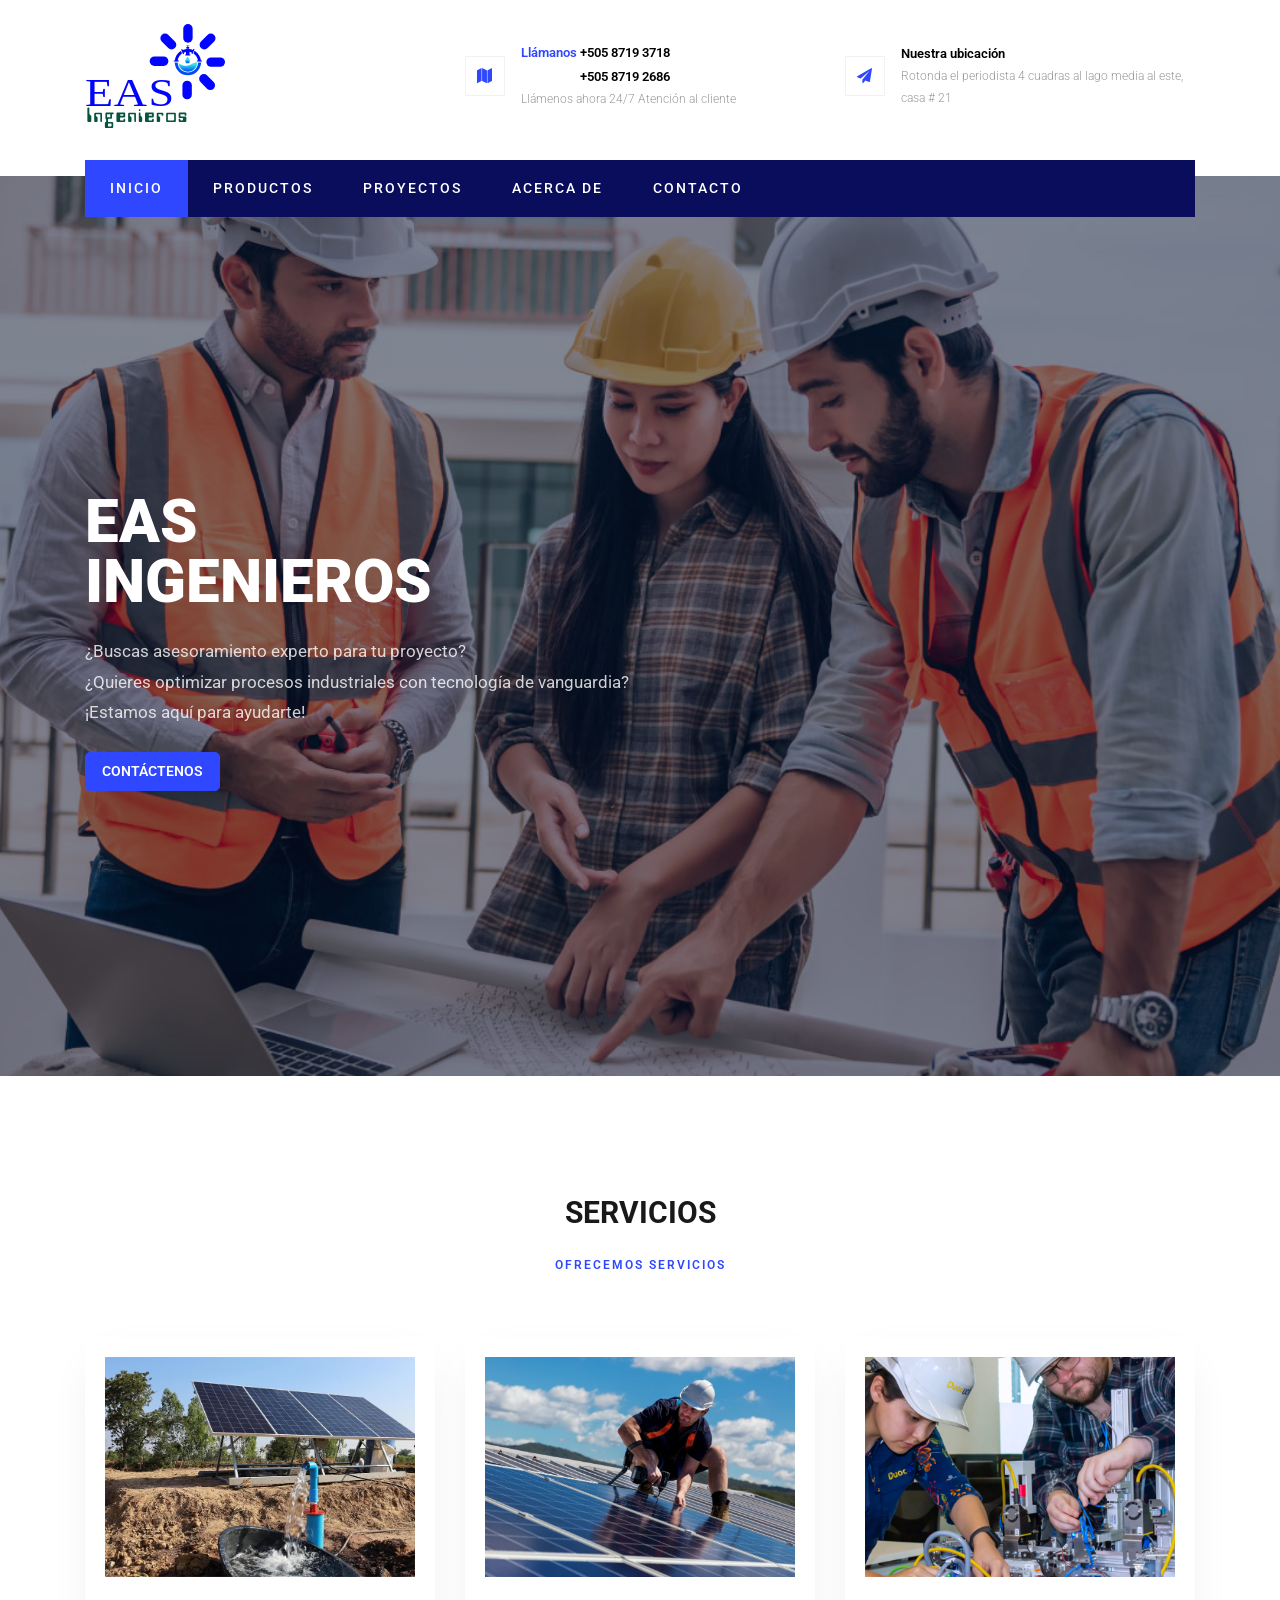
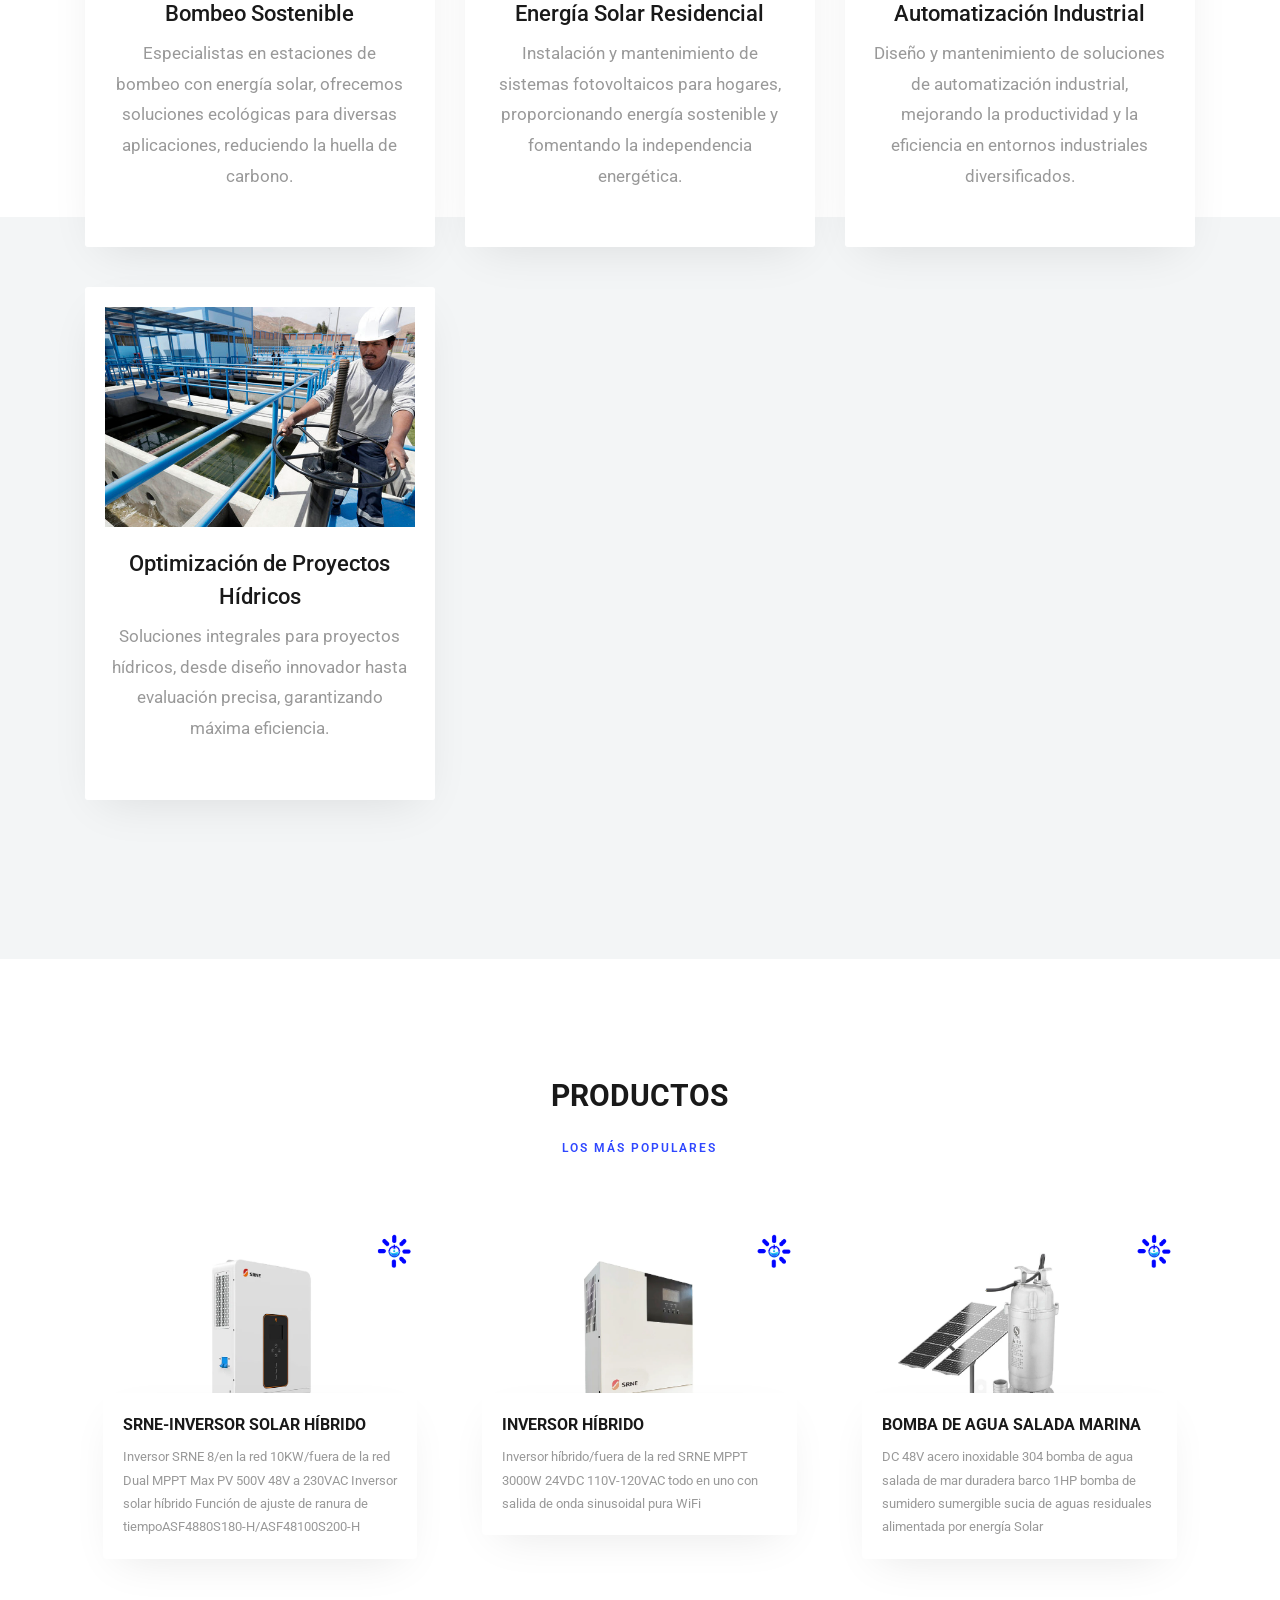
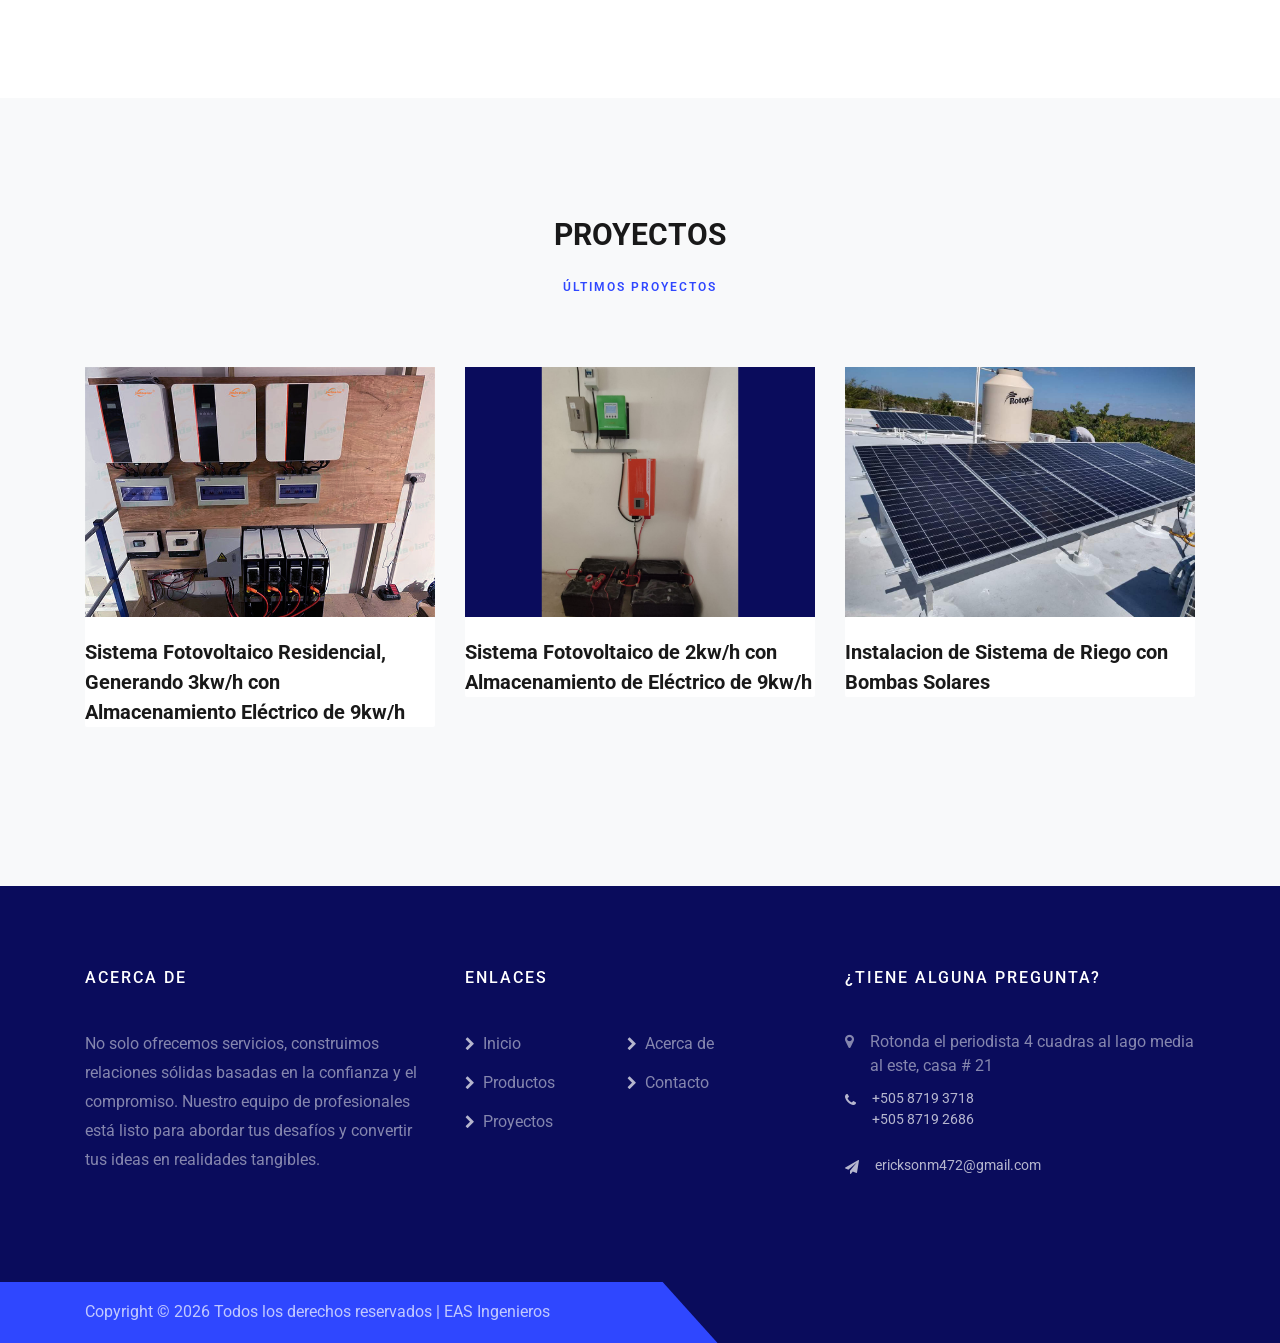
<file: index.html>
<!DOCTYPE html>
<html lang="en">

<head>
    <title>EAS Ingenieros - Inicio</title>
    <meta charset="utf-8">
    <meta name="viewport" content="width=device-width, initial-scale=1, shrink-to-fit=no">
    <link href="https://fonts.googleapis.com/css2?family=Roboto:wght@300;400;500;700;900&display=swap" rel="stylesheet">
    <link rel="stylesheet" href="https://stackpath.bootstrapcdn.com/font-awesome/4.7.0/css/font-awesome.min.css">
    <link rel="stylesheet" href="./assets/css/animate.css">
    <link rel="stylesheet" href="./assets/css/owl.carousel.min.css">
    <link rel="stylesheet" href="./assets/css/owl.theme.default.min.css">
    <link rel="stylesheet" href="./assets/css/magnific-popup.css">
    <link rel="stylesheet" href="./assets/css/bootstrap-datepicker.css">
    <link rel="stylesheet" href="./assets/css/jquery.timepicker.css">
    <link rel="stylesheet" href="./assets/css/flaticon.css">
    <link rel="stylesheet" href="./assets/css/main.css">
    <link rel="shortcut icon" href="./assets/img/icono.ico" type="image/x-icon">
</head>

<body>

    <div>
        <div class="pt-4 pb-5">
            <div class="container">
                <div class="row d-flex align-items-start align-items-center px-3 px-md-0">
                    <div class="col-md-4 d-flex mb-2 mb-md-0 img-logo">
                        <img src="./assets/img/logo.svg" width="40%">
                    </div>
                    <div class="col-md-4 d-flex topper mb-md-0 mb-2 align-items-center">
                        <div class="icon d-flex justify-content-center align-items-center">
                            <span class="fa fa-map"></span>
                        </div>
                        <div class="pr-md-4 pl-md-3 pl-3 text">
                            <p class="con"><span>Llámanos </span> <span>+505 8719 3718 <br><span
                                        style="opacity: 0%;">Llámanos</span> +505 8719 2686</span></p>
                            <p class="con">Llámenos ahora 24/7 Atención al cliente</p>
                        </div>
                    </div>
                    <div class="col-md-4 d-flex topper mb-md-0 align-items-center">
                        <div class="icon d-flex justify-content-center align-items-center"><span
                                class="fa fa-paper-plane"></span>
                        </div>
                        <div class="text pl-3 pl-md-3">
                            <p class="hr"><span>Nuestra ubicación</span></p>
                            <p class="con">Rotonda el periodista 4 cuadras al lago media al este, casa # 21</p>
                        </div>
                    </div>
                </div>
            </div>
        </div>
        <nav class="navbar navbar-expand-lg navbar-dark bg-dark ftco-navbar-light" id="ftco-navbar">
            <div class="container d-flex align-items-center">
                <button class="navbar-toggler" type="button" data-toggle="collapse" data-target="#ftco-nav"
                    aria-controls="ftco-nav" aria-expanded="false" aria-label="Toggle navigation">
                    <span class="fa fa-bars"></span> Menu
                </button>
                <div class="collapse navbar-collapse" id="ftco-nav">
                    <ul class="navbar-nav mr-auto">
                        <li class="nav-item active"><a href="./index.html" class="nav-link">Inicio</a></li>
                        <li class="nav-item"><a href="./Productos.html" class="nav-link">Productos </a></li>
                        <li class="nav-item"><a href="./Proyectos.html" class="nav-link">Proyectos </a></li>
                        <li class="nav-item"><a href="./Acerda de.html" class="nav-link">Acerca de</a></li>
                        <li class="nav-item"><a href="./Contacto.html" class="nav-link">Contacto</a></li>
                    </ul>
                </div>
            </div>
        </nav>
    </div>

    <section class="hero-wrap js-fullheight banner-responsive" style="background-image: url('./assets/img/banner.jpg');"
        data-stellar-background-ratio="0.5">
        <div class="overlay"></div>
        <div class="container">
            <div class="row no-gutters slider-text js-fullheight align-items-center" data-scrollax-parent="true">
                <div class="col-lg-6 ftco-animate">
                    <div class="mt-5">
                        <h1 class="mb-4">EAS <br>Ingenieros</h1>
                        <p class="mb-4">¿Buscas asesoramiento experto para tu proyecto? <br> ¿Quieres optimizar procesos
                            industriales con tecnología de vanguardia?<br>
                            ¡Estamos aquí para ayudarte!</p>
                        <p><a href="./Contacto.html" class="btn btn-primary btn-lg">Contáctenos</a> </p>
                    </div>
                </div>
            </div>
        </div>
    </section>
    <section class="ftco-section bg-half-light">
        <div class="container">
            <div class="row justify-content-center mb-5 pb-2">
                <div class="col-md-8 text-center heading-section ftco-animate">

                    <h2 class="mb-4" style="font-size: 30px !important;">SERVICIOS</h2><span
                        class="subheading">Ofrecemos servicios</span>
                </div>
            </div>

            <div class="row">
                <div class="col-md-4">
                    <div class="services-wrap ftco-animate">
                        <div class="img" style="background-image:  url(./assets/img/Servicios/servicio-5.jpg);"></div>
                        <div class="text">

                            <h2>Bombeo Sostenible</h2>
                            <p>Especialistas en estaciones de bombeo con energía solar, ofrecemos soluciones ecológicas
                                para diversas aplicaciones, reduciendo la huella de carbono.
                            </p>

                        </div>
                    </div>
                </div>
                <div class="col-md-4">
                    <div class="services-wrap ftco-animate">
                        <div class="img" style="background-image:  url(./assets/img/Servicios/servicio-1.jpg);"></div>
                        <div class="text">
                            <h2>Energía Solar Residencial</h2>
                            <p>Instalación y mantenimiento de sistemas fotovoltaicos para hogares, proporcionando
                                energía sostenible y fomentando la independencia energética.
                            </p>

                        </div>
                    </div>
                </div>

                <div class="col-md-4">
                    <div class="services-wrap ftco-animate">
                        <div class="img" style="background-image:  url(./assets/img/Servicios/servicio-4.jpg);"></div>
                        <div class="text">

                            <h2>Automatización Industrial</h2>
                            <p>Diseño y mantenimiento de soluciones de automatización industrial, mejorando la
                                productividad y la eficiencia en entornos industriales diversificados.
                            </p>

                        </div>
                    </div>
                </div>

                <div class="col-md-4">
                    <div class="services-wrap ftco-animate">
                        <div class="img" style="background-image: url(./assets/img/Servicios/servicio-3.jpg);"></div>
                        <div class="text">
                            <h2>Optimización de Proyectos Hídricos</h2>
                            <p>Soluciones integrales para proyectos hídricos, desde diseño innovador hasta evaluación
                                precisa, garantizando máxima eficiencia.
                            </p>

                        </div>
                    </div>
                </div>

            </div>
        </div>
    </section>


    <section class="ftco-section">
        <div class="container">
            <div class="row justify-content-center mb-5 pb-3">
                <div class="col-md-7 text-center heading-section ftco-animate">
                    <h2 class="mb-4" style="font-size: 30px !important;">PRODUCTOS</h2><span class="subheading">Los más
                        populares</span>
                </div>
            </div>

            <div class="row">
                <div class="col-md-4">
                    <div class="project">
                        <a href="./assets/img/Productos/Producto_1/producto1.png"
                            class="img image-popup d-flex align-items-center"
                            style="background-image: url(./assets/img/Productos/Producto_1/producto1.png);">

                        </a>
                        <div class="text">
                            <h3>SRNE-inversor Solar híbrido</h3>
                            <p>Inversor SRNE 8/en la red 10KW/fuera de la red Dual MPPT Max PV 500V 48V a 230VAC
                                Inversor solar híbrido Función de ajuste de ranura de tiempoASF4880S180-H/ASF48100S200-H
                            </p>
                        </div>
                    </div>
                </div>

                <div class="col-md-4">
                    <div class="project">
                        <a href="./assets/img/Productos/Producto_2/productos2.png"
                            class="img image-popup d-flex align-items-center"
                            style="background-image: url(./assets/img/Productos/Producto_2/productos2.png);">

                        </a>
                        <div class="text">
                            <h3>Inversor híbrido</h3>
                            <p>Inversor híbrido/fuera de la red SRNE MPPT 3000W 24VDC 110V-120VAC todo en uno con salida
                                de onda sinusoidal pura WiFi</p>
                        </div>
                    </div>
                </div>
                <div class="col-md-4">
                    <div class="project">
                        <a href="./assets/img/Productos/Producto_3/producto3.png"
                            class="img image-popup d-flex align-items-center"
                            style="background-image: url(./assets/img/Productos/Producto_3/producto3.png);">

                        </a>
                        <div class="text">
                            <h3>Bomba de agua salada marina </h3>
                            <p>DC 48V acero inoxidable 304 bomba de agua salada de mar duradera barco 1HP bomba de
                                sumidero sumergible sucia de aguas residuales alimentada por energía Solar</p>
                        </div>
                    </div>
                </div>


            </div>
        </div>
        </div>
    </section>


    <section class="ftco-section bg-light">
        <div class="container">
            <div class="row justify-content-center mb-5 pb-3">
                <div class="col-md-10 heading-section text-center ftco-animate">
                    <h2 class="mb-4" style="font-size: 30px !important;">PROYECTOS</h2><span class="subheading">Últimos
                        proyectos</span>
                </div>
            </div>

            <div class="row d-flex">
                <div class="col-lg-4 ftco-animate">
                    <div class="blog-entry">
                        <a href="./assets/img/Proyectos/Proyecto_1/proyecto1.png"
                            class="block-20 img image-popup d-flex align-items-center"
                            style="background-image: url('./assets/img/Proyectos/Proyecto_1/proyecto1.png'); cursor: auto !important;">
                        </a>

                        <a href="./assets/img/Proyectos/Proyecto_1/01.jpeg" style="height: 0px;"
                            class="block-20 img image-popup d-flex align-items-center">
                        </a>

                        <a href="./assets/img/Proyectos/Proyecto_1/02.jpeg" style="height: 0px;"
                            class="block-20 img image-popup d-flex align-items-center">
                        </a>
                        <a href="./assets/img/Proyectos/Proyecto_1/03.jpeg" style="height: 0px;"
                            class="block-20 img image-popup d-flex align-items-center">
                        </a> <a href="./assets/img/Proyectos/Proyecto_1/04.jpeg" style="height: 0px;"
                            class="block-20 img image-popup d-flex align-items-center">
                        </a> <a href="./assets/img/Proyectos/Proyecto_1/06.jpeg" style="height: 0px;"
                            class="block-20 img image-popup d-flex align-items-center">
                        </a>

                        <div class="text d-block">
                            <h3 class="heading">Sistema Fotovoltaico Residencial, Generando 3kw/h con Almacenamiento
                                Eléctrico de 9kw/h</h3>
                        </div>
                    </div>
                </div>

                <div class="col-lg-4 ftco-animate">
                    <div class="blog-entry">
                        <a href="./assets/img/Proyectos/Proyecto_2/14.png"
                            class="block-20 img image-popup d-flex align-items-center"
                            style="background-image: url('./assets/img/Proyectos/Proyecto_2/proyecto2.png'); cursor: auto !important;">
                        </a>
                        <a href="./assets/img/Proyectos/Proyecto_2/16.jpg" style="height: 0px;"
                            class="block-20 img image-popup d-flex align-items-center">
                        </a>

                        <div class="text d-block">
                            <h3 class="heading">Sistema Fotovoltaico de 2kw/h con Almacenamiento de Eléctrico de 9kw/h
                            </h3>

                        </div>
                    </div>
                </div>



                <div class="col-lg-4 ftco-animate">
                    <div class="blog-entry">
                        <a href="./assets/img/Proyectos/Proyecto_3/proyecto3.png"
                            class="block-20 img image-popup d-flex align-items-center"
                            style="background-image: url('./assets/img/Proyectos/Proyecto_3/proyecto3.png'); cursor: auto !important;">
                        </a>

                        <a href="./assets/img/Proyectos/Proyecto_3/18.jpeg" style="height:0px;"
                            class="block-20 img image-popup d-flex align-items-center"> </a>
                        <a href="./assets/img/Proyectos/Proyecto_3/08.jpeg" style="height:0px;"
                            class="block-20 img image-popup d-flex align-items-center"> </a>
                        <a href="./assets/img/Proyectos/Proyecto_3/12.jpeg" style="height:0px;"
                            class="block-20 img image-popup d-flex align-items-center"> </a>
                        <a href="./assets/img/Proyectos/Proyecto_3/15.jpeg" style="height:0px;"
                            class="block-20 img image-popup d-flex align-items-center"> </a>
                        <a href="./assets/img/Proyectos/Proyecto_3/17.jpeg" style="height:0px;"
                            class="block-20 img image-popup d-flex align-items-center"> </a>

                        <div class="text d-block">


                            <h3 class="heading">Instalacion de Sistema de Riego con Bombas Solares</h3>

                        </div>
                    </div>
                </div>



            </div>
        </div>
    </section>

    <footer class="ftco-footer">
        <div class="container mb-5 pb-4">
            <div class="row">
                <div class="col-lg col-md-6">
                    <div class="ftco-footer-widget">
                        <h2 class="ftco-heading-2 d-flex align-items-center">ACERCA DE</h2>
                        <p>No solo ofrecemos servicios, construimos relaciones sólidas basadas en la confianza y el
                            compromiso.
                            Nuestro equipo de profesionales está listo para abordar tus desafíos y convertir tus ideas
                            en realidades tangibles.</p>

                    </div>
                </div>

                <div class="col-lg-4 col-md-6">
                    <div class="ftco-footer-widget">
                        <h2 class="ftco-heading-2">Enlaces</h2>
                        <div class="d-flex">
                            <ul class="list-unstyled mr-md-4">
                                <li><a href="./index.html"><span class="fa fa-chevron-right mr-2"></span>Inicio</a></li>
                                <li><a href="./Productos.html"><span
                                            class="fa fa-chevron-right mr-2"></span>Productos</a>
                                </li>
                                <li><a href="./Proyectos.html"><span
                                            class="fa fa-chevron-right mr-2"></span>Proyectos</a>
                                </li>

                            </ul>
                            <ul class="list-unstyled ml-md-5">
                                <li><a href="./Acerda de.html"><span class="fa fa-chevron-right mr-2"></span>Acerca
                                        de</a>
                                </li>
                                <li><a href="./Contacto.html"><span class="fa fa-chevron-right mr-2"></span>Contacto</a>
                                </li>
                            </ul>
                        </div>
                    </div>
                </div>

                <div class="col-lg col-md-6">
                    <div class="ftco-footer-widget">
                        <h2 class="ftco-heading-2">¿TIENE ALGUNA PREGUNTA?</h2>
                        <div class="block-23 mb-3">
                            <ul>

                                <li><span class="fa fa-map-marker mr-3"></span><span class="text">Rotonda el periodista
                                        4 cuadras al lago media al este, casa # 21</span></li>

                                <li><a href="#"><span class="fa fa-phone mr-3"></span><span class="text">+505 8719
                                            3718 <br>+505 8719 2686</span></a></li>

                                <li><a href="mailto:ericksonm472@gmail.com"><span class="fa fa-paper-plane mr-3"></span><span
                                            class="text">ericksonm472@gmail.com</span></a></li>
                            </ul>
                        </div>
                    </div>
                </div>
            </div>
        </div>
        <div class="container-fluid bg-primary" style="background: #0a0c5c !important;">
            <div class="container">
                <div class="row">
                    <div class="col-md-6 aside-stretch py-3" style="background: #2f47ff !important;">

                        <p class="mb-0" style="background: #2f47ff !important;">
                            Copyright &copy;
                            <script>document.write(new Date().getFullYear());</script> Todos los derechos reservados |
                            EAS Ingenieros
                        </p>
                    </div>
                </div>
            </div>

    </footer>




    <script src="./assets/js/jquery.min.js"></script>
    <script src="./assets/js/jquery-migrate-3.0.1.min.js"></script>
    <script src="./assets/js/popper.min.js"></script>
    <script src="./assets/js/bootstrap.min.js"></script>
    <script src="./assets/js/jquery.easing.1.3.js"></script>
    <script src="./assets/js/jquery.waypoints.min.js"></script>
    <script src="./assets/js/jquery.stellar.min.js"></script>
    <script src="./assets/js/owl.carousel.min.js"></script>
    <script src="./assets/js/jquery.magnific-popup.min.js"></script>
    <script src="./assets/js/jquery.animateNumber.min.js"></script>
    <script src="./assets/js/bootstrap-datepicker.js"></script>
    <script src="./assets/js/jquery.timepicker.min.js"></script>
    <script src="./assets/js/scrollax.min.js"></script>


    <script src="./assets/js/main.js"></script>

</body>

</html>
</file>
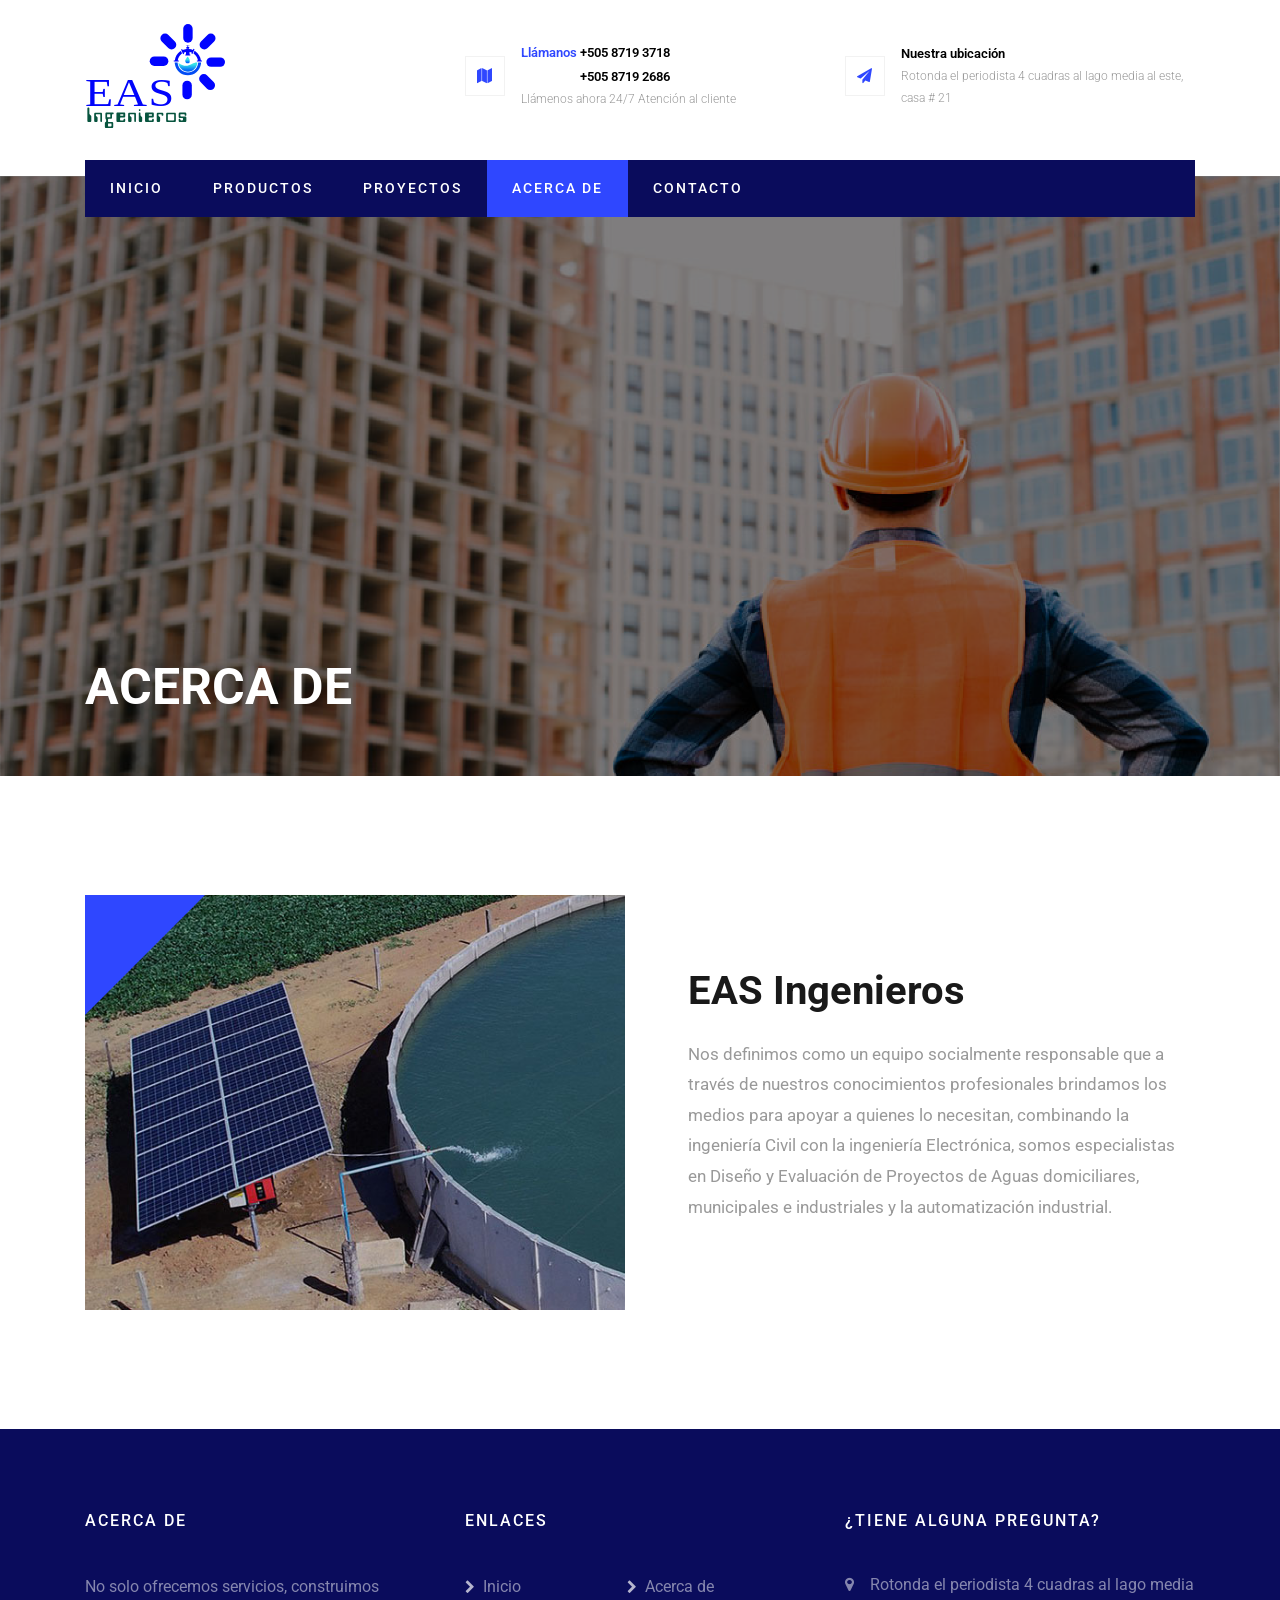
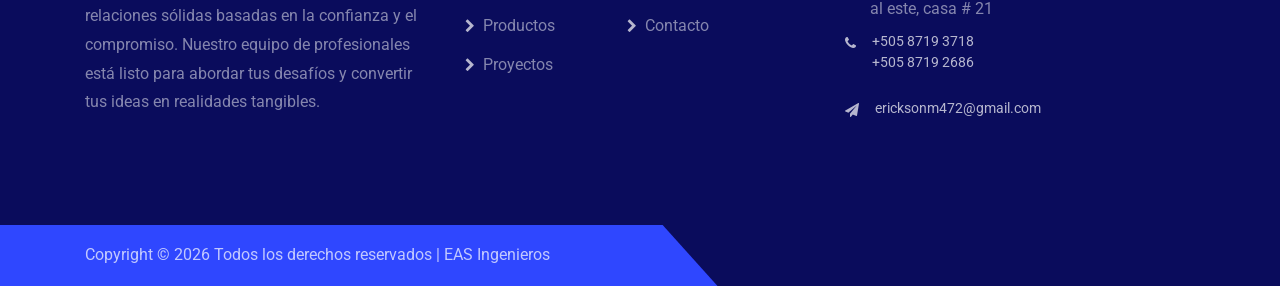
<file: Acerda de.html>
<!DOCTYPE html>
<html lang="en">

<head>
    <title>EAS Ingenieros - Acerca de</title>
    <meta charset="utf-8">
    <meta name="viewport" content="width=device-width, initial-scale=1, shrink-to-fit=no">
    <link href="https://fonts.googleapis.com/css2?family=Roboto:wght@300;400;500;700;900&display=swap" rel="stylesheet">
    <link rel="stylesheet" href="https://stackpath.bootstrapcdn.com/font-awesome/4.7.0/css/font-awesome.min.css">
    <link rel="stylesheet" href="./assets/css/animate.css">
    <link rel="stylesheet" href="./assets/css/owl.carousel.min.css">
    <link rel="stylesheet" href="./assets/css/owl.theme.default.min.css">
    <link rel="stylesheet" href="./assets/css/magnific-popup.css">
    <link rel="stylesheet" href="./assets/css/bootstrap-datepicker.css">
    <link rel="stylesheet" href="./assets/css/jquery.timepicker.css">
    <link rel="stylesheet" href="./assets/css/flaticon.css">
    <link rel="stylesheet" href="./assets/css/main.css">
    <link rel="shortcut icon" href="./assets/img/icono.ico" type="image/x-icon">
</head>

<body>


    <div>
    <!--Section top-->

    <div class="pt-4 pb-5">
        <div class="container">
            <div class="row d-flex align-items-start align-items-center px-3 px-md-0">

                <div class="col-md-4 d-flex mb-2 mb-md-0">

                    <img src="./assets/img/logo.svg" width="40%">
                </div>
                <div class="col-md-4 d-flex topper mb-md-0 mb-2 align-items-center">
                    <div class="icon d-flex justify-content-center align-items-center">
                        <span class="fa fa-map"></span>
                    </div>
                    <div class="pr-md-4 pl-md-3 pl-3 text">
                        <p class="con"><span>Llámanos </span> <span>+505 8719 3718 <br><span style="opacity: 0%;">Llámanos</span> +505 8719 2686</span></p>
                        <p class="con">Llámenos ahora 24/7 Atención al cliente</p>
                    </div>
                </div>



                <div class="col-md-4 d-flex topper mb-md-0 align-items-center">
                    <div class="icon d-flex justify-content-center align-items-center"><span
                            class="fa fa-paper-plane"></span>
                    </div>
                    <div class="text pl-3 pl-md-3">
                        <p class="hr"><span>Nuestra ubicación</span></p>
                        <p class="con">Rotonda el periodista 4 cuadras al lago media al este, casa # 21</p>
                    </div>
                </div>
            </div>
        </div>
    </div>
    <!--end section top-->
    <!--nac-->
    <nav class="navbar navbar-expand-lg navbar-dark bg-dark ftco-navbar-light" id="ftco-navbar">
        <div class="container d-flex align-items-center">
            <button class="navbar-toggler" type="button" data-toggle="collapse" data-target="#ftco-nav"
                aria-controls="ftco-nav" aria-expanded="false" aria-label="Toggle navigation">
                <span class="fa fa-bars"></span> Menu
            </button>
            <div class="collapse navbar-collapse" id="ftco-nav">
                <ul class="navbar-nav mr-auto">
                    <li class="nav-item"><a href="./index.html" class="nav-link">Inicio</a></li>
                    <li class="nav-item"><a href="./Productos.html" class="nav-link">Productos</a></li>

                    <li class="nav-item"><a href="./Proyectos.html" class="nav-link">Proyectos </a></li>
                    <li class="nav-item active"><a href="./Acerda de.html" class="nav-link">Acerca de</a></li>
                    <li class="nav-item"><a href="./Contacto.html" class="nav-link">Contacto</a></li>

                </ul>
            </div>
        </div>
    </nav>
    <!-- end nav -->
    </div>



	<section class="hero-wrap hero-wrap-2" style="background-image: url('./assets/img/banner4.png');"
		data-stellar-background-ratio="0.5">
		<div class="overlay"></div>
		<div class="container">
			<div class="row no-gutters slider-text align-items-end justify-content-start">
				<div class="col-md-9 ftco-animate pb-5">

					<h1 class="mb-3 bread">ACERCA DE</h1>
				</div>
			</div>
		</div>
	</section>

	<section class="ftco-section" id="about-section">
		<div class="container">
			<div class="row">
				<div class="col-md-6 d-flex align-items-stretch">
					<div class="about-wrap img w-100" style="background-image: url(./assets/img/about2.jpg);">
						
					</div>
				</div>

				<div class="col-md-6 py-5 pl-md-5">
					<div class="row justify-content-center mb-4 pt-md-4">
						<div class="col-md-12 heading-section ftco-animate">

							<h2 class="mb-4">EAS Ingenieros</h2>

							<p>Nos definimos como un equipo socialmente responsable que a través de nuestros
								conocimientos profesionales brindamos los medios para apoyar a quienes lo necesitan,
								combinando la ingeniería Civil con la ingeniería Electrónica, somos especialistas en
								Diseño y Evaluación de Proyectos de Aguas domiciliares, municipales e industriales y la
								automatización industrial.</p>
							
						</div>
					</div>
				</div>
			</div>
		</div>
	</section>








 <!--seccion de pie de paginas-->
 <footer class="ftco-footer">
    <div class="container mb-5 pb-4">
        <div class="row">
            <div class="col-lg col-md-6">
                <div class="ftco-footer-widget">
                    <h2 class="ftco-heading-2 d-flex align-items-center">ACERCA DE</h2>
                    <p>No solo ofrecemos servicios, construimos relaciones sólidas basadas en la confianza y el
                        compromiso.
                        Nuestro equipo de profesionales está listo para abordar tus desafíos y convertir tus ideas
                        en realidades tangibles.</p>

                </div>
            </div>

            <div class="col-lg-4 col-md-6">
                <div class="ftco-footer-widget">
                    <h2 class="ftco-heading-2">Enlaces</h2>
                    <div class="d-flex">
                        <ul class="list-unstyled mr-md-4">
                            <li><a href="./index.html"><span class="fa fa-chevron-right mr-2"></span>Inicio</a></li>
                            <li><a href="./Productos.html"><span
                                        class="fa fa-chevron-right mr-2"></span>Productos</a>
                            </li>
                            <li><a href="./Proyectos.html"><span
                                        class="fa fa-chevron-right mr-2"></span>Proyectos</a>
                            </li>

                        </ul>
                        <ul class="list-unstyled ml-md-5">
                            <li><a href="./Acerda de.html"><span class="fa fa-chevron-right mr-2"></span>Acerca
                                    de</a>
                            </li>
                            <li><a href="./Contacto.html"><span class="fa fa-chevron-right mr-2"></span>Contacto</a>
                            </li>
                        </ul>
                    </div>
                </div>
            </div>

            <div class="col-lg col-md-6">
                <div class="ftco-footer-widget">
                    <h2 class="ftco-heading-2">¿TIENE ALGUNA PREGUNTA?</h2>
                    <div class="block-23 mb-3">
                        <ul>

                            <li><span class="fa fa-map-marker mr-3"></span><span class="text">Rotonda el periodista
                                    4 cuadras al lago media al este, casa # 21</span></li>

                                    <li><a href="#"><span class="fa fa-phone mr-3"></span><span class="text">+505 8719
                                        3718 <br>+505 8719 2686</span></a></li>

                            <li><a href="mailto:ericksonm472@gmail.com"><span class="fa fa-paper-plane mr-3"></span><span
                                        class="text">ericksonm472@gmail.com</span></a></li>
                        </ul>
                    </div>
                </div>
            </div>
        </div>
    </div>
    <div class="container-fluid bg-primary" style="background: #0a0c5c !important;">
        <div class="container">
            <div class="row">
                <div class="col-md-6 aside-stretch py-3" style="background: #2f47ff !important;">

                    <p class="mb-0" style="background: #2f47ff !important;">
                        Copyright &copy;
                        <script>document.write(new Date().getFullYear());</script> Todos los derechos reservados |
                        EAS Ingenieros
                    </p>
                </div>
            </div>
        </div>

</footer>








    <script src="./assets/js/jquery.min.js"></script>
    <script src="./assets/js/jquery-migrate-3.0.1.min.js"></script>
    <script src="./assets/js/popper.min.js"></script>
    <script src="./assets/js/bootstrap.min.js"></script>
    <script src="./assets/js/jquery.easing.1.3.js"></script>
    <script src="./assets/js/jquery.waypoints.min.js"></script>
    <script src="./assets/js/jquery.stellar.min.js"></script>
    <script src="./assets/js/owl.carousel.min.js"></script>
    <script src="./assets/js/jquery.magnific-popup.min.js"></script>
    <script src="./assets/js/jquery.animateNumber.min.js"></script>
    <script src="./assets/js/bootstrap-datepicker.js"></script>
    <script src="./assets/js/jquery.timepicker.min.js"></script>
    <script src="./assets/js/scrollax.min.js"></script>


    <script src="./assets/js/main.js"></script>

</body>

</html>
</file>
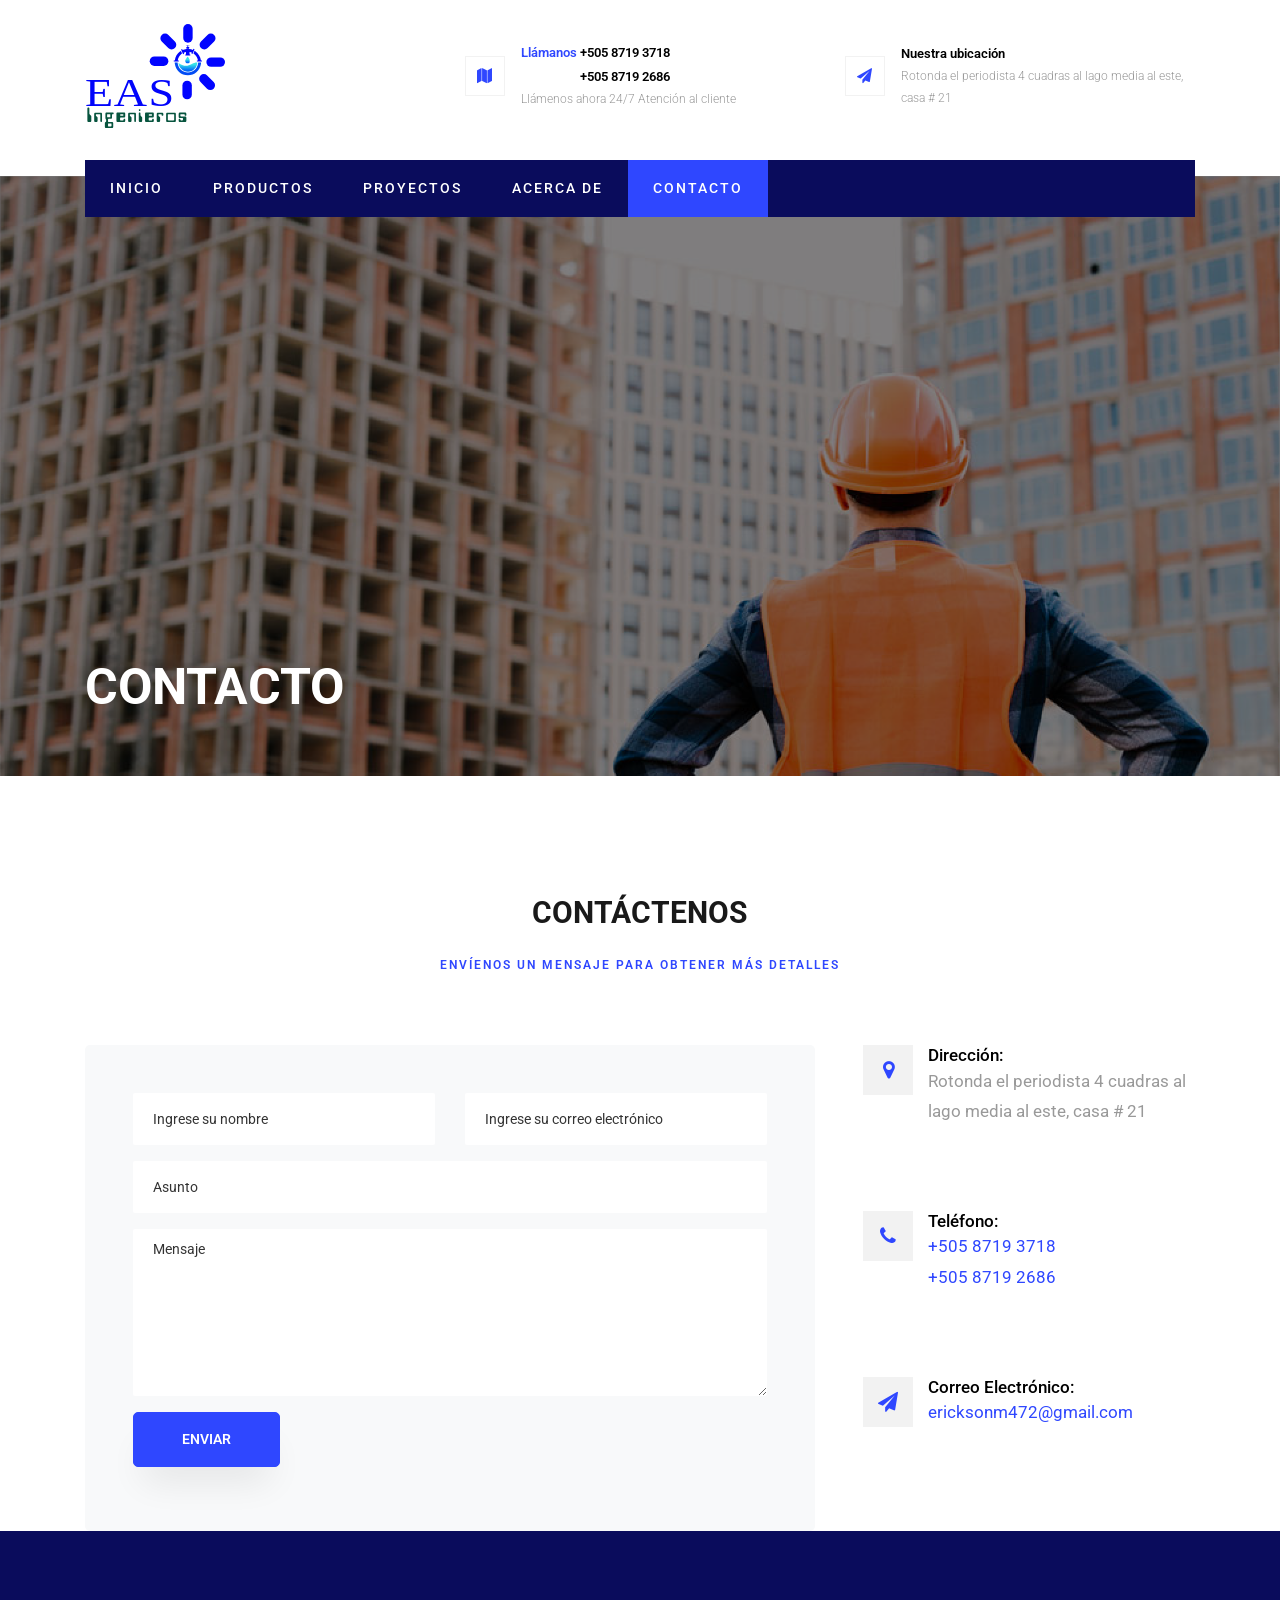
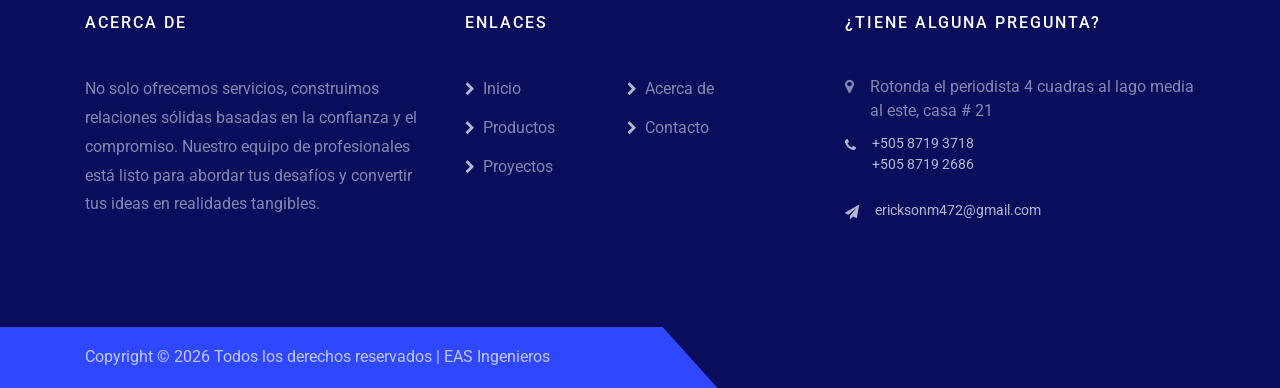
<file: Contacto.html>
<!DOCTYPE html>
<html lang="en">

<head>
    <title>EAS Ingenieros - Contacto</title>
    <meta charset="utf-8">
    <meta name="viewport" content="width=device-width, initial-scale=1, shrink-to-fit=no">
    <link href="https://fonts.googleapis.com/css2?family=Roboto:wght@300;400;500;700;900&display=swap" rel="stylesheet">
    <link rel="stylesheet" href="https://stackpath.bootstrapcdn.com/font-awesome/4.7.0/css/font-awesome.min.css">
    <link rel="stylesheet" href="./assets/css/animate.css">
    <link rel="stylesheet" href="./assets/css/owl.carousel.min.css">
    <link rel="stylesheet" href="./assets/css/owl.theme.default.min.css">
    <link rel="stylesheet" href="./assets/css/magnific-popup.css">
    <link rel="stylesheet" href="./assets/css/bootstrap-datepicker.css">
    <link rel="stylesheet" href="./assets/css/jquery.timepicker.css">
    <link rel="stylesheet" href="./assets/css/flaticon.css">
    <link rel="stylesheet" href="./assets/css/main.css">
    <link rel="shortcut icon" href="./assets/img/icono.ico" type="image/x-icon">
</head>

<body>

    <!--Section top-->
    <div class="pt-4 pb-5">
        <div class="container">
            <div class="row d-flex align-items-start align-items-center px-3 px-md-0">

                <div class="col-md-4 d-flex mb-2 mb-md-0">

                    <img src="./assets/img/logo.svg" width="40%">
                </div>
                <div class="col-md-4 d-flex topper mb-md-0 mb-2 align-items-center">
                    <div class="icon d-flex justify-content-center align-items-center">
                        <span class="fa fa-map"></span>
                    </div>
                    <div class="pr-md-4 pl-md-3 pl-3 text">
                        <p class="con"><span>Llámanos </span> <span>+505 8719 3718 <br><span style="opacity: 0%;">Llámanos</span> +505 8719 2686</span></p>
                        <p class="con">Llámenos ahora 24/7 Atención al cliente</p>
                    </div>
                </div>
                <div class="col-md-4 d-flex topper mb-md-0 align-items-center">
                    <div class="icon d-flex justify-content-center align-items-center"><span
                            class="fa fa-paper-plane"></span>
                    </div>
                    <div class="text pl-3 pl-md-3">
                        <p class="hr"><span>Nuestra ubicación</span></p>
                        <p class="con">Rotonda el periodista 4 cuadras al lago media al este, casa # 21</p>
                    </div>
                </div>
            </div>
        </div>
    </div>
    <!--end section top-->
    <!--nac-->
    <nav class="navbar navbar-expand-lg navbar-dark bg-dark ftco-navbar-light" id="ftco-navbar">
        <div class="container d-flex align-items-center">
            <button class="navbar-toggler" type="button" data-toggle="collapse" data-target="#ftco-nav"
                aria-controls="ftco-nav" aria-expanded="false" aria-label="Toggle navigation">
                <span class="fa fa-bars"></span> Menu
            </button>
            <div class="collapse navbar-collapse" id="ftco-nav">
                <ul class="navbar-nav mr-auto">
                    <li class="nav-item"><a href="./index.html" class="nav-link">Inicio</a></li>
                    <li class="nav-item"><a href="Productos.html" class="nav-link">Productos</a></li>
                    <li class="nav-item"><a href="Proyectos.html" class="nav-link">Proyectos </a></li>
                    <li class="nav-item"><a href="./Acerda de.html" class="nav-link">Acerca de</a></li>
                    <li class="nav-item active"><a href="./Contacto.html" class="nav-link">Contacto</a></li>

                </ul>
            </div>
        </div>
    </nav>
    <!-- end nav -->

    <section class="hero-wrap hero-wrap-2" style="background-image: url('./assets/img/banner4.png');"
        data-stellar-background-ratio="0.5">
        <div class="overlay"></div>
        <div class="container">
            <div class="row no-gutters slider-text align-items-end justify-content-start">
                <div class="col-md-9 ftco-animate pb-5">

                    <h1 class="mb-3 bread">Contacto</h1>
                </div>
            </div>
        </div>
    </section>

    <section class="ftco-section contact-section ftco-no-pb" id="contact-section">
        <div class="container">
            <div class="row justify-content-center mb-5 pb-3">
                <div class="col-md-7 heading-section text-center ftco-animate">
                    <h2 class="mb-4" style="font-size: 30px !important;">CONTÁCTENOS</h2><span
                        class="subheading">Envíenos un mensaje para obtener más detalles</span>

                </div>
            </div>

            <!--send menssage-->
            <div class="row block-9">
                <div class="col-md-8">
                    <form action="https://formsubmit.co/ericksonm472@gmail.com" method="POST" class="p-4 p-md-5 contact-form">
                        <div class="row">
                            <div class="col-md-6">
                                <div class="form-group">
                                    <input type="text" name="name" class="form-control" placeholder="Ingrese su nombre" required>
                                </div>
                            </div>
                            <div class="col-md-6">
                                <div class="form-group">
                                    <input type="email" name="email" class="form-control" placeholder="Ingrese su correo electrónico"
                                        required>
                                </div>
                            </div>
                            <div class="col-md-12">
                                <div class="form-group">
                                    <input type="text" name="subject" class="form-control" placeholder="Asunto" required>
                                </div>
                            </div>
                            <div class="col-md-12">
                                <div class="form-group">
                                    <textarea name="comments" id="" cols="30" rows="7" class="form-control"
                                        placeholder="Mensaje" required></textarea>
                                </div>
                            </div>
                            <div class="col-md-12">
                                <div class="form-group">
                                    <input type="submit" value="Enviar" class="btn btn-primary py-3 px-5">
                                </div>
                            </div>
                            <input type="hidden" name="_next" id="next_url">
                            <input type="hidden" name="_captcha" value="false">
                        </div>
                    </form>

                </div>

                <div class="col-md-4 d-flex pl-md-5">
                    <div class="row">
                        <div class="dbox w-100 d-flex ftco-animate">
                            <div class="icon d-flex align-items-center justify-content-center">
                                <span class="fa fa-map-marker"></span>
                            </div>
                            <div class="text">
                                <p><span>Dirección:</span>Rotonda el periodista 4 cuadras al lago media al este, casa #
                                    21</p>
                            </div>
                        </div>
                        <div class="dbox w-100 d-flex ftco-animate">
                            <div class="icon d-flex align-items-center justify-content-center">
                                <span class="fa fa-phone"></span>
                            </div>
                            <div class="text">
                                <p><span>Teléfono:</span> <a href="tel:+505 8719 3718">+505 8719 3718</a> <br><a href="tel:+505 8719 2686">+505 8719 2686</a></p>
                            </div>
                        </div>
                        <div class="dbox w-100 d-flex ftco-animate">
                            <div class="icon d-flex align-items-center justify-content-center">
                                <span class="fa fa-paper-plane"></span>
                            </div>
                            <div class="text">
                                <p><span>Correo Electrónico:</span> <a
                                        href="mailto:ericksonm472@gmail.com">ericksonm472@gmail.com</a></p>
                            </div>
                        </div>

                    </div>
                </div>

            </div>
        </div>
    </section>

 <!--seccion de pie de paginas-->
 <footer class="ftco-footer">
    <div class="container mb-5 pb-4">
        <div class="row">
            <div class="col-lg col-md-6">
                <div class="ftco-footer-widget">
                    <h2 class="ftco-heading-2 d-flex align-items-center">ACERCA DE</h2>
                    <p>No solo ofrecemos servicios, construimos relaciones sólidas basadas en la confianza y el
                        compromiso.
                        Nuestro equipo de profesionales está listo para abordar tus desafíos y convertir tus ideas
                        en realidades tangibles.</p>

                </div>
            </div>

            <div class="col-lg-4 col-md-6">
                <div class="ftco-footer-widget">
                    <h2 class="ftco-heading-2">Enlaces</h2>
                    <div class="d-flex">
                        <ul class="list-unstyled mr-md-4">
                            <li><a href="./index.html"><span class="fa fa-chevron-right mr-2"></span>Inicio</a></li>
                            <li><a href="./Productos.html"><span
                                        class="fa fa-chevron-right mr-2"></span>Productos</a>
                            </li>
                            <li><a href="./Proyectos.html"><span
                                        class="fa fa-chevron-right mr-2"></span>Proyectos</a>
                            </li>

                        </ul>
                        <ul class="list-unstyled ml-md-5">
                            <li><a href="./Acerda de.html"><span class="fa fa-chevron-right mr-2"></span>Acerca
                                    de</a>
                            </li>
                            <li><a href="./Contacto.html"><span class="fa fa-chevron-right mr-2"></span>Contacto</a>
                            </li>
                        </ul>
                    </div>
                </div>
            </div>

            <div class="col-lg col-md-6">
                <div class="ftco-footer-widget">
                    <h2 class="ftco-heading-2">¿TIENE ALGUNA PREGUNTA?</h2>
                    <div class="block-23 mb-3">
                        <ul>

                            <li><span class="fa fa-map-marker mr-3"></span><span class="text">Rotonda el periodista
                                    4 cuadras al lago media al este, casa # 21</span></li>

                                    <li><a href="#"><span class="fa fa-phone mr-3"></span><span class="text">+505 8719
                                        3718 <br>+505 8719 2686</span></a></li>

                            <li><a href="mailto:ericksonm472@gmail.com"><span class="fa fa-paper-plane mr-3"></span><span
                                        class="text">ericksonm472@gmail.com</span></a></li>
                        </ul>
                    </div>
                </div>
            </div>
        </div>
    </div>
    <div class="container-fluid bg-primary" style="background: #0a0c5c !important;">
        <div class="container">
            <div class="row">
                <div class="col-md-6 aside-stretch py-3" style="background: #2f47ff !important;">

                    <p class="mb-0" style="background: #2f47ff !important;">
                        Copyright &copy;
                        <script>document.write(new Date().getFullYear());</script> Todos los derechos reservados |
                        EAS Ingenieros
                    </p>
                </div>
            </div>
        </div>

</footer>


<script>
    var currentUrl = window.location.href;
    document.getElementById('next_url').value = currentUrl;
</script>

    <script src="./assets/js/jquery.min.js"></script>
    <script src="./assets/js/jquery-migrate-3.0.1.min.js"></script>
    <script src="./assets/js/popper.min.js"></script>
    <script src="./assets/js/bootstrap.min.js"></script>
    <script src="./assets/js/jquery.easing.1.3.js"></script>
    <script src="./assets/js/jquery.waypoints.min.js"></script>
    <script src="./assets/js/jquery.stellar.min.js"></script>
    <script src="./assets/js/owl.carousel.min.js"></script>
    <script src="./assets/js/jquery.magnific-popup.min.js"></script>
    <script src="./assets/js/jquery.animateNumber.min.js"></script>
    <script src="./assets/js/bootstrap-datepicker.js"></script>
    <script src="./assets/js/jquery.timepicker.min.js"></script>
    <script src="./assets/js/scrollax.min.js"></script>


    <script src="./assets/js/main.js"></script>

</body>

</html>
</file>
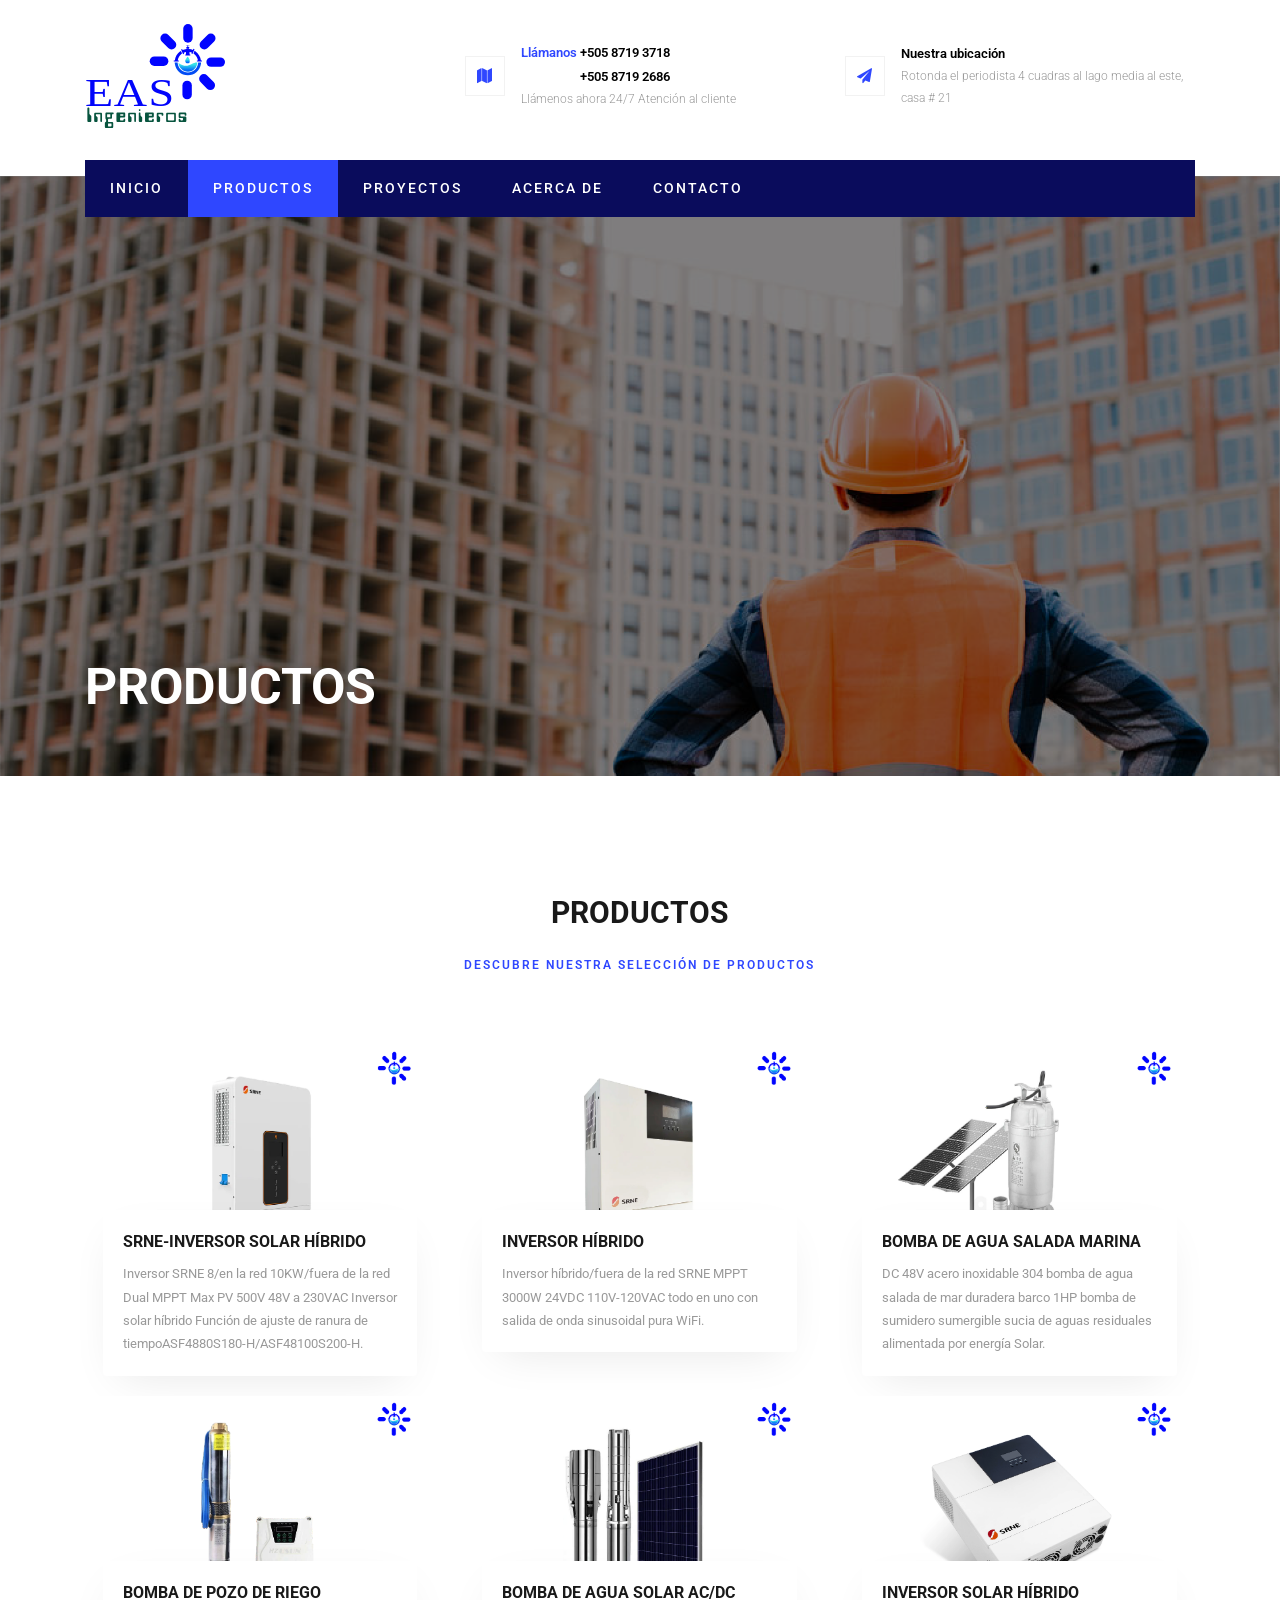
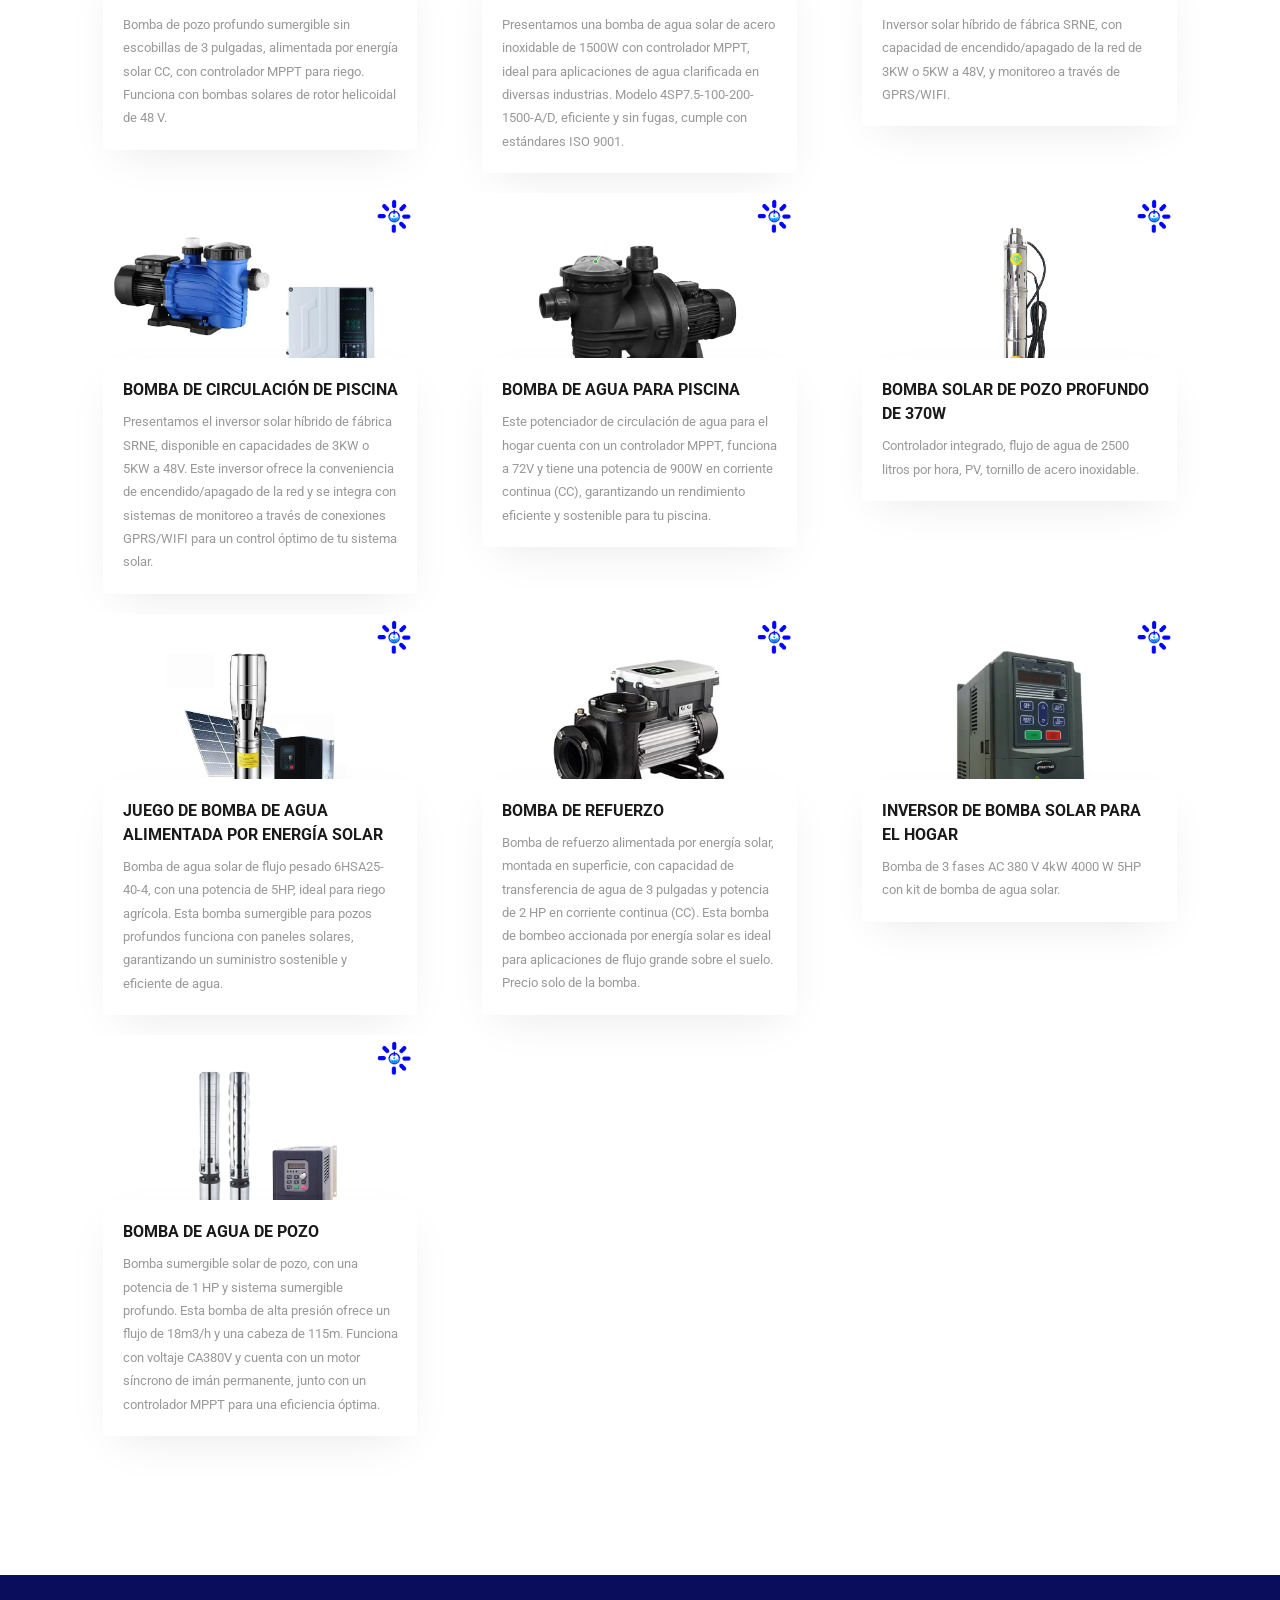
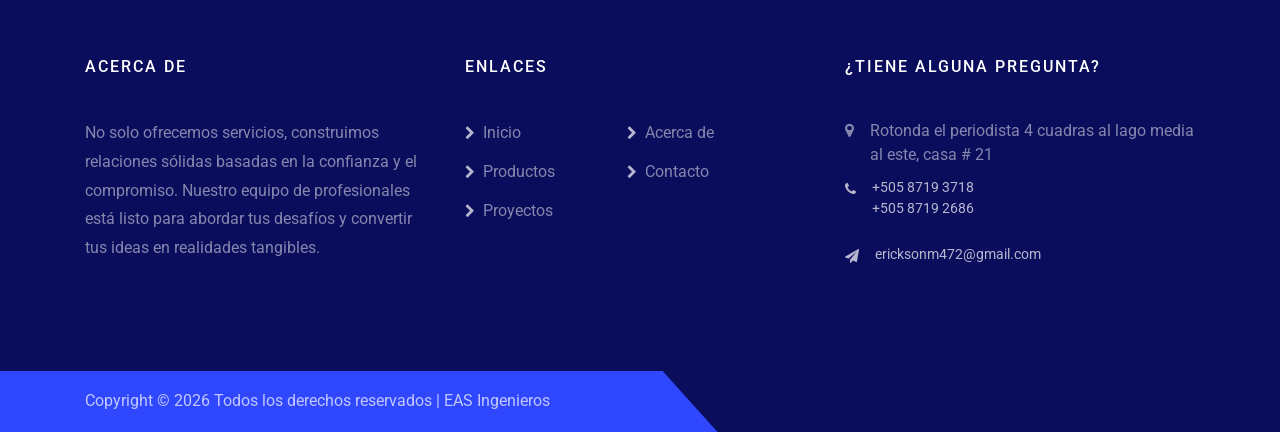
<file: Productos.html>
<!DOCTYPE html>
<html lang="en">

<head>
    <title>EAS Ingenieros - Productos</title>
    <meta charset="utf-8">
    <meta name="viewport" content="width=device-width, initial-scale=1, shrink-to-fit=no">
    <link href="https://fonts.googleapis.com/css2?family=Roboto:wght@300;400;500;700;900&display=swap" rel="stylesheet">
    <link rel="stylesheet" href="https://stackpath.bootstrapcdn.com/font-awesome/4.7.0/css/font-awesome.min.css">
    <link rel="stylesheet" href="./assets/css/animate.css">
    <link rel="stylesheet" href="./assets/css/owl.carousel.min.css">
    <link rel="stylesheet" href="./assets/css/owl.theme.default.min.css">
    <link rel="stylesheet" href="./assets/css/magnific-popup.css">
    <link rel="stylesheet" href="./assets/css/bootstrap-datepicker.css">
    <link rel="stylesheet" href="./assets/css/jquery.timepicker.css">
    <link rel="stylesheet" href="./assets/css/flaticon.css">
    <link rel="stylesheet" href="./assets/css/main.css">
    <link rel="shortcut icon" href="./assets/img/icono.ico" type="image/x-icon">
</head>

<body>
    <div>

        <div class="pt-4 pb-5">
            <div class="container">
                <div class="row d-flex align-items-start align-items-center px-3 px-md-0">
                    <div class="col-md-4 d-flex mb-2 mb-md-0 img-logo">
                        <img src="./assets/img/logo.svg" width="40%">
                    </div>
                    <div class="col-md-4 d-flex topper mb-md-0 mb-2 align-items-center">
                        <div class="icon d-flex justify-content-center align-items-center">
                            <span class="fa fa-map"></span>
                        </div>
                        <div class="pr-md-4 pl-md-3 pl-3 text">
                            <p class="con"><span>Llámanos </span> <span>+505 8719 3718 <br><span style="opacity: 0%;">Llámanos</span> +505 8719 2686</span></p>
                            <p class="con">Llámenos ahora 24/7 Atención al cliente</p>
                        </div>
                    </div>
                    <div class="col-md-4 d-flex topper mb-md-0 align-items-center">
                        <div class="icon d-flex justify-content-center align-items-center"><span
                                class="fa fa-paper-plane"></span>
                        </div>
                        <div class="text pl-3 pl-md-3">
                            <p class="hr"><span>Nuestra ubicación</span></p>
                            <p class="con">Rotonda el periodista 4 cuadras al lago media al este, casa # 21</p>
                        </div>
                    </div>
                </div>
            </div>
        </div>
        <nav class="navbar navbar-expand-lg navbar-dark bg-dark ftco-navbar-light" id="ftco-navbar">
            <div class="container d-flex align-items-center">
                <button class="navbar-toggler" type="button" data-toggle="collapse" data-target="#ftco-nav"
                    aria-controls="ftco-nav" aria-expanded="false" aria-label="Toggle navigation">
                    <span class="fa fa-bars"></span> Menu
                </button>
                <div class="collapse navbar-collapse" id="ftco-nav">
                    <ul class="navbar-nav mr-auto">
                        <li class="nav-item"><a href="./index.html" class="nav-link">Inicio</a></li>
                        <li class="nav-item active"><a href="./Productos.html" class="nav-link">Productos </a></li>
                        <li class="nav-item"><a href="./Proyectos.html" class="nav-link">Proyectos </a></li>
                        <li class="nav-item"><a href="./Acerda de.html" class="nav-link">Acerca de</a></li>
                        <li class="nav-item"><a href="./Contacto.html" class="nav-link">Contacto</a></li>
                    </ul>
                </div>
            </div>
        </nav>
    </div>

    <section class="hero-wrap hero-wrap-2" style="background-image: url('./assets/img/banner4.png');"
        data-stellar-background-ratio="0.5">
        <div class="overlay"></div>
        <div class="container">
            <div class="row no-gutters slider-text align-items-end justify-content-start">
                <div class="col-md-9 ftco-animate pb-5">
                    <h1 class="mb-3 bread">Productos</h1>
                </div>
            </div>
        </div>
    </section>
    <section class="ftco-section">
        <div class="container">
            <div class="row justify-content-center mb-5 pb-3">
                <div class="col-md-7 text-center heading-section ftco-animate">
                    <h2 class="mb-4" style="font-size: 30px !important;">PRODUCTOS</h2><span class="subheading">Descubre
                        nuestra selección de productos</span>
                </div>
            </div>

            <div class="row">
                <div class="col-md-4">
                    <div class="project">
                        <a href="./assets/img/Productos/Producto_1/producto1.png"
                            class="img image-popup d-flex align-items-center"
                            style="background-image: url(./assets/img/Productos/Producto_1/producto1.png);">

                        </a>
                        <div class="text">
                            <h3>SRNE-inversor Solar híbrido</h3>
                            <p>Inversor SRNE 8/en la red 10KW/fuera de la red Dual MPPT Max PV 500V 48V a 230VAC
                                Inversor solar híbrido Función de ajuste de ranura de
                                tiempoASF4880S180-H/ASF48100S200-H.
                            </p>
                        </div>
                    </div>
                </div>

                <div class="col-md-4">
                    <div class="project">
                        <a href="./assets/img/Productos/Producto_2/productos2.png"
                            class="img image-popup d-flex align-items-center"
                            style="background-image: url(./assets/img/Productos/Producto_2/productos2.png);">

                        </a>
                        <div class="text">
                            <h3>Inversor híbrido</h3>
                            <p>Inversor híbrido/fuera de la red SRNE MPPT 3000W 24VDC 110V-120VAC todo en uno con salida
                                de onda sinusoidal pura WiFi.</p>
                        </div>
                    </div>
                </div>
                <div class="col-md-4">
                    <div class="project">
                        <a href="./assets/img/Productos/Producto_3/producto3.png"
                            class="img image-popup d-flex align-items-center"
                            style="background-image: url(./assets/img/Productos/Producto_3/producto3.png);">

                        </a>
                        <div class="text">
                            <h3>Bomba de agua salada marina </h3>
                            <p>DC 48V acero inoxidable 304 bomba de agua salada de mar duradera barco 1HP bomba de
                                sumidero sumergible sucia de aguas residuales alimentada por energía Solar.</p>
                        </div>
                    </div>
                </div>


            </div>


            <div class="row">
                <div class="col-md-4">
                    <div class="project">
                        <a href="./assets/img/Productos/Producto_4/producto4.png"
                            class="img image-popup d-flex align-items-center"
                            style="background-image: url(./assets/img/Productos/Producto_4/producto4.png);">

                        </a>
                        <div class="text">
                            <h3>Bomba de pozo de riego </h3>
                            <p>Bomba de pozo profundo sumergible sin escobillas de 3 pulgadas, alimentada por energía
                                solar CC, con controlador MPPT para riego. Funciona con bombas solares de rotor
                                helicoidal de 48 V.
                            </p>
                        </div>
                    </div>
                </div>

                <div class="col-md-4">
                    <div class="project">
                        <a href="./assets/img/Productos/Producto_5/producto5.png"
                            class="img image-popup d-flex align-items-center"
                            style="background-image: url(./assets/img/Productos/Producto_5/producto5.png);">

                        </a>
                        <div class="text">
                            <h3>Bomba de Agua Solar AC/DC</h3>
                            <p>Presentamos una bomba de agua solar de acero inoxidable de 1500W con controlador MPPT,
                                ideal para aplicaciones de agua clarificada en diversas industrias. Modelo
                                4SP7.5-100-200-1500-A/D, eficiente y sin fugas, cumple con estándares ISO 9001.
                            </p>
                        </div>
                    </div>
                </div>


                <div class="col-md-4">
                    <div class="project">
                        <a href="./assets/img/Productos/Producto_6/Plantilla-Productos.png"
                            class="img image-popup d-flex align-items-center"
                            style="background-image: url(./assets/img/Productos/Producto_6/Plantilla-Productos.png);">

                        </a>
                        <div class="text">
                            <h3>Inversor solar híbrido</h3>
                            <p>Inversor solar híbrido de fábrica SRNE, con capacidad de encendido/apagado de la red de
                                3KW o 5KW a 48V, y monitoreo a través de GPRS/WIFI.
                            </p>
                        </div>
                    </div>
                </div>
            </div>

            <div class="row">
                <div class="col-md-4">
                    <div class="project">
                        <a href="./assets/img/Productos/Producto_7/Plantilla-Productos.png"
                            class="img image-popup d-flex align-items-center"
                            style="background-image: url(./assets/img/Productos/Producto_7/Plantilla-Productos.png);">

                        </a>
                        <div class="text">
                            <h3>Bomba de circulación de piscina</h3>
                            <p>Presentamos el inversor solar híbrido de fábrica SRNE, disponible en capacidades de 3KW o
                                5KW a 48V. Este inversor ofrece la conveniencia de encendido/apagado de la red y se
                                integra con sistemas de monitoreo a través de conexiones GPRS/WIFI para un control
                                óptimo de tu sistema solar.
                            </p>
                        </div>
                    </div>
                </div>

                <div class="col-md-4">
                    <div class="project">
                        <a href="./assets/img/Productos/Producto_10/Plantilla-Productos.png"
                            class="img image-popup d-flex align-items-center"
                            style="background-image: url(./assets/img/Productos/Producto_10/Plantilla-Productos.png);">

                        </a>
                        <div class="text">
                            <h3>bomba de agua para piscina</h3>
                            <p>Este potenciador de circulación de agua para el hogar cuenta con un controlador MPPT,
                                funciona a 72V y tiene una potencia de 900W en corriente continua (CC), garantizando un
                                rendimiento eficiente y sostenible para tu piscina.
                            </p>
                        </div>
                    </div>
                </div>


                <div class="col-md-4">
                    <div class="project">
                        <a href="./assets/img/Productos/Producto_9/Plantilla-Productos.png"
                            class="img image-popup d-flex align-items-center"
                            style="background-image: url(./assets/img/Productos/Producto_9/Plantilla-Productos.png);">

                        </a>
                        <div class="text">
                            <h3>Bomba Solar de pozo profundo de 370W </h3>
                            <p>Controlador integrado, flujo de agua de 2500 litros por hora, PV, tornillo de acero
                                inoxidable.
                            </p>
                        </div>
                    </div>
                </div>

            </div>


            <div class="row">
                <div class="col-md-4">
                    <div class="project">
                        <a href="./assets/img/Productos/Producto_8/Plantilla-Productos.png"
                            class="img image-popup d-flex align-items-center"
                            style="background-image: url(./assets/img/Productos/Producto_8/Plantilla-Productos.png);">

                        </a>
                        <div class="text">
                            <h3>Juego de Bomba de Agua Alimentada por Energía Solar</h3>
                            <p>Bomba de agua solar de flujo pesado 6HSA25-40-4, con una potencia de 5HP, ideal para
                                riego agrícola. Esta bomba sumergible para pozos profundos funciona con paneles solares,
                                garantizando un suministro sostenible y eficiente de agua.
                            </p>
                        </div>
                    </div>
                </div>

                <div class="col-md-4">
                    <div class="project">
                        <a href="./assets/img/Productos/Producto_11/Plantilla-Productos.png"
                            class="img image-popup d-flex align-items-center"
                            style="background-image: url(./assets/img/Productos/Producto_11/Plantilla-Productos.png);">

                        </a>
                        <div class="text">
                            <h3>Bomba de refuerzo</h3>
                            <p>Bomba de refuerzo alimentada por energía solar, montada en superficie, con capacidad de
                                transferencia de agua de 3 pulgadas y potencia de 2 HP en corriente continua (CC). Esta
                                bomba de bombeo accionada por energía solar es ideal para aplicaciones de flujo grande
                                sobre el suelo. Precio solo de la bomba.
                            </p>
                        </div>
                    </div>
                </div>

                <div class="col-md-4">
                    <div class="project">
                        <a href="./assets/img/Productos/Producto_12/Plantilla-Productos.png"
                            class="img image-popup d-flex align-items-center"
                            style="background-image: url(./assets/img/Productos/Producto_12/Plantilla-Productos.png);">

                        </a>
                        <div class="text">
                            <h3>Inversor de bomba Solar para el hogar</h3>
                            <p>Bomba de 3 fases AC 380 V 4kW 4000 W 5HP con kit de bomba de agua solar.
                            </p>
                        </div>
                    </div>
                </div>
            </div>


            <div class="row">
                <div class="col-md-4">
                    <div class="project">
                        <a href="./assets/img/Productos/Producto_13/Plantilla-Productos.png"
                            class="img image-popup d-flex align-items-center"
                            style="background-image: url(./assets/img/Productos/Producto_13/Plantilla-Productos.png);">

                        </a>
                        <div class="text">
                            <h3>Bomba de agua de pozo</h3>
                            <p>Bomba sumergible solar de pozo, con una potencia de 1 HP y sistema sumergible profundo.
                                Esta bomba de alta presión ofrece un flujo de 18m3/h y una cabeza de 115m. Funciona con
                                voltaje CA380V y cuenta con un motor síncrono de imán permanente, junto con un
                                controlador MPPT para una eficiencia óptima.
                            </p>
                        </div>
                    </div>
                </div>
            </div>

        </div>
        </div>
    </section>

    <!--seccion de pie de paginas-->
    <footer class="ftco-footer">
        <div class="container mb-5 pb-4">
            <div class="row">
                <div class="col-lg col-md-6">
                    <div class="ftco-footer-widget">
                        <h2 class="ftco-heading-2 d-flex align-items-center">ACERCA DE</h2>
                        <p>No solo ofrecemos servicios, construimos relaciones sólidas basadas en la confianza y el
                            compromiso.
                            Nuestro equipo de profesionales está listo para abordar tus desafíos y convertir tus ideas
                            en realidades tangibles.</p>

                    </div>
                </div>

                <div class="col-lg-4 col-md-6">
                    <div class="ftco-footer-widget">
                        <h2 class="ftco-heading-2">Enlaces</h2>
                        <div class="d-flex">
                            <ul class="list-unstyled mr-md-4">
                                <li><a href="./index.html"><span class="fa fa-chevron-right mr-2"></span>Inicio</a></li>
                                <li><a href="./Productos.html"><span
                                            class="fa fa-chevron-right mr-2"></span>Productos</a>
                                </li>
                                <li><a href="./Proyectos.html"><span
                                            class="fa fa-chevron-right mr-2"></span>Proyectos</a>
                                </li>

                            </ul>
                            <ul class="list-unstyled ml-md-5">
                                <li><a href="./Acerda de.html"><span class="fa fa-chevron-right mr-2"></span>Acerca
                                        de</a>
                                </li>
                                <li><a href="./Contacto.html"><span class="fa fa-chevron-right mr-2"></span>Contacto</a>
                                </li>
                            </ul>
                        </div>
                    </div>
                </div>

                <div class="col-lg col-md-6">
                    <div class="ftco-footer-widget">
                        <h2 class="ftco-heading-2">¿TIENE ALGUNA PREGUNTA?</h2>
                        <div class="block-23 mb-3">
                            <ul>

                                <li><span class="fa fa-map-marker mr-3"></span><span class="text">Rotonda el periodista
                                        4 cuadras al lago media al este, casa # 21</span></li>

                                        <li><a href="#"><span class="fa fa-phone mr-3"></span><span class="text">+505 8719
                                            3718 <br>+505 8719 2686</span></a></li>

                                <li><a href="mailto:ericksonm472@gmail.com"><span class="fa fa-paper-plane mr-3"></span><span
                                            class="text">ericksonm472@gmail.com</span></a></li>
                            </ul>
                        </div>
                    </div>
                </div>
            </div>
        </div>
        <div class="container-fluid bg-primary" style="background: #0a0c5c !important;">
            <div class="container">
                <div class="row">
                    <div class="col-md-6 aside-stretch py-3" style="background: #2f47ff !important;">

                        <p class="mb-0" style="background: #2f47ff !important;">
                            Copyright &copy;
                            <script>document.write(new Date().getFullYear());</script> Todos los derechos reservados |
                            EAS Ingenieros
                        </p>
                    </div>
                </div>
            </div>

    </footer>




    <script src="./assets/js/jquery.min.js"></script>
    <script src="./assets/js/jquery-migrate-3.0.1.min.js"></script>
    <script src="./assets/js/popper.min.js"></script>
    <script src="./assets/js/bootstrap.min.js"></script>
    <script src="./assets/js/jquery.easing.1.3.js"></script>
    <script src="./assets/js/jquery.waypoints.min.js"></script>
    <script src="./assets/js/jquery.stellar.min.js"></script>
    <script src="./assets/js/owl.carousel.min.js"></script>
    <script src="./assets/js/jquery.magnific-popup.min.js"></script>
    <script src="./assets/js/jquery.animateNumber.min.js"></script>
    <script src="./assets/js/bootstrap-datepicker.js"></script>
    <script src="./assets/js/jquery.timepicker.min.js"></script>
    <script src="./assets/js/scrollax.min.js"></script>


    <script src="./assets/js/main.js"></script>

</body>

</html>
</file>
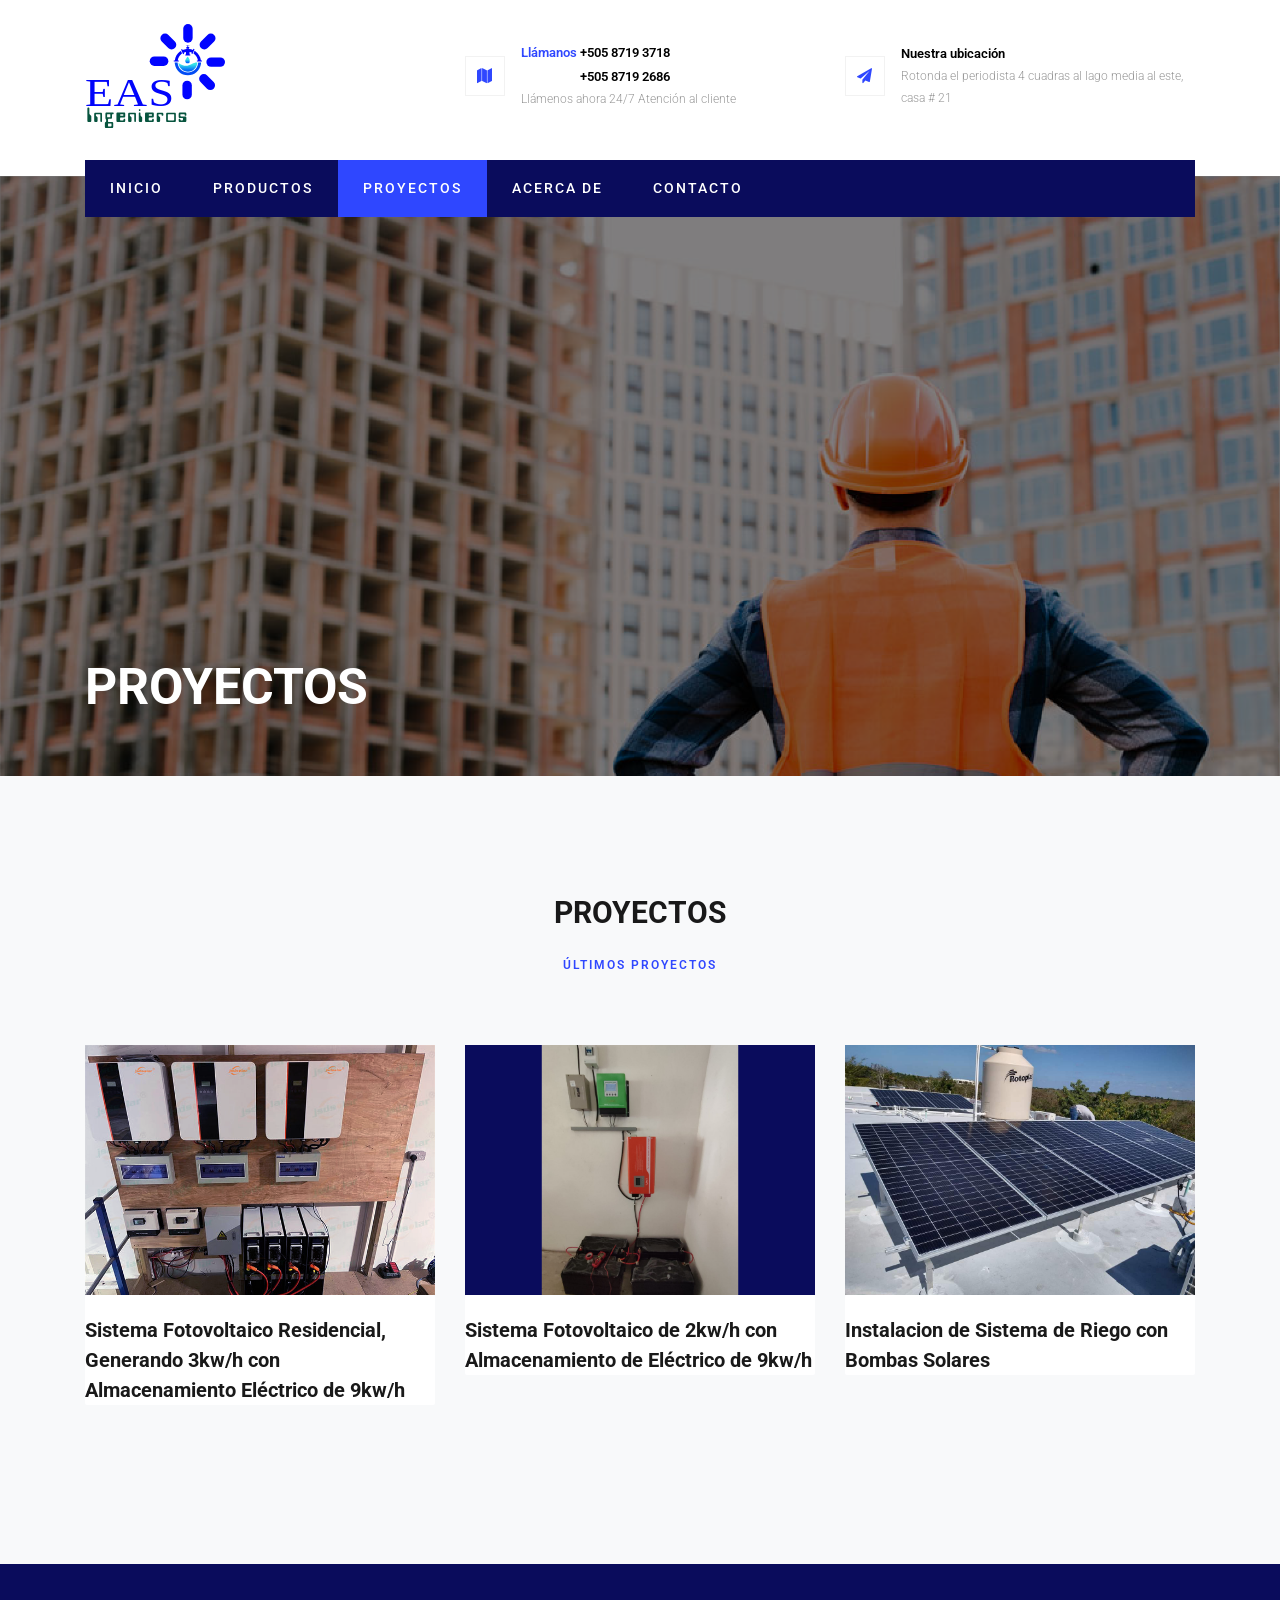
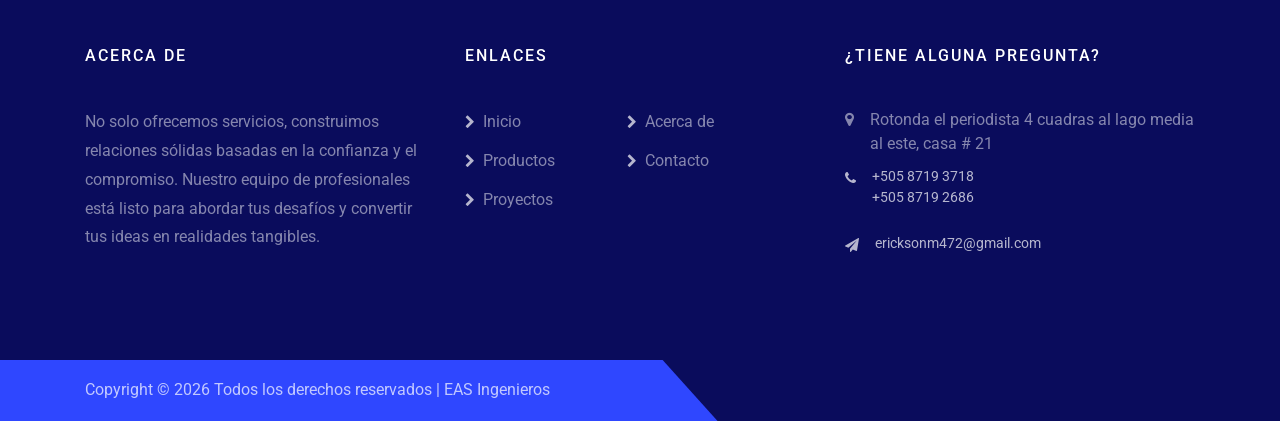
<file: Proyectos.html>
<!DOCTYPE html>
<html lang="en">

<head>
    <title>EAS Ingenieros - Proyectos</title>
    <meta charset="utf-8">
    <meta name="viewport" content="width=device-width, initial-scale=1, shrink-to-fit=no">
    <link href="https://fonts.googleapis.com/css2?family=Roboto:wght@300;400;500;700;900&display=swap" rel="stylesheet">
    <link rel="stylesheet" href="https://stackpath.bootstrapcdn.com/font-awesome/4.7.0/css/font-awesome.min.css">
    <link rel="stylesheet" href="./assets/css/animate.css">
    <link rel="stylesheet" href="./assets/css/owl.carousel.min.css">
    <link rel="stylesheet" href="./assets/css/owl.theme.default.min.css">
    <link rel="stylesheet" href="./assets/css/magnific-popup.css">
    <link rel="stylesheet" href="./assets/css/bootstrap-datepicker.css">
    <link rel="stylesheet" href="./assets/css/jquery.timepicker.css">
    <link rel="stylesheet" href="./assets/css/flaticon.css">
    <link rel="stylesheet" href="./assets/css/main.css">
    <link rel="shortcut icon" href="./assets/img/icono.ico" type="image/x-icon">
</head>

<body>
    <div>
        <!--Section top-->
        <div class="pt-4 pb-5">
            <div class="container">
                <div class="row d-flex align-items-start align-items-center px-3 px-md-0">
                    <div class="col-md-4 d-flex mb-2 mb-md-0 img-logo">
                        <img src="./assets/img/logo.svg" width="40%">
                    </div>
                    <div class="col-md-4 d-flex topper mb-md-0 mb-2 align-items-center">
                        <div class="icon d-flex justify-content-center align-items-center">
                            <span class="fa fa-map"></span>
                        </div>
                        <div class="pr-md-4 pl-md-3 pl-3 text">
                            <p class="con"><span>Llámanos </span> <span>+505 8719 3718 <br><span style="opacity: 0%;">Llámanos</span> +505 8719 2686</span></p>
                            <p class="con">Llámenos ahora 24/7 Atención al cliente</p>
                        </div>
                    </div>
                    <div class="col-md-4 d-flex topper mb-md-0 align-items-center">
                        <div class="icon d-flex justify-content-center align-items-center"><span
                                class="fa fa-paper-plane"></span>
                        </div>
                        <div class="text pl-3 pl-md-3">
                            <p class="hr"><span>Nuestra ubicación</span></p>
                            <p class="con">Rotonda el periodista 4 cuadras al lago media al este, casa # 21</p>
                        </div>
                    </div>
                </div>
            </div>
        </div>
        <!--end section top-->
        <!--Secction nav-->
        <nav class="navbar navbar-expand-lg navbar-dark bg-dark ftco-navbar-light" id="ftco-navbar">
            <div class="container d-flex align-items-center">
                <button class="navbar-toggler" type="button" data-toggle="collapse" data-target="#ftco-nav"
                    aria-controls="ftco-nav" aria-expanded="false" aria-label="Toggle navigation">
                    <span class="fa fa-bars"></span> Menu
                </button>
                <div class="collapse navbar-collapse" id="ftco-nav">
                    <ul class="navbar-nav mr-auto">
                        <li class="nav-item"><a href="./index.html" class="nav-link">Inicio</a></li>
                        <li class="nav-item"><a href="./Productos.html" class="nav-link">Productos </a></li>
                        <li class="nav-item active"><a href="./Proyectos.html" class="nav-link">Proyectos </a></li>
                        <li class="nav-item"><a href="./Acerda de.html" class="nav-link">Acerca de</a></li>
                        <li class="nav-item"><a href="./Contacto.html" class="nav-link">Contacto</a></li>
                    </ul>
                </div>
            </div>
        </nav>
        <!--end secction nav-->

    </div>

    <section class="hero-wrap hero-wrap-2" style="background-image: url('./assets/img/banner4.png');"
        data-stellar-background-ratio="0.5">
        <div class="overlay"></div>
        <div class="container">
            <div class="row no-gutters slider-text align-items-end justify-content-start">
                <div class="col-md-9 ftco-animate pb-5">
                    <h1 class="mb-3 bread">Proyectos</h1>
                </div>
            </div>
        </div>
    </section>


    <!--seccion de proyectos-->
    <section class="ftco-section bg-light">
        <div class="container">
            <div class="row justify-content-center mb-5 pb-3">
                <div class="col-md-10 heading-section text-center ftco-animate">
                    <h2 class="mb-4" style="font-size: 30px !important;">PROYECTOS</h2><span class="subheading">Últimos
                        proyectos</span>
                </div>
            </div>

            <div class="row d-flex">
                <div class="col-lg-4 ftco-animate">
                    <div class="blog-entry">
                        <a href="./assets/img/Proyectos/Proyecto_1/proyecto1.png"
                            class="block-20 img image-popup d-flex align-items-center"
                            style="background-image: url('./assets/img/Proyectos/Proyecto_1/proyecto1.png'); cursor: auto !important;">
                        </a>

                        <a href="./assets/img/Proyectos/Proyecto_1/01.jpeg" style="height: 0px;"
                            class="block-20 img image-popup d-flex align-items-center">
                        </a>

                        <a href="./assets/img/Proyectos/Proyecto_1/02.jpeg" style="height: 0px;"
                            class="block-20 img image-popup d-flex align-items-center">
                        </a>
                        <a href="./assets/img/Proyectos/Proyecto_1/03.jpeg" style="height: 0px;"
                            class="block-20 img image-popup d-flex align-items-center">
                        </a> <a href="./assets/img/Proyectos/Proyecto_1/04.jpeg" style="height: 0px;"
                            class="block-20 img image-popup d-flex align-items-center">
                        </a> <a href="./assets/img/Proyectos/Proyecto_1/06.jpeg" style="height: 0px;"
                            class="block-20 img image-popup d-flex align-items-center">
                        </a>

                        <div class="text d-block">
                            <h3 class="heading">Sistema Fotovoltaico Residencial, Generando 3kw/h con Almacenamiento
                                Eléctrico de 9kw/h</h3>
                        </div>
                    </div>
                </div>

                <div class="col-lg-4 ftco-animate">
                    <div class="blog-entry">
                        <a href="./assets/img/Proyectos/Proyecto_2/14.png"
                            class="block-20 img image-popup d-flex align-items-center"
                            style="background-image: url('./assets/img/Proyectos/Proyecto_2/proyecto2.png'); cursor: auto !important;">
                        </a>
                        <a href="./assets/img/Proyectos/Proyecto_2/16.jpg" style="height: 0px;"
                            class="block-20 img image-popup d-flex align-items-center">
                        </a>

                        <div class="text d-block">
                            <h3 class="heading">Sistema Fotovoltaico de 2kw/h con Almacenamiento de Eléctrico de 9kw/h
                            </h3>

                        </div>
                    </div>
                </div>



                <div class="col-lg-4 ftco-animate">
                    <div class="blog-entry">
                        <a href="./assets/img/Proyectos/Proyecto_3/proyecto3.png"
                            class="block-20 img image-popup d-flex align-items-center"
                            style="background-image: url('./assets/img/Proyectos/Proyecto_3/proyecto3.png'); cursor: auto !important;">
                        </a>

                        <a href="./assets/img/Proyectos/Proyecto_3/18.jpeg" style="height:0px;"
                            class="block-20 img image-popup d-flex align-items-center"> </a>
                        <a href="./assets/img/Proyectos/Proyecto_3/08.jpeg" style="height:0px;"
                            class="block-20 img image-popup d-flex align-items-center"> </a>
                        <a href="./assets/img/Proyectos/Proyecto_3/12.jpeg" style="height:0px;"
                            class="block-20 img image-popup d-flex align-items-center"> </a>
                        <a href="./assets/img/Proyectos/Proyecto_3/15.jpeg" style="height:0px;"
                            class="block-20 img image-popup d-flex align-items-center"> </a>
                        <a href="./assets/img/Proyectos/Proyecto_3/17.jpeg" style="height:0px;"
                            class="block-20 img image-popup d-flex align-items-center"> </a>

                        <div class="text d-block">


                            <h3 class="heading">Instalacion de Sistema de Riego con Bombas Solares</h3>

                        </div>
                    </div>
                </div>



            </div>
        </div>
    </section>
 <!--seccion de pie de paginas-->
 <footer class="ftco-footer">
    <div class="container mb-5 pb-4">
        <div class="row">
            <div class="col-lg col-md-6">
                <div class="ftco-footer-widget">
                    <h2 class="ftco-heading-2 d-flex align-items-center">ACERCA DE</h2>
                    <p>No solo ofrecemos servicios, construimos relaciones sólidas basadas en la confianza y el
                        compromiso.
                        Nuestro equipo de profesionales está listo para abordar tus desafíos y convertir tus ideas
                        en realidades tangibles.</p>

                </div>
            </div>

            <div class="col-lg-4 col-md-6">
                <div class="ftco-footer-widget">
                    <h2 class="ftco-heading-2">Enlaces</h2>
                    <div class="d-flex">
                        <ul class="list-unstyled mr-md-4">
                            <li><a href="./index.html"><span class="fa fa-chevron-right mr-2"></span>Inicio</a></li>
                            <li><a href="./Productos.html"><span
                                        class="fa fa-chevron-right mr-2"></span>Productos</a>
                            </li>
                            <li><a href="./Proyectos.html"><span
                                        class="fa fa-chevron-right mr-2"></span>Proyectos</a>
                            </li>

                        </ul>
                        <ul class="list-unstyled ml-md-5">
                            <li><a href="./Acerda de.html"><span class="fa fa-chevron-right mr-2"></span>Acerca
                                    de</a>
                            </li>
                            <li><a href="./Contacto.html"><span class="fa fa-chevron-right mr-2"></span>Contacto</a>
                            </li>
                        </ul>
                    </div>
                </div>
            </div>

            <div class="col-lg col-md-6">
                <div class="ftco-footer-widget">
                    <h2 class="ftco-heading-2">¿TIENE ALGUNA PREGUNTA?</h2>
                    <div class="block-23 mb-3">
                        <ul>

                            <li><span class="fa fa-map-marker mr-3"></span><span class="text">Rotonda el periodista
                                    4 cuadras al lago media al este, casa # 21</span></li>

                                    <li><a href="#"><span class="fa fa-phone mr-3"></span><span class="text">+505 8719
                                        3718 <br>+505 8719 2686</span></a></li>

                            <li><a href="mailto:ericksonm472@gmail.com"><span class="fa fa-paper-plane mr-3"></span><span
                                        class="text">ericksonm472@gmail.com</span></a></li>
                        </ul>
                    </div>
                </div>
            </div>
        </div>
    </div>
    <div class="container-fluid bg-primary" style="background: #0a0c5c !important;">
        <div class="container">
            <div class="row">
                <div class="col-md-6 aside-stretch py-3" style="background: #2f47ff !important;">

                    <p class="mb-0" style="background: #2f47ff !important;">
                        Copyright &copy;
                        <script>document.write(new Date().getFullYear());</script> Todos los derechos reservados |
                        EAS Ingenieros
                    </p>
                </div>
            </div>
        </div>

</footer>





    <script src="./assets/js/jquery.min.js"></script>
    <script src="./assets/js/jquery-migrate-3.0.1.min.js"></script>
    <script src="./assets/js/popper.min.js"></script>
    <script src="./assets/js/bootstrap.min.js"></script>
    <script src="./assets/js/jquery.easing.1.3.js"></script>
    <script src="./assets/js/jquery.waypoints.min.js"></script>
    <script src="./assets/js/jquery.stellar.min.js"></script>
    <script src="./assets/js/owl.carousel.min.js"></script>
    <script src="./assets/js/jquery.magnific-popup.min.js"></script>
    <script src="./assets/js/jquery.animateNumber.min.js"></script>
    <script src="./assets/js/bootstrap-datepicker.js"></script>
    <script src="./assets/js/jquery.timepicker.min.js"></script>
    <script src="./assets/js/scrollax.min.js"></script>


    <script src="./assets/js/main.js"></script>

</body>

</html>
</file>
<file: assets/css/flaticon.css>
/*
  	Flaticon icon font: Flaticon
  	Creation date: 25/08/2020 04:26
  	*/


@font-face {
  font-family: "Flaticon";
  src: url("../fonts/flaticon/font/Flaticon.eot");
  src: url("../fonts/flaticon/font/Flaticon.eot?#iefix") format("embedded-opentype"),
       url("../fonts/flaticon/font/Flaticon.woff") format("woff"),
       url("../fonts/flaticon/font/Flaticon.ttf") format("truetype"),
       url("../fonts/flaticon/font/Flaticon.svg#Flaticon") format("svg");
  font-weight: normal;
  font-style: normal;
}

@media screen and (-webkit-min-device-pixel-ratio:0) {
  @font-face {
    font-family: "Flaticon";
    src: url("../fonts/flaticon/font/Flaticon.svg#Flaticon") format("svg");
  }
}

[class^="flaticon-"]:before, [class*=" flaticon-"]:before,
[class^="flaticon-"]:after, [class*=" flaticon-"]:after {   
  font-family: Flaticon;
  font-style: normal;
  font-weight: normal;
  font-variant: normal;
  text-transform: none;
  line-height: 1;

  /* Better Font Rendering =========== */
  -webkit-font-smoothing: antialiased;
  -moz-osx-font-smoothing: grayscale;
}

.flaticon-hammer:before { content: "\f100"; }
.flaticon-worker:before { content: "\f101"; }
.flaticon-engineer-1:before { content: "\f102"; }
.flaticon-engineer:before { content: "\f103"; }
.flaticon-worker-1:before { content: "\f104"; }
.flaticon-architect:before { content: "\f105"; }
.flaticon-crane:before { content: "\f106"; }
</file>
<file: assets/css/main.css>
:root {
  --blue: #007bff;
  --indigo: #6610f2;
  --purple: #6f42c1;
  --pink: #e83e8c;
  --red: #dc3545;
  --orange: #fd7e14;
  --yellow: #ffc107;
  --green: #28a745;
  --teal: #20c997;
  --cyan: #17a2b8;
  --white: #fff;
  --gray: #6c757d;
  --gray-dark: #343a40;
  --primary: #007bff;
  --secondary: #6c757d;
  --success: #28a745;
  --info: #17a2b8;
  --warning: #ffc107;
  --danger: #dc3545;
  --light: #f8f9fa;
  --dark: #343a40;
  --breakpoint-xs: 0;
  --breakpoint-sm: 576px;
  --breakpoint-md: 768px;
  --breakpoint-lg: 992px;
  --breakpoint-xl: 1200px;
  --font-family-sans-serif: -apple-system, BlinkMacSystemFont, "Segoe UI", Roboto, "Helvetica Neue", Arial, "Noto Sans", sans-serif, "Apple Color Emoji", "Segoe UI Emoji", "Segoe UI Symbol", "Noto Color Emoji";
  --font-family-monospace: SFMono-Regular, Menlo, Monaco, Consolas, "Liberation Mono", "Courier New", monospace;
}

*,
*::before,
*::after {
  -webkit-box-sizing: border-box;
  box-sizing: border-box;
}

html {
  font-family: sans-serif;
  line-height: 1.15;
  -webkit-text-size-adjust: 100%;
  -webkit-tap-highlight-color: rgba(0, 0, 0, 0);
}

article,
aside,
figcaption,
figure,
footer,
header,
hgroup,
main,
nav,
section {
  display: block;
}

body {
  margin: 0;
  font-family: -apple-system, BlinkMacSystemFont, "Segoe UI", Roboto, "Helvetica Neue", Arial, "Noto Sans", sans-serif, "Apple Color Emoji", "Segoe UI Emoji", "Segoe UI Symbol", "Noto Color Emoji";
  font-size: 1rem;
  font-weight: 400;
  line-height: 1.5;
  color: #212529;
  text-align: left;
  background-color: #fff;
}

[tabindex="-1"]:focus:not(:focus-visible) {
  outline: 0 !important;
}

hr {
  -webkit-box-sizing: content-box;
  box-sizing: content-box;
  height: 0;
  overflow: visible;
}

h1,
h2,
h3,
h4,
h5,
h6 {
  margin-top: 0;
  margin-bottom: 0.5rem;
}

p {
  margin-top: 0;
  margin-bottom: 1rem;
}

abbr[title],
abbr[data-original-title] {
  text-decoration: underline;
  -webkit-text-decoration: underline dotted;
  text-decoration: underline dotted;
  cursor: help;
  border-bottom: 0;
  text-decoration-skip-ink: none;
}

address {
  margin-bottom: 1rem;
  font-style: normal;
  line-height: inherit;
}

ol,
ul,
dl {
  margin-top: 0;
  margin-bottom: 1rem;
}

ol ol,
ul ul,
ol ul,
ul ol {
  margin-bottom: 0;
}

dt {
  font-weight: 700;
}

dd {
  margin-bottom: .5rem;
  margin-left: 0;
}

blockquote {
  margin: 0 0 1rem;
}

b,
strong {
  font-weight: bolder;
}

small {
  font-size: 80%;
}

sub,
sup {
  position: relative;
  font-size: 75%;
  line-height: 0;
  vertical-align: baseline;
}

sub {
  bottom: -.25em;
}

sup {
  top: -.5em;
}

a {
  color: #007bff;
  text-decoration: none;
  background-color: transparent;
}

a:hover {
  color: #0056b3;
  text-decoration: underline;
}

a:not([href]) {
  color: inherit;
  text-decoration: none;
}

a:not([href]):hover {
  color: inherit;
  text-decoration: none;
}

pre,
code,
kbd,
samp {
  font-family: SFMono-Regular, Menlo, Monaco, Consolas, "Liberation Mono", "Courier New", monospace;
  font-size: 1em;
}

pre {
  margin-top: 0;
  margin-bottom: 1rem;
  overflow: auto;
  -ms-overflow-style: scrollbar;
}

figure {
  margin: 0 0 1rem;
}

img {
  vertical-align: middle;
  border-style: none;
}

svg {
  overflow: hidden;
  vertical-align: middle;
}

table {
  border-collapse: collapse;
}

caption {
  padding-top: 0.75rem;
  padding-bottom: 0.75rem;
  color: #6c757d;
  text-align: left;
  caption-side: bottom;
}

th {
  text-align: inherit;
}

label {
  display: inline-block;
  margin-bottom: 0.5rem;
}

button {
  border-radius: 0;
}

button:focus {
  outline: 1px dotted;
  outline: 5px auto -webkit-focus-ring-color;
}

input,
button,
select,
optgroup,
textarea {
  margin: 0;
  font-family: inherit;
  font-size: inherit;
  line-height: inherit;
}

button,
input {
  overflow: visible;
}

button,
select {
  text-transform: none;
}

[role="button"] {
  cursor: pointer;
}

select {
  word-wrap: normal;
}

button,
[type="button"],
[type="reset"],
[type="submit"] {
  -webkit-appearance: button;
}

button:not(:disabled),
[type="button"]:not(:disabled),
[type="reset"]:not(:disabled),
[type="submit"]:not(:disabled) {
  cursor: pointer;
}

button::-moz-focus-inner,
[type="button"]::-moz-focus-inner,
[type="reset"]::-moz-focus-inner,
[type="submit"]::-moz-focus-inner {
  padding: 0;
  border-style: none;
}

input[type="radio"],
input[type="checkbox"] {
  -webkit-box-sizing: border-box;
  box-sizing: border-box;
  padding: 0;
}

textarea {
  overflow: auto;
  resize: vertical;
}

fieldset {
  min-width: 0;
  padding: 0;
  margin: 0;
  border: 0;
}

legend {
  display: block;
  width: 100%;
  max-width: 100%;
  padding: 0;
  margin-bottom: .5rem;
  font-size: 1.5rem;
  line-height: inherit;
  color: inherit;
  white-space: normal;
}

progress {
  vertical-align: baseline;
}

[type="number"]::-webkit-inner-spin-button,
[type="number"]::-webkit-outer-spin-button {
  height: auto;
}

[type="search"] {
  outline-offset: -2px;
  -webkit-appearance: none;
}

[type="search"]::-webkit-search-decoration {
  -webkit-appearance: none;
}

::-webkit-file-upload-button {
  font: inherit;
  -webkit-appearance: button;
}

output {
  display: inline-block;
}

summary {
  display: list-item;
  cursor: pointer;
}

template {
  display: none;
}

[hidden] {
  display: none !important;
}

h1,
h2,
h3,
h4,
h5,
h6,
.h1,
.h2,
.h3,
.h4,
.h5,
.h6 {
  margin-bottom: 0.5rem;
  font-weight: 500;
  line-height: 1.2;
}

h1,
.h1 {
  font-size: 2.5rem;
}

h2,
.h2 {
  font-size: 2rem;
}

h3,
.h3 {
  font-size: 1.75rem;
}

h4,
.h4 {
  font-size: 1.5rem;
}

h5,
.h5 {
  font-size: 1.25rem;
}

h6,
.h6 {
  font-size: 1rem;
}

.lead {
  font-size: 1.25rem;
  font-weight: 300;
}

.display-1 {
  font-size: 6rem;
  font-weight: 300;
  line-height: 1.2;
}

.display-2 {
  font-size: 5.5rem;
  font-weight: 300;
  line-height: 1.2;
}

.display-3 {
  font-size: 4.5rem;
  font-weight: 300;
  line-height: 1.2;
}

.display-4 {
  font-size: 3.5rem;
  font-weight: 300;
  line-height: 1.2;
}

hr {
  margin-top: 1rem;
  margin-bottom: 1rem;
  border: 0;
  border-top: 1px solid rgba(0, 0, 0, 0.1);
}

small,
.small {
  font-size: 80%;
  font-weight: 400;
}

mark,
.mark {
  padding: 0.2em;
  background-color: #fcf8e3;
}

.list-unstyled {
  padding-left: 0;
  list-style: none;
}

.list-inline {
  padding-left: 0;
  list-style: none;
}

.list-inline-item {
  display: inline-block;
}

.list-inline-item:not(:last-child) {
  margin-right: 0.5rem;
}

.initialism {
  font-size: 90%;
  text-transform: uppercase;
}

.blockquote {
  margin-bottom: 1rem;
  font-size: 1.25rem;
}

.blockquote-footer {
  display: block;
  font-size: 80%;
  color: #6c757d;
}

.blockquote-footer::before {
  content: "\2014\00A0";
}

.img-fluid {
  max-width: 100%;
  height: auto;
}

.img-thumbnail {
  padding: 0.25rem;
  background-color: #fff;
  border: 1px solid #dee2e6;
  border-radius: 0.25rem;
  max-width: 100%;
  height: auto;
}

.figure {
  display: inline-block;
}

.figure-img {
  margin-bottom: 0.5rem;
  line-height: 1;
}

.figure-caption {
  font-size: 90%;
  color: #6c757d;
}

code {
  font-size: 87.5%;
  color: #e83e8c;
  word-wrap: break-word;
}

a>code {
  color: inherit;
}

kbd {
  padding: 0.2rem 0.4rem;
  font-size: 87.5%;
  color: #fff;
  background-color: #212529;
  border-radius: 0.2rem;
}

kbd kbd {
  padding: 0;
  font-size: 100%;
  font-weight: 700;
}

pre {
  display: block;
  font-size: 87.5%;
  color: #212529;
}

pre code {
  font-size: inherit;
  color: inherit;
  word-break: normal;
}

.pre-scrollable {
  max-height: 340px;
  overflow-y: scroll;
}

.container {
  width: 100%;
  padding-right: 15px;
  padding-left: 15px;
  margin-right: auto;
  margin-left: auto;
}

@media (min-width: 576px) {
  .container {
    max-width: 540px;
  }
}

@media (min-width: 768px) {
  .container {
    max-width: 720px;
  }
}

@media (min-width: 992px) {
  .container {
    max-width: 960px;
  }
}

@media (min-width: 1200px) {
  .container {
    max-width: 1140px;
  }
}

.container-fluid,
.container-sm,
.container-md,
.container-lg,
.container-xl {
  width: 100%;
  padding-right: 15px;
  padding-left: 15px;
  margin-right: auto;
  margin-left: auto;
}

@media (min-width: 576px) {

  .container,
  .container-sm {
    max-width: 540px;
  }
}

@media (min-width: 768px) {

  .container,
  .container-sm,
  .container-md {
    max-width: 720px;
  }
}

@media (min-width: 992px) {

  .container,
  .container-sm,
  .container-md,
  .container-lg {
    max-width: 960px;
  }
}

@media (min-width: 1200px) {

  .container,
  .container-sm,
  .container-md,
  .container-lg,
  .container-xl {
    max-width: 1140px;
  }
}

.row {
  display: -webkit-box;
  display: -ms-flexbox;
  display: flex;
  -ms-flex-wrap: wrap;
  flex-wrap: wrap;
  margin-right: -15px;
  margin-left: -15px;
}

.no-gutters {
  margin-right: 0;
  margin-left: 0;
}

.no-gutters>.col,
.no-gutters>[class*="col-"] {
  padding-right: 0;
  padding-left: 0;
}

.col-1,
.col-2,
.col-3,
.col-4,
.col-5,
.col-6,
.col-7,
.col-8,
.col-9,
.col-10,
.col-11,
.col-12,
.col,
.col-auto,
.col-sm-1,
.col-sm-2,
.col-sm-3,
.col-sm-4,
.col-sm-5,
.col-sm-6,
.col-sm-7,
.col-sm-8,
.col-sm-9,
.col-sm-10,
.col-sm-11,
.col-sm-12,
.col-sm,
.col-sm-auto,
.col-md-1,
.col-md-2,
.col-md-3,
.col-md-4,
.col-md-5,
.col-md-6,
.col-md-7,
.col-md-8,
.col-md-9,
.col-md-10,
.col-md-11,
.col-md-12,
.col-md,
.col-md-auto,
.col-lg-1,
.col-lg-2,
.col-lg-3,
.col-lg-4,
.col-lg-5,
.col-lg-6,
.col-lg-7,
.col-lg-8,
.col-lg-9,
.col-lg-10,
.col-lg-11,
.col-lg-12,
.col-lg,
.col-lg-auto,
.col-xl-1,
.col-xl-2,
.col-xl-3,
.col-xl-4,
.col-xl-5,
.col-xl-6,
.col-xl-7,
.col-xl-8,
.col-xl-9,
.col-xl-10,
.col-xl-11,
.col-xl-12,
.col-xl,
.col-xl-auto {
  position: relative;
  width: 100%;
  padding-right: 15px;
  padding-left: 15px;
}

.col {
  -ms-flex-preferred-size: 0;
  flex-basis: 0;
  -webkit-box-flex: 1;
  -ms-flex-positive: 1;
  flex-grow: 1;
  min-width: 0;
  max-width: 100%;
}

.row-cols-1>* {
  -webkit-box-flex: 0;
  -ms-flex: 0 0 100%;
  flex: 0 0 100%;
  max-width: 100%;
}

.row-cols-2>* {
  -webkit-box-flex: 0;
  -ms-flex: 0 0 50%;
  flex: 0 0 50%;
  max-width: 50%;
}

.row-cols-3>* {
  -webkit-box-flex: 0;
  -ms-flex: 0 0 33.33333%;
  flex: 0 0 33.33333%;
  max-width: 33.33333%;
}

.row-cols-4>* {
  -webkit-box-flex: 0;
  -ms-flex: 0 0 25%;
  flex: 0 0 25%;
  max-width: 25%;
}

.row-cols-5>* {
  -webkit-box-flex: 0;
  -ms-flex: 0 0 20%;
  flex: 0 0 20%;
  max-width: 20%;
}

.row-cols-6>* {
  -webkit-box-flex: 0;
  -ms-flex: 0 0 16.66667%;
  flex: 0 0 16.66667%;
  max-width: 16.66667%;
}

.col-auto {
  -webkit-box-flex: 0;
  -ms-flex: 0 0 auto;
  flex: 0 0 auto;
  width: auto;
  max-width: 100%;
}

.col-1 {
  -webkit-box-flex: 0;
  -ms-flex: 0 0 8.33333%;
  flex: 0 0 8.33333%;
  max-width: 8.33333%;
}

.col-2 {
  -webkit-box-flex: 0;
  -ms-flex: 0 0 16.66667%;
  flex: 0 0 16.66667%;
  max-width: 16.66667%;
}

.col-3 {
  -webkit-box-flex: 0;
  -ms-flex: 0 0 25%;
  flex: 0 0 25%;
  max-width: 25%;
}

.col-4 {
  -webkit-box-flex: 0;
  -ms-flex: 0 0 33.33333%;
  flex: 0 0 33.33333%;
  max-width: 33.33333%;
}

.col-5 {
  -webkit-box-flex: 0;
  -ms-flex: 0 0 41.66667%;
  flex: 0 0 41.66667%;
  max-width: 41.66667%;
}

.col-6 {
  -webkit-box-flex: 0;
  -ms-flex: 0 0 50%;
  flex: 0 0 50%;
  max-width: 50%;
}

.col-7 {
  -webkit-box-flex: 0;
  -ms-flex: 0 0 58.33333%;
  flex: 0 0 58.33333%;
  max-width: 58.33333%;
}

.col-8 {
  -webkit-box-flex: 0;
  -ms-flex: 0 0 66.66667%;
  flex: 0 0 66.66667%;
  max-width: 66.66667%;
}

.col-9 {
  -webkit-box-flex: 0;
  -ms-flex: 0 0 75%;
  flex: 0 0 75%;
  max-width: 75%;
}

.col-10 {
  -webkit-box-flex: 0;
  -ms-flex: 0 0 83.33333%;
  flex: 0 0 83.33333%;
  max-width: 83.33333%;
}

.col-11 {
  -webkit-box-flex: 0;
  -ms-flex: 0 0 91.66667%;
  flex: 0 0 91.66667%;
  max-width: 91.66667%;
}

.col-12 {
  -webkit-box-flex: 0;
  -ms-flex: 0 0 100%;
  flex: 0 0 100%;
  max-width: 100%;
}

.order-first {
  -webkit-box-ordinal-group: 0;
  -ms-flex-order: -1;
  order: -1;
}

.order-last {
  -webkit-box-ordinal-group: 14;
  -ms-flex-order: 13;
  order: 13;
}

.order-0 {
  -webkit-box-ordinal-group: 1;
  -ms-flex-order: 0;
  order: 0;
}

.order-1 {
  -webkit-box-ordinal-group: 2;
  -ms-flex-order: 1;
  order: 1;
}

.order-2 {
  -webkit-box-ordinal-group: 3;
  -ms-flex-order: 2;
  order: 2;
}

.order-3 {
  -webkit-box-ordinal-group: 4;
  -ms-flex-order: 3;
  order: 3;
}

.order-4 {
  -webkit-box-ordinal-group: 5;
  -ms-flex-order: 4;
  order: 4;
}

.order-5 {
  -webkit-box-ordinal-group: 6;
  -ms-flex-order: 5;
  order: 5;
}

.order-6 {
  -webkit-box-ordinal-group: 7;
  -ms-flex-order: 6;
  order: 6;
}

.order-7 {
  -webkit-box-ordinal-group: 8;
  -ms-flex-order: 7;
  order: 7;
}

.order-8 {
  -webkit-box-ordinal-group: 9;
  -ms-flex-order: 8;
  order: 8;
}

.order-9 {
  -webkit-box-ordinal-group: 10;
  -ms-flex-order: 9;
  order: 9;
}

.order-10 {
  -webkit-box-ordinal-group: 11;
  -ms-flex-order: 10;
  order: 10;
}

.order-11 {
  -webkit-box-ordinal-group: 12;
  -ms-flex-order: 11;
  order: 11;
}

.order-12 {
  -webkit-box-ordinal-group: 13;
  -ms-flex-order: 12;
  order: 12;
}

.offset-1 {
  margin-left: 8.33333%;
}

.offset-2 {
  margin-left: 16.66667%;
}

.offset-3 {
  margin-left: 25%;
}

.offset-4 {
  margin-left: 33.33333%;
}

.offset-5 {
  margin-left: 41.66667%;
}

.offset-6 {
  margin-left: 50%;
}

.offset-7 {
  margin-left: 58.33333%;
}

.offset-8 {
  margin-left: 66.66667%;
}

.offset-9 {
  margin-left: 75%;
}

.offset-10 {
  margin-left: 83.33333%;
}

.offset-11 {
  margin-left: 91.66667%;
}

@media (min-width: 576px) {
  .col-sm {
    -ms-flex-preferred-size: 0;
    flex-basis: 0;
    -webkit-box-flex: 1;
    -ms-flex-positive: 1;
    flex-grow: 1;
    min-width: 0;
    max-width: 100%;
  }

  .row-cols-sm-1>* {
    -webkit-box-flex: 0;
    -ms-flex: 0 0 100%;
    flex: 0 0 100%;
    max-width: 100%;
  }

  .row-cols-sm-2>* {
    -webkit-box-flex: 0;
    -ms-flex: 0 0 50%;
    flex: 0 0 50%;
    max-width: 50%;
  }

  .row-cols-sm-3>* {
    -webkit-box-flex: 0;
    -ms-flex: 0 0 33.33333%;
    flex: 0 0 33.33333%;
    max-width: 33.33333%;
  }

  .row-cols-sm-4>* {
    -webkit-box-flex: 0;
    -ms-flex: 0 0 25%;
    flex: 0 0 25%;
    max-width: 25%;
  }

  .row-cols-sm-5>* {
    -webkit-box-flex: 0;
    -ms-flex: 0 0 20%;
    flex: 0 0 20%;
    max-width: 20%;
  }

  .row-cols-sm-6>* {
    -webkit-box-flex: 0;
    -ms-flex: 0 0 16.66667%;
    flex: 0 0 16.66667%;
    max-width: 16.66667%;
  }

  .col-sm-auto {
    -webkit-box-flex: 0;
    -ms-flex: 0 0 auto;
    flex: 0 0 auto;
    width: auto;
    max-width: 100%;
  }

  .col-sm-1 {
    -webkit-box-flex: 0;
    -ms-flex: 0 0 8.33333%;
    flex: 0 0 8.33333%;
    max-width: 8.33333%;
  }

  .col-sm-2 {
    -webkit-box-flex: 0;
    -ms-flex: 0 0 16.66667%;
    flex: 0 0 16.66667%;
    max-width: 16.66667%;
  }

  .col-sm-3 {
    -webkit-box-flex: 0;
    -ms-flex: 0 0 25%;
    flex: 0 0 25%;
    max-width: 25%;
  }

  .col-sm-4 {
    -webkit-box-flex: 0;
    -ms-flex: 0 0 33.33333%;
    flex: 0 0 33.33333%;
    max-width: 33.33333%;
  }

  .col-sm-5 {
    -webkit-box-flex: 0;
    -ms-flex: 0 0 41.66667%;
    flex: 0 0 41.66667%;
    max-width: 41.66667%;
  }

  .col-sm-6 {
    -webkit-box-flex: 0;
    -ms-flex: 0 0 50%;
    flex: 0 0 50%;
    max-width: 50%;
  }

  .col-sm-7 {
    -webkit-box-flex: 0;
    -ms-flex: 0 0 58.33333%;
    flex: 0 0 58.33333%;
    max-width: 58.33333%;
  }

  .col-sm-8 {
    -webkit-box-flex: 0;
    -ms-flex: 0 0 66.66667%;
    flex: 0 0 66.66667%;
    max-width: 66.66667%;
  }

  .col-sm-9 {
    -webkit-box-flex: 0;
    -ms-flex: 0 0 75%;
    flex: 0 0 75%;
    max-width: 75%;
  }

  .col-sm-10 {
    -webkit-box-flex: 0;
    -ms-flex: 0 0 83.33333%;
    flex: 0 0 83.33333%;
    max-width: 83.33333%;
  }

  .col-sm-11 {
    -webkit-box-flex: 0;
    -ms-flex: 0 0 91.66667%;
    flex: 0 0 91.66667%;
    max-width: 91.66667%;
  }

  .col-sm-12 {
    -webkit-box-flex: 0;
    -ms-flex: 0 0 100%;
    flex: 0 0 100%;
    max-width: 100%;
  }

  .order-sm-first {
    -webkit-box-ordinal-group: 0;
    -ms-flex-order: -1;
    order: -1;
  }

  .order-sm-last {
    -webkit-box-ordinal-group: 14;
    -ms-flex-order: 13;
    order: 13;
  }

  .order-sm-0 {
    -webkit-box-ordinal-group: 1;
    -ms-flex-order: 0;
    order: 0;
  }

  .order-sm-1 {
    -webkit-box-ordinal-group: 2;
    -ms-flex-order: 1;
    order: 1;
  }

  .order-sm-2 {
    -webkit-box-ordinal-group: 3;
    -ms-flex-order: 2;
    order: 2;
  }

  .order-sm-3 {
    -webkit-box-ordinal-group: 4;
    -ms-flex-order: 3;
    order: 3;
  }

  .order-sm-4 {
    -webkit-box-ordinal-group: 5;
    -ms-flex-order: 4;
    order: 4;
  }

  .order-sm-5 {
    -webkit-box-ordinal-group: 6;
    -ms-flex-order: 5;
    order: 5;
  }

  .order-sm-6 {
    -webkit-box-ordinal-group: 7;
    -ms-flex-order: 6;
    order: 6;
  }

  .order-sm-7 {
    -webkit-box-ordinal-group: 8;
    -ms-flex-order: 7;
    order: 7;
  }

  .order-sm-8 {
    -webkit-box-ordinal-group: 9;
    -ms-flex-order: 8;
    order: 8;
  }

  .order-sm-9 {
    -webkit-box-ordinal-group: 10;
    -ms-flex-order: 9;
    order: 9;
  }

  .order-sm-10 {
    -webkit-box-ordinal-group: 11;
    -ms-flex-order: 10;
    order: 10;
  }

  .order-sm-11 {
    -webkit-box-ordinal-group: 12;
    -ms-flex-order: 11;
    order: 11;
  }

  .order-sm-12 {
    -webkit-box-ordinal-group: 13;
    -ms-flex-order: 12;
    order: 12;
  }

  .offset-sm-0 {
    margin-left: 0;
  }

  .offset-sm-1 {
    margin-left: 8.33333%;
  }

  .offset-sm-2 {
    margin-left: 16.66667%;
  }

  .offset-sm-3 {
    margin-left: 25%;
  }

  .offset-sm-4 {
    margin-left: 33.33333%;
  }

  .offset-sm-5 {
    margin-left: 41.66667%;
  }

  .offset-sm-6 {
    margin-left: 50%;
  }

  .offset-sm-7 {
    margin-left: 58.33333%;
  }

  .offset-sm-8 {
    margin-left: 66.66667%;
  }

  .offset-sm-9 {
    margin-left: 75%;
  }

  .offset-sm-10 {
    margin-left: 83.33333%;
  }

  .offset-sm-11 {
    margin-left: 91.66667%;
  }
}

@media (min-width: 768px) {
  .col-md {
    -ms-flex-preferred-size: 0;
    flex-basis: 0;
    -webkit-box-flex: 1;
    -ms-flex-positive: 1;
    flex-grow: 1;
    min-width: 0;
    max-width: 100%;
  }

  .row-cols-md-1>* {
    -webkit-box-flex: 0;
    -ms-flex: 0 0 100%;
    flex: 0 0 100%;
    max-width: 100%;
  }

  .row-cols-md-2>* {
    -webkit-box-flex: 0;
    -ms-flex: 0 0 50%;
    flex: 0 0 50%;
    max-width: 50%;
  }

  .row-cols-md-3>* {
    -webkit-box-flex: 0;
    -ms-flex: 0 0 33.33333%;
    flex: 0 0 33.33333%;
    max-width: 33.33333%;
  }

  .row-cols-md-4>* {
    -webkit-box-flex: 0;
    -ms-flex: 0 0 25%;
    flex: 0 0 25%;
    max-width: 25%;
  }

  .row-cols-md-5>* {
    -webkit-box-flex: 0;
    -ms-flex: 0 0 20%;
    flex: 0 0 20%;
    max-width: 20%;
  }

  .row-cols-md-6>* {
    -webkit-box-flex: 0;
    -ms-flex: 0 0 16.66667%;
    flex: 0 0 16.66667%;
    max-width: 16.66667%;
  }

  .col-md-auto {
    -webkit-box-flex: 0;
    -ms-flex: 0 0 auto;
    flex: 0 0 auto;
    width: auto;
    max-width: 100%;
  }

  .col-md-1 {
    -webkit-box-flex: 0;
    -ms-flex: 0 0 8.33333%;
    flex: 0 0 8.33333%;
    max-width: 8.33333%;
  }

  .col-md-2 {
    -webkit-box-flex: 0;
    -ms-flex: 0 0 16.66667%;
    flex: 0 0 16.66667%;
    max-width: 16.66667%;
  }

  .col-md-3 {
    -webkit-box-flex: 0;
    -ms-flex: 0 0 25%;
    flex: 0 0 25%;
    max-width: 25%;
  }

  .col-md-4 {
    -webkit-box-flex: 0;
    -ms-flex: 0 0 33.33333%;
    flex: 0 0 33.33333%;
    max-width: 33.33333%;
  }

  .col-md-5 {
    -webkit-box-flex: 0;
    -ms-flex: 0 0 41.66667%;
    flex: 0 0 41.66667%;
    max-width: 41.66667%;
  }

  .col-md-6 {
    -webkit-box-flex: 0;
    -ms-flex: 0 0 50%;
    flex: 0 0 50%;
    max-width: 50%;
  }

  .col-md-7 {
    -webkit-box-flex: 0;
    -ms-flex: 0 0 58.33333%;
    flex: 0 0 58.33333%;
    max-width: 58.33333%;
  }

  .col-md-8 {
    -webkit-box-flex: 0;
    -ms-flex: 0 0 66.66667%;
    flex: 0 0 66.66667%;
    max-width: 66.66667%;
  }

  .col-md-9 {
    -webkit-box-flex: 0;
    -ms-flex: 0 0 75%;
    flex: 0 0 75%;
    max-width: 75%;
  }

  .col-md-10 {
    -webkit-box-flex: 0;
    -ms-flex: 0 0 83.33333%;
    flex: 0 0 83.33333%;
    max-width: 83.33333%;
  }

  .col-md-11 {
    -webkit-box-flex: 0;
    -ms-flex: 0 0 91.66667%;
    flex: 0 0 91.66667%;
    max-width: 91.66667%;
  }

  .col-md-12 {
    -webkit-box-flex: 0;
    -ms-flex: 0 0 100%;
    flex: 0 0 100%;
    max-width: 100%;
  }

  .order-md-first {
    -webkit-box-ordinal-group: 0;
    -ms-flex-order: -1;
    order: -1;
  }

  .order-md-last {
    -webkit-box-ordinal-group: 14;
    -ms-flex-order: 13;
    order: 13;
  }

  .order-md-0 {
    -webkit-box-ordinal-group: 1;
    -ms-flex-order: 0;
    order: 0;
  }

  .order-md-1 {
    -webkit-box-ordinal-group: 2;
    -ms-flex-order: 1;
    order: 1;
  }

  .order-md-2 {
    -webkit-box-ordinal-group: 3;
    -ms-flex-order: 2;
    order: 2;
  }

  .order-md-3 {
    -webkit-box-ordinal-group: 4;
    -ms-flex-order: 3;
    order: 3;
  }

  .order-md-4 {
    -webkit-box-ordinal-group: 5;
    -ms-flex-order: 4;
    order: 4;
  }

  .order-md-5 {
    -webkit-box-ordinal-group: 6;
    -ms-flex-order: 5;
    order: 5;
  }

  .order-md-6 {
    -webkit-box-ordinal-group: 7;
    -ms-flex-order: 6;
    order: 6;
  }

  .order-md-7 {
    -webkit-box-ordinal-group: 8;
    -ms-flex-order: 7;
    order: 7;
  }

  .order-md-8 {
    -webkit-box-ordinal-group: 9;
    -ms-flex-order: 8;
    order: 8;
  }

  .order-md-9 {
    -webkit-box-ordinal-group: 10;
    -ms-flex-order: 9;
    order: 9;
  }

  .order-md-10 {
    -webkit-box-ordinal-group: 11;
    -ms-flex-order: 10;
    order: 10;
  }

  .order-md-11 {
    -webkit-box-ordinal-group: 12;
    -ms-flex-order: 11;
    order: 11;
  }

  .order-md-12 {
    -webkit-box-ordinal-group: 13;
    -ms-flex-order: 12;
    order: 12;
  }

  .offset-md-0 {
    margin-left: 0;
  }

  .offset-md-1 {
    margin-left: 8.33333%;
  }

  .offset-md-2 {
    margin-left: 16.66667%;
  }

  .offset-md-3 {
    margin-left: 25%;
  }

  .offset-md-4 {
    margin-left: 33.33333%;
  }

  .offset-md-5 {
    margin-left: 41.66667%;
  }

  .offset-md-6 {
    margin-left: 50%;
  }

  .offset-md-7 {
    margin-left: 58.33333%;
  }

  .offset-md-8 {
    margin-left: 66.66667%;
  }

  .offset-md-9 {
    margin-left: 75%;
  }

  .offset-md-10 {
    margin-left: 83.33333%;
  }

  .offset-md-11 {
    margin-left: 91.66667%;
  }
}

@media (min-width: 992px) {
  .col-lg {
    -ms-flex-preferred-size: 0;
    flex-basis: 0;
    -webkit-box-flex: 1;
    -ms-flex-positive: 1;
    flex-grow: 1;
    min-width: 0;
    max-width: 100%;
  }

  .row-cols-lg-1>* {
    -webkit-box-flex: 0;
    -ms-flex: 0 0 100%;
    flex: 0 0 100%;
    max-width: 100%;
  }

  .row-cols-lg-2>* {
    -webkit-box-flex: 0;
    -ms-flex: 0 0 50%;
    flex: 0 0 50%;
    max-width: 50%;
  }

  .row-cols-lg-3>* {
    -webkit-box-flex: 0;
    -ms-flex: 0 0 33.33333%;
    flex: 0 0 33.33333%;
    max-width: 33.33333%;
  }

  .row-cols-lg-4>* {
    -webkit-box-flex: 0;
    -ms-flex: 0 0 25%;
    flex: 0 0 25%;
    max-width: 25%;
  }

  .row-cols-lg-5>* {
    -webkit-box-flex: 0;
    -ms-flex: 0 0 20%;
    flex: 0 0 20%;
    max-width: 20%;
  }

  .row-cols-lg-6>* {
    -webkit-box-flex: 0;
    -ms-flex: 0 0 16.66667%;
    flex: 0 0 16.66667%;
    max-width: 16.66667%;
  }

  .col-lg-auto {
    -webkit-box-flex: 0;
    -ms-flex: 0 0 auto;
    flex: 0 0 auto;
    width: auto;
    max-width: 100%;
  }

  .col-lg-1 {
    -webkit-box-flex: 0;
    -ms-flex: 0 0 8.33333%;
    flex: 0 0 8.33333%;
    max-width: 8.33333%;
  }

  .col-lg-2 {
    -webkit-box-flex: 0;
    -ms-flex: 0 0 16.66667%;
    flex: 0 0 16.66667%;
    max-width: 16.66667%;
  }

  .col-lg-3 {
    -webkit-box-flex: 0;
    -ms-flex: 0 0 25%;
    flex: 0 0 25%;
    max-width: 25%;
  }

  .col-lg-4 {
    -webkit-box-flex: 0;
    -ms-flex: 0 0 33.33333%;
    flex: 0 0 33.33333%;
    max-width: 33.33333%;
  }

  .col-lg-5 {
    -webkit-box-flex: 0;
    -ms-flex: 0 0 41.66667%;
    flex: 0 0 41.66667%;
    max-width: 41.66667%;
  }

  .col-lg-6 {
    -webkit-box-flex: 0;
    -ms-flex: 0 0 50%;
    flex: 0 0 50%;
    max-width: 50%;
  }

  .col-lg-7 {
    -webkit-box-flex: 0;
    -ms-flex: 0 0 58.33333%;
    flex: 0 0 58.33333%;
    max-width: 58.33333%;
  }

  .col-lg-8 {
    -webkit-box-flex: 0;
    -ms-flex: 0 0 66.66667%;
    flex: 0 0 66.66667%;
    max-width: 66.66667%;
  }

  .col-lg-9 {
    -webkit-box-flex: 0;
    -ms-flex: 0 0 75%;
    flex: 0 0 75%;
    max-width: 75%;
  }

  .col-lg-10 {
    -webkit-box-flex: 0;
    -ms-flex: 0 0 83.33333%;
    flex: 0 0 83.33333%;
    max-width: 83.33333%;
  }

  .col-lg-11 {
    -webkit-box-flex: 0;
    -ms-flex: 0 0 91.66667%;
    flex: 0 0 91.66667%;
    max-width: 91.66667%;
  }

  .col-lg-12 {
    -webkit-box-flex: 0;
    -ms-flex: 0 0 100%;
    flex: 0 0 100%;
    max-width: 100%;
  }

  .order-lg-first {
    -webkit-box-ordinal-group: 0;
    -ms-flex-order: -1;
    order: -1;
  }

  .order-lg-last {
    -webkit-box-ordinal-group: 14;
    -ms-flex-order: 13;
    order: 13;
  }

  .order-lg-0 {
    -webkit-box-ordinal-group: 1;
    -ms-flex-order: 0;
    order: 0;
  }

  .order-lg-1 {
    -webkit-box-ordinal-group: 2;
    -ms-flex-order: 1;
    order: 1;
  }

  .order-lg-2 {
    -webkit-box-ordinal-group: 3;
    -ms-flex-order: 2;
    order: 2;
  }

  .order-lg-3 {
    -webkit-box-ordinal-group: 4;
    -ms-flex-order: 3;
    order: 3;
  }

  .order-lg-4 {
    -webkit-box-ordinal-group: 5;
    -ms-flex-order: 4;
    order: 4;
  }

  .order-lg-5 {
    -webkit-box-ordinal-group: 6;
    -ms-flex-order: 5;
    order: 5;
  }

  .order-lg-6 {
    -webkit-box-ordinal-group: 7;
    -ms-flex-order: 6;
    order: 6;
  }

  .order-lg-7 {
    -webkit-box-ordinal-group: 8;
    -ms-flex-order: 7;
    order: 7;
  }

  .order-lg-8 {
    -webkit-box-ordinal-group: 9;
    -ms-flex-order: 8;
    order: 8;
  }

  .order-lg-9 {
    -webkit-box-ordinal-group: 10;
    -ms-flex-order: 9;
    order: 9;
  }

  .order-lg-10 {
    -webkit-box-ordinal-group: 11;
    -ms-flex-order: 10;
    order: 10;
  }

  .order-lg-11 {
    -webkit-box-ordinal-group: 12;
    -ms-flex-order: 11;
    order: 11;
  }

  .order-lg-12 {
    -webkit-box-ordinal-group: 13;
    -ms-flex-order: 12;
    order: 12;
  }

  .offset-lg-0 {
    margin-left: 0;
  }

  .offset-lg-1 {
    margin-left: 8.33333%;
  }

  .offset-lg-2 {
    margin-left: 16.66667%;
  }

  .offset-lg-3 {
    margin-left: 25%;
  }

  .offset-lg-4 {
    margin-left: 33.33333%;
  }

  .offset-lg-5 {
    margin-left: 41.66667%;
  }

  .offset-lg-6 {
    margin-left: 50%;
  }

  .offset-lg-7 {
    margin-left: 58.33333%;
  }

  .offset-lg-8 {
    margin-left: 66.66667%;
  }

  .offset-lg-9 {
    margin-left: 75%;
  }

  .offset-lg-10 {
    margin-left: 83.33333%;
  }

  .offset-lg-11 {
    margin-left: 91.66667%;
  }
}

@media (min-width: 1200px) {
  .col-xl {
    -ms-flex-preferred-size: 0;
    flex-basis: 0;
    -webkit-box-flex: 1;
    -ms-flex-positive: 1;
    flex-grow: 1;
    min-width: 0;
    max-width: 100%;
  }

  .row-cols-xl-1>* {
    -webkit-box-flex: 0;
    -ms-flex: 0 0 100%;
    flex: 0 0 100%;
    max-width: 100%;
  }

  .row-cols-xl-2>* {
    -webkit-box-flex: 0;
    -ms-flex: 0 0 50%;
    flex: 0 0 50%;
    max-width: 50%;
  }

  .row-cols-xl-3>* {
    -webkit-box-flex: 0;
    -ms-flex: 0 0 33.33333%;
    flex: 0 0 33.33333%;
    max-width: 33.33333%;
  }

  .row-cols-xl-4>* {
    -webkit-box-flex: 0;
    -ms-flex: 0 0 25%;
    flex: 0 0 25%;
    max-width: 25%;
  }

  .row-cols-xl-5>* {
    -webkit-box-flex: 0;
    -ms-flex: 0 0 20%;
    flex: 0 0 20%;
    max-width: 20%;
  }

  .row-cols-xl-6>* {
    -webkit-box-flex: 0;
    -ms-flex: 0 0 16.66667%;
    flex: 0 0 16.66667%;
    max-width: 16.66667%;
  }

  .col-xl-auto {
    -webkit-box-flex: 0;
    -ms-flex: 0 0 auto;
    flex: 0 0 auto;
    width: auto;
    max-width: 100%;
  }

  .col-xl-1 {
    -webkit-box-flex: 0;
    -ms-flex: 0 0 8.33333%;
    flex: 0 0 8.33333%;
    max-width: 8.33333%;
  }

  .col-xl-2 {
    -webkit-box-flex: 0;
    -ms-flex: 0 0 16.66667%;
    flex: 0 0 16.66667%;
    max-width: 16.66667%;
  }

  .col-xl-3 {
    -webkit-box-flex: 0;
    -ms-flex: 0 0 25%;
    flex: 0 0 25%;
    max-width: 25%;
  }

  .col-xl-4 {
    -webkit-box-flex: 0;
    -ms-flex: 0 0 33.33333%;
    flex: 0 0 33.33333%;
    max-width: 33.33333%;
  }

  .col-xl-5 {
    -webkit-box-flex: 0;
    -ms-flex: 0 0 41.66667%;
    flex: 0 0 41.66667%;
    max-width: 41.66667%;
  }

  .col-xl-6 {
    -webkit-box-flex: 0;
    -ms-flex: 0 0 50%;
    flex: 0 0 50%;
    max-width: 50%;
  }

  .col-xl-7 {
    -webkit-box-flex: 0;
    -ms-flex: 0 0 58.33333%;
    flex: 0 0 58.33333%;
    max-width: 58.33333%;
  }

  .col-xl-8 {
    -webkit-box-flex: 0;
    -ms-flex: 0 0 66.66667%;
    flex: 0 0 66.66667%;
    max-width: 66.66667%;
  }

  .col-xl-9 {
    -webkit-box-flex: 0;
    -ms-flex: 0 0 75%;
    flex: 0 0 75%;
    max-width: 75%;
  }

  .col-xl-10 {
    -webkit-box-flex: 0;
    -ms-flex: 0 0 83.33333%;
    flex: 0 0 83.33333%;
    max-width: 83.33333%;
  }

  .col-xl-11 {
    -webkit-box-flex: 0;
    -ms-flex: 0 0 91.66667%;
    flex: 0 0 91.66667%;
    max-width: 91.66667%;
  }

  .col-xl-12 {
    -webkit-box-flex: 0;
    -ms-flex: 0 0 100%;
    flex: 0 0 100%;
    max-width: 100%;
  }

  .order-xl-first {
    -webkit-box-ordinal-group: 0;
    -ms-flex-order: -1;
    order: -1;
  }

  .order-xl-last {
    -webkit-box-ordinal-group: 14;
    -ms-flex-order: 13;
    order: 13;
  }

  .order-xl-0 {
    -webkit-box-ordinal-group: 1;
    -ms-flex-order: 0;
    order: 0;
  }

  .order-xl-1 {
    -webkit-box-ordinal-group: 2;
    -ms-flex-order: 1;
    order: 1;
  }

  .order-xl-2 {
    -webkit-box-ordinal-group: 3;
    -ms-flex-order: 2;
    order: 2;
  }

  .order-xl-3 {
    -webkit-box-ordinal-group: 4;
    -ms-flex-order: 3;
    order: 3;
  }

  .order-xl-4 {
    -webkit-box-ordinal-group: 5;
    -ms-flex-order: 4;
    order: 4;
  }

  .order-xl-5 {
    -webkit-box-ordinal-group: 6;
    -ms-flex-order: 5;
    order: 5;
  }

  .order-xl-6 {
    -webkit-box-ordinal-group: 7;
    -ms-flex-order: 6;
    order: 6;
  }

  .order-xl-7 {
    -webkit-box-ordinal-group: 8;
    -ms-flex-order: 7;
    order: 7;
  }

  .order-xl-8 {
    -webkit-box-ordinal-group: 9;
    -ms-flex-order: 8;
    order: 8;
  }

  .order-xl-9 {
    -webkit-box-ordinal-group: 10;
    -ms-flex-order: 9;
    order: 9;
  }

  .order-xl-10 {
    -webkit-box-ordinal-group: 11;
    -ms-flex-order: 10;
    order: 10;
  }

  .order-xl-11 {
    -webkit-box-ordinal-group: 12;
    -ms-flex-order: 11;
    order: 11;
  }

  .order-xl-12 {
    -webkit-box-ordinal-group: 13;
    -ms-flex-order: 12;
    order: 12;
  }

  .offset-xl-0 {
    margin-left: 0;
  }

  .offset-xl-1 {
    margin-left: 8.33333%;
  }

  .offset-xl-2 {
    margin-left: 16.66667%;
  }

  .offset-xl-3 {
    margin-left: 25%;
  }

  .offset-xl-4 {
    margin-left: 33.33333%;
  }

  .offset-xl-5 {
    margin-left: 41.66667%;
  }

  .offset-xl-6 {
    margin-left: 50%;
  }

  .offset-xl-7 {
    margin-left: 58.33333%;
  }

  .offset-xl-8 {
    margin-left: 66.66667%;
  }

  .offset-xl-9 {
    margin-left: 75%;
  }

  .offset-xl-10 {
    margin-left: 83.33333%;
  }

  .offset-xl-11 {
    margin-left: 91.66667%;
  }
}

.table {
  width: 100%;
  margin-bottom: 1rem;
  color: #212529;
}

.table th,
.table td {
  padding: 0.75rem;
  vertical-align: top;
  border-top: 1px solid #dee2e6;
}

.table thead th {
  vertical-align: bottom;
  border-bottom: 2px solid #dee2e6;
}

.table tbody+tbody {
  border-top: 2px solid #dee2e6;
}

.table-sm th,
.table-sm td {
  padding: 0.3rem;
}

.table-bordered {
  border: 1px solid #dee2e6;
}

.table-bordered th,
.table-bordered td {
  border: 1px solid #dee2e6;
}

.table-bordered thead th,
.table-bordered thead td {
  border-bottom-width: 2px;
}

.table-borderless th,
.table-borderless td,
.table-borderless thead th,
.table-borderless tbody+tbody {
  border: 0;
}

.table-striped tbody tr:nth-of-type(odd) {
  background-color: rgba(0, 0, 0, 0.05);
}

.table-hover tbody tr:hover {
  color: #212529;
  background-color: rgba(0, 0, 0, 0.075);
}

.table-primary,
.table-primary>th,
.table-primary>td {
  background-color: #b8daff;
}

.table-primary th,
.table-primary td,
.table-primary thead th,
.table-primary tbody+tbody {
  border-color: #7abaff;
}

.table-hover .table-primary:hover {
  background-color: #9fcdff;
}

.table-hover .table-primary:hover>td,
.table-hover .table-primary:hover>th {
  background-color: #9fcdff;
}

.table-secondary,
.table-secondary>th,
.table-secondary>td {
  background-color: #d6d8db;
}

.table-secondary th,
.table-secondary td,
.table-secondary thead th,
.table-secondary tbody+tbody {
  border-color: #b3b7bb;
}

.table-hover .table-secondary:hover {
  background-color: #c8cbcf;
}

.table-hover .table-secondary:hover>td,
.table-hover .table-secondary:hover>th {
  background-color: #c8cbcf;
}

.table-success,
.table-success>th,
.table-success>td {
  background-color: #c3e6cb;
}

.table-success th,
.table-success td,
.table-success thead th,
.table-success tbody+tbody {
  border-color: #8fd19e;
}

.table-hover .table-success:hover {
  background-color: #b1dfbb;
}

.table-hover .table-success:hover>td,
.table-hover .table-success:hover>th {
  background-color: #b1dfbb;
}

.table-info,
.table-info>th,
.table-info>td {
  background-color: #bee5eb;
}

.table-info th,
.table-info td,
.table-info thead th,
.table-info tbody+tbody {
  border-color: #86cfda;
}

.table-hover .table-info:hover {
  background-color: #abdde5;
}

.table-hover .table-info:hover>td,
.table-hover .table-info:hover>th {
  background-color: #abdde5;
}

.table-warning,
.table-warning>th,
.table-warning>td {
  background-color: #ffeeba;
}

.table-warning th,
.table-warning td,
.table-warning thead th,
.table-warning tbody+tbody {
  border-color: #ffdf7e;
}

.table-hover .table-warning:hover {
  background-color: #ffe8a1;
}

.table-hover .table-warning:hover>td,
.table-hover .table-warning:hover>th {
  background-color: #ffe8a1;
}

.table-danger,
.table-danger>th,
.table-danger>td {
  background-color: #f5c6cb;
}

.table-danger th,
.table-danger td,
.table-danger thead th,
.table-danger tbody+tbody {
  border-color: #ed969e;
}

.table-hover .table-danger:hover {
  background-color: #f1b0b7;
}

.table-hover .table-danger:hover>td,
.table-hover .table-danger:hover>th {
  background-color: #f1b0b7;
}

.table-light,
.table-light>th,
.table-light>td {
  background-color: #fdfdfe;
}

.table-light th,
.table-light td,
.table-light thead th,
.table-light tbody+tbody {
  border-color: #fbfcfc;
}

.table-hover .table-light:hover {
  background-color: #ececf6;
}

.table-hover .table-light:hover>td,
.table-hover .table-light:hover>th {
  background-color: #ececf6;
}

.table-dark,
.table-dark>th,
.table-dark>td {
  background-color: #c6c8ca;
}

.table-dark th,
.table-dark td,
.table-dark thead th,
.table-dark tbody+tbody {
  border-color: #95999c;
}

.table-hover .table-dark:hover {
  background-color: #b9bbbe;
}

.table-hover .table-dark:hover>td,
.table-hover .table-dark:hover>th {
  background-color: #b9bbbe;
}

.table-active,
.table-active>th,
.table-active>td {
  background-color: rgba(0, 0, 0, 0.075);
}

.table-hover .table-active:hover {
  background-color: rgba(0, 0, 0, 0.075);
}

.table-hover .table-active:hover>td,
.table-hover .table-active:hover>th {
  background-color: rgba(0, 0, 0, 0.075);
}

.table .thead-dark th {
  color: #fff;
  background-color: #343a40;
  border-color: #454d55;
}

.table .thead-light th {
  color: #495057;
  background-color: #e9ecef;
  border-color: #dee2e6;
}

.table-dark {
  color: #fff;
  background-color: #343a40;
}

.table-dark th,
.table-dark td,
.table-dark thead th {
  border-color: #454d55;
}

.table-dark.table-bordered {
  border: 0;
}

.table-dark.table-striped tbody tr:nth-of-type(odd) {
  background-color: rgba(255, 255, 255, 0.05);
}

.table-dark.table-hover tbody tr:hover {
  color: #fff;
  background-color: rgba(255, 255, 255, 0.075);
}

@media (max-width: 575.98px) {
  .table-responsive-sm {
    display: block;
    width: 100%;
    overflow-x: auto;
    -webkit-overflow-scrolling: touch;
  }

  .table-responsive-sm>.table-bordered {
    border: 0;
  }
}

@media (max-width: 767.98px) {
  .table-responsive-md {
    display: block;
    width: 100%;
    overflow-x: auto;
    -webkit-overflow-scrolling: touch;
  }

  .table-responsive-md>.table-bordered {
    border: 0;
  }
}

@media (max-width: 991.98px) {
  .table-responsive-lg {
    display: block;
    width: 100%;
    overflow-x: auto;
    -webkit-overflow-scrolling: touch;
  }

  .table-responsive-lg>.table-bordered {
    border: 0;
  }
}

@media (max-width: 1199.98px) {
  .table-responsive-xl {
    display: block;
    width: 100%;
    overflow-x: auto;
    -webkit-overflow-scrolling: touch;
  }

  .table-responsive-xl>.table-bordered {
    border: 0;
  }
}

.table-responsive {
  display: block;
  width: 100%;
  overflow-x: auto;
  -webkit-overflow-scrolling: touch;
}

.table-responsive>.table-bordered {
  border: 0;
}

.form-control {
  display: block;
  width: 100%;
  height: calc(1.5em + 0.75rem + 2px);
  padding: 0.375rem 0.75rem;
  font-size: 1rem;
  font-weight: 400;
  line-height: 1.5;
  color: #495057;
  background-color: #fff;
  background-clip: padding-box;
  border: 1px solid #ced4da;
  border-radius: 0.25rem;
  -webkit-transition: border-color 0.15s ease-in-out, -webkit-box-shadow 0.15s ease-in-out;
  transition: border-color 0.15s ease-in-out, -webkit-box-shadow 0.15s ease-in-out;
  -o-transition: border-color 0.15s ease-in-out, box-shadow 0.15s ease-in-out;
  transition: border-color 0.15s ease-in-out, box-shadow 0.15s ease-in-out;
  transition: border-color 0.15s ease-in-out, box-shadow 0.15s ease-in-out, -webkit-box-shadow 0.15s ease-in-out;
}

@media (prefers-reduced-motion: reduce) {
  .form-control {
    -webkit-transition: none;
    -o-transition: none;
    transition: none;
  }
}

.form-control::-ms-expand {
  background-color: transparent;
  border: 0;
}

.form-control:-moz-focusring {
  color: transparent;
  text-shadow: 0 0 0 #495057;
}

.form-control:focus {
  color: #495057;
  background-color: #fff;
  border-color: #80bdff;
  outline: 0;
  -webkit-box-shadow: 0 0 0 0.2rem rgba(0, 123, 255, 0.25);
  box-shadow: 0 0 0 0.2rem rgba(0, 123, 255, 0.25);
}

.form-control::-webkit-input-placeholder {
  color: #6c757d;
  opacity: 1;
}

.form-control:-ms-input-placeholder {
  color: #6c757d;
  opacity: 1;
}

.form-control::-ms-input-placeholder {
  color: #6c757d;
  opacity: 1;
}

.form-control::placeholder {
  color: #6c757d;
  opacity: 1;
}

.form-control:disabled,
.form-control[readonly] {
  background-color: #e9ecef;
  opacity: 1;
}

input[type="date"].form-control,
input[type="time"].form-control,
input[type="datetime-local"].form-control,
input[type="month"].form-control {
  -webkit-appearance: none;
  -moz-appearance: none;
  appearance: none;
}

select.form-control:focus::-ms-value {
  color: #495057;
  background-color: #fff;
}

.form-control-file,
.form-control-range {
  display: block;
  width: 100%;
}

.col-form-label {
  padding-top: calc(0.375rem + 1px);
  padding-bottom: calc(0.375rem + 1px);
  margin-bottom: 0;
  font-size: inherit;
  line-height: 1.5;
}

.col-form-label-lg {
  padding-top: calc(0.5rem + 1px);
  padding-bottom: calc(0.5rem + 1px);
  font-size: 1.25rem;
  line-height: 1.5;
}

.col-form-label-sm {
  padding-top: calc(0.25rem + 1px);
  padding-bottom: calc(0.25rem + 1px);
  font-size: 0.875rem;
  line-height: 1.5;
}

.form-control-plaintext {
  display: block;
  width: 100%;
  padding: 0.375rem 0;
  margin-bottom: 0;
  font-size: 1rem;
  line-height: 1.5;
  color: #212529;
  background-color: transparent;
  border: solid transparent;
  border-width: 1px 0;
}

.form-control-plaintext.form-control-sm,
.form-control-plaintext.form-control-lg {
  padding-right: 0;
  padding-left: 0;
}

.form-control-sm {
  height: calc(1.5em + 0.5rem + 2px);
  padding: 0.25rem 0.5rem;
  font-size: 0.875rem;
  line-height: 1.5;
  border-radius: 0.2rem;
}

.form-control-lg {
  height: calc(1.5em + 1rem + 2px);
  padding: 0.5rem 1rem;
  font-size: 1.25rem;
  line-height: 1.5;
  border-radius: 0.3rem;
}

select.form-control[size],
select.form-control[multiple] {
  height: auto;
}

textarea.form-control {
  height: auto;
}

.form-group {
  margin-bottom: 1rem;
}

.form-text {
  display: block;
  margin-top: 0.25rem;
}

.form-row {
  display: -webkit-box;
  display: -ms-flexbox;
  display: flex;
  -ms-flex-wrap: wrap;
  flex-wrap: wrap;
  margin-right: -5px;
  margin-left: -5px;
}

.form-row>.col,
.form-row>[class*="col-"] {
  padding-right: 5px;
  padding-left: 5px;
}

.form-check {
  position: relative;
  display: block;
  padding-left: 1.25rem;
}

.form-check-input {
  position: absolute;
  margin-top: 0.3rem;
  margin-left: -1.25rem;
}

.form-check-input[disabled]~.form-check-label,
.form-check-input:disabled~.form-check-label {
  color: #6c757d;
}

.form-check-label {
  margin-bottom: 0;
}

.form-check-inline {
  display: -webkit-inline-box;
  display: -ms-inline-flexbox;
  display: inline-flex;
  -webkit-box-align: center;
  -ms-flex-align: center;
  align-items: center;
  padding-left: 0;
  margin-right: 0.75rem;
}

.form-check-inline .form-check-input {
  position: static;
  margin-top: 0;
  margin-right: 0.3125rem;
  margin-left: 0;
}

.valid-feedback {
  display: none;
  width: 100%;
  margin-top: 0.25rem;
  font-size: 80%;
  color: #28a745;
}

.valid-tooltip {
  position: absolute;
  top: 100%;
  z-index: 5;
  display: none;
  max-width: 100%;
  padding: 0.25rem 0.5rem;
  margin-top: .1rem;
  font-size: 0.875rem;
  line-height: 1.5;
  color: #fff;
  background-color: rgba(40, 167, 69, 0.9);
  border-radius: 0.25rem;
}

.was-validated :valid~.valid-feedback,
.was-validated :valid~.valid-tooltip,
.is-valid~.valid-feedback,
.is-valid~.valid-tooltip {
  display: block;
}

.was-validated .form-control:valid,
.form-control.is-valid {
  border-color: #28a745;
  padding-right: calc(1.5em + 0.75rem);
  background-image: url("data:image/svg+xml,%3csvg xmlns='http://www.w3.org/2000/svg' width='8' height='8' viewBox='0 0 8 8'%3e%3cpath fill='%2328a745' d='M2.3 6.73L.6 4.53c-.4-1.04.46-1.4 1.1-.8l1.1 1.4 3.4-3.8c.6-.63 1.6-.27 1.2.7l-4 4.6c-.43.5-.8.4-1.1.1z'/%3e%3c/svg%3e");
  background-repeat: no-repeat;
  background-position: right calc(0.375em + 0.1875rem) center;
  background-size: calc(0.75em + 0.375rem) calc(0.75em + 0.375rem);
}

.was-validated .form-control:valid:focus,
.form-control.is-valid:focus {
  border-color: #28a745;
  -webkit-box-shadow: 0 0 0 0.2rem rgba(40, 167, 69, 0.25);
  box-shadow: 0 0 0 0.2rem rgba(40, 167, 69, 0.25);
}

.was-validated textarea.form-control:valid,
textarea.form-control.is-valid {
  padding-right: calc(1.5em + 0.75rem);
  background-position: top calc(0.375em + 0.1875rem) right calc(0.375em + 0.1875rem);
}

.was-validated .custom-select:valid,
.custom-select.is-valid {
  border-color: #28a745;
  padding-right: calc(0.75em + 2.3125rem);
  background: url("data:image/svg+xml,%3csvg xmlns='http://www.w3.org/2000/svg' width='4' height='5' viewBox='0 0 4 5'%3e%3cpath fill='%23343a40' d='M2 0L0 2h4zm0 5L0 3h4z'/%3e%3c/svg%3e") no-repeat right 0.75rem center/8px 10px, url("data:image/svg+xml,%3csvg xmlns='http://www.w3.org/2000/svg' width='8' height='8' viewBox='0 0 8 8'%3e%3cpath fill='%2328a745' d='M2.3 6.73L.6 4.53c-.4-1.04.46-1.4 1.1-.8l1.1 1.4 3.4-3.8c.6-.63 1.6-.27 1.2.7l-4 4.6c-.43.5-.8.4-1.1.1z'/%3e%3c/svg%3e") #fff no-repeat center right 1.75rem/calc(0.75em + 0.375rem) calc(0.75em + 0.375rem);
}

.was-validated .custom-select:valid:focus,
.custom-select.is-valid:focus {
  border-color: #28a745;
  -webkit-box-shadow: 0 0 0 0.2rem rgba(40, 167, 69, 0.25);
  box-shadow: 0 0 0 0.2rem rgba(40, 167, 69, 0.25);
}

.was-validated .form-check-input:valid~.form-check-label,
.form-check-input.is-valid~.form-check-label {
  color: #28a745;
}

.was-validated .form-check-input:valid~.valid-feedback,
.was-validated .form-check-input:valid~.valid-tooltip,
.form-check-input.is-valid~.valid-feedback,
.form-check-input.is-valid~.valid-tooltip {
  display: block;
}

.was-validated .custom-control-input:valid~.custom-control-label,
.custom-control-input.is-valid~.custom-control-label {
  color: #28a745;
}

.was-validated .custom-control-input:valid~.custom-control-label::before,
.custom-control-input.is-valid~.custom-control-label::before {
  border-color: #28a745;
}

.was-validated .custom-control-input:valid:checked~.custom-control-label::before,
.custom-control-input.is-valid:checked~.custom-control-label::before {
  border-color: #34ce57;
  background-color: #34ce57;
}

.was-validated .custom-control-input:valid:focus~.custom-control-label::before,
.custom-control-input.is-valid:focus~.custom-control-label::before {
  -webkit-box-shadow: 0 0 0 0.2rem rgba(40, 167, 69, 0.25);
  box-shadow: 0 0 0 0.2rem rgba(40, 167, 69, 0.25);
}

.was-validated .custom-control-input:valid:focus:not(:checked)~.custom-control-label::before,
.custom-control-input.is-valid:focus:not(:checked)~.custom-control-label::before {
  border-color: #28a745;
}

.was-validated .custom-file-input:valid~.custom-file-label,
.custom-file-input.is-valid~.custom-file-label {
  border-color: #28a745;
}

.was-validated .custom-file-input:valid:focus~.custom-file-label,
.custom-file-input.is-valid:focus~.custom-file-label {
  border-color: #28a745;
  -webkit-box-shadow: 0 0 0 0.2rem rgba(40, 167, 69, 0.25);
  box-shadow: 0 0 0 0.2rem rgba(40, 167, 69, 0.25);
}

.invalid-feedback {
  display: none;
  width: 100%;
  margin-top: 0.25rem;
  font-size: 80%;
  color: #dc3545;
}

.invalid-tooltip {
  position: absolute;
  top: 100%;
  z-index: 5;
  display: none;
  max-width: 100%;
  padding: 0.25rem 0.5rem;
  margin-top: .1rem;
  font-size: 0.875rem;
  line-height: 1.5;
  color: #fff;
  background-color: rgba(220, 53, 69, 0.9);
  border-radius: 0.25rem;
}

.was-validated :invalid~.invalid-feedback,
.was-validated :invalid~.invalid-tooltip,
.is-invalid~.invalid-feedback,
.is-invalid~.invalid-tooltip {
  display: block;
}

.was-validated .form-control:invalid,
.form-control.is-invalid {
  border-color: #dc3545;
  padding-right: calc(1.5em + 0.75rem);
  background-image: url("data:image/svg+xml,%3csvg xmlns='http://www.w3.org/2000/svg' width='12' height='12' fill='none' stroke='%23dc3545' viewBox='0 0 12 12'%3e%3ccircle cx='6' cy='6' r='4.5'/%3e%3cpath stroke-linejoin='round' d='M5.8 3.6h.4L6 6.5z'/%3e%3ccircle cx='6' cy='8.2' r='.6' fill='%23dc3545' stroke='none'/%3e%3c/svg%3e");
  background-repeat: no-repeat;
  background-position: right calc(0.375em + 0.1875rem) center;
  background-size: calc(0.75em + 0.375rem) calc(0.75em + 0.375rem);
}

.was-validated .form-control:invalid:focus,
.form-control.is-invalid:focus {
  border-color: #dc3545;
  -webkit-box-shadow: 0 0 0 0.2rem rgba(220, 53, 69, 0.25);
  box-shadow: 0 0 0 0.2rem rgba(220, 53, 69, 0.25);
}

.was-validated textarea.form-control:invalid,
textarea.form-control.is-invalid {
  padding-right: calc(1.5em + 0.75rem);
  background-position: top calc(0.375em + 0.1875rem) right calc(0.375em + 0.1875rem);
}

.was-validated .custom-select:invalid,
.custom-select.is-invalid {
  border-color: #dc3545;
  padding-right: calc(0.75em + 2.3125rem);
  background: url("data:image/svg+xml,%3csvg xmlns='http://www.w3.org/2000/svg' width='4' height='5' viewBox='0 0 4 5'%3e%3cpath fill='%23343a40' d='M2 0L0 2h4zm0 5L0 3h4z'/%3e%3c/svg%3e") no-repeat right 0.75rem center/8px 10px, url("data:image/svg+xml,%3csvg xmlns='http://www.w3.org/2000/svg' width='12' height='12' fill='none' stroke='%23dc3545' viewBox='0 0 12 12'%3e%3ccircle cx='6' cy='6' r='4.5'/%3e%3cpath stroke-linejoin='round' d='M5.8 3.6h.4L6 6.5z'/%3e%3ccircle cx='6' cy='8.2' r='.6' fill='%23dc3545' stroke='none'/%3e%3c/svg%3e") #fff no-repeat center right 1.75rem/calc(0.75em + 0.375rem) calc(0.75em + 0.375rem);
}

.was-validated .custom-select:invalid:focus,
.custom-select.is-invalid:focus {
  border-color: #dc3545;
  -webkit-box-shadow: 0 0 0 0.2rem rgba(220, 53, 69, 0.25);
  box-shadow: 0 0 0 0.2rem rgba(220, 53, 69, 0.25);
}

.was-validated .form-check-input:invalid~.form-check-label,
.form-check-input.is-invalid~.form-check-label {
  color: #dc3545;
}

.was-validated .form-check-input:invalid~.invalid-feedback,
.was-validated .form-check-input:invalid~.invalid-tooltip,
.form-check-input.is-invalid~.invalid-feedback,
.form-check-input.is-invalid~.invalid-tooltip {
  display: block;
}

.was-validated .custom-control-input:invalid~.custom-control-label,
.custom-control-input.is-invalid~.custom-control-label {
  color: #dc3545;
}

.was-validated .custom-control-input:invalid~.custom-control-label::before,
.custom-control-input.is-invalid~.custom-control-label::before {
  border-color: #dc3545;
}

.was-validated .custom-control-input:invalid:checked~.custom-control-label::before,
.custom-control-input.is-invalid:checked~.custom-control-label::before {
  border-color: #e4606d;
  background-color: #e4606d;
}

.was-validated .custom-control-input:invalid:focus~.custom-control-label::before,
.custom-control-input.is-invalid:focus~.custom-control-label::before {
  -webkit-box-shadow: 0 0 0 0.2rem rgba(220, 53, 69, 0.25);
  box-shadow: 0 0 0 0.2rem rgba(220, 53, 69, 0.25);
}

.was-validated .custom-control-input:invalid:focus:not(:checked)~.custom-control-label::before,
.custom-control-input.is-invalid:focus:not(:checked)~.custom-control-label::before {
  border-color: #dc3545;
}

.was-validated .custom-file-input:invalid~.custom-file-label,
.custom-file-input.is-invalid~.custom-file-label {
  border-color: #dc3545;
}

.was-validated .custom-file-input:invalid:focus~.custom-file-label,
.custom-file-input.is-invalid:focus~.custom-file-label {
  border-color: #dc3545;
  -webkit-box-shadow: 0 0 0 0.2rem rgba(220, 53, 69, 0.25);
  box-shadow: 0 0 0 0.2rem rgba(220, 53, 69, 0.25);
}

.form-inline {
  display: -webkit-box;
  display: -ms-flexbox;
  display: flex;
  -webkit-box-orient: horizontal;
  -webkit-box-direction: normal;
  -ms-flex-flow: row wrap;
  flex-flow: row wrap;
  -webkit-box-align: center;
  -ms-flex-align: center;
  align-items: center;
}

.form-inline .form-check {
  width: 100%;
}

@media (min-width: 576px) {
  .form-inline label {
    display: -webkit-box;
    display: -ms-flexbox;
    display: flex;
    -webkit-box-align: center;
    -ms-flex-align: center;
    align-items: center;
    -webkit-box-pack: center;
    -ms-flex-pack: center;
    justify-content: center;
    margin-bottom: 0;
  }

  .form-inline .form-group {
    display: -webkit-box;
    display: -ms-flexbox;
    display: flex;
    -webkit-box-flex: 0;
    -ms-flex: 0 0 auto;
    flex: 0 0 auto;
    -webkit-box-orient: horizontal;
    -webkit-box-direction: normal;
    -ms-flex-flow: row wrap;
    flex-flow: row wrap;
    -webkit-box-align: center;
    -ms-flex-align: center;
    align-items: center;
    margin-bottom: 0;
  }

  .form-inline .form-control {
    display: inline-block;
    width: auto;
    vertical-align: middle;
  }

  .form-inline .form-control-plaintext {
    display: inline-block;
  }

  .form-inline .input-group,
  .form-inline .custom-select {
    width: auto;
  }

  .form-inline .form-check {
    display: -webkit-box;
    display: -ms-flexbox;
    display: flex;
    -webkit-box-align: center;
    -ms-flex-align: center;
    align-items: center;
    -webkit-box-pack: center;
    -ms-flex-pack: center;
    justify-content: center;
    width: auto;
    padding-left: 0;
  }

  .form-inline .form-check-input {
    position: relative;
    -ms-flex-negative: 0;
    flex-shrink: 0;
    margin-top: 0;
    margin-right: 0.25rem;
    margin-left: 0;
  }

  .form-inline .custom-control {
    -webkit-box-align: center;
    -ms-flex-align: center;
    align-items: center;
    -webkit-box-pack: center;
    -ms-flex-pack: center;
    justify-content: center;
  }

  .form-inline .custom-control-label {
    margin-bottom: 0;
  }
}

.btn {
  display: inline-block;
  font-weight: 400;
  color: #212529;
  text-align: center;
  vertical-align: middle;
  -webkit-user-select: none;
  -moz-user-select: none;
  -ms-user-select: none;
  user-select: none;
  background-color: transparent;
  border: 1px solid transparent;
  padding: 0.375rem 0.75rem;
  font-size: 1rem;
  line-height: 1.5;
  border-radius: 0.25rem;
  -webkit-transition: color 0.15s ease-in-out, background-color 0.15s ease-in-out, border-color 0.15s ease-in-out, -webkit-box-shadow 0.15s ease-in-out;
  transition: color 0.15s ease-in-out, background-color 0.15s ease-in-out, border-color 0.15s ease-in-out, -webkit-box-shadow 0.15s ease-in-out;
  -o-transition: color 0.15s ease-in-out, background-color 0.15s ease-in-out, border-color 0.15s ease-in-out, box-shadow 0.15s ease-in-out;
  transition: color 0.15s ease-in-out, background-color 0.15s ease-in-out, border-color 0.15s ease-in-out, box-shadow 0.15s ease-in-out;
  transition: color 0.15s ease-in-out, background-color 0.15s ease-in-out, border-color 0.15s ease-in-out, box-shadow 0.15s ease-in-out, -webkit-box-shadow 0.15s ease-in-out;
}

@media (prefers-reduced-motion: reduce) {
  .btn {
    -webkit-transition: none;
    -o-transition: none;
    transition: none;
  }
}

.btn:hover {
  color: #212529;
  text-decoration: none;
}

.btn:focus,
.btn.focus {
  outline: 0;
  -webkit-box-shadow: 0 0 0 0.2rem rgba(0, 123, 255, 0.25);
  box-shadow: 0 0 0 0.2rem rgba(0, 123, 255, 0.25);
}

.btn.disabled,
.btn:disabled {
  opacity: 0.65;
}

.btn:not(:disabled):not(.disabled) {
  cursor: pointer;
}

a.btn.disabled,
fieldset:disabled a.btn {
  pointer-events: none;
}

.btn-primary {
  color: #fff;
  background-color: #007bff;
  border-color: #007bff;
}

.btn-primary:hover {
  color: #fff;
  background-color: #0069d9;
  border-color: #0062cc;
}

.btn-primary:focus,
.btn-primary.focus {
  color: #fff;
  background-color: #0069d9;
  border-color: #0062cc;
  -webkit-box-shadow: 0 0 0 0.2rem rgba(38, 143, 255, 0.5);
  box-shadow: 0 0 0 0.2rem rgba(38, 143, 255, 0.5);
}

.btn-primary.disabled,
.btn-primary:disabled {
  color: #fff;
  background-color: #007bff;
  border-color: #007bff;
}

.btn-primary:not(:disabled):not(.disabled):active,
.btn-primary:not(:disabled):not(.disabled).active,
.show>.btn-primary.dropdown-toggle {
  color: #fff;
  background-color: #0062cc;
  border-color: #005cbf;
}

.btn-primary:not(:disabled):not(.disabled):active:focus,
.btn-primary:not(:disabled):not(.disabled).active:focus,
.show>.btn-primary.dropdown-toggle:focus {
  -webkit-box-shadow: 0 0 0 0.2rem rgba(38, 143, 255, 0.5);
  box-shadow: 0 0 0 0.2rem rgba(38, 143, 255, 0.5);
}

.btn-secondary {
  color: #fff;
  background-color: #6c757d;
  border-color: #6c757d;
}

.btn-secondary:hover {
  color: #fff;
  background-color: #5a6268;
  border-color: #545b62;
}

.btn-secondary:focus,
.btn-secondary.focus {
  color: #fff;
  background-color: #5a6268;
  border-color: #545b62;
  -webkit-box-shadow: 0 0 0 0.2rem rgba(130, 138, 145, 0.5);
  box-shadow: 0 0 0 0.2rem rgba(130, 138, 145, 0.5);
}

.btn-secondary.disabled,
.btn-secondary:disabled {
  color: #fff;
  background-color: #6c757d;
  border-color: #6c757d;
}

.btn-secondary:not(:disabled):not(.disabled):active,
.btn-secondary:not(:disabled):not(.disabled).active,
.show>.btn-secondary.dropdown-toggle {
  color: #fff;
  background-color: #545b62;
  border-color: #4e555b;
}

.btn-secondary:not(:disabled):not(.disabled):active:focus,
.btn-secondary:not(:disabled):not(.disabled).active:focus,
.show>.btn-secondary.dropdown-toggle:focus {
  -webkit-box-shadow: 0 0 0 0.2rem rgba(130, 138, 145, 0.5);
  box-shadow: 0 0 0 0.2rem rgba(130, 138, 145, 0.5);
}

.btn-success {
  color: #fff;
  background-color: #28a745;
  border-color: #28a745;
}

.btn-success:hover {
  color: #fff;
  background-color: #218838;
  border-color: #1e7e34;
}

.btn-success:focus,
.btn-success.focus {
  color: #fff;
  background-color: #218838;
  border-color: #1e7e34;
  -webkit-box-shadow: 0 0 0 0.2rem rgba(72, 180, 97, 0.5);
  box-shadow: 0 0 0 0.2rem rgba(72, 180, 97, 0.5);
}

.btn-success.disabled,
.btn-success:disabled {
  color: #fff;
  background-color: #28a745;
  border-color: #28a745;
}

.btn-success:not(:disabled):not(.disabled):active,
.btn-success:not(:disabled):not(.disabled).active,
.show>.btn-success.dropdown-toggle {
  color: #fff;
  background-color: #1e7e34;
  border-color: #1c7430;
}

.btn-success:not(:disabled):not(.disabled):active:focus,
.btn-success:not(:disabled):not(.disabled).active:focus,
.show>.btn-success.dropdown-toggle:focus {
  -webkit-box-shadow: 0 0 0 0.2rem rgba(72, 180, 97, 0.5);
  box-shadow: 0 0 0 0.2rem rgba(72, 180, 97, 0.5);
}

.btn-info {
  color: #fff;
  background-color: #17a2b8;
  border-color: #17a2b8;
}

.btn-info:hover {
  color: #fff;
  background-color: #138496;
  border-color: #117a8b;
}

.btn-info:focus,
.btn-info.focus {
  color: #fff;
  background-color: #138496;
  border-color: #117a8b;
  -webkit-box-shadow: 0 0 0 0.2rem rgba(58, 176, 195, 0.5);
  box-shadow: 0 0 0 0.2rem rgba(58, 176, 195, 0.5);
}

.btn-info.disabled,
.btn-info:disabled {
  color: #fff;
  background-color: #17a2b8;
  border-color: #17a2b8;
}

.btn-info:not(:disabled):not(.disabled):active,
.btn-info:not(:disabled):not(.disabled).active,
.show>.btn-info.dropdown-toggle {
  color: #fff;
  background-color: #117a8b;
  border-color: #10707f;
}

.btn-info:not(:disabled):not(.disabled):active:focus,
.btn-info:not(:disabled):not(.disabled).active:focus,
.show>.btn-info.dropdown-toggle:focus {
  -webkit-box-shadow: 0 0 0 0.2rem rgba(58, 176, 195, 0.5);
  box-shadow: 0 0 0 0.2rem rgba(58, 176, 195, 0.5);
}

.btn-warning {
  color: #212529;
  background-color: #ffc107;
  border-color: #ffc107;
}

.btn-warning:hover {
  color: #212529;
  background-color: #e0a800;
  border-color: #d39e00;
}

.btn-warning:focus,
.btn-warning.focus {
  color: #212529;
  background-color: #e0a800;
  border-color: #d39e00;
  -webkit-box-shadow: 0 0 0 0.2rem rgba(222, 170, 12, 0.5);
  box-shadow: 0 0 0 0.2rem rgba(222, 170, 12, 0.5);
}

.btn-warning.disabled,
.btn-warning:disabled {
  color: #212529;
  background-color: #ffc107;
  border-color: #ffc107;
}

.btn-warning:not(:disabled):not(.disabled):active,
.btn-warning:not(:disabled):not(.disabled).active,
.show>.btn-warning.dropdown-toggle {
  color: #212529;
  background-color: #d39e00;
  border-color: #c69500;
}

.btn-warning:not(:disabled):not(.disabled):active:focus,
.btn-warning:not(:disabled):not(.disabled).active:focus,
.show>.btn-warning.dropdown-toggle:focus {
  -webkit-box-shadow: 0 0 0 0.2rem rgba(222, 170, 12, 0.5);
  box-shadow: 0 0 0 0.2rem rgba(222, 170, 12, 0.5);
}

.btn-danger {
  color: #fff;
  background-color: #dc3545;
  border-color: #dc3545;
}

.btn-danger:hover {
  color: #fff;
  background-color: #c82333;
  border-color: #bd2130;
}

.btn-danger:focus,
.btn-danger.focus {
  color: #fff;
  background-color: #c82333;
  border-color: #bd2130;
  -webkit-box-shadow: 0 0 0 0.2rem rgba(225, 83, 97, 0.5);
  box-shadow: 0 0 0 0.2rem rgba(225, 83, 97, 0.5);
}

.btn-danger.disabled,
.btn-danger:disabled {
  color: #fff;
  background-color: #dc3545;
  border-color: #dc3545;
}

.btn-danger:not(:disabled):not(.disabled):active,
.btn-danger:not(:disabled):not(.disabled).active,
.show>.btn-danger.dropdown-toggle {
  color: #fff;
  background-color: #bd2130;
  border-color: #b21f2d;
}

.btn-danger:not(:disabled):not(.disabled):active:focus,
.btn-danger:not(:disabled):not(.disabled).active:focus,
.show>.btn-danger.dropdown-toggle:focus {
  -webkit-box-shadow: 0 0 0 0.2rem rgba(225, 83, 97, 0.5);
  box-shadow: 0 0 0 0.2rem rgba(225, 83, 97, 0.5);
}

.btn-light {
  color: #212529;
  background-color: #f8f9fa;
  border-color: #f8f9fa;
}

.btn-light:hover {
  color: #212529;
  background-color: #e2e6ea;
  border-color: #dae0e5;
}

.btn-light:focus,
.btn-light.focus {
  color: #212529;
  background-color: #e2e6ea;
  border-color: #dae0e5;
  -webkit-box-shadow: 0 0 0 0.2rem rgba(216, 217, 219, 0.5);
  box-shadow: 0 0 0 0.2rem rgba(216, 217, 219, 0.5);
}

.btn-light.disabled,
.btn-light:disabled {
  color: #212529;
  background-color: #f8f9fa;
  border-color: #f8f9fa;
}

.btn-light:not(:disabled):not(.disabled):active,
.btn-light:not(:disabled):not(.disabled).active,
.show>.btn-light.dropdown-toggle {
  color: #212529;
  background-color: #dae0e5;
  border-color: #d3d9df;
}

.btn-light:not(:disabled):not(.disabled):active:focus,
.btn-light:not(:disabled):not(.disabled).active:focus,
.show>.btn-light.dropdown-toggle:focus {
  -webkit-box-shadow: 0 0 0 0.2rem rgba(216, 217, 219, 0.5);
  box-shadow: 0 0 0 0.2rem rgba(216, 217, 219, 0.5);
}

.btn-dark {
  color: #fff;
  background-color: #343a40;
  border-color: #343a40;
}

.btn-dark:hover {
  color: #fff;
  background-color: #23272b;
  border-color: #1d2124;
}

.btn-dark:focus,
.btn-dark.focus {
  color: #fff;
  background-color: #23272b;
  border-color: #1d2124;
  -webkit-box-shadow: 0 0 0 0.2rem rgba(82, 88, 93, 0.5);
  box-shadow: 0 0 0 0.2rem rgba(82, 88, 93, 0.5);
}

.btn-dark.disabled,
.btn-dark:disabled {
  color: #fff;
  background-color: #343a40;
  border-color: #343a40;
}

.btn-dark:not(:disabled):not(.disabled):active,
.btn-dark:not(:disabled):not(.disabled).active,
.show>.btn-dark.dropdown-toggle {
  color: #fff;
  background-color: #1d2124;
  border-color: #171a1d;
}

.btn-dark:not(:disabled):not(.disabled):active:focus,
.btn-dark:not(:disabled):not(.disabled).active:focus,
.show>.btn-dark.dropdown-toggle:focus {
  -webkit-box-shadow: 0 0 0 0.2rem rgba(82, 88, 93, 0.5);
  box-shadow: 0 0 0 0.2rem rgba(82, 88, 93, 0.5);
}

.btn-outline-primary {
  color: #007bff;
  border-color: #007bff;
}

.btn-outline-primary:hover {
  color: #fff;
  background-color: #007bff;
  border-color: #007bff;
}

.btn-outline-primary:focus,
.btn-outline-primary.focus {
  -webkit-box-shadow: 0 0 0 0.2rem rgba(0, 123, 255, 0.5);
  box-shadow: 0 0 0 0.2rem rgba(0, 123, 255, 0.5);
}

.btn-outline-primary.disabled,
.btn-outline-primary:disabled {
  color: #007bff;
  background-color: transparent;
}

.btn-outline-primary:not(:disabled):not(.disabled):active,
.btn-outline-primary:not(:disabled):not(.disabled).active,
.show>.btn-outline-primary.dropdown-toggle {
  color: #fff;
  background-color: #007bff;
  border-color: #007bff;
}

.btn-outline-primary:not(:disabled):not(.disabled):active:focus,
.btn-outline-primary:not(:disabled):not(.disabled).active:focus,
.show>.btn-outline-primary.dropdown-toggle:focus {
  -webkit-box-shadow: 0 0 0 0.2rem rgba(0, 123, 255, 0.5);
  box-shadow: 0 0 0 0.2rem rgba(0, 123, 255, 0.5);
}

.btn-outline-secondary {
  color: #6c757d;
  border-color: #6c757d;
}

.btn-outline-secondary:hover {
  color: #fff;
  background-color: #6c757d;
  border-color: #6c757d;
}

.btn-outline-secondary:focus,
.btn-outline-secondary.focus {
  -webkit-box-shadow: 0 0 0 0.2rem rgba(108, 117, 125, 0.5);
  box-shadow: 0 0 0 0.2rem rgba(108, 117, 125, 0.5);
}

.btn-outline-secondary.disabled,
.btn-outline-secondary:disabled {
  color: #6c757d;
  background-color: transparent;
}

.btn-outline-secondary:not(:disabled):not(.disabled):active,
.btn-outline-secondary:not(:disabled):not(.disabled).active,
.show>.btn-outline-secondary.dropdown-toggle {
  color: #fff;
  background-color: #6c757d;
  border-color: #6c757d;
}

.btn-outline-secondary:not(:disabled):not(.disabled):active:focus,
.btn-outline-secondary:not(:disabled):not(.disabled).active:focus,
.show>.btn-outline-secondary.dropdown-toggle:focus {
  -webkit-box-shadow: 0 0 0 0.2rem rgba(108, 117, 125, 0.5);
  box-shadow: 0 0 0 0.2rem rgba(108, 117, 125, 0.5);
}

.btn-outline-success {
  color: #28a745;
  border-color: #28a745;
}

.btn-outline-success:hover {
  color: #fff;
  background-color: #28a745;
  border-color: #28a745;
}

.btn-outline-success:focus,
.btn-outline-success.focus {
  -webkit-box-shadow: 0 0 0 0.2rem rgba(40, 167, 69, 0.5);
  box-shadow: 0 0 0 0.2rem rgba(40, 167, 69, 0.5);
}

.btn-outline-success.disabled,
.btn-outline-success:disabled {
  color: #28a745;
  background-color: transparent;
}

.btn-outline-success:not(:disabled):not(.disabled):active,
.btn-outline-success:not(:disabled):not(.disabled).active,
.show>.btn-outline-success.dropdown-toggle {
  color: #fff;
  background-color: #28a745;
  border-color: #28a745;
}

.btn-outline-success:not(:disabled):not(.disabled):active:focus,
.btn-outline-success:not(:disabled):not(.disabled).active:focus,
.show>.btn-outline-success.dropdown-toggle:focus {
  -webkit-box-shadow: 0 0 0 0.2rem rgba(40, 167, 69, 0.5);
  box-shadow: 0 0 0 0.2rem rgba(40, 167, 69, 0.5);
}

.btn-outline-info {
  color: #17a2b8;
  border-color: #17a2b8;
}

.btn-outline-info:hover {
  color: #fff;
  background-color: #17a2b8;
  border-color: #17a2b8;
}

.btn-outline-info:focus,
.btn-outline-info.focus {
  -webkit-box-shadow: 0 0 0 0.2rem rgba(23, 162, 184, 0.5);
  box-shadow: 0 0 0 0.2rem rgba(23, 162, 184, 0.5);
}

.btn-outline-info.disabled,
.btn-outline-info:disabled {
  color: #17a2b8;
  background-color: transparent;
}

.btn-outline-info:not(:disabled):not(.disabled):active,
.btn-outline-info:not(:disabled):not(.disabled).active,
.show>.btn-outline-info.dropdown-toggle {
  color: #fff;
  background-color: #17a2b8;
  border-color: #17a2b8;
}

.btn-outline-info:not(:disabled):not(.disabled):active:focus,
.btn-outline-info:not(:disabled):not(.disabled).active:focus,
.show>.btn-outline-info.dropdown-toggle:focus {
  -webkit-box-shadow: 0 0 0 0.2rem rgba(23, 162, 184, 0.5);
  box-shadow: 0 0 0 0.2rem rgba(23, 162, 184, 0.5);
}

.btn-outline-warning {
  color: #ffc107;
  border-color: #ffc107;
}

.btn-outline-warning:hover {
  color: #212529;
  background-color: #ffc107;
  border-color: #ffc107;
}

.btn-outline-warning:focus,
.btn-outline-warning.focus {
  -webkit-box-shadow: 0 0 0 0.2rem rgba(255, 193, 7, 0.5);
  box-shadow: 0 0 0 0.2rem rgba(255, 193, 7, 0.5);
}

.btn-outline-warning.disabled,
.btn-outline-warning:disabled {
  color: #ffc107;
  background-color: transparent;
}

.btn-outline-warning:not(:disabled):not(.disabled):active,
.btn-outline-warning:not(:disabled):not(.disabled).active,
.show>.btn-outline-warning.dropdown-toggle {
  color: #212529;
  background-color: #ffc107;
  border-color: #ffc107;
}

.btn-outline-warning:not(:disabled):not(.disabled):active:focus,
.btn-outline-warning:not(:disabled):not(.disabled).active:focus,
.show>.btn-outline-warning.dropdown-toggle:focus {
  -webkit-box-shadow: 0 0 0 0.2rem rgba(255, 193, 7, 0.5);
  box-shadow: 0 0 0 0.2rem rgba(255, 193, 7, 0.5);
}

.btn-outline-danger {
  color: #dc3545;
  border-color: #dc3545;
}

.btn-outline-danger:hover {
  color: #fff;
  background-color: #dc3545;
  border-color: #dc3545;
}

.btn-outline-danger:focus,
.btn-outline-danger.focus {
  -webkit-box-shadow: 0 0 0 0.2rem rgba(220, 53, 69, 0.5);
  box-shadow: 0 0 0 0.2rem rgba(220, 53, 69, 0.5);
}

.btn-outline-danger.disabled,
.btn-outline-danger:disabled {
  color: #dc3545;
  background-color: transparent;
}

.btn-outline-danger:not(:disabled):not(.disabled):active,
.btn-outline-danger:not(:disabled):not(.disabled).active,
.show>.btn-outline-danger.dropdown-toggle {
  color: #fff;
  background-color: #dc3545;
  border-color: #dc3545;
}

.btn-outline-danger:not(:disabled):not(.disabled):active:focus,
.btn-outline-danger:not(:disabled):not(.disabled).active:focus,
.show>.btn-outline-danger.dropdown-toggle:focus {
  -webkit-box-shadow: 0 0 0 0.2rem rgba(220, 53, 69, 0.5);
  box-shadow: 0 0 0 0.2rem rgba(220, 53, 69, 0.5);
}

.btn-outline-light {
  color: #f8f9fa;
  border-color: #f8f9fa;
}

.btn-outline-light:hover {
  color: #212529;
  background-color: #f8f9fa;
  border-color: #f8f9fa;
}

.btn-outline-light:focus,
.btn-outline-light.focus {
  -webkit-box-shadow: 0 0 0 0.2rem rgba(248, 249, 250, 0.5);
  box-shadow: 0 0 0 0.2rem rgba(248, 249, 250, 0.5);
}

.btn-outline-light.disabled,
.btn-outline-light:disabled {
  color: #f8f9fa;
  background-color: transparent;
}

.btn-outline-light:not(:disabled):not(.disabled):active,
.btn-outline-light:not(:disabled):not(.disabled).active,
.show>.btn-outline-light.dropdown-toggle {
  color: #212529;
  background-color: #f8f9fa;
  border-color: #f8f9fa;
}

.btn-outline-light:not(:disabled):not(.disabled):active:focus,
.btn-outline-light:not(:disabled):not(.disabled).active:focus,
.show>.btn-outline-light.dropdown-toggle:focus {
  -webkit-box-shadow: 0 0 0 0.2rem rgba(248, 249, 250, 0.5);
  box-shadow: 0 0 0 0.2rem rgba(248, 249, 250, 0.5);
}

.btn-outline-dark {
  color: #343a40;
  border-color: #343a40;
}

.btn-outline-dark:hover {
  color: #fff;
  background-color: #343a40;
  border-color: #343a40;
}

.btn-outline-dark:focus,
.btn-outline-dark.focus {
  -webkit-box-shadow: 0 0 0 0.2rem rgba(52, 58, 64, 0.5);
  box-shadow: 0 0 0 0.2rem rgba(52, 58, 64, 0.5);
}

.btn-outline-dark.disabled,
.btn-outline-dark:disabled {
  color: #343a40;
  background-color: transparent;
}

.btn-outline-dark:not(:disabled):not(.disabled):active,
.btn-outline-dark:not(:disabled):not(.disabled).active,
.show>.btn-outline-dark.dropdown-toggle {
  color: #fff;
  background-color: #343a40;
  border-color: #343a40;
}

.btn-outline-dark:not(:disabled):not(.disabled):active:focus,
.btn-outline-dark:not(:disabled):not(.disabled).active:focus,
.show>.btn-outline-dark.dropdown-toggle:focus {
  -webkit-box-shadow: 0 0 0 0.2rem rgba(52, 58, 64, 0.5);
  box-shadow: 0 0 0 0.2rem rgba(52, 58, 64, 0.5);
}

.btn-link {
  font-weight: 400;
  color: #007bff;
  text-decoration: none;
}

.btn-link:hover {
  color: #0056b3;
  text-decoration: underline;
}

.btn-link:focus,
.btn-link.focus {
  text-decoration: underline;
}

.btn-link:disabled,
.btn-link.disabled {
  color: #6c757d;
  pointer-events: none;
}

.btn-lg,
.btn-group-lg>.btn {
  padding: 0.5rem 1rem;
  font-size: 1.25rem;
  line-height: 1.5;
  border-radius: 0.3rem;
}

.btn-sm,
.btn-group-sm>.btn {
  padding: 0.25rem 0.5rem;
  font-size: 0.875rem;
  line-height: 1.5;
  border-radius: 0.2rem;
}

.btn-block {
  display: block;
  width: 100%;
}

.btn-block+.btn-block {
  margin-top: 0.5rem;
}

input[type="submit"].btn-block,
input[type="reset"].btn-block,
input[type="button"].btn-block {
  width: 100%;
}

.fade {
  -webkit-transition: opacity 0.15s linear;
  -o-transition: opacity 0.15s linear;
  transition: opacity 0.15s linear;
}

@media (prefers-reduced-motion: reduce) {
  .fade {
    -webkit-transition: none;
    -o-transition: none;
    transition: none;
  }
}

.fade:not(.show) {
  opacity: 0;
}

.collapse:not(.show) {
  display: none;
}

.collapsing {
  position: relative;
  height: 0;
  overflow: hidden;
  -webkit-transition: height 0.35s ease;
  -o-transition: height 0.35s ease;
  transition: height 0.35s ease;
}

@media (prefers-reduced-motion: reduce) {
  .collapsing {
    -webkit-transition: none;
    -o-transition: none;
    transition: none;
  }
}

.dropup,
.dropright,
.dropdown,
.dropleft {
  position: relative;
}

.dropdown-toggle {
  white-space: nowrap;
}

.dropdown-toggle::after {
  display: inline-block;
  margin-left: 0.255em;
  vertical-align: 0.255em;
  content: "";
  border-top: 0.3em solid;
  border-right: 0.3em solid transparent;
  border-bottom: 0;
  border-left: 0.3em solid transparent;
}

.dropdown-toggle:empty::after {
  margin-left: 0;
}

.dropdown-menu {
  position: absolute;
  top: 100%;
  left: 0;
  z-index: 1000;
  display: none;
  float: left;
  min-width: 10rem;
  padding: 0.5rem 0;
  margin: 0.125rem 0 0;
  font-size: 1rem;
  color: #212529;
  text-align: left;
  list-style: none;
  background-color: #fff;
  background-clip: padding-box;
  border: 1px solid rgba(0, 0, 0, 0.15);
  border-radius: 0.25rem;
}

.dropdown-menu-left {
  right: auto;
  left: 0;
}

.dropdown-menu-right {
  right: 0;
  left: auto;
}

@media (min-width: 576px) {
  .dropdown-menu-sm-left {
    right: auto;
    left: 0;
  }

  .dropdown-menu-sm-right {
    right: 0;
    left: auto;
  }
}

@media (min-width: 768px) {
  .dropdown-menu-md-left {
    right: auto;
    left: 0;
  }

  .dropdown-menu-md-right {
    right: 0;
    left: auto;
  }
}

@media (min-width: 992px) {
  .dropdown-menu-lg-left {
    right: auto;
    left: 0;
  }

  .dropdown-menu-lg-right {
    right: 0;
    left: auto;
  }
}

@media (min-width: 1200px) {
  .dropdown-menu-xl-left {
    right: auto;
    left: 0;
  }

  .dropdown-menu-xl-right {
    right: 0;
    left: auto;
  }
}

.dropup .dropdown-menu {
  top: auto;
  bottom: 100%;
  margin-top: 0;
  margin-bottom: 0.125rem;
}

.dropup .dropdown-toggle::after {
  display: inline-block;
  margin-left: 0.255em;
  vertical-align: 0.255em;
  content: "";
  border-top: 0;
  border-right: 0.3em solid transparent;
  border-bottom: 0.3em solid;
  border-left: 0.3em solid transparent;
}

.dropup .dropdown-toggle:empty::after {
  margin-left: 0;
}

.dropright .dropdown-menu {
  top: 0;
  right: auto;
  left: 100%;
  margin-top: 0;
  margin-left: 0.125rem;
}

.dropright .dropdown-toggle::after {
  display: inline-block;
  margin-left: 0.255em;
  vertical-align: 0.255em;
  content: "";
  border-top: 0.3em solid transparent;
  border-right: 0;
  border-bottom: 0.3em solid transparent;
  border-left: 0.3em solid;
}

.dropright .dropdown-toggle:empty::after {
  margin-left: 0;
}

.dropright .dropdown-toggle::after {
  vertical-align: 0;
}

.dropleft .dropdown-menu {
  top: 0;
  right: 100%;
  left: auto;
  margin-top: 0;
  margin-right: 0.125rem;
}

.dropleft .dropdown-toggle::after {
  display: inline-block;
  margin-left: 0.255em;
  vertical-align: 0.255em;
  content: "";
}

.dropleft .dropdown-toggle::after {
  display: none;
}

.dropleft .dropdown-toggle::before {
  display: inline-block;
  margin-right: 0.255em;
  vertical-align: 0.255em;
  content: "";
  border-top: 0.3em solid transparent;
  border-right: 0.3em solid;
  border-bottom: 0.3em solid transparent;
}

.dropleft .dropdown-toggle:empty::after {
  margin-left: 0;
}

.dropleft .dropdown-toggle::before {
  vertical-align: 0;
}

.dropdown-menu[x-placement^="top"],
.dropdown-menu[x-placement^="right"],
.dropdown-menu[x-placement^="bottom"],
.dropdown-menu[x-placement^="left"] {
  right: auto;
  bottom: auto;
}

.dropdown-divider {
  height: 0;
  margin: 0.5rem 0;
  overflow: hidden;
  border-top: 1px solid #e9ecef;
}

.dropdown-item {
  display: block;
  width: 100%;
  padding: 0.25rem 1.5rem;
  clear: both;
  font-weight: 400;
  color: #212529;
  text-align: inherit;
  white-space: nowrap;
  background-color: transparent;
  border: 0;
}

.dropdown-item:hover,
.dropdown-item:focus {
  color: #16181b;
  text-decoration: none;
  background-color: #f8f9fa;
}

.dropdown-item.active,
.dropdown-item:active {
  color: #fff;
  text-decoration: none;
  background-color: #007bff;
}

.dropdown-item.disabled,
.dropdown-item:disabled {
  color: #6c757d;
  pointer-events: none;
  background-color: transparent;
}

.dropdown-menu.show {
  display: block;
}

.dropdown-header {
  display: block;
  padding: 0.5rem 1.5rem;
  margin-bottom: 0;
  font-size: 0.875rem;
  color: #6c757d;
  white-space: nowrap;
}

.dropdown-item-text {
  display: block;
  padding: 0.25rem 1.5rem;
  color: #212529;
}

.btn-group,
.btn-group-vertical {
  position: relative;
  display: -webkit-inline-box;
  display: -ms-inline-flexbox;
  display: inline-flex;
  vertical-align: middle;
}

.btn-group>.btn,
.btn-group-vertical>.btn {
  position: relative;
  -webkit-box-flex: 1;
  -ms-flex: 1 1 auto;
  flex: 1 1 auto;
}

.btn-group>.btn:hover,
.btn-group-vertical>.btn:hover {
  z-index: 1;
}

.btn-group>.btn:focus,
.btn-group>.btn:active,
.btn-group>.btn.active,
.btn-group-vertical>.btn:focus,
.btn-group-vertical>.btn:active,
.btn-group-vertical>.btn.active {
  z-index: 1;
}

.btn-toolbar {
  display: -webkit-box;
  display: -ms-flexbox;
  display: flex;
  -ms-flex-wrap: wrap;
  flex-wrap: wrap;
  -webkit-box-pack: start;
  -ms-flex-pack: start;
  justify-content: flex-start;
}

.btn-toolbar .input-group {
  width: auto;
}

.btn-group>.btn:not(:first-child),
.btn-group>.btn-group:not(:first-child) {
  margin-left: -1px;
}

.btn-group>.btn:not(:last-child):not(.dropdown-toggle),
.btn-group>.btn-group:not(:last-child)>.btn {
  border-top-right-radius: 0;
  border-bottom-right-radius: 0;
}

.btn-group>.btn:not(:first-child),
.btn-group>.btn-group:not(:first-child)>.btn {
  border-top-left-radius: 0;
  border-bottom-left-radius: 0;
}

.dropdown-toggle-split {
  padding-right: 0.5625rem;
  padding-left: 0.5625rem;
}

.dropdown-toggle-split::after,
.dropup .dropdown-toggle-split::after,
.dropright .dropdown-toggle-split::after {
  margin-left: 0;
}

.dropleft .dropdown-toggle-split::before {
  margin-right: 0;
}

.btn-sm+.dropdown-toggle-split,
.btn-group-sm>.btn+.dropdown-toggle-split {
  padding-right: 0.375rem;
  padding-left: 0.375rem;
}

.btn-lg+.dropdown-toggle-split,
.btn-group-lg>.btn+.dropdown-toggle-split {
  padding-right: 0.75rem;
  padding-left: 0.75rem;
}

.btn-group-vertical {
  -webkit-box-orient: vertical;
  -webkit-box-direction: normal;
  -ms-flex-direction: column;
  flex-direction: column;
  -webkit-box-align: start;
  -ms-flex-align: start;
  align-items: flex-start;
  -webkit-box-pack: center;
  -ms-flex-pack: center;
  justify-content: center;
}

.btn-group-vertical>.btn,
.btn-group-vertical>.btn-group {
  width: 100%;
}

.btn-group-vertical>.btn:not(:first-child),
.btn-group-vertical>.btn-group:not(:first-child) {
  margin-top: -1px;
}

.btn-group-vertical>.btn:not(:last-child):not(.dropdown-toggle),
.btn-group-vertical>.btn-group:not(:last-child)>.btn {
  border-bottom-right-radius: 0;
  border-bottom-left-radius: 0;
}

.btn-group-vertical>.btn:not(:first-child),
.btn-group-vertical>.btn-group:not(:first-child)>.btn {
  border-top-left-radius: 0;
  border-top-right-radius: 0;
}

.btn-group-toggle>.btn,
.btn-group-toggle>.btn-group>.btn {
  margin-bottom: 0;
}

.btn-group-toggle>.btn input[type="radio"],
.btn-group-toggle>.btn input[type="checkbox"],
.btn-group-toggle>.btn-group>.btn input[type="radio"],
.btn-group-toggle>.btn-group>.btn input[type="checkbox"] {
  position: absolute;
  clip: rect(0, 0, 0, 0);
  pointer-events: none;
}

.input-group {
  position: relative;
  display: -webkit-box;
  display: -ms-flexbox;
  display: flex;
  -ms-flex-wrap: wrap;
  flex-wrap: wrap;
  -webkit-box-align: stretch;
  -ms-flex-align: stretch;
  align-items: stretch;
  width: 100%;
}

.input-group>.form-control,
.input-group>.form-control-plaintext,
.input-group>.custom-select,
.input-group>.custom-file {
  position: relative;
  -webkit-box-flex: 1;
  -ms-flex: 1 1 auto;
  flex: 1 1 auto;
  width: 1%;
  min-width: 0;
  margin-bottom: 0;
}

.input-group>.form-control+.form-control,
.input-group>.form-control+.custom-select,
.input-group>.form-control+.custom-file,
.input-group>.form-control-plaintext+.form-control,
.input-group>.form-control-plaintext+.custom-select,
.input-group>.form-control-plaintext+.custom-file,
.input-group>.custom-select+.form-control,
.input-group>.custom-select+.custom-select,
.input-group>.custom-select+.custom-file,
.input-group>.custom-file+.form-control,
.input-group>.custom-file+.custom-select,
.input-group>.custom-file+.custom-file {
  margin-left: -1px;
}

.input-group>.form-control:focus,
.input-group>.custom-select:focus,
.input-group>.custom-file .custom-file-input:focus~.custom-file-label {
  z-index: 3;
}

.input-group>.custom-file .custom-file-input:focus {
  z-index: 4;
}

.input-group>.form-control:not(:last-child),
.input-group>.custom-select:not(:last-child) {
  border-top-right-radius: 0;
  border-bottom-right-radius: 0;
}

.input-group>.form-control:not(:first-child),
.input-group>.custom-select:not(:first-child) {
  border-top-left-radius: 0;
  border-bottom-left-radius: 0;
}

.input-group>.custom-file {
  display: -webkit-box;
  display: -ms-flexbox;
  display: flex;
  -webkit-box-align: center;
  -ms-flex-align: center;
  align-items: center;
}

.input-group>.custom-file:not(:last-child) .custom-file-label,
.input-group>.custom-file:not(:last-child) .custom-file-label::after {
  border-top-right-radius: 0;
  border-bottom-right-radius: 0;
}

.input-group>.custom-file:not(:first-child) .custom-file-label {
  border-top-left-radius: 0;
  border-bottom-left-radius: 0;
}

.input-group-prepend,
.input-group-append {
  display: -webkit-box;
  display: -ms-flexbox;
  display: flex;
}

.input-group-prepend .btn,
.input-group-append .btn {
  position: relative;
  z-index: 2;
}

.input-group-prepend .btn:focus,
.input-group-append .btn:focus {
  z-index: 3;
}

.input-group-prepend .btn+.btn,
.input-group-prepend .btn+.input-group-text,
.input-group-prepend .input-group-text+.input-group-text,
.input-group-prepend .input-group-text+.btn,
.input-group-append .btn+.btn,
.input-group-append .btn+.input-group-text,
.input-group-append .input-group-text+.input-group-text,
.input-group-append .input-group-text+.btn {
  margin-left: -1px;
}

.input-group-prepend {
  margin-right: -1px;
}

.input-group-append {
  margin-left: -1px;
}

.input-group-text {
  display: -webkit-box;
  display: -ms-flexbox;
  display: flex;
  -webkit-box-align: center;
  -ms-flex-align: center;
  align-items: center;
  padding: 0.375rem 0.75rem;
  margin-bottom: 0;
  font-size: 1rem;
  font-weight: 400;
  line-height: 1.5;
  color: #495057;
  text-align: center;
  white-space: nowrap;
  background-color: #e9ecef;
  border: 1px solid #ced4da;
  border-radius: 0.25rem;
}

.input-group-text input[type="radio"],
.input-group-text input[type="checkbox"] {
  margin-top: 0;
}

.input-group-lg>.form-control:not(textarea),
.input-group-lg>.custom-select {
  height: calc(1.5em + 1rem + 2px);
}

.input-group-lg>.form-control,
.input-group-lg>.custom-select,
.input-group-lg>.input-group-prepend>.input-group-text,
.input-group-lg>.input-group-append>.input-group-text,
.input-group-lg>.input-group-prepend>.btn,
.input-group-lg>.input-group-append>.btn {
  padding: 0.5rem 1rem;
  font-size: 1.25rem;
  line-height: 1.5;
  border-radius: 0.3rem;
}

.input-group-sm>.form-control:not(textarea),
.input-group-sm>.custom-select {
  height: calc(1.5em + 0.5rem + 2px);
}

.input-group-sm>.form-control,
.input-group-sm>.custom-select,
.input-group-sm>.input-group-prepend>.input-group-text,
.input-group-sm>.input-group-append>.input-group-text,
.input-group-sm>.input-group-prepend>.btn,
.input-group-sm>.input-group-append>.btn {
  padding: 0.25rem 0.5rem;
  font-size: 0.875rem;
  line-height: 1.5;
  border-radius: 0.2rem;
}

.input-group-lg>.custom-select,
.input-group-sm>.custom-select {
  padding-right: 1.75rem;
}

.input-group>.input-group-prepend>.btn,
.input-group>.input-group-prepend>.input-group-text,
.input-group>.input-group-append:not(:last-child)>.btn,
.input-group>.input-group-append:not(:last-child)>.input-group-text,
.input-group>.input-group-append:last-child>.btn:not(:last-child):not(.dropdown-toggle),
.input-group>.input-group-append:last-child>.input-group-text:not(:last-child) {
  border-top-right-radius: 0;
  border-bottom-right-radius: 0;
}

.input-group>.input-group-append>.btn,
.input-group>.input-group-append>.input-group-text,
.input-group>.input-group-prepend:not(:first-child)>.btn,
.input-group>.input-group-prepend:not(:first-child)>.input-group-text,
.input-group>.input-group-prepend:first-child>.btn:not(:first-child),
.input-group>.input-group-prepend:first-child>.input-group-text:not(:first-child) {
  border-top-left-radius: 0;
  border-bottom-left-radius: 0;
}

.custom-control {
  position: relative;
  display: block;
  min-height: 1.5rem;
  padding-left: 1.5rem;
}

.custom-control-inline {
  display: -webkit-inline-box;
  display: -ms-inline-flexbox;
  display: inline-flex;
  margin-right: 1rem;
}

.custom-control-input {
  position: absolute;
  left: 0;
  z-index: -1;
  width: 1rem;
  height: 1.25rem;
  opacity: 0;
}

.custom-control-input:checked~.custom-control-label::before {
  color: #fff;
  border-color: #007bff;
  background-color: #007bff;
}

.custom-control-input:focus~.custom-control-label::before {
  -webkit-box-shadow: 0 0 0 0.2rem rgba(0, 123, 255, 0.25);
  box-shadow: 0 0 0 0.2rem rgba(0, 123, 255, 0.25);
}

.custom-control-input:focus:not(:checked)~.custom-control-label::before {
  border-color: #80bdff;
}

.custom-control-input:not(:disabled):active~.custom-control-label::before {
  color: #fff;
  background-color: #b3d7ff;
  border-color: #b3d7ff;
}

.custom-control-input[disabled]~.custom-control-label,
.custom-control-input:disabled~.custom-control-label {
  color: #6c757d;
}

.custom-control-input[disabled]~.custom-control-label::before,
.custom-control-input:disabled~.custom-control-label::before {
  background-color: #e9ecef;
}

.custom-control-label {
  position: relative;
  margin-bottom: 0;
  vertical-align: top;
}

.custom-control-label::before {
  position: absolute;
  top: 0.25rem;
  left: -1.5rem;
  display: block;
  width: 1rem;
  height: 1rem;
  pointer-events: none;
  content: "";
  background-color: #fff;
  border: #adb5bd solid 1px;
}

.custom-control-label::after {
  position: absolute;
  top: 0.25rem;
  left: -1.5rem;
  display: block;
  width: 1rem;
  height: 1rem;
  content: "";
  background: no-repeat 50% / 50% 50%;
}

.custom-checkbox .custom-control-label::before {
  border-radius: 0.25rem;
}

.custom-checkbox .custom-control-input:checked~.custom-control-label::after {
  background-image: url("data:image/svg+xml,%3csvg xmlns='http://www.w3.org/2000/svg' width='8' height='8' viewBox='0 0 8 8'%3e%3cpath fill='%23fff' d='M6.564.75l-3.59 3.612-1.538-1.55L0 4.26l2.974 2.99L8 2.193z'/%3e%3c/svg%3e");
}

.custom-checkbox .custom-control-input:indeterminate~.custom-control-label::before {
  border-color: #007bff;
  background-color: #007bff;
}

.custom-checkbox .custom-control-input:indeterminate~.custom-control-label::after {
  background-image: url("data:image/svg+xml,%3csvg xmlns='http://www.w3.org/2000/svg' width='4' height='4' viewBox='0 0 4 4'%3e%3cpath stroke='%23fff' d='M0 2h4'/%3e%3c/svg%3e");
}

.custom-checkbox .custom-control-input:disabled:checked~.custom-control-label::before {
  background-color: rgba(0, 123, 255, 0.5);
}

.custom-checkbox .custom-control-input:disabled:indeterminate~.custom-control-label::before {
  background-color: rgba(0, 123, 255, 0.5);
}

.custom-radio .custom-control-label::before {
  border-radius: 50%;
}

.custom-radio .custom-control-input:checked~.custom-control-label::after {
  background-image: url("data:image/svg+xml,%3csvg xmlns='http://www.w3.org/2000/svg' width='12' height='12' viewBox='-4 -4 8 8'%3e%3ccircle r='3' fill='%23fff'/%3e%3c/svg%3e");
}

.custom-radio .custom-control-input:disabled:checked~.custom-control-label::before {
  background-color: rgba(0, 123, 255, 0.5);
}

.custom-switch {
  padding-left: 2.25rem;
}

.custom-switch .custom-control-label::before {
  left: -2.25rem;
  width: 1.75rem;
  pointer-events: all;
  border-radius: 0.5rem;
}

.custom-switch .custom-control-label::after {
  top: calc(0.25rem + 2px);
  left: calc(-2.25rem + 2px);
  width: calc(1rem - 4px);
  height: calc(1rem - 4px);
  background-color: #adb5bd;
  border-radius: 0.5rem;
  -webkit-transition: background-color 0.15s ease-in-out, border-color 0.15s ease-in-out, -webkit-transform 0.15s ease-in-out, -webkit-box-shadow 0.15s ease-in-out;
  transition: background-color 0.15s ease-in-out, border-color 0.15s ease-in-out, -webkit-transform 0.15s ease-in-out, -webkit-box-shadow 0.15s ease-in-out;
  -o-transition: transform 0.15s ease-in-out, background-color 0.15s ease-in-out, border-color 0.15s ease-in-out, box-shadow 0.15s ease-in-out;
  transition: transform 0.15s ease-in-out, background-color 0.15s ease-in-out, border-color 0.15s ease-in-out, box-shadow 0.15s ease-in-out;
  transition: transform 0.15s ease-in-out, background-color 0.15s ease-in-out, border-color 0.15s ease-in-out, box-shadow 0.15s ease-in-out, -webkit-transform 0.15s ease-in-out, -webkit-box-shadow 0.15s ease-in-out;
}

@media (prefers-reduced-motion: reduce) {
  .custom-switch .custom-control-label::after {
    -webkit-transition: none;
    -o-transition: none;
    transition: none;
  }
}

.custom-switch .custom-control-input:checked~.custom-control-label::after {
  background-color: #fff;
  -webkit-transform: translateX(0.75rem);
  -ms-transform: translateX(0.75rem);
  transform: translateX(0.75rem);
}

.custom-switch .custom-control-input:disabled:checked~.custom-control-label::before {
  background-color: rgba(0, 123, 255, 0.5);
}

.custom-select {
  display: inline-block;
  width: 100%;
  height: calc(1.5em + 0.75rem + 2px);
  padding: 0.375rem 1.75rem 0.375rem 0.75rem;
  font-size: 1rem;
  font-weight: 400;
  line-height: 1.5;
  color: #495057;
  vertical-align: middle;
  background: #fff url("data:image/svg+xml,%3csvg xmlns='http://www.w3.org/2000/svg' width='4' height='5' viewBox='0 0 4 5'%3e%3cpath fill='%23343a40' d='M2 0L0 2h4zm0 5L0 3h4z'/%3e%3c/svg%3e") no-repeat right 0.75rem center/8px 10px;
  border: 1px solid #ced4da;
  border-radius: 0.25rem;
  -webkit-appearance: none;
  -moz-appearance: none;
  appearance: none;
}

.custom-select:focus {
  border-color: #80bdff;
  outline: 0;
  -webkit-box-shadow: 0 0 0 0.2rem rgba(0, 123, 255, 0.25);
  box-shadow: 0 0 0 0.2rem rgba(0, 123, 255, 0.25);
}

.custom-select:focus::-ms-value {
  color: #495057;
  background-color: #fff;
}

.custom-select[multiple],
.custom-select[size]:not([size="1"]) {
  height: auto;
  padding-right: 0.75rem;
  background-image: none;
}

.custom-select:disabled {
  color: #6c757d;
  background-color: #e9ecef;
}

.custom-select::-ms-expand {
  display: none;
}

.custom-select:-moz-focusring {
  color: transparent;
  text-shadow: 0 0 0 #495057;
}

.custom-select-sm {
  height: calc(1.5em + 0.5rem + 2px);
  padding-top: 0.25rem;
  padding-bottom: 0.25rem;
  padding-left: 0.5rem;
  font-size: 0.875rem;
}

.custom-select-lg {
  height: calc(1.5em + 1rem + 2px);
  padding-top: 0.5rem;
  padding-bottom: 0.5rem;
  padding-left: 1rem;
  font-size: 1.25rem;
}

.custom-file {
  position: relative;
  display: inline-block;
  width: 100%;
  height: calc(1.5em + 0.75rem + 2px);
  margin-bottom: 0;
}

.custom-file-input {
  position: relative;
  z-index: 2;
  width: 100%;
  height: calc(1.5em + 0.75rem + 2px);
  margin: 0;
  opacity: 0;
}

.custom-file-input:focus~.custom-file-label {
  border-color: #80bdff;
  -webkit-box-shadow: 0 0 0 0.2rem rgba(0, 123, 255, 0.25);
  box-shadow: 0 0 0 0.2rem rgba(0, 123, 255, 0.25);
}

.custom-file-input[disabled]~.custom-file-label,
.custom-file-input:disabled~.custom-file-label {
  background-color: #e9ecef;
}

.custom-file-input:lang(en)~.custom-file-label::after {
  content: "Browse";
}

.custom-file-input~.custom-file-label[data-browse]::after {
  content: attr(data-browse);
}

.custom-file-label {
  position: absolute;
  top: 0;
  right: 0;
  left: 0;
  z-index: 1;
  height: calc(1.5em + 0.75rem + 2px);
  padding: 0.375rem 0.75rem;
  font-weight: 400;
  line-height: 1.5;
  color: #495057;
  background-color: #fff;
  border: 1px solid #ced4da;
  border-radius: 0.25rem;
}

.custom-file-label::after {
  position: absolute;
  top: 0;
  right: 0;
  bottom: 0;
  z-index: 3;
  display: block;
  height: calc(1.5em + 0.75rem);
  padding: 0.375rem 0.75rem;
  line-height: 1.5;
  color: #495057;
  content: "Browse";
  background-color: #e9ecef;
  border-left: inherit;
  border-radius: 0 0.25rem 0.25rem 0;
}

.custom-range {
  width: 100%;
  height: 1.4rem;
  padding: 0;
  background-color: transparent;
  -webkit-appearance: none;
  -moz-appearance: none;
  appearance: none;
}

.custom-range:focus {
  outline: none;
}

.custom-range:focus::-webkit-slider-thumb {
  -webkit-box-shadow: 0 0 0 1px #fff, 0 0 0 0.2rem rgba(0, 123, 255, 0.25);
  box-shadow: 0 0 0 1px #fff, 0 0 0 0.2rem rgba(0, 123, 255, 0.25);
}

.custom-range:focus::-moz-range-thumb {
  box-shadow: 0 0 0 1px #fff, 0 0 0 0.2rem rgba(0, 123, 255, 0.25);
}

.custom-range:focus::-ms-thumb {
  box-shadow: 0 0 0 1px #fff, 0 0 0 0.2rem rgba(0, 123, 255, 0.25);
}

.custom-range::-moz-focus-outer {
  border: 0;
}

.custom-range::-webkit-slider-thumb {
  width: 1rem;
  height: 1rem;
  margin-top: -0.25rem;
  background-color: #007bff;
  border: 0;
  border-radius: 1rem;
  -webkit-transition: background-color 0.15s ease-in-out, border-color 0.15s ease-in-out, -webkit-box-shadow 0.15s ease-in-out;
  transition: background-color 0.15s ease-in-out, border-color 0.15s ease-in-out, -webkit-box-shadow 0.15s ease-in-out;
  -o-transition: background-color 0.15s ease-in-out, border-color 0.15s ease-in-out, box-shadow 0.15s ease-in-out;
  transition: background-color 0.15s ease-in-out, border-color 0.15s ease-in-out, box-shadow 0.15s ease-in-out;
  transition: background-color 0.15s ease-in-out, border-color 0.15s ease-in-out, box-shadow 0.15s ease-in-out, -webkit-box-shadow 0.15s ease-in-out;
  -webkit-appearance: none;
  appearance: none;
}

@media (prefers-reduced-motion: reduce) {
  .custom-range::-webkit-slider-thumb {
    -webkit-transition: none;
    -o-transition: none;
    transition: none;
  }
}

.custom-range::-webkit-slider-thumb:active {
  background-color: #b3d7ff;
}

.custom-range::-webkit-slider-runnable-track {
  width: 100%;
  height: 0.5rem;
  color: transparent;
  cursor: pointer;
  background-color: #dee2e6;
  border-color: transparent;
  border-radius: 1rem;
}

.custom-range::-moz-range-thumb {
  width: 1rem;
  height: 1rem;
  background-color: #007bff;
  border: 0;
  border-radius: 1rem;
  -webkit-transition: background-color 0.15s ease-in-out, border-color 0.15s ease-in-out, -webkit-box-shadow 0.15s ease-in-out;
  transition: background-color 0.15s ease-in-out, border-color 0.15s ease-in-out, -webkit-box-shadow 0.15s ease-in-out;
  -o-transition: background-color 0.15s ease-in-out, border-color 0.15s ease-in-out, box-shadow 0.15s ease-in-out;
  transition: background-color 0.15s ease-in-out, border-color 0.15s ease-in-out, box-shadow 0.15s ease-in-out;
  transition: background-color 0.15s ease-in-out, border-color 0.15s ease-in-out, box-shadow 0.15s ease-in-out, -webkit-box-shadow 0.15s ease-in-out;
  -moz-appearance: none;
  appearance: none;
}

@media (prefers-reduced-motion: reduce) {
  .custom-range::-moz-range-thumb {
    -webkit-transition: none;
    -o-transition: none;
    transition: none;
  }
}

.custom-range::-moz-range-thumb:active {
  background-color: #b3d7ff;
}

.custom-range::-moz-range-track {
  width: 100%;
  height: 0.5rem;
  color: transparent;
  cursor: pointer;
  background-color: #dee2e6;
  border-color: transparent;
  border-radius: 1rem;
}

.custom-range::-ms-thumb {
  width: 1rem;
  height: 1rem;
  margin-top: 0;
  margin-right: 0.2rem;
  margin-left: 0.2rem;
  background-color: #007bff;
  border: 0;
  border-radius: 1rem;
  -webkit-transition: background-color 0.15s ease-in-out, border-color 0.15s ease-in-out, -webkit-box-shadow 0.15s ease-in-out;
  transition: background-color 0.15s ease-in-out, border-color 0.15s ease-in-out, -webkit-box-shadow 0.15s ease-in-out;
  -o-transition: background-color 0.15s ease-in-out, border-color 0.15s ease-in-out, box-shadow 0.15s ease-in-out;
  transition: background-color 0.15s ease-in-out, border-color 0.15s ease-in-out, box-shadow 0.15s ease-in-out;
  transition: background-color 0.15s ease-in-out, border-color 0.15s ease-in-out, box-shadow 0.15s ease-in-out, -webkit-box-shadow 0.15s ease-in-out;
  appearance: none;
}

@media (prefers-reduced-motion: reduce) {
  .custom-range::-ms-thumb {
    -webkit-transition: none;
    -o-transition: none;
    transition: none;
  }
}

.custom-range::-ms-thumb:active {
  background-color: #b3d7ff;
}

.custom-range::-ms-track {
  width: 100%;
  height: 0.5rem;
  color: transparent;
  cursor: pointer;
  background-color: transparent;
  border-color: transparent;
  border-width: 0.5rem;
}

.custom-range::-ms-fill-lower {
  background-color: #dee2e6;
  border-radius: 1rem;
}

.custom-range::-ms-fill-upper {
  margin-right: 15px;
  background-color: #dee2e6;
  border-radius: 1rem;
}

.custom-range:disabled::-webkit-slider-thumb {
  background-color: #adb5bd;
}

.custom-range:disabled::-webkit-slider-runnable-track {
  cursor: default;
}

.custom-range:disabled::-moz-range-thumb {
  background-color: #adb5bd;
}

.custom-range:disabled::-moz-range-track {
  cursor: default;
}

.custom-range:disabled::-ms-thumb {
  background-color: #adb5bd;
}

.custom-control-label::before,
.custom-file-label,
.custom-select {
  -webkit-transition: background-color 0.15s ease-in-out, border-color 0.15s ease-in-out, -webkit-box-shadow 0.15s ease-in-out;
  transition: background-color 0.15s ease-in-out, border-color 0.15s ease-in-out, -webkit-box-shadow 0.15s ease-in-out;
  -o-transition: background-color 0.15s ease-in-out, border-color 0.15s ease-in-out, box-shadow 0.15s ease-in-out;
  transition: background-color 0.15s ease-in-out, border-color 0.15s ease-in-out, box-shadow 0.15s ease-in-out;
  transition: background-color 0.15s ease-in-out, border-color 0.15s ease-in-out, box-shadow 0.15s ease-in-out, -webkit-box-shadow 0.15s ease-in-out;
}

@media (prefers-reduced-motion: reduce) {

  .custom-control-label::before,
  .custom-file-label,
  .custom-select {
    -webkit-transition: none;
    -o-transition: none;
    transition: none;
  }
}

.nav {
  display: -webkit-box;
  display: -ms-flexbox;
  display: flex;
  -ms-flex-wrap: wrap;
  flex-wrap: wrap;
  padding-left: 0;
  margin-bottom: 0;
  list-style: none;
}

.nav-link {
  display: block;
  padding: 0.5rem 1rem;
}

.nav-link:hover,
.nav-link:focus {
  text-decoration: none;
}

.nav-link.disabled {
  color: #6c757d;
  pointer-events: none;
  cursor: default;
}

.nav-tabs {
  border-bottom: 1px solid #dee2e6;
}

.nav-tabs .nav-item {
  margin-bottom: -1px;
}

.nav-tabs .nav-link {
  border: 1px solid transparent;
  border-top-left-radius: 0.25rem;
  border-top-right-radius: 0.25rem;
}

.nav-tabs .nav-link:hover,
.nav-tabs .nav-link:focus {
  border-color: #e9ecef #e9ecef #dee2e6;
}

.nav-tabs .nav-link.disabled {
  color: #6c757d;
  background-color: transparent;
  border-color: transparent;
}

.nav-tabs .nav-link.active,
.nav-tabs .nav-item.show .nav-link {
  color: #495057;
  background-color: #fff;
  border-color: #dee2e6 #dee2e6 #fff;
}

.nav-tabs .dropdown-menu {
  margin-top: -1px;
  border-top-left-radius: 0;
  border-top-right-radius: 0;
}

.nav-pills .nav-link {
  border-radius: 0.25rem;
}

.nav-pills .nav-link.active,
.nav-pills .show>.nav-link {
  color: #fff;
  background-color: #007bff;
}

.nav-fill .nav-item {
  -webkit-box-flex: 1;
  -ms-flex: 1 1 auto;
  flex: 1 1 auto;
  text-align: center;
}

.nav-justified .nav-item {
  -ms-flex-preferred-size: 0;
  flex-basis: 0;
  -webkit-box-flex: 1;
  -ms-flex-positive: 1;
  flex-grow: 1;
  text-align: center;
}

.tab-content>.tab-pane {
  display: none;
}

.tab-content>.active {
  display: block;
}

.navbar {
  position: relative;
  display: -webkit-box;
  display: -ms-flexbox;
  display: flex;
  -ms-flex-wrap: wrap;
  flex-wrap: wrap;
  -webkit-box-align: center;
  -ms-flex-align: center;
  align-items: center;
  -webkit-box-pack: justify;
  -ms-flex-pack: justify;
  justify-content: space-between;
  padding: 0.5rem 1rem;
}

.navbar .container,
.navbar .container-fluid,
.navbar .container-sm,
.navbar .container-md,
.navbar .container-lg,
.navbar .container-xl {
  display: -webkit-box;
  display: -ms-flexbox;
  display: flex;
  -ms-flex-wrap: wrap;
  flex-wrap: wrap;
  -webkit-box-align: center;
  -ms-flex-align: center;
  align-items: center;
  -webkit-box-pack: justify;
  -ms-flex-pack: justify;
  justify-content: space-between;
}

.navbar-brand {
  display: inline-block;
  padding-top: 0.3125rem;
  padding-bottom: 0.3125rem;
  margin-right: 1rem;
  font-size: 1.25rem;
  line-height: inherit;
  white-space: nowrap;
}

.navbar-brand:hover,
.navbar-brand:focus {
  text-decoration: none;
}

.navbar-nav {
  display: -webkit-box;
  display: -ms-flexbox;
  display: flex;
  -webkit-box-orient: vertical;
  -webkit-box-direction: normal;
  -ms-flex-direction: column;
  flex-direction: column;
  padding-left: 0;
  margin-bottom: 0;
  list-style: none;
}

.navbar-nav .nav-link {
  padding-right: 0;
  padding-left: 0;
}

.navbar-nav .dropdown-menu {
  position: static;
  float: none;
}

.navbar-text {
  display: inline-block;
  padding-top: 0.5rem;
  padding-bottom: 0.5rem;
}

.navbar-collapse {
  -ms-flex-preferred-size: 100%;
  flex-basis: 100%;
  -webkit-box-flex: 1;
  -ms-flex-positive: 1;
  flex-grow: 1;
  -webkit-box-align: center;
  -ms-flex-align: center;
  align-items: center;
}

.navbar-toggler {
  padding: 0.25rem 0.75rem;
  font-size: 1.25rem;
  line-height: 1;
  background-color: transparent;
  border: 1px solid transparent;
  border-radius: 0.25rem;
}

.navbar-toggler:hover,
.navbar-toggler:focus {
  text-decoration: none;
}

.navbar-toggler-icon {
  display: inline-block;
  width: 1.5em;
  height: 1.5em;
  vertical-align: middle;
  content: "";
  background: no-repeat center center;
  background-size: 100% 100%;
}

@media (max-width: 575.98px) {

  .navbar-expand-sm>.container,
  .navbar-expand-sm>.container-fluid,
  .navbar-expand-sm>.container-sm,
  .navbar-expand-sm>.container-md,
  .navbar-expand-sm>.container-lg,
  .navbar-expand-sm>.container-xl {
    padding-right: 0;
    padding-left: 0;
  }
}

@media (min-width: 576px) {
  .navbar-expand-sm {
    -webkit-box-orient: horizontal;
    -webkit-box-direction: normal;
    -ms-flex-flow: row nowrap;
    flex-flow: row nowrap;
    -webkit-box-pack: start;
    -ms-flex-pack: start;
    justify-content: flex-start;
  }

  .navbar-expand-sm .navbar-nav {
    -webkit-box-orient: horizontal;
    -webkit-box-direction: normal;
    -ms-flex-direction: row;
    flex-direction: row;
  }

  .navbar-expand-sm .navbar-nav .dropdown-menu {
    position: absolute;
  }

  .navbar-expand-sm .navbar-nav .nav-link {
    padding-right: 0.5rem;
    padding-left: 0.5rem;
  }

  .navbar-expand-sm>.container,
  .navbar-expand-sm>.container-fluid,
  .navbar-expand-sm>.container-sm,
  .navbar-expand-sm>.container-md,
  .navbar-expand-sm>.container-lg,
  .navbar-expand-sm>.container-xl {
    -ms-flex-wrap: nowrap;
    flex-wrap: nowrap;
  }

  .navbar-expand-sm .navbar-collapse {
    display: -webkit-box !important;
    display: -ms-flexbox !important;
    display: flex !important;
    -ms-flex-preferred-size: auto;
    flex-basis: auto;
  }

  .navbar-expand-sm .navbar-toggler {
    display: none;
  }
}

@media (max-width: 767.98px) {

  .navbar-expand-md>.container,
  .navbar-expand-md>.container-fluid,
  .navbar-expand-md>.container-sm,
  .navbar-expand-md>.container-md,
  .navbar-expand-md>.container-lg,
  .navbar-expand-md>.container-xl {
    padding-right: 0;
    padding-left: 0;
  }
}

@media (min-width: 768px) {
  .navbar-expand-md {
    -webkit-box-orient: horizontal;
    -webkit-box-direction: normal;
    -ms-flex-flow: row nowrap;
    flex-flow: row nowrap;
    -webkit-box-pack: start;
    -ms-flex-pack: start;
    justify-content: flex-start;
  }

  .navbar-expand-md .navbar-nav {
    -webkit-box-orient: horizontal;
    -webkit-box-direction: normal;
    -ms-flex-direction: row;
    flex-direction: row;
  }

  .navbar-expand-md .navbar-nav .dropdown-menu {
    position: absolute;
  }

  .navbar-expand-md .navbar-nav .nav-link {
    padding-right: 0.5rem;
    padding-left: 0.5rem;
  }

  .navbar-expand-md>.container,
  .navbar-expand-md>.container-fluid,
  .navbar-expand-md>.container-sm,
  .navbar-expand-md>.container-md,
  .navbar-expand-md>.container-lg,
  .navbar-expand-md>.container-xl {
    -ms-flex-wrap: nowrap;
    flex-wrap: nowrap;
  }

  .navbar-expand-md .navbar-collapse {
    display: -webkit-box !important;
    display: -ms-flexbox !important;
    display: flex !important;
    -ms-flex-preferred-size: auto;
    flex-basis: auto;
  }

  .navbar-expand-md .navbar-toggler {
    display: none;
  }
}

@media (max-width: 991.98px) {

  .navbar-expand-lg>.container,
  .navbar-expand-lg>.container-fluid,
  .navbar-expand-lg>.container-sm,
  .navbar-expand-lg>.container-md,
  .navbar-expand-lg>.container-lg,
  .navbar-expand-lg>.container-xl {
    padding-right: 0;
    padding-left: 0;
  }
}

@media (min-width: 992px) {
  .navbar-expand-lg {
    -webkit-box-orient: horizontal;
    -webkit-box-direction: normal;
    -ms-flex-flow: row nowrap;
    flex-flow: row nowrap;
    -webkit-box-pack: start;
    -ms-flex-pack: start;
    justify-content: flex-start;
  }

  .navbar-expand-lg .navbar-nav {
    -webkit-box-orient: horizontal;
    -webkit-box-direction: normal;
    -ms-flex-direction: row;
    flex-direction: row;
  }

  .navbar-expand-lg .navbar-nav .dropdown-menu {
    position: absolute;
  }

  .navbar-expand-lg .navbar-nav .nav-link {
    padding-right: 0.5rem;
    padding-left: 0.5rem;
  }

  .navbar-expand-lg>.container,
  .navbar-expand-lg>.container-fluid,
  .navbar-expand-lg>.container-sm,
  .navbar-expand-lg>.container-md,
  .navbar-expand-lg>.container-lg,
  .navbar-expand-lg>.container-xl {
    -ms-flex-wrap: nowrap;
    flex-wrap: nowrap;
  }

  .navbar-expand-lg .navbar-collapse {
    display: -webkit-box !important;
    display: -ms-flexbox !important;
    display: flex !important;
    -ms-flex-preferred-size: auto;
    flex-basis: auto;
  }

  .navbar-expand-lg .navbar-toggler {
    display: none;
  }
}

@media (max-width: 1199.98px) {

  .navbar-expand-xl>.container,
  .navbar-expand-xl>.container-fluid,
  .navbar-expand-xl>.container-sm,
  .navbar-expand-xl>.container-md,
  .navbar-expand-xl>.container-lg,
  .navbar-expand-xl>.container-xl {
    padding-right: 0;
    padding-left: 0;
  }
}

@media (min-width: 1200px) {
  .navbar-expand-xl {
    -webkit-box-orient: horizontal;
    -webkit-box-direction: normal;
    -ms-flex-flow: row nowrap;
    flex-flow: row nowrap;
    -webkit-box-pack: start;
    -ms-flex-pack: start;
    justify-content: flex-start;
  }

  .navbar-expand-xl .navbar-nav {
    -webkit-box-orient: horizontal;
    -webkit-box-direction: normal;
    -ms-flex-direction: row;
    flex-direction: row;
  }

  .navbar-expand-xl .navbar-nav .dropdown-menu {
    position: absolute;
  }

  .navbar-expand-xl .navbar-nav .nav-link {
    padding-right: 0.5rem;
    padding-left: 0.5rem;
  }

  .navbar-expand-xl>.container,
  .navbar-expand-xl>.container-fluid,
  .navbar-expand-xl>.container-sm,
  .navbar-expand-xl>.container-md,
  .navbar-expand-xl>.container-lg,
  .navbar-expand-xl>.container-xl {
    -ms-flex-wrap: nowrap;
    flex-wrap: nowrap;
  }

  .navbar-expand-xl .navbar-collapse {
    display: -webkit-box !important;
    display: -ms-flexbox !important;
    display: flex !important;
    -ms-flex-preferred-size: auto;
    flex-basis: auto;
  }

  .navbar-expand-xl .navbar-toggler {
    display: none;
  }
}

.navbar-expand {
  -webkit-box-orient: horizontal;
  -webkit-box-direction: normal;
  -ms-flex-flow: row nowrap;
  flex-flow: row nowrap;
  -webkit-box-pack: start;
  -ms-flex-pack: start;
  justify-content: flex-start;
}

.navbar-expand>.container,
.navbar-expand>.container-fluid,
.navbar-expand>.container-sm,
.navbar-expand>.container-md,
.navbar-expand>.container-lg,
.navbar-expand>.container-xl {
  padding-right: 0;
  padding-left: 0;
}

.navbar-expand .navbar-nav {
  -webkit-box-orient: horizontal;
  -webkit-box-direction: normal;
  -ms-flex-direction: row;
  flex-direction: row;
}

.navbar-expand .navbar-nav .dropdown-menu {
  position: absolute;
}

.navbar-expand .navbar-nav .nav-link {
  padding-right: 0.5rem;
  padding-left: 0.5rem;
}

.navbar-expand>.container,
.navbar-expand>.container-fluid,
.navbar-expand>.container-sm,
.navbar-expand>.container-md,
.navbar-expand>.container-lg,
.navbar-expand>.container-xl {
  -ms-flex-wrap: nowrap;
  flex-wrap: nowrap;
}

.navbar-expand .navbar-collapse {
  display: -webkit-box !important;
  display: -ms-flexbox !important;
  display: flex !important;
  -ms-flex-preferred-size: auto;
  flex-basis: auto;
}

.navbar-expand .navbar-toggler {
  display: none;
}

.navbar-light .navbar-brand {
  color: rgba(0, 0, 0, 0.9);
}

.navbar-light .navbar-brand:hover,
.navbar-light .navbar-brand:focus {
  color: rgba(0, 0, 0, 0.9);
}

.navbar-light .navbar-nav .nav-link {
  color: rgba(0, 0, 0, 0.5);
}

.navbar-light .navbar-nav .nav-link:hover,
.navbar-light .navbar-nav .nav-link:focus {
  color: rgba(0, 0, 0, 0.7);
}

.navbar-light .navbar-nav .nav-link.disabled {
  color: rgba(0, 0, 0, 0.3);
}

.navbar-light .navbar-nav .show>.nav-link,
.navbar-light .navbar-nav .active>.nav-link,
.navbar-light .navbar-nav .nav-link.show,
.navbar-light .navbar-nav .nav-link.active {
  color: rgba(0, 0, 0, 0.9);
}

.navbar-light .navbar-toggler {
  color: rgba(0, 0, 0, 0.5);
  border-color: rgba(0, 0, 0, 0.1);
}

.navbar-light .navbar-toggler-icon {
  background-image: url("data:image/svg+xml,%3csvg xmlns='http://www.w3.org/2000/svg' width='30' height='30' viewBox='0 0 30 30'%3e%3cpath stroke='rgba%280, 0, 0, 0.5%29' stroke-linecap='round' stroke-miterlimit='10' stroke-width='2' d='M4 7h22M4 15h22M4 23h22'/%3e%3c/svg%3e");
}

.navbar-light .navbar-text {
  color: rgba(0, 0, 0, 0.5);
}

.navbar-light .navbar-text a {
  color: rgba(0, 0, 0, 0.9);
}

.navbar-light .navbar-text a:hover,
.navbar-light .navbar-text a:focus {
  color: rgba(0, 0, 0, 0.9);
}

.navbar-dark .navbar-brand {
  color: #fff;
}

.navbar-dark .navbar-brand:hover,
.navbar-dark .navbar-brand:focus {
  color: #fff;
}

.navbar-dark .navbar-nav .nav-link {
  color: rgba(255, 255, 255, 0.5);
}

.navbar-dark .navbar-nav .nav-link:hover,
.navbar-dark .navbar-nav .nav-link:focus {
  color: rgba(255, 255, 255, 0.75);
}

.navbar-dark .navbar-nav .nav-link.disabled {
  color: rgba(255, 255, 255, 0.25);
}

.navbar-dark .navbar-nav .show>.nav-link,
.navbar-dark .navbar-nav .active>.nav-link,
.navbar-dark .navbar-nav .nav-link.show,
.navbar-dark .navbar-nav .nav-link.active {
  color: #fff;
}

.navbar-dark .navbar-toggler {
  color: rgba(255, 255, 255, 0.5);
  border-color: rgba(255, 255, 255, 0.1);
}

.navbar-dark .navbar-toggler-icon {
  background-image: url("data:image/svg+xml,%3csvg xmlns='http://www.w3.org/2000/svg' width='30' height='30' viewBox='0 0 30 30'%3e%3cpath stroke='rgba%28255, 255, 255, 0.5%29' stroke-linecap='round' stroke-miterlimit='10' stroke-width='2' d='M4 7h22M4 15h22M4 23h22'/%3e%3c/svg%3e");
}

.navbar-dark .navbar-text {
  color: rgba(255, 255, 255, 0.5);
}

.navbar-dark .navbar-text a {
  color: #fff;
}

.navbar-dark .navbar-text a:hover,
.navbar-dark .navbar-text a:focus {
  color: #fff;
}

.card {
  position: relative;
  display: -webkit-box;
  display: -ms-flexbox;
  display: flex;
  -webkit-box-orient: vertical;
  -webkit-box-direction: normal;
  -ms-flex-direction: column;
  flex-direction: column;
  min-width: 0;
  word-wrap: break-word;
  background-color: #fff;
  background-clip: border-box;
  border: 1px solid rgba(0, 0, 0, 0.125);
  border-radius: 0.25rem;
}

.card>hr {
  margin-right: 0;
  margin-left: 0;
}

.card>.list-group {
  border-top: inherit;
  border-bottom: inherit;
}

.card>.list-group:first-child {
  border-top-width: 0;
  border-top-left-radius: calc(0.25rem - 1px);
  border-top-right-radius: calc(0.25rem - 1px);
}

.card>.list-group:last-child {
  border-bottom-width: 0;
  border-bottom-right-radius: calc(0.25rem - 1px);
  border-bottom-left-radius: calc(0.25rem - 1px);
}

.card-body {
  -webkit-box-flex: 1;
  -ms-flex: 1 1 auto;
  flex: 1 1 auto;
  min-height: 1px;
  padding: 1.25rem;
}

.card-title {
  margin-bottom: 0.75rem;
}

.card-subtitle {
  margin-top: -0.375rem;
  margin-bottom: 0;
}

.card-text:last-child {
  margin-bottom: 0;
}

.card-link:hover {
  text-decoration: none;
}

.card-link+.card-link {
  margin-left: 1.25rem;
}

.card-header {
  padding: 0.75rem 1.25rem;
  margin-bottom: 0;
  background-color: rgba(0, 0, 0, 0.03);
  border-bottom: 1px solid rgba(0, 0, 0, 0.125);
}

.card-header:first-child {
  border-radius: calc(0.25rem - 1px) calc(0.25rem - 1px) 0 0;
}

.card-header+.list-group .list-group-item:first-child {
  border-top: 0;
}

.card-footer {
  padding: 0.75rem 1.25rem;
  background-color: rgba(0, 0, 0, 0.03);
  border-top: 1px solid rgba(0, 0, 0, 0.125);
}

.card-footer:last-child {
  border-radius: 0 0 calc(0.25rem - 1px) calc(0.25rem - 1px);
}

.card-header-tabs {
  margin-right: -0.625rem;
  margin-bottom: -0.75rem;
  margin-left: -0.625rem;
  border-bottom: 0;
}

.card-header-pills {
  margin-right: -0.625rem;
  margin-left: -0.625rem;
}

.card-img-overlay {
  position: absolute;
  top: 0;
  right: 0;
  bottom: 0;
  left: 0;
  padding: 1.25rem;
}

.card-img,
.card-img-top,
.card-img-bottom {
  -ms-flex-negative: 0;
  flex-shrink: 0;
  width: 100%;
}

.card-img,
.card-img-top {
  border-top-left-radius: calc(0.25rem - 1px);
  border-top-right-radius: calc(0.25rem - 1px);
}

.card-img,
.card-img-bottom {
  border-bottom-right-radius: calc(0.25rem - 1px);
  border-bottom-left-radius: calc(0.25rem - 1px);
}

.card-deck .card {
  margin-bottom: 15px;
}

@media (min-width: 576px) {
  .card-deck {
    display: -webkit-box;
    display: -ms-flexbox;
    display: flex;
    -webkit-box-orient: horizontal;
    -webkit-box-direction: normal;
    -ms-flex-flow: row wrap;
    flex-flow: row wrap;
    margin-right: -15px;
    margin-left: -15px;
  }

  .card-deck .card {
    -webkit-box-flex: 1;
    -ms-flex: 1 0 0%;
    flex: 1 0 0%;
    margin-right: 15px;
    margin-bottom: 0;
    margin-left: 15px;
  }
}

.card-group>.card {
  margin-bottom: 15px;
}

@media (min-width: 576px) {
  .card-group {
    display: -webkit-box;
    display: -ms-flexbox;
    display: flex;
    -webkit-box-orient: horizontal;
    -webkit-box-direction: normal;
    -ms-flex-flow: row wrap;
    flex-flow: row wrap;
  }

  .card-group>.card {
    -webkit-box-flex: 1;
    -ms-flex: 1 0 0%;
    flex: 1 0 0%;
    margin-bottom: 0;
  }

  .card-group>.card+.card {
    margin-left: 0;
    border-left: 0;
  }

  .card-group>.card:not(:last-child) {
    border-top-right-radius: 0;
    border-bottom-right-radius: 0;
  }

  .card-group>.card:not(:last-child) .card-img-top,
  .card-group>.card:not(:last-child) .card-header {
    border-top-right-radius: 0;
  }

  .card-group>.card:not(:last-child) .card-img-bottom,
  .card-group>.card:not(:last-child) .card-footer {
    border-bottom-right-radius: 0;
  }

  .card-group>.card:not(:first-child) {
    border-top-left-radius: 0;
    border-bottom-left-radius: 0;
  }

  .card-group>.card:not(:first-child) .card-img-top,
  .card-group>.card:not(:first-child) .card-header {
    border-top-left-radius: 0;
  }

  .card-group>.card:not(:first-child) .card-img-bottom,
  .card-group>.card:not(:first-child) .card-footer {
    border-bottom-left-radius: 0;
  }
}

.card-columns .card {
  margin-bottom: 0.75rem;
}

@media (min-width: 576px) {
  .card-columns {
    -webkit-column-count: 3;
    column-count: 3;
    -webkit-column-gap: 1.25rem;
    column-gap: 1.25rem;
    orphans: 1;
    widows: 1;
  }

  .card-columns .card {
    display: inline-block;
    width: 100%;
  }
}

.accordion>.card {
  overflow: hidden;
}

.accordion>.card:not(:last-of-type) {
  border-bottom: 0;
  border-bottom-right-radius: 0;
  border-bottom-left-radius: 0;
}

.accordion>.card:not(:first-of-type) {
  border-top-left-radius: 0;
  border-top-right-radius: 0;
}

.accordion>.card>.card-header {
  border-radius: 0;
  margin-bottom: -1px;
}

.breadcrumb {
  display: -webkit-box;
  display: -ms-flexbox;
  display: flex;
  -ms-flex-wrap: wrap;
  flex-wrap: wrap;
  padding: 0.75rem 1rem;
  margin-bottom: 1rem;
  list-style: none;
  background-color: #e9ecef;
  border-radius: 0.25rem;
}

.breadcrumb-item {
  display: -webkit-box;
  display: -ms-flexbox;
  display: flex;
}

.breadcrumb-item+.breadcrumb-item {
  padding-left: 0.5rem;
}

.breadcrumb-item+.breadcrumb-item::before {
  display: inline-block;
  padding-right: 0.5rem;
  color: #6c757d;
  content: "/";
}

.breadcrumb-item+.breadcrumb-item:hover::before {
  text-decoration: underline;
}

.breadcrumb-item+.breadcrumb-item:hover::before {
  text-decoration: none;
}

.breadcrumb-item.active {
  color: #6c757d;
}

.pagination {
  display: -webkit-box;
  display: -ms-flexbox;
  display: flex;
  padding-left: 0;
  list-style: none;
  border-radius: 0.25rem;
}

.page-link {
  position: relative;
  display: block;
  padding: 0.5rem 0.75rem;
  margin-left: -1px;
  line-height: 1.25;
  color: #007bff;
  background-color: #fff;
  border: 1px solid #dee2e6;
}

.page-link:hover {
  z-index: 2;
  color: #0056b3;
  text-decoration: none;
  background-color: #e9ecef;
  border-color: #dee2e6;
}

.page-link:focus {
  z-index: 3;
  outline: 0;
  -webkit-box-shadow: 0 0 0 0.2rem rgba(0, 123, 255, 0.25);
  box-shadow: 0 0 0 0.2rem rgba(0, 123, 255, 0.25);
}

.page-item:first-child .page-link {
  margin-left: 0;
  border-top-left-radius: 0.25rem;
  border-bottom-left-radius: 0.25rem;
}

.page-item:last-child .page-link {
  border-top-right-radius: 0.25rem;
  border-bottom-right-radius: 0.25rem;
}

.page-item.active .page-link {
  z-index: 3;
  color: #fff;
  background-color: #007bff;
  border-color: #007bff;
}

.page-item.disabled .page-link {
  color: #6c757d;
  pointer-events: none;
  cursor: auto;
  background-color: #fff;
  border-color: #dee2e6;
}

.pagination-lg .page-link {
  padding: 0.75rem 1.5rem;
  font-size: 1.25rem;
  line-height: 1.5;
}

.pagination-lg .page-item:first-child .page-link {
  border-top-left-radius: 0.3rem;
  border-bottom-left-radius: 0.3rem;
}

.pagination-lg .page-item:last-child .page-link {
  border-top-right-radius: 0.3rem;
  border-bottom-right-radius: 0.3rem;
}

.pagination-sm .page-link {
  padding: 0.25rem 0.5rem;
  font-size: 0.875rem;
  line-height: 1.5;
}

.pagination-sm .page-item:first-child .page-link {
  border-top-left-radius: 0.2rem;
  border-bottom-left-radius: 0.2rem;
}

.pagination-sm .page-item:last-child .page-link {
  border-top-right-radius: 0.2rem;
  border-bottom-right-radius: 0.2rem;
}

.badge {
  display: inline-block;
  padding: 0.25em 0.4em;
  font-size: 75%;
  font-weight: 700;
  line-height: 1;
  text-align: center;
  white-space: nowrap;
  vertical-align: baseline;
  border-radius: 0.25rem;
  -webkit-transition: color 0.15s ease-in-out, background-color 0.15s ease-in-out, border-color 0.15s ease-in-out, -webkit-box-shadow 0.15s ease-in-out;
  transition: color 0.15s ease-in-out, background-color 0.15s ease-in-out, border-color 0.15s ease-in-out, -webkit-box-shadow 0.15s ease-in-out;
  -o-transition: color 0.15s ease-in-out, background-color 0.15s ease-in-out, border-color 0.15s ease-in-out, box-shadow 0.15s ease-in-out;
  transition: color 0.15s ease-in-out, background-color 0.15s ease-in-out, border-color 0.15s ease-in-out, box-shadow 0.15s ease-in-out;
  transition: color 0.15s ease-in-out, background-color 0.15s ease-in-out, border-color 0.15s ease-in-out, box-shadow 0.15s ease-in-out, -webkit-box-shadow 0.15s ease-in-out;
}

@media (prefers-reduced-motion: reduce) {
  .badge {
    -webkit-transition: none;
    -o-transition: none;
    transition: none;
  }
}

a.badge:hover,
a.badge:focus {
  text-decoration: none;
}

.badge:empty {
  display: none;
}

.btn .badge {
  position: relative;
  top: -1px;
}

.badge-pill {
  padding-right: 0.6em;
  padding-left: 0.6em;
  border-radius: 10rem;
}

.badge-primary {
  color: #fff;
  background-color: #007bff;
}

a.badge-primary:hover,
a.badge-primary:focus {
  color: #fff;
  background-color: #0062cc;
}

a.badge-primary:focus,
a.badge-primary.focus {
  outline: 0;
  -webkit-box-shadow: 0 0 0 0.2rem rgba(0, 123, 255, 0.5);
  box-shadow: 0 0 0 0.2rem rgba(0, 123, 255, 0.5);
}

.badge-secondary {
  color: #fff;
  background-color: #6c757d;
}

a.badge-secondary:hover,
a.badge-secondary:focus {
  color: #fff;
  background-color: #545b62;
}

a.badge-secondary:focus,
a.badge-secondary.focus {
  outline: 0;
  -webkit-box-shadow: 0 0 0 0.2rem rgba(108, 117, 125, 0.5);
  box-shadow: 0 0 0 0.2rem rgba(108, 117, 125, 0.5);
}

.badge-success {
  color: #fff;
  background-color: #28a745;
}

a.badge-success:hover,
a.badge-success:focus {
  color: #fff;
  background-color: #1e7e34;
}

a.badge-success:focus,
a.badge-success.focus {
  outline: 0;
  -webkit-box-shadow: 0 0 0 0.2rem rgba(40, 167, 69, 0.5);
  box-shadow: 0 0 0 0.2rem rgba(40, 167, 69, 0.5);
}

.badge-info {
  color: #fff;
  background-color: #17a2b8;
}

a.badge-info:hover,
a.badge-info:focus {
  color: #fff;
  background-color: #117a8b;
}

a.badge-info:focus,
a.badge-info.focus {
  outline: 0;
  -webkit-box-shadow: 0 0 0 0.2rem rgba(23, 162, 184, 0.5);
  box-shadow: 0 0 0 0.2rem rgba(23, 162, 184, 0.5);
}

.badge-warning {
  color: #212529;
  background-color: #ffc107;
}

a.badge-warning:hover,
a.badge-warning:focus {
  color: #212529;
  background-color: #d39e00;
}

a.badge-warning:focus,
a.badge-warning.focus {
  outline: 0;
  -webkit-box-shadow: 0 0 0 0.2rem rgba(255, 193, 7, 0.5);
  box-shadow: 0 0 0 0.2rem rgba(255, 193, 7, 0.5);
}

.badge-danger {
  color: #fff;
  background-color: #dc3545;
}

a.badge-danger:hover,
a.badge-danger:focus {
  color: #fff;
  background-color: #bd2130;
}

a.badge-danger:focus,
a.badge-danger.focus {
  outline: 0;
  -webkit-box-shadow: 0 0 0 0.2rem rgba(220, 53, 69, 0.5);
  box-shadow: 0 0 0 0.2rem rgba(220, 53, 69, 0.5);
}

.badge-light {
  color: #212529;
  background-color: #f8f9fa;
}

a.badge-light:hover,
a.badge-light:focus {
  color: #212529;
  background-color: #dae0e5;
}

a.badge-light:focus,
a.badge-light.focus {
  outline: 0;
  -webkit-box-shadow: 0 0 0 0.2rem rgba(248, 249, 250, 0.5);
  box-shadow: 0 0 0 0.2rem rgba(248, 249, 250, 0.5);
}

.badge-dark {
  color: #fff;
  background-color: #343a40;
}

a.badge-dark:hover,
a.badge-dark:focus {
  color: #fff;
  background-color: #1d2124;
}

a.badge-dark:focus,
a.badge-dark.focus {
  outline: 0;
  -webkit-box-shadow: 0 0 0 0.2rem rgba(52, 58, 64, 0.5);
  box-shadow: 0 0 0 0.2rem rgba(52, 58, 64, 0.5);
}

.jumbotron {
  padding: 2rem 1rem;
  margin-bottom: 2rem;
  background-color: #e9ecef;
  border-radius: 0.3rem;
}

@media (min-width: 576px) {
  .jumbotron {
    padding: 4rem 2rem;
  }
}

.jumbotron-fluid {
  padding-right: 0;
  padding-left: 0;
  border-radius: 0;
}

.alert {
  position: relative;
  padding: 0.75rem 1.25rem;
  margin-bottom: 1rem;
  border: 1px solid transparent;
  border-radius: 0.25rem;
}

.alert-heading {
  color: inherit;
}

.alert-link {
  font-weight: 700;
}

.alert-dismissible {
  padding-right: 4rem;
}

.alert-dismissible .close {
  position: absolute;
  top: 0;
  right: 0;
  padding: 0.75rem 1.25rem;
  color: inherit;
}

.alert-primary {
  color: #004085;
  background-color: #cce5ff;
  border-color: #b8daff;
}

.alert-primary hr {
  border-top-color: #9fcdff;
}

.alert-primary .alert-link {
  color: #002752;
}

.alert-secondary {
  color: #383d41;
  background-color: #e2e3e5;
  border-color: #d6d8db;
}

.alert-secondary hr {
  border-top-color: #c8cbcf;
}

.alert-secondary .alert-link {
  color: #202326;
}

.alert-success {
  color: #155724;
  background-color: #d4edda;
  border-color: #c3e6cb;
}

.alert-success hr {
  border-top-color: #b1dfbb;
}

.alert-success .alert-link {
  color: #0b2e13;
}

.alert-info {
  color: #0c5460;
  background-color: #d1ecf1;
  border-color: #bee5eb;
}

.alert-info hr {
  border-top-color: #abdde5;
}

.alert-info .alert-link {
  color: #062c33;
}

.alert-warning {
  color: #856404;
  background-color: #fff3cd;
  border-color: #ffeeba;
}

.alert-warning hr {
  border-top-color: #ffe8a1;
}

.alert-warning .alert-link {
  color: #533f03;
}

.alert-danger {
  color: #721c24;
  background-color: #f8d7da;
  border-color: #f5c6cb;
}

.alert-danger hr {
  border-top-color: #f1b0b7;
}

.alert-danger .alert-link {
  color: #491217;
}

.alert-light {
  color: #818182;
  background-color: #fefefe;
  border-color: #fdfdfe;
}

.alert-light hr {
  border-top-color: #ececf6;
}

.alert-light .alert-link {
  color: #686868;
}

.alert-dark {
  color: #1b1e21;
  background-color: #d6d8d9;
  border-color: #c6c8ca;
}

.alert-dark hr {
  border-top-color: #b9bbbe;
}

.alert-dark .alert-link {
  color: #040505;
}

@-webkit-keyframes progress-bar-stripes {
  from {
    background-position: 1rem 0;
  }

  to {
    background-position: 0 0;
  }
}

@keyframes progress-bar-stripes {
  from {
    background-position: 1rem 0;
  }

  to {
    background-position: 0 0;
  }
}

.progress {
  display: -webkit-box;
  display: -ms-flexbox;
  display: flex;
  height: 1rem;
  overflow: hidden;
  line-height: 0;
  font-size: 0.75rem;
  background-color: #e9ecef;
  border-radius: 0.25rem;
}

.progress-bar {
  display: -webkit-box;
  display: -ms-flexbox;
  display: flex;
  -webkit-box-orient: vertical;
  -webkit-box-direction: normal;
  -ms-flex-direction: column;
  flex-direction: column;
  -webkit-box-pack: center;
  -ms-flex-pack: center;
  justify-content: center;
  overflow: hidden;
  color: #fff;
  text-align: center;
  white-space: nowrap;
  background-color: #007bff;
  -webkit-transition: width 0.6s ease;
  -o-transition: width 0.6s ease;
  transition: width 0.6s ease;
}

@media (prefers-reduced-motion: reduce) {
  .progress-bar {
    -webkit-transition: none;
    -o-transition: none;
    transition: none;
  }
}

.progress-bar-striped {
  background-image: -webkit-linear-gradient(45deg, rgba(255, 255, 255, 0.15) 25%, transparent 25%, transparent 50%, rgba(255, 255, 255, 0.15) 50%, rgba(255, 255, 255, 0.15) 75%, transparent 75%, transparent);
  background-image: -o-linear-gradient(45deg, rgba(255, 255, 255, 0.15) 25%, transparent 25%, transparent 50%, rgba(255, 255, 255, 0.15) 50%, rgba(255, 255, 255, 0.15) 75%, transparent 75%, transparent);
  background-image: linear-gradient(45deg, rgba(255, 255, 255, 0.15) 25%, transparent 25%, transparent 50%, rgba(255, 255, 255, 0.15) 50%, rgba(255, 255, 255, 0.15) 75%, transparent 75%, transparent);
  background-size: 1rem 1rem;
}

.progress-bar-animated {
  -webkit-animation: progress-bar-stripes 1s linear infinite;
  animation: progress-bar-stripes 1s linear infinite;
}

@media (prefers-reduced-motion: reduce) {
  .progress-bar-animated {
    -webkit-animation: none;
    animation: none;
  }
}

.media {
  display: -webkit-box;
  display: -ms-flexbox;
  display: flex;
  -webkit-box-align: start;
  -ms-flex-align: start;
  align-items: flex-start;
}

.media-body {
  -webkit-box-flex: 1;
  -ms-flex: 1;
  flex: 1;
}

.list-group {
  display: -webkit-box;
  display: -ms-flexbox;
  display: flex;
  -webkit-box-orient: vertical;
  -webkit-box-direction: normal;
  -ms-flex-direction: column;
  flex-direction: column;
  padding-left: 0;
  margin-bottom: 0;
  border-radius: 0.25rem;
}

.list-group-item-action {
  width: 100%;
  color: #495057;
  text-align: inherit;
}

.list-group-item-action:hover,
.list-group-item-action:focus {
  z-index: 1;
  color: #495057;
  text-decoration: none;
  background-color: #f8f9fa;
}

.list-group-item-action:active {
  color: #212529;
  background-color: #e9ecef;
}

.list-group-item {
  position: relative;
  display: block;
  padding: 0.75rem 1.25rem;
  background-color: #fff;
  border: 1px solid rgba(0, 0, 0, 0.125);
}

.list-group-item:first-child {
  border-top-left-radius: inherit;
  border-top-right-radius: inherit;
}

.list-group-item:last-child {
  border-bottom-right-radius: inherit;
  border-bottom-left-radius: inherit;
}

.list-group-item.disabled,
.list-group-item:disabled {
  color: #6c757d;
  pointer-events: none;
  background-color: #fff;
}

.list-group-item.active {
  z-index: 2;
  color: #fff;
  background-color: #007bff;
  border-color: #007bff;
}

.list-group-item+.list-group-item {
  border-top-width: 0;
}

.list-group-item+.list-group-item.active {
  margin-top: -1px;
  border-top-width: 1px;
}

.list-group-horizontal {
  -webkit-box-orient: horizontal;
  -webkit-box-direction: normal;
  -ms-flex-direction: row;
  flex-direction: row;
}

.list-group-horizontal>.list-group-item:first-child {
  border-bottom-left-radius: 0.25rem;
  border-top-right-radius: 0;
}

.list-group-horizontal>.list-group-item:last-child {
  border-top-right-radius: 0.25rem;
  border-bottom-left-radius: 0;
}

.list-group-horizontal>.list-group-item.active {
  margin-top: 0;
}

.list-group-horizontal>.list-group-item+.list-group-item {
  border-top-width: 1px;
  border-left-width: 0;
}

.list-group-horizontal>.list-group-item+.list-group-item.active {
  margin-left: -1px;
  border-left-width: 1px;
}

@media (min-width: 576px) {
  .list-group-horizontal-sm {
    -webkit-box-orient: horizontal;
    -webkit-box-direction: normal;
    -ms-flex-direction: row;
    flex-direction: row;
  }

  .list-group-horizontal-sm>.list-group-item:first-child {
    border-bottom-left-radius: 0.25rem;
    border-top-right-radius: 0;
  }

  .list-group-horizontal-sm>.list-group-item:last-child {
    border-top-right-radius: 0.25rem;
    border-bottom-left-radius: 0;
  }

  .list-group-horizontal-sm>.list-group-item.active {
    margin-top: 0;
  }

  .list-group-horizontal-sm>.list-group-item+.list-group-item {
    border-top-width: 1px;
    border-left-width: 0;
  }

  .list-group-horizontal-sm>.list-group-item+.list-group-item.active {
    margin-left: -1px;
    border-left-width: 1px;
  }
}

@media (min-width: 768px) {
  .list-group-horizontal-md {
    -webkit-box-orient: horizontal;
    -webkit-box-direction: normal;
    -ms-flex-direction: row;
    flex-direction: row;
  }

  .list-group-horizontal-md>.list-group-item:first-child {
    border-bottom-left-radius: 0.25rem;
    border-top-right-radius: 0;
  }

  .list-group-horizontal-md>.list-group-item:last-child {
    border-top-right-radius: 0.25rem;
    border-bottom-left-radius: 0;
  }

  .list-group-horizontal-md>.list-group-item.active {
    margin-top: 0;
  }

  .list-group-horizontal-md>.list-group-item+.list-group-item {
    border-top-width: 1px;
    border-left-width: 0;
  }

  .list-group-horizontal-md>.list-group-item+.list-group-item.active {
    margin-left: -1px;
    border-left-width: 1px;
  }
}

@media (min-width: 992px) {
  .list-group-horizontal-lg {
    -webkit-box-orient: horizontal;
    -webkit-box-direction: normal;
    -ms-flex-direction: row;
    flex-direction: row;
  }

  .list-group-horizontal-lg>.list-group-item:first-child {
    border-bottom-left-radius: 0.25rem;
    border-top-right-radius: 0;
  }

  .list-group-horizontal-lg>.list-group-item:last-child {
    border-top-right-radius: 0.25rem;
    border-bottom-left-radius: 0;
  }

  .list-group-horizontal-lg>.list-group-item.active {
    margin-top: 0;
  }

  .list-group-horizontal-lg>.list-group-item+.list-group-item {
    border-top-width: 1px;
    border-left-width: 0;
  }

  .list-group-horizontal-lg>.list-group-item+.list-group-item.active {
    margin-left: -1px;
    border-left-width: 1px;
  }
}

@media (min-width: 1200px) {
  .list-group-horizontal-xl {
    -webkit-box-orient: horizontal;
    -webkit-box-direction: normal;
    -ms-flex-direction: row;
    flex-direction: row;
  }

  .list-group-horizontal-xl>.list-group-item:first-child {
    border-bottom-left-radius: 0.25rem;
    border-top-right-radius: 0;
  }

  .list-group-horizontal-xl>.list-group-item:last-child {
    border-top-right-radius: 0.25rem;
    border-bottom-left-radius: 0;
  }

  .list-group-horizontal-xl>.list-group-item.active {
    margin-top: 0;
  }

  .list-group-horizontal-xl>.list-group-item+.list-group-item {
    border-top-width: 1px;
    border-left-width: 0;
  }

  .list-group-horizontal-xl>.list-group-item+.list-group-item.active {
    margin-left: -1px;
    border-left-width: 1px;
  }
}

.list-group-flush {
  border-radius: 0;
}

.list-group-flush>.list-group-item {
  border-width: 0 0 1px;
}

.list-group-flush>.list-group-item:last-child {
  border-bottom-width: 0;
}

.list-group-item-primary {
  color: #004085;
  background-color: #b8daff;
}

.list-group-item-primary.list-group-item-action:hover,
.list-group-item-primary.list-group-item-action:focus {
  color: #004085;
  background-color: #9fcdff;
}

.list-group-item-primary.list-group-item-action.active {
  color: #fff;
  background-color: #004085;
  border-color: #004085;
}

.list-group-item-secondary {
  color: #383d41;
  background-color: #d6d8db;
}

.list-group-item-secondary.list-group-item-action:hover,
.list-group-item-secondary.list-group-item-action:focus {
  color: #383d41;
  background-color: #c8cbcf;
}

.list-group-item-secondary.list-group-item-action.active {
  color: #fff;
  background-color: #383d41;
  border-color: #383d41;
}

.list-group-item-success {
  color: #155724;
  background-color: #c3e6cb;
}

.list-group-item-success.list-group-item-action:hover,
.list-group-item-success.list-group-item-action:focus {
  color: #155724;
  background-color: #b1dfbb;
}

.list-group-item-success.list-group-item-action.active {
  color: #fff;
  background-color: #155724;
  border-color: #155724;
}

.list-group-item-info {
  color: #0c5460;
  background-color: #bee5eb;
}

.list-group-item-info.list-group-item-action:hover,
.list-group-item-info.list-group-item-action:focus {
  color: #0c5460;
  background-color: #abdde5;
}

.list-group-item-info.list-group-item-action.active {
  color: #fff;
  background-color: #0c5460;
  border-color: #0c5460;
}

.list-group-item-warning {
  color: #856404;
  background-color: #ffeeba;
}

.list-group-item-warning.list-group-item-action:hover,
.list-group-item-warning.list-group-item-action:focus {
  color: #856404;
  background-color: #ffe8a1;
}

.list-group-item-warning.list-group-item-action.active {
  color: #fff;
  background-color: #856404;
  border-color: #856404;
}

.list-group-item-danger {
  color: #721c24;
  background-color: #f5c6cb;
}

.list-group-item-danger.list-group-item-action:hover,
.list-group-item-danger.list-group-item-action:focus {
  color: #721c24;
  background-color: #f1b0b7;
}

.list-group-item-danger.list-group-item-action.active {
  color: #fff;
  background-color: #721c24;
  border-color: #721c24;
}

.list-group-item-light {
  color: #818182;
  background-color: #fdfdfe;
}

.list-group-item-light.list-group-item-action:hover,
.list-group-item-light.list-group-item-action:focus {
  color: #818182;
  background-color: #ececf6;
}

.list-group-item-light.list-group-item-action.active {
  color: #fff;
  background-color: #818182;
  border-color: #818182;
}

.list-group-item-dark {
  color: #1b1e21;
  background-color: #c6c8ca;
}

.list-group-item-dark.list-group-item-action:hover,
.list-group-item-dark.list-group-item-action:focus {
  color: #1b1e21;
  background-color: #b9bbbe;
}

.list-group-item-dark.list-group-item-action.active {
  color: #fff;
  background-color: #1b1e21;
  border-color: #1b1e21;
}

.close {
  float: right;
  font-size: 1.5rem;
  font-weight: 700;
  line-height: 1;
  color: #000;
  text-shadow: 0 1px 0 #fff;
  opacity: .5;
}

.close:hover {
  color: #000;
  text-decoration: none;
}

.close:not(:disabled):not(.disabled):hover,
.close:not(:disabled):not(.disabled):focus {
  opacity: .75;
}

button.close {
  padding: 0;
  background-color: transparent;
  border: 0;
}

a.close.disabled {
  pointer-events: none;
}

.toast {
  max-width: 350px;
  overflow: hidden;
  font-size: 0.875rem;
  background-color: rgba(255, 255, 255, 0.85);
  background-clip: padding-box;
  border: 1px solid rgba(0, 0, 0, 0.1);
  -webkit-box-shadow: 0 0.25rem 0.75rem rgba(0, 0, 0, 0.1);
  box-shadow: 0 0.25rem 0.75rem rgba(0, 0, 0, 0.1);
  -webkit-backdrop-filter: blur(10px);
  backdrop-filter: blur(10px);
  opacity: 0;
  border-radius: 0.25rem;
}

.toast:not(:last-child) {
  margin-bottom: 0.75rem;
}

.toast.showing {
  opacity: 1;
}

.toast.show {
  display: block;
  opacity: 1;
}

.toast.hide {
  display: none;
}

.toast-header {
  display: -webkit-box;
  display: -ms-flexbox;
  display: flex;
  -webkit-box-align: center;
  -ms-flex-align: center;
  align-items: center;
  padding: 0.25rem 0.75rem;
  color: #6c757d;
  background-color: rgba(255, 255, 255, 0.85);
  background-clip: padding-box;
  border-bottom: 1px solid rgba(0, 0, 0, 0.05);
}

.toast-body {
  padding: 0.75rem;
}

.modal-open {
  overflow: hidden;
}

.modal-open .modal {
  overflow-x: hidden;
  overflow-y: auto;
}

.modal {
  position: fixed;
  top: 0;
  left: 0;
  z-index: 1050;
  display: none;
  width: 100%;
  height: 100%;
  overflow: hidden;
  outline: 0;
}

.modal-dialog {
  position: relative;
  width: auto;
  margin: 0.5rem;
  pointer-events: none;
}

.modal.fade .modal-dialog {
  -webkit-transition: -webkit-transform 0.3s ease-out;
  transition: -webkit-transform 0.3s ease-out;
  -o-transition: transform 0.3s ease-out;
  transition: transform 0.3s ease-out;
  transition: transform 0.3s ease-out, -webkit-transform 0.3s ease-out;
  -webkit-transform: translate(0, -50px);
  -ms-transform: translate(0, -50px);
  transform: translate(0, -50px);
}

@media (prefers-reduced-motion: reduce) {
  .modal.fade .modal-dialog {
    -webkit-transition: none;
    -o-transition: none;
    transition: none;
  }
}

.modal.show .modal-dialog {
  -webkit-transform: none;
  -ms-transform: none;
  transform: none;
}

.modal.modal-static .modal-dialog {
  -webkit-transform: scale(1.02);
  -ms-transform: scale(1.02);
  transform: scale(1.02);
}

.modal-dialog-scrollable {
  display: -webkit-box;
  display: -ms-flexbox;
  display: flex;
  max-height: calc(100% - 1rem);
}

.modal-dialog-scrollable .modal-content {
  max-height: calc(100vh - 1rem);
  overflow: hidden;
}

.modal-dialog-scrollable .modal-header,
.modal-dialog-scrollable .modal-footer {
  -ms-flex-negative: 0;
  flex-shrink: 0;
}

.modal-dialog-scrollable .modal-body {
  overflow-y: auto;
}

.modal-dialog-centered {
  display: -webkit-box;
  display: -ms-flexbox;
  display: flex;
  -webkit-box-align: center;
  -ms-flex-align: center;
  align-items: center;
  min-height: calc(100% - 1rem);
}

.modal-dialog-centered::before {
  display: block;
  height: calc(100vh - 1rem);
  height: -webkit-min-content;
  height: -moz-min-content;
  height: min-content;
  content: "";
}

.modal-dialog-centered.modal-dialog-scrollable {
  -webkit-box-orient: vertical;
  -webkit-box-direction: normal;
  -ms-flex-direction: column;
  flex-direction: column;
  -webkit-box-pack: center;
  -ms-flex-pack: center;
  justify-content: center;
  height: 100%;
}

.modal-dialog-centered.modal-dialog-scrollable .modal-content {
  max-height: none;
}

.modal-dialog-centered.modal-dialog-scrollable::before {
  content: none;
}

.modal-content {
  position: relative;
  display: -webkit-box;
  display: -ms-flexbox;
  display: flex;
  -webkit-box-orient: vertical;
  -webkit-box-direction: normal;
  -ms-flex-direction: column;
  flex-direction: column;
  width: 100%;
  pointer-events: auto;
  background-color: #fff;
  background-clip: padding-box;
  border: 1px solid rgba(0, 0, 0, 0.2);
  border-radius: 0.3rem;
  outline: 0;
}

.modal-backdrop {
  position: fixed;
  top: 0;
  left: 0;
  z-index: 1040;
  width: 100vw;
  height: 100vh;
  background-color: #000;
}

.modal-backdrop.fade {
  opacity: 0;
}

.modal-backdrop.show {
  opacity: 0.5;
}

.modal-header {
  display: -webkit-box;
  display: -ms-flexbox;
  display: flex;
  -webkit-box-align: start;
  -ms-flex-align: start;
  align-items: flex-start;
  -webkit-box-pack: justify;
  -ms-flex-pack: justify;
  justify-content: space-between;
  padding: 1rem 1rem;
  border-bottom: 1px solid #dee2e6;
  border-top-left-radius: calc(0.3rem - 1px);
  border-top-right-radius: calc(0.3rem - 1px);
}

.modal-header .close {
  padding: 1rem 1rem;
  margin: -1rem -1rem -1rem auto;
}

.modal-title {
  margin-bottom: 0;
  line-height: 1.5;
}

.modal-body {
  position: relative;
  -webkit-box-flex: 1;
  -ms-flex: 1 1 auto;
  flex: 1 1 auto;
  padding: 1rem;
}

.modal-footer {
  display: -webkit-box;
  display: -ms-flexbox;
  display: flex;
  -ms-flex-wrap: wrap;
  flex-wrap: wrap;
  -webkit-box-align: center;
  -ms-flex-align: center;
  align-items: center;
  -webkit-box-pack: end;
  -ms-flex-pack: end;
  justify-content: flex-end;
  padding: 0.75rem;
  border-top: 1px solid #dee2e6;
  border-bottom-right-radius: calc(0.3rem - 1px);
  border-bottom-left-radius: calc(0.3rem - 1px);
}

.modal-footer>* {
  margin: 0.25rem;
}

.modal-scrollbar-measure {
  position: absolute;
  top: -9999px;
  width: 50px;
  height: 50px;
  overflow: scroll;
}

@media (min-width: 576px) {
  .modal-dialog {
    max-width: 500px;
    margin: 1.75rem auto;
  }

  .modal-dialog-scrollable {
    max-height: calc(100% - 3.5rem);
  }

  .modal-dialog-scrollable .modal-content {
    max-height: calc(100vh - 3.5rem);
  }

  .modal-dialog-centered {
    min-height: calc(100% - 3.5rem);
  }

  .modal-dialog-centered::before {
    height: calc(100vh - 3.5rem);
    height: -webkit-min-content;
    height: -moz-min-content;
    height: min-content;
  }

  .modal-sm {
    max-width: 300px;
  }
}

@media (min-width: 992px) {

  .modal-lg,
  .modal-xl {
    max-width: 800px;
  }
}

@media (min-width: 1200px) {
  .modal-xl {
    max-width: 1140px;
  }
}

.tooltip {
  position: absolute;
  z-index: 1070;
  display: block;
  margin: 0;
  font-family: -apple-system, BlinkMacSystemFont, "Segoe UI", Roboto, "Helvetica Neue", Arial, "Noto Sans", sans-serif, "Apple Color Emoji", "Segoe UI Emoji", "Segoe UI Symbol", "Noto Color Emoji";
  font-style: normal;
  font-weight: 400;
  line-height: 1.5;
  text-align: left;
  text-align: start;
  text-decoration: none;
  text-shadow: none;
  text-transform: none;
  letter-spacing: normal;
  word-break: normal;
  word-spacing: normal;
  white-space: normal;
  line-break: auto;
  font-size: 0.875rem;
  word-wrap: break-word;
  opacity: 0;
}

.tooltip.show {
  opacity: 0.9;
}

.tooltip .arrow {
  position: absolute;
  display: block;
  width: 0.8rem;
  height: 0.4rem;
}

.tooltip .arrow::before {
  position: absolute;
  content: "";
  border-color: transparent;
  border-style: solid;
}

.bs-tooltip-top,
.bs-tooltip-auto[x-placement^="top"] {
  padding: 0.4rem 0;
}

.bs-tooltip-top .arrow,
.bs-tooltip-auto[x-placement^="top"] .arrow {
  bottom: 0;
}

.bs-tooltip-top .arrow::before,
.bs-tooltip-auto[x-placement^="top"] .arrow::before {
  top: 0;
  border-width: 0.4rem 0.4rem 0;
  border-top-color: #000;
}

.bs-tooltip-right,
.bs-tooltip-auto[x-placement^="right"] {
  padding: 0 0.4rem;
}

.bs-tooltip-right .arrow,
.bs-tooltip-auto[x-placement^="right"] .arrow {
  left: 0;
  width: 0.4rem;
  height: 0.8rem;
}

.bs-tooltip-right .arrow::before,
.bs-tooltip-auto[x-placement^="right"] .arrow::before {
  right: 0;
  border-width: 0.4rem 0.4rem 0.4rem 0;
  border-right-color: #000;
}

.bs-tooltip-bottom,
.bs-tooltip-auto[x-placement^="bottom"] {
  padding: 0.4rem 0;
}

.bs-tooltip-bottom .arrow,
.bs-tooltip-auto[x-placement^="bottom"] .arrow {
  top: 0;
}

.bs-tooltip-bottom .arrow::before,
.bs-tooltip-auto[x-placement^="bottom"] .arrow::before {
  bottom: 0;
  border-width: 0 0.4rem 0.4rem;
  border-bottom-color: #000;
}

.bs-tooltip-left,
.bs-tooltip-auto[x-placement^="left"] {
  padding: 0 0.4rem;
}

.bs-tooltip-left .arrow,
.bs-tooltip-auto[x-placement^="left"] .arrow {
  right: 0;
  width: 0.4rem;
  height: 0.8rem;
}

.bs-tooltip-left .arrow::before,
.bs-tooltip-auto[x-placement^="left"] .arrow::before {
  left: 0;
  border-width: 0.4rem 0 0.4rem 0.4rem;
  border-left-color: #000;
}

.tooltip-inner {
  max-width: 200px;
  padding: 0.25rem 0.5rem;
  color: #fff;
  text-align: center;
  background-color: #000;
  border-radius: 0.25rem;
}

.popover {
  position: absolute;
  top: 0;
  left: 0;
  z-index: 1060;
  display: block;
  max-width: 276px;
  font-family: -apple-system, BlinkMacSystemFont, "Segoe UI", Roboto, "Helvetica Neue", Arial, "Noto Sans", sans-serif, "Apple Color Emoji", "Segoe UI Emoji", "Segoe UI Symbol", "Noto Color Emoji";
  font-style: normal;
  font-weight: 400;
  line-height: 1.5;
  text-align: left;
  text-align: start;
  text-decoration: none;
  text-shadow: none;
  text-transform: none;
  letter-spacing: normal;
  word-break: normal;
  word-spacing: normal;
  white-space: normal;
  line-break: auto;
  font-size: 0.875rem;
  word-wrap: break-word;
  background-color: #fff;
  background-clip: padding-box;
  border: 1px solid rgba(0, 0, 0, 0.2);
  border-radius: 0.3rem;
}

.popover .arrow {
  position: absolute;
  display: block;
  width: 1rem;
  height: 0.5rem;
  margin: 0 0.3rem;
}

.popover .arrow::before,
.popover .arrow::after {
  position: absolute;
  display: block;
  content: "";
  border-color: transparent;
  border-style: solid;
}

.bs-popover-top,
.bs-popover-auto[x-placement^="top"] {
  margin-bottom: 0.5rem;
}

.bs-popover-top>.arrow,
.bs-popover-auto[x-placement^="top"]>.arrow {
  bottom: calc(-0.5rem - 1px);
}

.bs-popover-top>.arrow::before,
.bs-popover-auto[x-placement^="top"]>.arrow::before {
  bottom: 0;
  border-width: 0.5rem 0.5rem 0;
  border-top-color: rgba(0, 0, 0, 0.25);
}

.bs-popover-top>.arrow::after,
.bs-popover-auto[x-placement^="top"]>.arrow::after {
  bottom: 1px;
  border-width: 0.5rem 0.5rem 0;
  border-top-color: #fff;
}

.bs-popover-right,
.bs-popover-auto[x-placement^="right"] {
  margin-left: 0.5rem;
}

.bs-popover-right>.arrow,
.bs-popover-auto[x-placement^="right"]>.arrow {
  left: calc(-0.5rem - 1px);
  width: 0.5rem;
  height: 1rem;
  margin: 0.3rem 0;
}

.bs-popover-right>.arrow::before,
.bs-popover-auto[x-placement^="right"]>.arrow::before {
  left: 0;
  border-width: 0.5rem 0.5rem 0.5rem 0;
  border-right-color: rgba(0, 0, 0, 0.25);
}

.bs-popover-right>.arrow::after,
.bs-popover-auto[x-placement^="right"]>.arrow::after {
  left: 1px;
  border-width: 0.5rem 0.5rem 0.5rem 0;
  border-right-color: #fff;
}

.bs-popover-bottom,
.bs-popover-auto[x-placement^="bottom"] {
  margin-top: 0.5rem;
}

.bs-popover-bottom>.arrow,
.bs-popover-auto[x-placement^="bottom"]>.arrow {
  top: calc(-0.5rem - 1px);
}

.bs-popover-bottom>.arrow::before,
.bs-popover-auto[x-placement^="bottom"]>.arrow::before {
  top: 0;
  border-width: 0 0.5rem 0.5rem 0.5rem;
  border-bottom-color: rgba(0, 0, 0, 0.25);
}

.bs-popover-bottom>.arrow::after,
.bs-popover-auto[x-placement^="bottom"]>.arrow::after {
  top: 1px;
  border-width: 0 0.5rem 0.5rem 0.5rem;
  border-bottom-color: #fff;
}

.bs-popover-bottom .popover-header::before,
.bs-popover-auto[x-placement^="bottom"] .popover-header::before {
  position: absolute;
  top: 0;
  left: 50%;
  display: block;
  width: 1rem;
  margin-left: -0.5rem;
  content: "";
  border-bottom: 1px solid #f7f7f7;
}

.bs-popover-left,
.bs-popover-auto[x-placement^="left"] {
  margin-right: 0.5rem;
}

.bs-popover-left>.arrow,
.bs-popover-auto[x-placement^="left"]>.arrow {
  right: calc(-0.5rem - 1px);
  width: 0.5rem;
  height: 1rem;
  margin: 0.3rem 0;
}

.bs-popover-left>.arrow::before,
.bs-popover-auto[x-placement^="left"]>.arrow::before {
  right: 0;
  border-width: 0.5rem 0 0.5rem 0.5rem;
  border-left-color: rgba(0, 0, 0, 0.25);
}

.bs-popover-left>.arrow::after,
.bs-popover-auto[x-placement^="left"]>.arrow::after {
  right: 1px;
  border-width: 0.5rem 0 0.5rem 0.5rem;
  border-left-color: #fff;
}

.popover-header {
  padding: 0.5rem 0.75rem;
  margin-bottom: 0;
  font-size: 1rem;
  background-color: #f7f7f7;
  border-bottom: 1px solid #ebebeb;
  border-top-left-radius: calc(0.3rem - 1px);
  border-top-right-radius: calc(0.3rem - 1px);
}

.popover-header:empty {
  display: none;
}

.popover-body {
  padding: 0.5rem 0.75rem;
  color: #212529;
}

.carousel {
  position: relative;
}

.carousel.pointer-event {
  -ms-touch-action: pan-y;
  touch-action: pan-y;
}

.carousel-inner {
  position: relative;
  width: 100%;
  overflow: hidden;
}

.carousel-inner::after {
  display: block;
  clear: both;
  content: "";
}

.carousel-item {
  position: relative;
  display: none;
  float: left;
  width: 100%;
  margin-right: -100%;
  -webkit-backface-visibility: hidden;
  backface-visibility: hidden;
  -webkit-transition: -webkit-transform 0.6s ease-in-out;
  transition: -webkit-transform 0.6s ease-in-out;
  -o-transition: transform 0.6s ease-in-out;
  transition: transform 0.6s ease-in-out;
  transition: transform 0.6s ease-in-out, -webkit-transform 0.6s ease-in-out;
}

@media (prefers-reduced-motion: reduce) {
  .carousel-item {
    -webkit-transition: none;
    -o-transition: none;
    transition: none;
  }
}

.carousel-item.active,
.carousel-item-next,
.carousel-item-prev {
  display: block;
}

.carousel-item-next:not(.carousel-item-left),
.active.carousel-item-right {
  -webkit-transform: translateX(100%);
  -ms-transform: translateX(100%);
  transform: translateX(100%);
}

.carousel-item-prev:not(.carousel-item-right),
.active.carousel-item-left {
  -webkit-transform: translateX(-100%);
  -ms-transform: translateX(-100%);
  transform: translateX(-100%);
}

.carousel-fade .carousel-item {
  opacity: 0;
  -webkit-transition-property: opacity;
  -o-transition-property: opacity;
  transition-property: opacity;
  -webkit-transform: none;
  -ms-transform: none;
  transform: none;
}

.carousel-fade .carousel-item.active,
.carousel-fade .carousel-item-next.carousel-item-left,
.carousel-fade .carousel-item-prev.carousel-item-right {
  z-index: 1;
  opacity: 1;
}

.carousel-fade .active.carousel-item-left,
.carousel-fade .active.carousel-item-right {
  z-index: 0;
  opacity: 0;
  -webkit-transition: opacity 0s 0.6s;
  -o-transition: opacity 0s 0.6s;
  transition: opacity 0s 0.6s;
}

@media (prefers-reduced-motion: reduce) {

  .carousel-fade .active.carousel-item-left,
  .carousel-fade .active.carousel-item-right {
    -webkit-transition: none;
    -o-transition: none;
    transition: none;
  }
}

.carousel-control-prev,
.carousel-control-next {
  position: absolute;
  top: 0;
  bottom: 0;
  z-index: 1;
  display: -webkit-box;
  display: -ms-flexbox;
  display: flex;
  -webkit-box-align: center;
  -ms-flex-align: center;
  align-items: center;
  -webkit-box-pack: center;
  -ms-flex-pack: center;
  justify-content: center;
  width: 15%;
  color: #fff;
  text-align: center;
  opacity: 0.5;
  -webkit-transition: opacity 0.15s ease;
  -o-transition: opacity 0.15s ease;
  transition: opacity 0.15s ease;
}

@media (prefers-reduced-motion: reduce) {

  .carousel-control-prev,
  .carousel-control-next {
    -webkit-transition: none;
    -o-transition: none;
    transition: none;
  }
}

.carousel-control-prev:hover,
.carousel-control-prev:focus,
.carousel-control-next:hover,
.carousel-control-next:focus {
  color: #fff;
  text-decoration: none;
  outline: 0;
  opacity: 0.9;
}

.carousel-control-prev {
  left: 0;
}

.carousel-control-next {
  right: 0;
}

.carousel-control-prev-icon,
.carousel-control-next-icon {
  display: inline-block;
  width: 20px;
  height: 20px;
  background: no-repeat 50% / 100% 100%;
}

.carousel-control-prev-icon {
  background-image: url("data:image/svg+xml,%3csvg xmlns='http://www.w3.org/2000/svg' fill='%23fff' width='8' height='8' viewBox='0 0 8 8'%3e%3cpath d='M5.25 0l-4 4 4 4 1.5-1.5L4.25 4l2.5-2.5L5.25 0z'/%3e%3c/svg%3e");
}

.carousel-control-next-icon {
  background-image: url("data:image/svg+xml,%3csvg xmlns='http://www.w3.org/2000/svg' fill='%23fff' width='8' height='8' viewBox='0 0 8 8'%3e%3cpath d='M2.75 0l-1.5 1.5L3.75 4l-2.5 2.5L2.75 8l4-4-4-4z'/%3e%3c/svg%3e");
}

.carousel-indicators {
  position: absolute;
  right: 0;
  bottom: 0;
  left: 0;
  z-index: 15;
  display: -webkit-box;
  display: -ms-flexbox;
  display: flex;
  -webkit-box-pack: center;
  -ms-flex-pack: center;
  justify-content: center;
  padding-left: 0;
  margin-right: 15%;
  margin-left: 15%;
  list-style: none;
}

.carousel-indicators li {
  -webkit-box-sizing: content-box;
  box-sizing: content-box;
  -webkit-box-flex: 0;
  -ms-flex: 0 1 auto;
  flex: 0 1 auto;
  width: 30px;
  height: 3px;
  margin-right: 3px;
  margin-left: 3px;
  text-indent: -999px;
  cursor: pointer;
  background-color: #fff;
  background-clip: padding-box;
  border-top: 10px solid transparent;
  border-bottom: 10px solid transparent;
  opacity: .5;
  -webkit-transition: opacity 0.6s ease;
  -o-transition: opacity 0.6s ease;
  transition: opacity 0.6s ease;
}

@media (prefers-reduced-motion: reduce) {
  .carousel-indicators li {
    -webkit-transition: none;
    -o-transition: none;
    transition: none;
  }
}

.carousel-indicators .active {
  opacity: 1;
}

.carousel-caption {
  position: absolute;
  right: 15%;
  bottom: 20px;
  left: 15%;
  z-index: 10;
  padding-top: 20px;
  padding-bottom: 20px;
  color: #fff;
  text-align: center;
}

@-webkit-keyframes spinner-border {
  to {
    -webkit-transform: rotate(360deg);
    transform: rotate(360deg);
  }
}

@keyframes spinner-border {
  to {
    -webkit-transform: rotate(360deg);
    transform: rotate(360deg);
  }
}

.spinner-border {
  display: inline-block;
  width: 2rem;
  height: 2rem;
  vertical-align: text-bottom;
  border: 0.25em solid currentColor;
  border-right-color: transparent;
  border-radius: 50%;
  -webkit-animation: spinner-border .75s linear infinite;
  animation: spinner-border .75s linear infinite;
}

.spinner-border-sm {
  width: 1rem;
  height: 1rem;
  border-width: 0.2em;
}

@-webkit-keyframes spinner-grow {
  0% {
    -webkit-transform: scale(0);
    transform: scale(0);
  }

  50% {
    opacity: 1;
    -webkit-transform: none;
    transform: none;
  }
}

@keyframes spinner-grow {
  0% {
    -webkit-transform: scale(0);
    transform: scale(0);
  }

  50% {
    opacity: 1;
    -webkit-transform: none;
    transform: none;
  }
}

.spinner-grow {
  display: inline-block;
  width: 2rem;
  height: 2rem;
  vertical-align: text-bottom;
  background-color: currentColor;
  border-radius: 50%;
  opacity: 0;
  -webkit-animation: spinner-grow .75s linear infinite;
  animation: spinner-grow .75s linear infinite;
}

.spinner-grow-sm {
  width: 1rem;
  height: 1rem;
}

.align-baseline {
  vertical-align: baseline !important;
}

.align-top {
  vertical-align: top !important;
}

.align-middle {
  vertical-align: middle !important;
}

.align-bottom {
  vertical-align: bottom !important;
}

.align-text-bottom {
  vertical-align: text-bottom !important;
}

.align-text-top {
  vertical-align: text-top !important;
}

.bg-primary {
  background-color: #007bff !important;
}

a.bg-primary:hover,
a.bg-primary:focus,
button.bg-primary:hover,
button.bg-primary:focus {
  background-color: #0062cc !important;
}

.bg-secondary {
  background-color: #6c757d !important;
}

a.bg-secondary:hover,
a.bg-secondary:focus,
button.bg-secondary:hover,
button.bg-secondary:focus {
  background-color: #545b62 !important;
}

.bg-success {
  background-color: #28a745 !important;
}

a.bg-success:hover,
a.bg-success:focus,
button.bg-success:hover,
button.bg-success:focus {
  background-color: #1e7e34 !important;
}

.bg-info {
  background-color: #17a2b8 !important;
}

a.bg-info:hover,
a.bg-info:focus,
button.bg-info:hover,
button.bg-info:focus {
  background-color: #117a8b !important;
}

.bg-warning {
  background-color: #ffc107 !important;
}

a.bg-warning:hover,
a.bg-warning:focus,
button.bg-warning:hover,
button.bg-warning:focus {
  background-color: #d39e00 !important;
}

.bg-danger {
  background-color: #dc3545 !important;
}

a.bg-danger:hover,
a.bg-danger:focus,
button.bg-danger:hover,
button.bg-danger:focus {
  background-color: #bd2130 !important;
}

.bg-light {
  background-color: #f8f9fa !important;
}

a.bg-light:hover,
a.bg-light:focus,
button.bg-light:hover,
button.bg-light:focus {
  background-color: #dae0e5 !important;
}

.bg-dark {
  background-color: #343a40 !important;
}

a.bg-dark:hover,
a.bg-dark:focus,
button.bg-dark:hover,
button.bg-dark:focus {
  background-color: #1d2124 !important;
}

.bg-white {
  background-color: #fff !important;
}

.bg-transparent {
  background-color: transparent !important;
}

.border {
  border: 1px solid #dee2e6 !important;
}

.border-top {
  border-top: 1px solid #dee2e6 !important;
}

.border-right {
  border-right: 1px solid #dee2e6 !important;
}

.border-bottom {
  border-bottom: 1px solid #dee2e6 !important;
}

.border-left {
  border-left: 1px solid #dee2e6 !important;
}

.border-0 {
  border: 0 !important;
}

.border-top-0 {
  border-top: 0 !important;
}

.border-right-0 {
  border-right: 0 !important;
}

.border-bottom-0 {
  border-bottom: 0 !important;
}

.border-left-0 {
  border-left: 0 !important;
}

.border-primary {
  border-color: #007bff !important;
}

.border-secondary {
  border-color: #6c757d !important;
}

.border-success {
  border-color: #28a745 !important;
}

.border-info {
  border-color: #17a2b8 !important;
}

.border-warning {
  border-color: #ffc107 !important;
}

.border-danger {
  border-color: #dc3545 !important;
}

.border-light {
  border-color: #f8f9fa !important;
}

.border-dark {
  border-color: #343a40 !important;
}

.border-white {
  border-color: #fff !important;
}

.rounded-sm {
  border-radius: 0.2rem !important;
}

.rounded {
  border-radius: 0.25rem !important;
}

.rounded-top {
  border-top-left-radius: 0.25rem !important;
  border-top-right-radius: 0.25rem !important;
}

.rounded-right {
  border-top-right-radius: 0.25rem !important;
  border-bottom-right-radius: 0.25rem !important;
}

.rounded-bottom {
  border-bottom-right-radius: 0.25rem !important;
  border-bottom-left-radius: 0.25rem !important;
}

.rounded-left {
  border-top-left-radius: 0.25rem !important;
  border-bottom-left-radius: 0.25rem !important;
}

.rounded-lg {
  border-radius: 0.3rem !important;
}

.rounded-circle {
  border-radius: 50% !important;
}

.rounded-pill {
  border-radius: 50rem !important;
}

.rounded-0 {
  border-radius: 0 !important;
}

.clearfix::after {
  display: block;
  clear: both;
  content: "";
}

.d-none {
  display: none !important;
}

.d-inline {
  display: inline !important;
}

.d-inline-block {
  display: inline-block !important;
}

.d-block {
  display: block !important;
}

.d-table {
  display: table !important;
}

.d-table-row {
  display: table-row !important;
}

.d-table-cell {
  display: table-cell !important;
}

.d-flex {
  display: -webkit-box !important;
  display: -ms-flexbox !important;
  display: flex !important;
}

.d-inline-flex {
  display: -webkit-inline-box !important;
  display: -ms-inline-flexbox !important;
  display: inline-flex !important;
}

@media (min-width: 576px) {
  .d-sm-none {
    display: none !important;
  }

  .d-sm-inline {
    display: inline !important;
  }

  .d-sm-inline-block {
    display: inline-block !important;
  }

  .d-sm-block {
    display: block !important;
  }

  .d-sm-table {
    display: table !important;
  }

  .d-sm-table-row {
    display: table-row !important;
  }

  .d-sm-table-cell {
    display: table-cell !important;
  }

  .d-sm-flex {
    display: -webkit-box !important;
    display: -ms-flexbox !important;
    display: flex !important;
  }

  .d-sm-inline-flex {
    display: -webkit-inline-box !important;
    display: -ms-inline-flexbox !important;
    display: inline-flex !important;
  }
}

@media (min-width: 768px) {
  .d-md-none {
    display: none !important;
  }

  .d-md-inline {
    display: inline !important;
  }

  .d-md-inline-block {
    display: inline-block !important;
  }

  .d-md-block {
    display: block !important;
  }

  .d-md-table {
    display: table !important;
  }

  .d-md-table-row {
    display: table-row !important;
  }

  .d-md-table-cell {
    display: table-cell !important;
  }

  .d-md-flex {
    display: -webkit-box !important;
    display: -ms-flexbox !important;
    display: flex !important;
  }

  .d-md-inline-flex {
    display: -webkit-inline-box !important;
    display: -ms-inline-flexbox !important;
    display: inline-flex !important;
  }
}

@media (min-width: 992px) {
  .d-lg-none {
    display: none !important;
  }

  .d-lg-inline {
    display: inline !important;
  }

  .d-lg-inline-block {
    display: inline-block !important;
  }

  .d-lg-block {
    display: block !important;
  }

  .d-lg-table {
    display: table !important;
  }

  .d-lg-table-row {
    display: table-row !important;
  }

  .d-lg-table-cell {
    display: table-cell !important;
  }

  .d-lg-flex {
    display: -webkit-box !important;
    display: -ms-flexbox !important;
    display: flex !important;
  }

  .d-lg-inline-flex {
    display: -webkit-inline-box !important;
    display: -ms-inline-flexbox !important;
    display: inline-flex !important;
  }
}

@media (min-width: 1200px) {
  .d-xl-none {
    display: none !important;
  }

  .d-xl-inline {
    display: inline !important;
  }

  .d-xl-inline-block {
    display: inline-block !important;
  }

  .d-xl-block {
    display: block !important;
  }

  .d-xl-table {
    display: table !important;
  }

  .d-xl-table-row {
    display: table-row !important;
  }

  .d-xl-table-cell {
    display: table-cell !important;
  }

  .d-xl-flex {
    display: -webkit-box !important;
    display: -ms-flexbox !important;
    display: flex !important;
  }

  .d-xl-inline-flex {
    display: -webkit-inline-box !important;
    display: -ms-inline-flexbox !important;
    display: inline-flex !important;
  }
}

@media print {
  .d-print-none {
    display: none !important;
  }

  .d-print-inline {
    display: inline !important;
  }

  .d-print-inline-block {
    display: inline-block !important;
  }

  .d-print-block {
    display: block !important;
  }

  .d-print-table {
    display: table !important;
  }

  .d-print-table-row {
    display: table-row !important;
  }

  .d-print-table-cell {
    display: table-cell !important;
  }

  .d-print-flex {
    display: -webkit-box !important;
    display: -ms-flexbox !important;
    display: flex !important;
  }

  .d-print-inline-flex {
    display: -webkit-inline-box !important;
    display: -ms-inline-flexbox !important;
    display: inline-flex !important;
  }
}

.embed-responsive {
  position: relative;
  display: block;
  width: 100%;
  padding: 0;
  overflow: hidden;
}

.embed-responsive::before {
  display: block;
  content: "";
}

.embed-responsive .embed-responsive-item,
.embed-responsive iframe,
.embed-responsive embed,
.embed-responsive object,
.embed-responsive video {
  position: absolute;
  top: 0;
  bottom: 0;
  left: 0;
  width: 100%;
  height: 100%;
  border: 0;
}

.embed-responsive-21by9::before {
  padding-top: 42.85714%;
}

.embed-responsive-16by9::before {
  padding-top: 56.25%;
}

.embed-responsive-4by3::before {
  padding-top: 75%;
}

.embed-responsive-1by1::before {
  padding-top: 100%;
}

.flex-row {
  -webkit-box-orient: horizontal !important;
  -webkit-box-direction: normal !important;
  -ms-flex-direction: row !important;
  flex-direction: row !important;
}

.flex-column {
  -webkit-box-orient: vertical !important;
  -webkit-box-direction: normal !important;
  -ms-flex-direction: column !important;
  flex-direction: column !important;
}

.flex-row-reverse {
  -webkit-box-orient: horizontal !important;
  -webkit-box-direction: reverse !important;
  -ms-flex-direction: row-reverse !important;
  flex-direction: row-reverse !important;
}

.flex-column-reverse {
  -webkit-box-orient: vertical !important;
  -webkit-box-direction: reverse !important;
  -ms-flex-direction: column-reverse !important;
  flex-direction: column-reverse !important;
}

.flex-wrap {
  -ms-flex-wrap: wrap !important;
  flex-wrap: wrap !important;
}

.flex-nowrap {
  -ms-flex-wrap: nowrap !important;
  flex-wrap: nowrap !important;
}

.flex-wrap-reverse {
  -ms-flex-wrap: wrap-reverse !important;
  flex-wrap: wrap-reverse !important;
}

.flex-fill {
  -webkit-box-flex: 1 !important;
  -ms-flex: 1 1 auto !important;
  flex: 1 1 auto !important;
}

.flex-grow-0 {
  -webkit-box-flex: 0 !important;
  -ms-flex-positive: 0 !important;
  flex-grow: 0 !important;
}

.flex-grow-1 {
  -webkit-box-flex: 1 !important;
  -ms-flex-positive: 1 !important;
  flex-grow: 1 !important;
}

.flex-shrink-0 {
  -ms-flex-negative: 0 !important;
  flex-shrink: 0 !important;
}

.flex-shrink-1 {
  -ms-flex-negative: 1 !important;
  flex-shrink: 1 !important;
}

.justify-content-start {
  -webkit-box-pack: start !important;
  -ms-flex-pack: start !important;
  justify-content: flex-start !important;
}

.justify-content-end {
  -webkit-box-pack: end !important;
  -ms-flex-pack: end !important;
  justify-content: flex-end !important;
}

.justify-content-center {
  -webkit-box-pack: center !important;
  -ms-flex-pack: center !important;
  justify-content: center !important;
}

.justify-content-between {
  -webkit-box-pack: justify !important;
  -ms-flex-pack: justify !important;
  justify-content: space-between !important;
}

.justify-content-around {
  -ms-flex-pack: distribute !important;
  justify-content: space-around !important;
}

.align-items-start {
  -webkit-box-align: start !important;
  -ms-flex-align: start !important;
  align-items: flex-start !important;
}

.align-items-end {
  -webkit-box-align: end !important;
  -ms-flex-align: end !important;
  align-items: flex-end !important;
}

.align-items-center {
  -webkit-box-align: center !important;
  -ms-flex-align: center !important;
  align-items: center !important;
}

.align-items-baseline {
  -webkit-box-align: baseline !important;
  -ms-flex-align: baseline !important;
  align-items: baseline !important;
}

.align-items-stretch {
  -webkit-box-align: stretch !important;
  -ms-flex-align: stretch !important;
  align-items: stretch !important;
}

.align-content-start {
  -ms-flex-line-pack: start !important;
  align-content: flex-start !important;
}

.align-content-end {
  -ms-flex-line-pack: end !important;
  align-content: flex-end !important;
}

.align-content-center {
  -ms-flex-line-pack: center !important;
  align-content: center !important;
}

.align-content-between {
  -ms-flex-line-pack: justify !important;
  align-content: space-between !important;
}

.align-content-around {
  -ms-flex-line-pack: distribute !important;
  align-content: space-around !important;
}

.align-content-stretch {
  -ms-flex-line-pack: stretch !important;
  align-content: stretch !important;
}

.align-self-auto {
  -ms-flex-item-align: auto !important;
  -ms-grid-row-align: auto !important;
  align-self: auto !important;
}

.align-self-start {
  -ms-flex-item-align: start !important;
  align-self: flex-start !important;
}

.align-self-end {
  -ms-flex-item-align: end !important;
  align-self: flex-end !important;
}

.align-self-center {
  -ms-flex-item-align: center !important;
  -ms-grid-row-align: center !important;
  align-self: center !important;
}

.align-self-baseline {
  -ms-flex-item-align: baseline !important;
  align-self: baseline !important;
}

.align-self-stretch {
  -ms-flex-item-align: stretch !important;
  -ms-grid-row-align: stretch !important;
  align-self: stretch !important;
}

@media (min-width: 576px) {
  .flex-sm-row {
    -webkit-box-orient: horizontal !important;
    -webkit-box-direction: normal !important;
    -ms-flex-direction: row !important;
    flex-direction: row !important;
  }

  .flex-sm-column {
    -webkit-box-orient: vertical !important;
    -webkit-box-direction: normal !important;
    -ms-flex-direction: column !important;
    flex-direction: column !important;
  }

  .flex-sm-row-reverse {
    -webkit-box-orient: horizontal !important;
    -webkit-box-direction: reverse !important;
    -ms-flex-direction: row-reverse !important;
    flex-direction: row-reverse !important;
  }

  .flex-sm-column-reverse {
    -webkit-box-orient: vertical !important;
    -webkit-box-direction: reverse !important;
    -ms-flex-direction: column-reverse !important;
    flex-direction: column-reverse !important;
  }

  .flex-sm-wrap {
    -ms-flex-wrap: wrap !important;
    flex-wrap: wrap !important;
  }

  .flex-sm-nowrap {
    -ms-flex-wrap: nowrap !important;
    flex-wrap: nowrap !important;
  }

  .flex-sm-wrap-reverse {
    -ms-flex-wrap: wrap-reverse !important;
    flex-wrap: wrap-reverse !important;
  }

  .flex-sm-fill {
    -webkit-box-flex: 1 !important;
    -ms-flex: 1 1 auto !important;
    flex: 1 1 auto !important;
  }

  .flex-sm-grow-0 {
    -webkit-box-flex: 0 !important;
    -ms-flex-positive: 0 !important;
    flex-grow: 0 !important;
  }

  .flex-sm-grow-1 {
    -webkit-box-flex: 1 !important;
    -ms-flex-positive: 1 !important;
    flex-grow: 1 !important;
  }

  .flex-sm-shrink-0 {
    -ms-flex-negative: 0 !important;
    flex-shrink: 0 !important;
  }

  .flex-sm-shrink-1 {
    -ms-flex-negative: 1 !important;
    flex-shrink: 1 !important;
  }

  .justify-content-sm-start {
    -webkit-box-pack: start !important;
    -ms-flex-pack: start !important;
    justify-content: flex-start !important;
  }

  .justify-content-sm-end {
    -webkit-box-pack: end !important;
    -ms-flex-pack: end !important;
    justify-content: flex-end !important;
  }

  .justify-content-sm-center {
    -webkit-box-pack: center !important;
    -ms-flex-pack: center !important;
    justify-content: center !important;
  }

  .justify-content-sm-between {
    -webkit-box-pack: justify !important;
    -ms-flex-pack: justify !important;
    justify-content: space-between !important;
  }

  .justify-content-sm-around {
    -ms-flex-pack: distribute !important;
    justify-content: space-around !important;
  }

  .align-items-sm-start {
    -webkit-box-align: start !important;
    -ms-flex-align: start !important;
    align-items: flex-start !important;
  }

  .align-items-sm-end {
    -webkit-box-align: end !important;
    -ms-flex-align: end !important;
    align-items: flex-end !important;
  }

  .align-items-sm-center {
    -webkit-box-align: center !important;
    -ms-flex-align: center !important;
    align-items: center !important;
  }

  .align-items-sm-baseline {
    -webkit-box-align: baseline !important;
    -ms-flex-align: baseline !important;
    align-items: baseline !important;
  }

  .align-items-sm-stretch {
    -webkit-box-align: stretch !important;
    -ms-flex-align: stretch !important;
    align-items: stretch !important;
  }

  .align-content-sm-start {
    -ms-flex-line-pack: start !important;
    align-content: flex-start !important;
  }

  .align-content-sm-end {
    -ms-flex-line-pack: end !important;
    align-content: flex-end !important;
  }

  .align-content-sm-center {
    -ms-flex-line-pack: center !important;
    align-content: center !important;
  }

  .align-content-sm-between {
    -ms-flex-line-pack: justify !important;
    align-content: space-between !important;
  }

  .align-content-sm-around {
    -ms-flex-line-pack: distribute !important;
    align-content: space-around !important;
  }

  .align-content-sm-stretch {
    -ms-flex-line-pack: stretch !important;
    align-content: stretch !important;
  }

  .align-self-sm-auto {
    -ms-flex-item-align: auto !important;
    -ms-grid-row-align: auto !important;
    align-self: auto !important;
  }

  .align-self-sm-start {
    -ms-flex-item-align: start !important;
    align-self: flex-start !important;
  }

  .align-self-sm-end {
    -ms-flex-item-align: end !important;
    align-self: flex-end !important;
  }

  .align-self-sm-center {
    -ms-flex-item-align: center !important;
    -ms-grid-row-align: center !important;
    align-self: center !important;
  }

  .align-self-sm-baseline {
    -ms-flex-item-align: baseline !important;
    align-self: baseline !important;
  }

  .align-self-sm-stretch {
    -ms-flex-item-align: stretch !important;
    -ms-grid-row-align: stretch !important;
    align-self: stretch !important;
  }
}

@media (min-width: 768px) {
  .flex-md-row {
    -webkit-box-orient: horizontal !important;
    -webkit-box-direction: normal !important;
    -ms-flex-direction: row !important;
    flex-direction: row !important;
  }

  .flex-md-column {
    -webkit-box-orient: vertical !important;
    -webkit-box-direction: normal !important;
    -ms-flex-direction: column !important;
    flex-direction: column !important;
  }

  .flex-md-row-reverse {
    -webkit-box-orient: horizontal !important;
    -webkit-box-direction: reverse !important;
    -ms-flex-direction: row-reverse !important;
    flex-direction: row-reverse !important;
  }

  .flex-md-column-reverse {
    -webkit-box-orient: vertical !important;
    -webkit-box-direction: reverse !important;
    -ms-flex-direction: column-reverse !important;
    flex-direction: column-reverse !important;
  }

  .flex-md-wrap {
    -ms-flex-wrap: wrap !important;
    flex-wrap: wrap !important;
  }

  .flex-md-nowrap {
    -ms-flex-wrap: nowrap !important;
    flex-wrap: nowrap !important;
  }

  .flex-md-wrap-reverse {
    -ms-flex-wrap: wrap-reverse !important;
    flex-wrap: wrap-reverse !important;
  }

  .flex-md-fill {
    -webkit-box-flex: 1 !important;
    -ms-flex: 1 1 auto !important;
    flex: 1 1 auto !important;
  }

  .flex-md-grow-0 {
    -webkit-box-flex: 0 !important;
    -ms-flex-positive: 0 !important;
    flex-grow: 0 !important;
  }

  .flex-md-grow-1 {
    -webkit-box-flex: 1 !important;
    -ms-flex-positive: 1 !important;
    flex-grow: 1 !important;
  }

  .flex-md-shrink-0 {
    -ms-flex-negative: 0 !important;
    flex-shrink: 0 !important;
  }

  .flex-md-shrink-1 {
    -ms-flex-negative: 1 !important;
    flex-shrink: 1 !important;
  }

  .justify-content-md-start {
    -webkit-box-pack: start !important;
    -ms-flex-pack: start !important;
    justify-content: flex-start !important;
  }

  .justify-content-md-end {
    -webkit-box-pack: end !important;
    -ms-flex-pack: end !important;
    justify-content: flex-end !important;
  }

  .justify-content-md-center {
    -webkit-box-pack: center !important;
    -ms-flex-pack: center !important;
    justify-content: center !important;
  }

  .justify-content-md-between {
    -webkit-box-pack: justify !important;
    -ms-flex-pack: justify !important;
    justify-content: space-between !important;
  }

  .justify-content-md-around {
    -ms-flex-pack: distribute !important;
    justify-content: space-around !important;
  }

  .align-items-md-start {
    -webkit-box-align: start !important;
    -ms-flex-align: start !important;
    align-items: flex-start !important;
  }

  .align-items-md-end {
    -webkit-box-align: end !important;
    -ms-flex-align: end !important;
    align-items: flex-end !important;
  }

  .align-items-md-center {
    -webkit-box-align: center !important;
    -ms-flex-align: center !important;
    align-items: center !important;
  }

  .align-items-md-baseline {
    -webkit-box-align: baseline !important;
    -ms-flex-align: baseline !important;
    align-items: baseline !important;
  }

  .align-items-md-stretch {
    -webkit-box-align: stretch !important;
    -ms-flex-align: stretch !important;
    align-items: stretch !important;
  }

  .align-content-md-start {
    -ms-flex-line-pack: start !important;
    align-content: flex-start !important;
  }

  .align-content-md-end {
    -ms-flex-line-pack: end !important;
    align-content: flex-end !important;
  }

  .align-content-md-center {
    -ms-flex-line-pack: center !important;
    align-content: center !important;
  }

  .align-content-md-between {
    -ms-flex-line-pack: justify !important;
    align-content: space-between !important;
  }

  .align-content-md-around {
    -ms-flex-line-pack: distribute !important;
    align-content: space-around !important;
  }

  .align-content-md-stretch {
    -ms-flex-line-pack: stretch !important;
    align-content: stretch !important;
  }

  .align-self-md-auto {
    -ms-flex-item-align: auto !important;
    -ms-grid-row-align: auto !important;
    align-self: auto !important;
  }

  .align-self-md-start {
    -ms-flex-item-align: start !important;
    align-self: flex-start !important;
  }

  .align-self-md-end {
    -ms-flex-item-align: end !important;
    align-self: flex-end !important;
  }

  .align-self-md-center {
    -ms-flex-item-align: center !important;
    -ms-grid-row-align: center !important;
    align-self: center !important;
  }

  .align-self-md-baseline {
    -ms-flex-item-align: baseline !important;
    align-self: baseline !important;
  }

  .align-self-md-stretch {
    -ms-flex-item-align: stretch !important;
    -ms-grid-row-align: stretch !important;
    align-self: stretch !important;
  }
}

@media (min-width: 992px) {
  .flex-lg-row {
    -webkit-box-orient: horizontal !important;
    -webkit-box-direction: normal !important;
    -ms-flex-direction: row !important;
    flex-direction: row !important;
  }

  .flex-lg-column {
    -webkit-box-orient: vertical !important;
    -webkit-box-direction: normal !important;
    -ms-flex-direction: column !important;
    flex-direction: column !important;
  }

  .flex-lg-row-reverse {
    -webkit-box-orient: horizontal !important;
    -webkit-box-direction: reverse !important;
    -ms-flex-direction: row-reverse !important;
    flex-direction: row-reverse !important;
  }

  .flex-lg-column-reverse {
    -webkit-box-orient: vertical !important;
    -webkit-box-direction: reverse !important;
    -ms-flex-direction: column-reverse !important;
    flex-direction: column-reverse !important;
  }

  .flex-lg-wrap {
    -ms-flex-wrap: wrap !important;
    flex-wrap: wrap !important;
  }

  .flex-lg-nowrap {
    -ms-flex-wrap: nowrap !important;
    flex-wrap: nowrap !important;
  }

  .flex-lg-wrap-reverse {
    -ms-flex-wrap: wrap-reverse !important;
    flex-wrap: wrap-reverse !important;
  }

  .flex-lg-fill {
    -webkit-box-flex: 1 !important;
    -ms-flex: 1 1 auto !important;
    flex: 1 1 auto !important;
  }

  .flex-lg-grow-0 {
    -webkit-box-flex: 0 !important;
    -ms-flex-positive: 0 !important;
    flex-grow: 0 !important;
  }

  .flex-lg-grow-1 {
    -webkit-box-flex: 1 !important;
    -ms-flex-positive: 1 !important;
    flex-grow: 1 !important;
  }

  .flex-lg-shrink-0 {
    -ms-flex-negative: 0 !important;
    flex-shrink: 0 !important;
  }

  .flex-lg-shrink-1 {
    -ms-flex-negative: 1 !important;
    flex-shrink: 1 !important;
  }

  .justify-content-lg-start {
    -webkit-box-pack: start !important;
    -ms-flex-pack: start !important;
    justify-content: flex-start !important;
  }

  .justify-content-lg-end {
    -webkit-box-pack: end !important;
    -ms-flex-pack: end !important;
    justify-content: flex-end !important;
  }

  .justify-content-lg-center {
    -webkit-box-pack: center !important;
    -ms-flex-pack: center !important;
    justify-content: center !important;
  }

  .justify-content-lg-between {
    -webkit-box-pack: justify !important;
    -ms-flex-pack: justify !important;
    justify-content: space-between !important;
  }

  .justify-content-lg-around {
    -ms-flex-pack: distribute !important;
    justify-content: space-around !important;
  }

  .align-items-lg-start {
    -webkit-box-align: start !important;
    -ms-flex-align: start !important;
    align-items: flex-start !important;
  }

  .align-items-lg-end {
    -webkit-box-align: end !important;
    -ms-flex-align: end !important;
    align-items: flex-end !important;
  }

  .align-items-lg-center {
    -webkit-box-align: center !important;
    -ms-flex-align: center !important;
    align-items: center !important;
  }

  .align-items-lg-baseline {
    -webkit-box-align: baseline !important;
    -ms-flex-align: baseline !important;
    align-items: baseline !important;
  }

  .align-items-lg-stretch {
    -webkit-box-align: stretch !important;
    -ms-flex-align: stretch !important;
    align-items: stretch !important;
  }

  .align-content-lg-start {
    -ms-flex-line-pack: start !important;
    align-content: flex-start !important;
  }

  .align-content-lg-end {
    -ms-flex-line-pack: end !important;
    align-content: flex-end !important;
  }

  .align-content-lg-center {
    -ms-flex-line-pack: center !important;
    align-content: center !important;
  }

  .align-content-lg-between {
    -ms-flex-line-pack: justify !important;
    align-content: space-between !important;
  }

  .align-content-lg-around {
    -ms-flex-line-pack: distribute !important;
    align-content: space-around !important;
  }

  .align-content-lg-stretch {
    -ms-flex-line-pack: stretch !important;
    align-content: stretch !important;
  }

  .align-self-lg-auto {
    -ms-flex-item-align: auto !important;
    -ms-grid-row-align: auto !important;
    align-self: auto !important;
  }

  .align-self-lg-start {
    -ms-flex-item-align: start !important;
    align-self: flex-start !important;
  }

  .align-self-lg-end {
    -ms-flex-item-align: end !important;
    align-self: flex-end !important;
  }

  .align-self-lg-center {
    -ms-flex-item-align: center !important;
    -ms-grid-row-align: center !important;
    align-self: center !important;
  }

  .align-self-lg-baseline {
    -ms-flex-item-align: baseline !important;
    align-self: baseline !important;
  }

  .align-self-lg-stretch {
    -ms-flex-item-align: stretch !important;
    -ms-grid-row-align: stretch !important;
    align-self: stretch !important;
  }
}

@media (min-width: 1200px) {
  .flex-xl-row {
    -webkit-box-orient: horizontal !important;
    -webkit-box-direction: normal !important;
    -ms-flex-direction: row !important;
    flex-direction: row !important;
  }

  .flex-xl-column {
    -webkit-box-orient: vertical !important;
    -webkit-box-direction: normal !important;
    -ms-flex-direction: column !important;
    flex-direction: column !important;
  }

  .flex-xl-row-reverse {
    -webkit-box-orient: horizontal !important;
    -webkit-box-direction: reverse !important;
    -ms-flex-direction: row-reverse !important;
    flex-direction: row-reverse !important;
  }

  .flex-xl-column-reverse {
    -webkit-box-orient: vertical !important;
    -webkit-box-direction: reverse !important;
    -ms-flex-direction: column-reverse !important;
    flex-direction: column-reverse !important;
  }

  .flex-xl-wrap {
    -ms-flex-wrap: wrap !important;
    flex-wrap: wrap !important;
  }

  .flex-xl-nowrap {
    -ms-flex-wrap: nowrap !important;
    flex-wrap: nowrap !important;
  }

  .flex-xl-wrap-reverse {
    -ms-flex-wrap: wrap-reverse !important;
    flex-wrap: wrap-reverse !important;
  }

  .flex-xl-fill {
    -webkit-box-flex: 1 !important;
    -ms-flex: 1 1 auto !important;
    flex: 1 1 auto !important;
  }

  .flex-xl-grow-0 {
    -webkit-box-flex: 0 !important;
    -ms-flex-positive: 0 !important;
    flex-grow: 0 !important;
  }

  .flex-xl-grow-1 {
    -webkit-box-flex: 1 !important;
    -ms-flex-positive: 1 !important;
    flex-grow: 1 !important;
  }

  .flex-xl-shrink-0 {
    -ms-flex-negative: 0 !important;
    flex-shrink: 0 !important;
  }

  .flex-xl-shrink-1 {
    -ms-flex-negative: 1 !important;
    flex-shrink: 1 !important;
  }

  .justify-content-xl-start {
    -webkit-box-pack: start !important;
    -ms-flex-pack: start !important;
    justify-content: flex-start !important;
  }

  .justify-content-xl-end {
    -webkit-box-pack: end !important;
    -ms-flex-pack: end !important;
    justify-content: flex-end !important;
  }

  .justify-content-xl-center {
    -webkit-box-pack: center !important;
    -ms-flex-pack: center !important;
    justify-content: center !important;
  }

  .justify-content-xl-between {
    -webkit-box-pack: justify !important;
    -ms-flex-pack: justify !important;
    justify-content: space-between !important;
  }

  .justify-content-xl-around {
    -ms-flex-pack: distribute !important;
    justify-content: space-around !important;
  }

  .align-items-xl-start {
    -webkit-box-align: start !important;
    -ms-flex-align: start !important;
    align-items: flex-start !important;
  }

  .align-items-xl-end {
    -webkit-box-align: end !important;
    -ms-flex-align: end !important;
    align-items: flex-end !important;
  }

  .align-items-xl-center {
    -webkit-box-align: center !important;
    -ms-flex-align: center !important;
    align-items: center !important;
  }

  .align-items-xl-baseline {
    -webkit-box-align: baseline !important;
    -ms-flex-align: baseline !important;
    align-items: baseline !important;
  }

  .align-items-xl-stretch {
    -webkit-box-align: stretch !important;
    -ms-flex-align: stretch !important;
    align-items: stretch !important;
  }

  .align-content-xl-start {
    -ms-flex-line-pack: start !important;
    align-content: flex-start !important;
  }

  .align-content-xl-end {
    -ms-flex-line-pack: end !important;
    align-content: flex-end !important;
  }

  .align-content-xl-center {
    -ms-flex-line-pack: center !important;
    align-content: center !important;
  }

  .align-content-xl-between {
    -ms-flex-line-pack: justify !important;
    align-content: space-between !important;
  }

  .align-content-xl-around {
    -ms-flex-line-pack: distribute !important;
    align-content: space-around !important;
  }

  .align-content-xl-stretch {
    -ms-flex-line-pack: stretch !important;
    align-content: stretch !important;
  }

  .align-self-xl-auto {
    -ms-flex-item-align: auto !important;
    -ms-grid-row-align: auto !important;
    align-self: auto !important;
  }

  .align-self-xl-start {
    -ms-flex-item-align: start !important;
    align-self: flex-start !important;
  }

  .align-self-xl-end {
    -ms-flex-item-align: end !important;
    align-self: flex-end !important;
  }

  .align-self-xl-center {
    -ms-flex-item-align: center !important;
    -ms-grid-row-align: center !important;
    align-self: center !important;
  }

  .align-self-xl-baseline {
    -ms-flex-item-align: baseline !important;
    align-self: baseline !important;
  }

  .align-self-xl-stretch {
    -ms-flex-item-align: stretch !important;
    -ms-grid-row-align: stretch !important;
    align-self: stretch !important;
  }
}

.float-left {
  float: left !important;
}

.float-right {
  float: right !important;
}

.float-none {
  float: none !important;
}

@media (min-width: 576px) {
  .float-sm-left {
    float: left !important;
  }

  .float-sm-right {
    float: right !important;
  }

  .float-sm-none {
    float: none !important;
  }
}

@media (min-width: 768px) {
  .float-md-left {
    float: left !important;
  }

  .float-md-right {
    float: right !important;
  }

  .float-md-none {
    float: none !important;
  }
}

@media (min-width: 992px) {
  .float-lg-left {
    float: left !important;
  }

  .float-lg-right {
    float: right !important;
  }

  .float-lg-none {
    float: none !important;
  }
}

@media (min-width: 1200px) {
  .float-xl-left {
    float: left !important;
  }

  .float-xl-right {
    float: right !important;
  }

  .float-xl-none {
    float: none !important;
  }
}

.user-select-all {
  -webkit-user-select: all !important;
  -moz-user-select: all !important;
  -ms-user-select: all !important;
  user-select: all !important;
}

.user-select-auto {
  -webkit-user-select: auto !important;
  -moz-user-select: auto !important;
  -ms-user-select: auto !important;
  user-select: auto !important;
}

.user-select-none {
  -webkit-user-select: none !important;
  -moz-user-select: none !important;
  -ms-user-select: none !important;
  user-select: none !important;
}

.overflow-auto {
  overflow: auto !important;
}

.overflow-hidden {
  overflow: hidden !important;
}

.position-static {
  position: static !important;
}

.position-relative {
  position: relative !important;
}

.position-absolute {
  position: absolute !important;
}

.position-fixed {
  position: fixed !important;
}

.position-sticky {
  position: -webkit-sticky !important;
  position: sticky !important;
}

.fixed-top {
  position: fixed;
  top: 0;
  right: 0;
  left: 0;
  z-index: 1030;
}

.fixed-bottom {
  position: fixed;
  right: 0;
  bottom: 0;
  left: 0;
  z-index: 1030;
}

@supports ((position: -webkit-sticky) or (position: sticky)) {
  .sticky-top {
    position: -webkit-sticky;
    position: sticky;
    top: 0;
    z-index: 1020;
  }
}

.sr-only {
  position: absolute;
  width: 1px;
  height: 1px;
  padding: 0;
  margin: -1px;
  overflow: hidden;
  clip: rect(0, 0, 0, 0);
  white-space: nowrap;
  border: 0;
}

.sr-only-focusable:active,
.sr-only-focusable:focus {
  position: static;
  width: auto;
  height: auto;
  overflow: visible;
  clip: auto;
  white-space: normal;
}

.shadow-sm {
  -webkit-box-shadow: 0 0.125rem 0.25rem rgba(0, 0, 0, 0.075) !important;
  box-shadow: 0 0.125rem 0.25rem rgba(0, 0, 0, 0.075) !important;
}

.shadow {
  -webkit-box-shadow: 0 0.5rem 1rem rgba(0, 0, 0, 0.15) !important;
  box-shadow: 0 0.5rem 1rem rgba(0, 0, 0, 0.15) !important;
}

.shadow-lg {
  -webkit-box-shadow: 0 1rem 3rem rgba(0, 0, 0, 0.175) !important;
  box-shadow: 0 1rem 3rem rgba(0, 0, 0, 0.175) !important;
}

.shadow-none {
  -webkit-box-shadow: none !important;
  box-shadow: none !important;
}

.w-25 {
  width: 25% !important;
}

.w-50 {
  width: 50% !important;
}

.w-75 {
  width: 75% !important;
}

.w-100 {
  width: 100% !important;
}

.w-auto {
  width: auto !important;
}

.h-25 {
  height: 25% !important;
}

.h-50 {
  height: 50% !important;
}

.h-75 {
  height: 75% !important;
}

.h-100 {
  height: 100% !important;
}

.h-auto {
  height: auto !important;
}

.mw-100 {
  max-width: 100% !important;
}

.mh-100 {
  max-height: 100% !important;
}

.min-vw-100 {
  min-width: 100vw !important;
}

.min-vh-100 {
  min-height: 100vh !important;
}

.vw-100 {
  width: 100vw !important;
}

.vh-100 {
  height: 100vh !important;
}

.m-0 {
  margin: 0 !important;
}

.mt-0,
.my-0 {
  margin-top: 0 !important;
}

.mr-0,
.mx-0 {
  margin-right: 0 !important;
}

.mb-0,
.my-0 {
  margin-bottom: 0 !important;
}

.ml-0,
.mx-0 {
  margin-left: 0 !important;
}

.m-1 {
  margin: 0.25rem !important;
}

.mt-1,
.my-1 {
  margin-top: 0.25rem !important;
}

.mr-1,
.mx-1 {
  margin-right: 0.25rem !important;
}

.mb-1,
.my-1 {
  margin-bottom: 0.25rem !important;
}

.ml-1,
.mx-1 {
  margin-left: 0.25rem !important;
}

.m-2 {
  margin: 0.5rem !important;
}

.mt-2,
.my-2 {
  margin-top: 0.5rem !important;
}

.mr-2,
.mx-2 {
  margin-right: 0.5rem !important;
}

.mb-2,
.my-2 {
  margin-bottom: 0.5rem !important;
}

.ml-2,
.mx-2 {
  margin-left: 0.5rem !important;
}

.m-3 {
  margin: 1rem !important;
}

.mt-3,
.my-3 {
  margin-top: 1rem !important;
}

.mr-3,
.mx-3 {
  margin-right: 1rem !important;
}

.mb-3,
.my-3 {
  margin-bottom: 1rem !important;
}

.ml-3,
.mx-3 {
  margin-left: 1rem !important;
}

.m-4 {
  margin: 1.5rem !important;
}

.mt-4,
.my-4 {
  margin-top: 1.5rem !important;
}

.mr-4,
.mx-4 {
  margin-right: 1.5rem !important;
}

.mb-4,
.my-4 {
  margin-bottom: 1.5rem !important;
}

.ml-4,
.mx-4 {
  margin-left: 1.5rem !important;
}

.m-5 {
  margin: 3rem !important;
}

.mt-5,
.my-5 {
  margin-top: 3rem !important;
}

.mr-5,
.mx-5 {
  margin-right: 3rem !important;
}

.mb-5,
.my-5 {
  margin-bottom: 3rem !important;
}

.ml-5,
.mx-5 {
  margin-left: 3rem !important;
}

.p-0 {
  padding: 0 !important;
}

.pt-0,
.py-0 {
  padding-top: 0 !important;
}

.pr-0,
.px-0 {
  padding-right: 0 !important;
}

.pb-0,
.py-0 {
  padding-bottom: 0 !important;
}

.pl-0,
.px-0 {
  padding-left: 0 !important;
}

.p-1 {
  padding: 0.25rem !important;
}

.pt-1,
.py-1 {
  padding-top: 0.25rem !important;
}

.pr-1,
.px-1 {
  padding-right: 0.25rem !important;
}

.pb-1,
.py-1 {
  padding-bottom: 0.25rem !important;
}

.pl-1,
.px-1 {
  padding-left: 0.25rem !important;
}

.p-2 {
  padding: 0.5rem !important;
}

.pt-2,
.py-2 {
  padding-top: 0.5rem !important;
}

.pr-2,
.px-2 {
  padding-right: 0.5rem !important;
}

.pb-2,
.py-2 {
  padding-bottom: 0.5rem !important;
}

.pl-2,
.px-2 {
  padding-left: 0.5rem !important;
}

.p-3 {
  padding: 1rem !important;
}

.pt-3,
.py-3 {
  padding-top: 1rem !important;
}

.pr-3,
.px-3 {
  padding-right: 1rem !important;
}

.pb-3,
.py-3 {
  padding-bottom: 1rem !important;
}

.pl-3,
.px-3 {
  padding-left: 1rem !important;
}

.p-4 {
  padding: 1.5rem !important;
}

.pt-4,
.py-4 {
  padding-top: 1.5rem !important;
}

.pr-4,
.px-4 {
  padding-right: 1.5rem !important;
}

.pb-4,
.py-4 {
  padding-bottom: 1.5rem !important;
}

.pl-4,
.px-4 {
  padding-left: 1.5rem !important;
}

.p-5 {
  padding: 3rem !important;
}

.pt-5,
.py-5 {
  padding-top: 3rem !important;
}

.pr-5,
.px-5 {
  padding-right: 3rem !important;
}

.pb-5,
.py-5 {
  padding-bottom: 3rem !important;
}

.pl-5,
.px-5 {
  padding-left: 3rem !important;
}

.m-n1 {
  margin: -0.25rem !important;
}

.mt-n1,
.my-n1 {
  margin-top: -0.25rem !important;
}

.mr-n1,
.mx-n1 {
  margin-right: -0.25rem !important;
}

.mb-n1,
.my-n1 {
  margin-bottom: -0.25rem !important;
}

.ml-n1,
.mx-n1 {
  margin-left: -0.25rem !important;
}

.m-n2 {
  margin: -0.5rem !important;
}

.mt-n2,
.my-n2 {
  margin-top: -0.5rem !important;
}

.mr-n2,
.mx-n2 {
  margin-right: -0.5rem !important;
}

.mb-n2,
.my-n2 {
  margin-bottom: -0.5rem !important;
}

.ml-n2,
.mx-n2 {
  margin-left: -0.5rem !important;
}

.m-n3 {
  margin: -1rem !important;
}

.mt-n3,
.my-n3 {
  margin-top: -1rem !important;
}

.mr-n3,
.mx-n3 {
  margin-right: -1rem !important;
}

.mb-n3,
.my-n3 {
  margin-bottom: -1rem !important;
}

.ml-n3,
.mx-n3 {
  margin-left: -1rem !important;
}

.m-n4 {
  margin: -1.5rem !important;
}

.mt-n4,
.my-n4 {
  margin-top: -1.5rem !important;
}

.mr-n4,
.mx-n4 {
  margin-right: -1.5rem !important;
}

.mb-n4,
.my-n4 {
  margin-bottom: -1.5rem !important;
}

.ml-n4,
.mx-n4 {
  margin-left: -1.5rem !important;
}

.m-n5 {
  margin: -3rem !important;
}

.mt-n5,
.my-n5 {
  margin-top: -3rem !important;
}

.mr-n5,
.mx-n5 {
  margin-right: -3rem !important;
}

.mb-n5,
.my-n5 {
  margin-bottom: -3rem !important;
}

.ml-n5,
.mx-n5 {
  margin-left: -3rem !important;
}

.m-auto {
  margin: auto !important;
}

.mt-auto,
.my-auto {
  margin-top: auto !important;
}

.mr-auto,
.mx-auto {
  margin-right: auto !important;
}

.mb-auto,
.my-auto {
  margin-bottom: auto !important;
}

.ml-auto,
.mx-auto {
  margin-left: auto !important;
}

@media (min-width: 576px) {
  .m-sm-0 {
    margin: 0 !important;
  }

  .mt-sm-0,
  .my-sm-0 {
    margin-top: 0 !important;
  }

  .mr-sm-0,
  .mx-sm-0 {
    margin-right: 0 !important;
  }

  .mb-sm-0,
  .my-sm-0 {
    margin-bottom: 0 !important;
  }

  .ml-sm-0,
  .mx-sm-0 {
    margin-left: 0 !important;
  }

  .m-sm-1 {
    margin: 0.25rem !important;
  }

  .mt-sm-1,
  .my-sm-1 {
    margin-top: 0.25rem !important;
  }

  .mr-sm-1,
  .mx-sm-1 {
    margin-right: 0.25rem !important;
  }

  .mb-sm-1,
  .my-sm-1 {
    margin-bottom: 0.25rem !important;
  }

  .ml-sm-1,
  .mx-sm-1 {
    margin-left: 0.25rem !important;
  }

  .m-sm-2 {
    margin: 0.5rem !important;
  }

  .mt-sm-2,
  .my-sm-2 {
    margin-top: 0.5rem !important;
  }

  .mr-sm-2,
  .mx-sm-2 {
    margin-right: 0.5rem !important;
  }

  .mb-sm-2,
  .my-sm-2 {
    margin-bottom: 0.5rem !important;
  }

  .ml-sm-2,
  .mx-sm-2 {
    margin-left: 0.5rem !important;
  }

  .m-sm-3 {
    margin: 1rem !important;
  }

  .mt-sm-3,
  .my-sm-3 {
    margin-top: 1rem !important;
  }

  .mr-sm-3,
  .mx-sm-3 {
    margin-right: 1rem !important;
  }

  .mb-sm-3,
  .my-sm-3 {
    margin-bottom: 1rem !important;
  }

  .ml-sm-3,
  .mx-sm-3 {
    margin-left: 1rem !important;
  }

  .m-sm-4 {
    margin: 1.5rem !important;
  }

  .mt-sm-4,
  .my-sm-4 {
    margin-top: 1.5rem !important;
  }

  .mr-sm-4,
  .mx-sm-4 {
    margin-right: 1.5rem !important;
  }

  .mb-sm-4,
  .my-sm-4 {
    margin-bottom: 1.5rem !important;
  }

  .ml-sm-4,
  .mx-sm-4 {
    margin-left: 1.5rem !important;
  }

  .m-sm-5 {
    margin: 3rem !important;
  }

  .mt-sm-5,
  .my-sm-5 {
    margin-top: 3rem !important;
  }

  .mr-sm-5,
  .mx-sm-5 {
    margin-right: 3rem !important;
  }

  .mb-sm-5,
  .my-sm-5 {
    margin-bottom: 3rem !important;
  }

  .ml-sm-5,
  .mx-sm-5 {
    margin-left: 3rem !important;
  }

  .p-sm-0 {
    padding: 0 !important;
  }

  .pt-sm-0,
  .py-sm-0 {
    padding-top: 0 !important;
  }

  .pr-sm-0,
  .px-sm-0 {
    padding-right: 0 !important;
  }

  .pb-sm-0,
  .py-sm-0 {
    padding-bottom: 0 !important;
  }

  .pl-sm-0,
  .px-sm-0 {
    padding-left: 0 !important;
  }

  .p-sm-1 {
    padding: 0.25rem !important;
  }

  .pt-sm-1,
  .py-sm-1 {
    padding-top: 0.25rem !important;
  }

  .pr-sm-1,
  .px-sm-1 {
    padding-right: 0.25rem !important;
  }

  .pb-sm-1,
  .py-sm-1 {
    padding-bottom: 0.25rem !important;
  }

  .pl-sm-1,
  .px-sm-1 {
    padding-left: 0.25rem !important;
  }

  .p-sm-2 {
    padding: 0.5rem !important;
  }

  .pt-sm-2,
  .py-sm-2 {
    padding-top: 0.5rem !important;
  }

  .pr-sm-2,
  .px-sm-2 {
    padding-right: 0.5rem !important;
  }

  .pb-sm-2,
  .py-sm-2 {
    padding-bottom: 0.5rem !important;
  }

  .pl-sm-2,
  .px-sm-2 {
    padding-left: 0.5rem !important;
  }

  .p-sm-3 {
    padding: 1rem !important;
  }

  .pt-sm-3,
  .py-sm-3 {
    padding-top: 1rem !important;
  }

  .pr-sm-3,
  .px-sm-3 {
    padding-right: 1rem !important;
  }

  .pb-sm-3,
  .py-sm-3 {
    padding-bottom: 1rem !important;
  }

  .pl-sm-3,
  .px-sm-3 {
    padding-left: 1rem !important;
  }

  .p-sm-4 {
    padding: 1.5rem !important;
  }

  .pt-sm-4,
  .py-sm-4 {
    padding-top: 1.5rem !important;
  }

  .pr-sm-4,
  .px-sm-4 {
    padding-right: 1.5rem !important;
  }

  .pb-sm-4,
  .py-sm-4 {
    padding-bottom: 1.5rem !important;
  }

  .pl-sm-4,
  .px-sm-4 {
    padding-left: 1.5rem !important;
  }

  .p-sm-5 {
    padding: 3rem !important;
  }

  .pt-sm-5,
  .py-sm-5 {
    padding-top: 3rem !important;
  }

  .pr-sm-5,
  .px-sm-5 {
    padding-right: 3rem !important;
  }

  .pb-sm-5,
  .py-sm-5 {
    padding-bottom: 3rem !important;
  }

  .pl-sm-5,
  .px-sm-5 {
    padding-left: 3rem !important;
  }

  .m-sm-n1 {
    margin: -0.25rem !important;
  }

  .mt-sm-n1,
  .my-sm-n1 {
    margin-top: -0.25rem !important;
  }

  .mr-sm-n1,
  .mx-sm-n1 {
    margin-right: -0.25rem !important;
  }

  .mb-sm-n1,
  .my-sm-n1 {
    margin-bottom: -0.25rem !important;
  }

  .ml-sm-n1,
  .mx-sm-n1 {
    margin-left: -0.25rem !important;
  }

  .m-sm-n2 {
    margin: -0.5rem !important;
  }

  .mt-sm-n2,
  .my-sm-n2 {
    margin-top: -0.5rem !important;
  }

  .mr-sm-n2,
  .mx-sm-n2 {
    margin-right: -0.5rem !important;
  }

  .mb-sm-n2,
  .my-sm-n2 {
    margin-bottom: -0.5rem !important;
  }

  .ml-sm-n2,
  .mx-sm-n2 {
    margin-left: -0.5rem !important;
  }

  .m-sm-n3 {
    margin: -1rem !important;
  }

  .mt-sm-n3,
  .my-sm-n3 {
    margin-top: -1rem !important;
  }

  .mr-sm-n3,
  .mx-sm-n3 {
    margin-right: -1rem !important;
  }

  .mb-sm-n3,
  .my-sm-n3 {
    margin-bottom: -1rem !important;
  }

  .ml-sm-n3,
  .mx-sm-n3 {
    margin-left: -1rem !important;
  }

  .m-sm-n4 {
    margin: -1.5rem !important;
  }

  .mt-sm-n4,
  .my-sm-n4 {
    margin-top: -1.5rem !important;
  }

  .mr-sm-n4,
  .mx-sm-n4 {
    margin-right: -1.5rem !important;
  }

  .mb-sm-n4,
  .my-sm-n4 {
    margin-bottom: -1.5rem !important;
  }

  .ml-sm-n4,
  .mx-sm-n4 {
    margin-left: -1.5rem !important;
  }

  .m-sm-n5 {
    margin: -3rem !important;
  }

  .mt-sm-n5,
  .my-sm-n5 {
    margin-top: -3rem !important;
  }

  .mr-sm-n5,
  .mx-sm-n5 {
    margin-right: -3rem !important;
  }

  .mb-sm-n5,
  .my-sm-n5 {
    margin-bottom: -3rem !important;
  }

  .ml-sm-n5,
  .mx-sm-n5 {
    margin-left: -3rem !important;
  }

  .m-sm-auto {
    margin: auto !important;
  }

  .mt-sm-auto,
  .my-sm-auto {
    margin-top: auto !important;
  }

  .mr-sm-auto,
  .mx-sm-auto {
    margin-right: auto !important;
  }

  .mb-sm-auto,
  .my-sm-auto {
    margin-bottom: auto !important;
  }

  .ml-sm-auto,
  .mx-sm-auto {
    margin-left: auto !important;
  }
}

@media (min-width: 768px) {
  .m-md-0 {
    margin: 0 !important;
  }

  .mt-md-0,
  .my-md-0 {
    margin-top: 0 !important;
  }

  .mr-md-0,
  .mx-md-0 {
    margin-right: 0 !important;
  }

  .mb-md-0,
  .my-md-0 {
    margin-bottom: 0 !important;
  }

  .ml-md-0,
  .mx-md-0 {
    margin-left: 0 !important;
  }

  .m-md-1 {
    margin: 0.25rem !important;
  }

  .mt-md-1,
  .my-md-1 {
    margin-top: 0.25rem !important;
  }

  .mr-md-1,
  .mx-md-1 {
    margin-right: 0.25rem !important;
  }

  .mb-md-1,
  .my-md-1 {
    margin-bottom: 0.25rem !important;
  }

  .ml-md-1,
  .mx-md-1 {
    margin-left: 0.25rem !important;
  }

  .m-md-2 {
    margin: 0.5rem !important;
  }

  .mt-md-2,
  .my-md-2 {
    margin-top: 0.5rem !important;
  }

  .mr-md-2,
  .mx-md-2 {
    margin-right: 0.5rem !important;
  }

  .mb-md-2,
  .my-md-2 {
    margin-bottom: 0.5rem !important;
  }

  .ml-md-2,
  .mx-md-2 {
    margin-left: 0.5rem !important;
  }

  .m-md-3 {
    margin: 1rem !important;
  }

  .mt-md-3,
  .my-md-3 {
    margin-top: 1rem !important;
  }

  .mr-md-3,
  .mx-md-3 {
    margin-right: 1rem !important;
  }

  .mb-md-3,
  .my-md-3 {
    margin-bottom: 1rem !important;
  }

  .ml-md-3,
  .mx-md-3 {
    margin-left: 1rem !important;
  }

  .m-md-4 {
    margin: 1.5rem !important;
  }

  .mt-md-4,
  .my-md-4 {
    margin-top: 1.5rem !important;
  }

  .mr-md-4,
  .mx-md-4 {
    margin-right: 1.5rem !important;
  }

  .mb-md-4,
  .my-md-4 {
    margin-bottom: 1.5rem !important;
  }

  .ml-md-4,
  .mx-md-4 {
    margin-left: 1.5rem !important;
  }

  .m-md-5 {
    margin: 3rem !important;
  }

  .mt-md-5,
  .my-md-5 {
    margin-top: 3rem !important;
  }

  .mr-md-5,
  .mx-md-5 {
    margin-right: 3rem !important;
  }

  .mb-md-5,
  .my-md-5 {
    margin-bottom: 3rem !important;
  }

  .ml-md-5,
  .mx-md-5 {
    margin-left: 3rem !important;
  }

  .p-md-0 {
    padding: 0 !important;
  }

  .pt-md-0,
  .py-md-0 {
    padding-top: 0 !important;
  }

  .pr-md-0,
  .px-md-0 {
    padding-right: 0 !important;
  }

  .pb-md-0,
  .py-md-0 {
    padding-bottom: 0 !important;
  }

  .pl-md-0,
  .px-md-0 {
    padding-left: 0 !important;
  }

  .p-md-1 {
    padding: 0.25rem !important;
  }

  .pt-md-1,
  .py-md-1 {
    padding-top: 0.25rem !important;
  }

  .pr-md-1,
  .px-md-1 {
    padding-right: 0.25rem !important;
  }

  .pb-md-1,
  .py-md-1 {
    padding-bottom: 0.25rem !important;
  }

  .pl-md-1,
  .px-md-1 {
    padding-left: 0.25rem !important;
  }

  .p-md-2 {
    padding: 0.5rem !important;
  }

  .pt-md-2,
  .py-md-2 {
    padding-top: 0.5rem !important;
  }

  .pr-md-2,
  .px-md-2 {
    padding-right: 0.5rem !important;
  }

  .pb-md-2,
  .py-md-2 {
    padding-bottom: 0.5rem !important;
  }

  .pl-md-2,
  .px-md-2 {
    padding-left: 0.5rem !important;
  }

  .p-md-3 {
    padding: 1rem !important;
  }

  .pt-md-3,
  .py-md-3 {
    padding-top: 1rem !important;
  }

  .pr-md-3,
  .px-md-3 {
    padding-right: 1rem !important;
  }

  .pb-md-3,
  .py-md-3 {
    padding-bottom: 1rem !important;
  }

  .pl-md-3,
  .px-md-3 {
    padding-left: 1rem !important;
  }

  .p-md-4 {
    padding: 1.5rem !important;
  }

  .pt-md-4,
  .py-md-4 {
    padding-top: 1.5rem !important;
  }

  .pr-md-4,
  .px-md-4 {
    padding-right: 1.5rem !important;
  }

  .pb-md-4,
  .py-md-4 {
    padding-bottom: 1.5rem !important;
  }

  .pl-md-4,
  .px-md-4 {
    padding-left: 1.5rem !important;
  }

  .p-md-5 {
    padding: 3rem !important;
  }

  .pt-md-5,
  .py-md-5 {
    padding-top: 3rem !important;
  }

  .pr-md-5,
  .px-md-5 {
    padding-right: 3rem !important;
  }

  .pb-md-5,
  .py-md-5 {
    padding-bottom: 3rem !important;
  }

  .pl-md-5,
  .px-md-5 {
    padding-left: 3rem !important;
  }

  .m-md-n1 {
    margin: -0.25rem !important;
  }

  .mt-md-n1,
  .my-md-n1 {
    margin-top: -0.25rem !important;
  }

  .mr-md-n1,
  .mx-md-n1 {
    margin-right: -0.25rem !important;
  }

  .mb-md-n1,
  .my-md-n1 {
    margin-bottom: -0.25rem !important;
  }

  .ml-md-n1,
  .mx-md-n1 {
    margin-left: -0.25rem !important;
  }

  .m-md-n2 {
    margin: -0.5rem !important;
  }

  .mt-md-n2,
  .my-md-n2 {
    margin-top: -0.5rem !important;
  }

  .mr-md-n2,
  .mx-md-n2 {
    margin-right: -0.5rem !important;
  }

  .mb-md-n2,
  .my-md-n2 {
    margin-bottom: -0.5rem !important;
  }

  .ml-md-n2,
  .mx-md-n2 {
    margin-left: -0.5rem !important;
  }

  .m-md-n3 {
    margin: -1rem !important;
  }

  .mt-md-n3,
  .my-md-n3 {
    margin-top: -1rem !important;
  }

  .mr-md-n3,
  .mx-md-n3 {
    margin-right: -1rem !important;
  }

  .mb-md-n3,
  .my-md-n3 {
    margin-bottom: -1rem !important;
  }

  .ml-md-n3,
  .mx-md-n3 {
    margin-left: -1rem !important;
  }

  .m-md-n4 {
    margin: -1.5rem !important;
  }

  .mt-md-n4,
  .my-md-n4 {
    margin-top: -1.5rem !important;
  }

  .mr-md-n4,
  .mx-md-n4 {
    margin-right: -1.5rem !important;
  }

  .mb-md-n4,
  .my-md-n4 {
    margin-bottom: -1.5rem !important;
  }

  .ml-md-n4,
  .mx-md-n4 {
    margin-left: -1.5rem !important;
  }

  .m-md-n5 {
    margin: -3rem !important;
  }

  .mt-md-n5,
  .my-md-n5 {
    margin-top: -3rem !important;
  }

  .mr-md-n5,
  .mx-md-n5 {
    margin-right: -3rem !important;
  }

  .mb-md-n5,
  .my-md-n5 {
    margin-bottom: -3rem !important;
  }

  .ml-md-n5,
  .mx-md-n5 {
    margin-left: -3rem !important;
  }

  .m-md-auto {
    margin: auto !important;
  }

  .mt-md-auto,
  .my-md-auto {
    margin-top: auto !important;
  }

  .mr-md-auto,
  .mx-md-auto {
    margin-right: auto !important;
  }

  .mb-md-auto,
  .my-md-auto {
    margin-bottom: auto !important;
  }

  .ml-md-auto,
  .mx-md-auto {
    margin-left: auto !important;
  }
}

@media (min-width: 992px) {
  .m-lg-0 {
    margin: 0 !important;
  }

  .mt-lg-0,
  .my-lg-0 {
    margin-top: 0 !important;
  }

  .mr-lg-0,
  .mx-lg-0 {
    margin-right: 0 !important;
  }

  .mb-lg-0,
  .my-lg-0 {
    margin-bottom: 0 !important;
  }

  .ml-lg-0,
  .mx-lg-0 {
    margin-left: 0 !important;
  }

  .m-lg-1 {
    margin: 0.25rem !important;
  }

  .mt-lg-1,
  .my-lg-1 {
    margin-top: 0.25rem !important;
  }

  .mr-lg-1,
  .mx-lg-1 {
    margin-right: 0.25rem !important;
  }

  .mb-lg-1,
  .my-lg-1 {
    margin-bottom: 0.25rem !important;
  }

  .ml-lg-1,
  .mx-lg-1 {
    margin-left: 0.25rem !important;
  }

  .m-lg-2 {
    margin: 0.5rem !important;
  }

  .mt-lg-2,
  .my-lg-2 {
    margin-top: 0.5rem !important;
  }

  .mr-lg-2,
  .mx-lg-2 {
    margin-right: 0.5rem !important;
  }

  .mb-lg-2,
  .my-lg-2 {
    margin-bottom: 0.5rem !important;
  }

  .ml-lg-2,
  .mx-lg-2 {
    margin-left: 0.5rem !important;
  }

  .m-lg-3 {
    margin: 1rem !important;
  }

  .mt-lg-3,
  .my-lg-3 {
    margin-top: 1rem !important;
  }

  .mr-lg-3,
  .mx-lg-3 {
    margin-right: 1rem !important;
  }

  .mb-lg-3,
  .my-lg-3 {
    margin-bottom: 1rem !important;
  }

  .ml-lg-3,
  .mx-lg-3 {
    margin-left: 1rem !important;
  }

  .m-lg-4 {
    margin: 1.5rem !important;
  }

  .mt-lg-4,
  .my-lg-4 {
    margin-top: 1.5rem !important;
  }

  .mr-lg-4,
  .mx-lg-4 {
    margin-right: 1.5rem !important;
  }

  .mb-lg-4,
  .my-lg-4 {
    margin-bottom: 1.5rem !important;
  }

  .ml-lg-4,
  .mx-lg-4 {
    margin-left: 1.5rem !important;
  }

  .m-lg-5 {
    margin: 3rem !important;
  }

  .mt-lg-5,
  .my-lg-5 {
    margin-top: 3rem !important;
  }

  .mr-lg-5,
  .mx-lg-5 {
    margin-right: 3rem !important;
  }

  .mb-lg-5,
  .my-lg-5 {
    margin-bottom: 3rem !important;
  }

  .ml-lg-5,
  .mx-lg-5 {
    margin-left: 3rem !important;
  }

  .p-lg-0 {
    padding: 0 !important;
  }

  .pt-lg-0,
  .py-lg-0 {
    padding-top: 0 !important;
  }

  .pr-lg-0,
  .px-lg-0 {
    padding-right: 0 !important;
  }

  .pb-lg-0,
  .py-lg-0 {
    padding-bottom: 0 !important;
  }

  .pl-lg-0,
  .px-lg-0 {
    padding-left: 0 !important;
  }

  .p-lg-1 {
    padding: 0.25rem !important;
  }

  .pt-lg-1,
  .py-lg-1 {
    padding-top: 0.25rem !important;
  }

  .pr-lg-1,
  .px-lg-1 {
    padding-right: 0.25rem !important;
  }

  .pb-lg-1,
  .py-lg-1 {
    padding-bottom: 0.25rem !important;
  }

  .pl-lg-1,
  .px-lg-1 {
    padding-left: 0.25rem !important;
  }

  .p-lg-2 {
    padding: 0.5rem !important;
  }

  .pt-lg-2,
  .py-lg-2 {
    padding-top: 0.5rem !important;
  }

  .pr-lg-2,
  .px-lg-2 {
    padding-right: 0.5rem !important;
  }

  .pb-lg-2,
  .py-lg-2 {
    padding-bottom: 0.5rem !important;
  }

  .pl-lg-2,
  .px-lg-2 {
    padding-left: 0.5rem !important;
  }

  .p-lg-3 {
    padding: 1rem !important;
  }

  .pt-lg-3,
  .py-lg-3 {
    padding-top: 1rem !important;
  }

  .pr-lg-3,
  .px-lg-3 {
    padding-right: 1rem !important;
  }

  .pb-lg-3,
  .py-lg-3 {
    padding-bottom: 1rem !important;
  }

  .pl-lg-3,
  .px-lg-3 {
    padding-left: 1rem !important;
  }

  .p-lg-4 {
    padding: 1.5rem !important;
  }

  .pt-lg-4,
  .py-lg-4 {
    padding-top: 1.5rem !important;
  }

  .pr-lg-4,
  .px-lg-4 {
    padding-right: 1.5rem !important;
  }

  .pb-lg-4,
  .py-lg-4 {
    padding-bottom: 1.5rem !important;
  }

  .pl-lg-4,
  .px-lg-4 {
    padding-left: 1.5rem !important;
  }

  .p-lg-5 {
    padding: 3rem !important;
  }

  .pt-lg-5,
  .py-lg-5 {
    padding-top: 3rem !important;
  }

  .pr-lg-5,
  .px-lg-5 {
    padding-right: 3rem !important;
  }

  .pb-lg-5,
  .py-lg-5 {
    padding-bottom: 3rem !important;
  }

  .pl-lg-5,
  .px-lg-5 {
    padding-left: 3rem !important;
  }

  .m-lg-n1 {
    margin: -0.25rem !important;
  }

  .mt-lg-n1,
  .my-lg-n1 {
    margin-top: -0.25rem !important;
  }

  .mr-lg-n1,
  .mx-lg-n1 {
    margin-right: -0.25rem !important;
  }

  .mb-lg-n1,
  .my-lg-n1 {
    margin-bottom: -0.25rem !important;
  }

  .ml-lg-n1,
  .mx-lg-n1 {
    margin-left: -0.25rem !important;
  }

  .m-lg-n2 {
    margin: -0.5rem !important;
  }

  .mt-lg-n2,
  .my-lg-n2 {
    margin-top: -0.5rem !important;
  }

  .mr-lg-n2,
  .mx-lg-n2 {
    margin-right: -0.5rem !important;
  }

  .mb-lg-n2,
  .my-lg-n2 {
    margin-bottom: -0.5rem !important;
  }

  .ml-lg-n2,
  .mx-lg-n2 {
    margin-left: -0.5rem !important;
  }

  .m-lg-n3 {
    margin: -1rem !important;
  }

  .mt-lg-n3,
  .my-lg-n3 {
    margin-top: -1rem !important;
  }

  .mr-lg-n3,
  .mx-lg-n3 {
    margin-right: -1rem !important;
  }

  .mb-lg-n3,
  .my-lg-n3 {
    margin-bottom: -1rem !important;
  }

  .ml-lg-n3,
  .mx-lg-n3 {
    margin-left: -1rem !important;
  }

  .m-lg-n4 {
    margin: -1.5rem !important;
  }

  .mt-lg-n4,
  .my-lg-n4 {
    margin-top: -1.5rem !important;
  }

  .mr-lg-n4,
  .mx-lg-n4 {
    margin-right: -1.5rem !important;
  }

  .mb-lg-n4,
  .my-lg-n4 {
    margin-bottom: -1.5rem !important;
  }

  .ml-lg-n4,
  .mx-lg-n4 {
    margin-left: -1.5rem !important;
  }

  .m-lg-n5 {
    margin: -3rem !important;
  }

  .mt-lg-n5,
  .my-lg-n5 {
    margin-top: -3rem !important;
  }

  .mr-lg-n5,
  .mx-lg-n5 {
    margin-right: -3rem !important;
  }

  .mb-lg-n5,
  .my-lg-n5 {
    margin-bottom: -3rem !important;
  }

  .ml-lg-n5,
  .mx-lg-n5 {
    margin-left: -3rem !important;
  }

  .m-lg-auto {
    margin: auto !important;
  }

  .mt-lg-auto,
  .my-lg-auto {
    margin-top: auto !important;
  }

  .mr-lg-auto,
  .mx-lg-auto {
    margin-right: auto !important;
  }

  .mb-lg-auto,
  .my-lg-auto {
    margin-bottom: auto !important;
  }

  .ml-lg-auto,
  .mx-lg-auto {
    margin-left: auto !important;
  }
}

@media (min-width: 1200px) {
  .m-xl-0 {
    margin: 0 !important;
  }

  .mt-xl-0,
  .my-xl-0 {
    margin-top: 0 !important;
  }

  .mr-xl-0,
  .mx-xl-0 {
    margin-right: 0 !important;
  }

  .mb-xl-0,
  .my-xl-0 {
    margin-bottom: 0 !important;
  }

  .ml-xl-0,
  .mx-xl-0 {
    margin-left: 0 !important;
  }

  .m-xl-1 {
    margin: 0.25rem !important;
  }

  .mt-xl-1,
  .my-xl-1 {
    margin-top: 0.25rem !important;
  }

  .mr-xl-1,
  .mx-xl-1 {
    margin-right: 0.25rem !important;
  }

  .mb-xl-1,
  .my-xl-1 {
    margin-bottom: 0.25rem !important;
  }

  .ml-xl-1,
  .mx-xl-1 {
    margin-left: 0.25rem !important;
  }

  .m-xl-2 {
    margin: 0.5rem !important;
  }

  .mt-xl-2,
  .my-xl-2 {
    margin-top: 0.5rem !important;
  }

  .mr-xl-2,
  .mx-xl-2 {
    margin-right: 0.5rem !important;
  }

  .mb-xl-2,
  .my-xl-2 {
    margin-bottom: 0.5rem !important;
  }

  .ml-xl-2,
  .mx-xl-2 {
    margin-left: 0.5rem !important;
  }

  .m-xl-3 {
    margin: 1rem !important;
  }

  .mt-xl-3,
  .my-xl-3 {
    margin-top: 1rem !important;
  }

  .mr-xl-3,
  .mx-xl-3 {
    margin-right: 1rem !important;
  }

  .mb-xl-3,
  .my-xl-3 {
    margin-bottom: 1rem !important;
  }

  .ml-xl-3,
  .mx-xl-3 {
    margin-left: 1rem !important;
  }

  .m-xl-4 {
    margin: 1.5rem !important;
  }

  .mt-xl-4,
  .my-xl-4 {
    margin-top: 1.5rem !important;
  }

  .mr-xl-4,
  .mx-xl-4 {
    margin-right: 1.5rem !important;
  }

  .mb-xl-4,
  .my-xl-4 {
    margin-bottom: 1.5rem !important;
  }

  .ml-xl-4,
  .mx-xl-4 {
    margin-left: 1.5rem !important;
  }

  .m-xl-5 {
    margin: 3rem !important;
  }

  .mt-xl-5,
  .my-xl-5 {
    margin-top: 3rem !important;
  }

  .mr-xl-5,
  .mx-xl-5 {
    margin-right: 3rem !important;
  }

  .mb-xl-5,
  .my-xl-5 {
    margin-bottom: 3rem !important;
  }

  .ml-xl-5,
  .mx-xl-5 {
    margin-left: 3rem !important;
  }

  .p-xl-0 {
    padding: 0 !important;
  }

  .pt-xl-0,
  .py-xl-0 {
    padding-top: 0 !important;
  }

  .pr-xl-0,
  .px-xl-0 {
    padding-right: 0 !important;
  }

  .pb-xl-0,
  .py-xl-0 {
    padding-bottom: 0 !important;
  }

  .pl-xl-0,
  .px-xl-0 {
    padding-left: 0 !important;
  }

  .p-xl-1 {
    padding: 0.25rem !important;
  }

  .pt-xl-1,
  .py-xl-1 {
    padding-top: 0.25rem !important;
  }

  .pr-xl-1,
  .px-xl-1 {
    padding-right: 0.25rem !important;
  }

  .pb-xl-1,
  .py-xl-1 {
    padding-bottom: 0.25rem !important;
  }

  .pl-xl-1,
  .px-xl-1 {
    padding-left: 0.25rem !important;
  }

  .p-xl-2 {
    padding: 0.5rem !important;
  }

  .pt-xl-2,
  .py-xl-2 {
    padding-top: 0.5rem !important;
  }

  .pr-xl-2,
  .px-xl-2 {
    padding-right: 0.5rem !important;
  }

  .pb-xl-2,
  .py-xl-2 {
    padding-bottom: 0.5rem !important;
  }

  .pl-xl-2,
  .px-xl-2 {
    padding-left: 0.5rem !important;
  }

  .p-xl-3 {
    padding: 1rem !important;
  }

  .pt-xl-3,
  .py-xl-3 {
    padding-top: 1rem !important;
  }

  .pr-xl-3,
  .px-xl-3 {
    padding-right: 1rem !important;
  }

  .pb-xl-3,
  .py-xl-3 {
    padding-bottom: 1rem !important;
  }

  .pl-xl-3,
  .px-xl-3 {
    padding-left: 1rem !important;
  }

  .p-xl-4 {
    padding: 1.5rem !important;
  }

  .pt-xl-4,
  .py-xl-4 {
    padding-top: 1.5rem !important;
  }

  .pr-xl-4,
  .px-xl-4 {
    padding-right: 1.5rem !important;
  }

  .pb-xl-4,
  .py-xl-4 {
    padding-bottom: 1.5rem !important;
  }

  .pl-xl-4,
  .px-xl-4 {
    padding-left: 1.5rem !important;
  }

  .p-xl-5 {
    padding: 3rem !important;
  }

  .pt-xl-5,
  .py-xl-5 {
    padding-top: 3rem !important;
  }

  .pr-xl-5,
  .px-xl-5 {
    padding-right: 3rem !important;
  }

  .pb-xl-5,
  .py-xl-5 {
    padding-bottom: 3rem !important;
  }

  .pl-xl-5,
  .px-xl-5 {
    padding-left: 3rem !important;
  }

  .m-xl-n1 {
    margin: -0.25rem !important;
  }

  .mt-xl-n1,
  .my-xl-n1 {
    margin-top: -0.25rem !important;
  }

  .mr-xl-n1,
  .mx-xl-n1 {
    margin-right: -0.25rem !important;
  }

  .mb-xl-n1,
  .my-xl-n1 {
    margin-bottom: -0.25rem !important;
  }

  .ml-xl-n1,
  .mx-xl-n1 {
    margin-left: -0.25rem !important;
  }

  .m-xl-n2 {
    margin: -0.5rem !important;
  }

  .mt-xl-n2,
  .my-xl-n2 {
    margin-top: -0.5rem !important;
  }

  .mr-xl-n2,
  .mx-xl-n2 {
    margin-right: -0.5rem !important;
  }

  .mb-xl-n2,
  .my-xl-n2 {
    margin-bottom: -0.5rem !important;
  }

  .ml-xl-n2,
  .mx-xl-n2 {
    margin-left: -0.5rem !important;
  }

  .m-xl-n3 {
    margin: -1rem !important;
  }

  .mt-xl-n3,
  .my-xl-n3 {
    margin-top: -1rem !important;
  }

  .mr-xl-n3,
  .mx-xl-n3 {
    margin-right: -1rem !important;
  }

  .mb-xl-n3,
  .my-xl-n3 {
    margin-bottom: -1rem !important;
  }

  .ml-xl-n3,
  .mx-xl-n3 {
    margin-left: -1rem !important;
  }

  .m-xl-n4 {
    margin: -1.5rem !important;
  }

  .mt-xl-n4,
  .my-xl-n4 {
    margin-top: -1.5rem !important;
  }

  .mr-xl-n4,
  .mx-xl-n4 {
    margin-right: -1.5rem !important;
  }

  .mb-xl-n4,
  .my-xl-n4 {
    margin-bottom: -1.5rem !important;
  }

  .ml-xl-n4,
  .mx-xl-n4 {
    margin-left: -1.5rem !important;
  }

  .m-xl-n5 {
    margin: -3rem !important;
  }

  .mt-xl-n5,
  .my-xl-n5 {
    margin-top: -3rem !important;
  }

  .mr-xl-n5,
  .mx-xl-n5 {
    margin-right: -3rem !important;
  }

  .mb-xl-n5,
  .my-xl-n5 {
    margin-bottom: -3rem !important;
  }

  .ml-xl-n5,
  .mx-xl-n5 {
    margin-left: -3rem !important;
  }

  .m-xl-auto {
    margin: auto !important;
  }

  .mt-xl-auto,
  .my-xl-auto {
    margin-top: auto !important;
  }

  .mr-xl-auto,
  .mx-xl-auto {
    margin-right: auto !important;
  }

  .mb-xl-auto,
  .my-xl-auto {
    margin-bottom: auto !important;
  }

  .ml-xl-auto,
  .mx-xl-auto {
    margin-left: auto !important;
  }
}

.stretched-link::after {
  position: absolute;
  top: 0;
  right: 0;
  bottom: 0;
  left: 0;
  z-index: 1;
  pointer-events: auto;
  content: "";
  background-color: rgba(0, 0, 0, 0);
}

.text-monospace {
  font-family: SFMono-Regular, Menlo, Monaco, Consolas, "Liberation Mono", "Courier New", monospace !important;
}

.text-justify {
  text-align: justify !important;
}

.text-wrap {
  white-space: normal !important;
}

.text-nowrap {
  white-space: nowrap !important;
}

.text-truncate {
  overflow: hidden;
  -o-text-overflow: ellipsis;
  text-overflow: ellipsis;
  white-space: nowrap;
}

.text-left {
  text-align: left !important;
}

.text-right {
  text-align: right !important;
}

.text-center {
  text-align: center !important;
}

@media (min-width: 576px) {
  .text-sm-left {
    text-align: left !important;
  }

  .text-sm-right {
    text-align: right !important;
  }

  .text-sm-center {
    text-align: center !important;
  }
}

@media (min-width: 768px) {
  .text-md-left {
    text-align: left !important;
  }

  .text-md-right {
    text-align: right !important;
  }

  .text-md-center {
    text-align: center !important;
  }
}

@media (min-width: 992px) {
  .text-lg-left {
    text-align: left !important;
  }

  .text-lg-right {
    text-align: right !important;
  }

  .text-lg-center {
    text-align: center !important;
  }
}

@media (min-width: 1200px) {
  .text-xl-left {
    text-align: left !important;
  }

  .text-xl-right {
    text-align: right !important;
  }

  .text-xl-center {
    text-align: center !important;
  }
}

.text-lowercase {
  text-transform: lowercase !important;
}

.text-uppercase {
  text-transform: uppercase !important;
}

.text-capitalize {
  text-transform: capitalize !important;
}

.font-weight-light {
  font-weight: 300 !important;
}

.font-weight-lighter {
  font-weight: lighter !important;
}

.font-weight-normal {
  font-weight: 400 !important;
}

.font-weight-bold {
  font-weight: 700 !important;
}

.font-weight-bolder {
  font-weight: bolder !important;
}

.font-italic {
  font-style: italic !important;
}

.text-white {
  color: #fff !important;
}

.text-primary {
  color: #007bff !important;
}

a.text-primary:hover,
a.text-primary:focus {
  color: #0056b3 !important;
}

.text-secondary {
  color: #6c757d !important;
}

a.text-secondary:hover,
a.text-secondary:focus {
  color: #494f54 !important;
}

.text-success {
  color: #28a745 !important;
}

a.text-success:hover,
a.text-success:focus {
  color: #19692c !important;
}

.text-info {
  color: #17a2b8 !important;
}

a.text-info:hover,
a.text-info:focus {
  color: #0f6674 !important;
}

.text-warning {
  color: #ffc107 !important;
}

a.text-warning:hover,
a.text-warning:focus {
  color: #ba8b00 !important;
}

.text-danger {
  color: #dc3545 !important;
}

a.text-danger:hover,
a.text-danger:focus {
  color: #a71d2a !important;
}

.text-light {
  color: #f8f9fa !important;
}

a.text-light:hover,
a.text-light:focus {
  color: #cbd3da !important;
}

.text-dark {
  color: #343a40 !important;
}

a.text-dark:hover,
a.text-dark:focus {
  color: #121416 !important;
}

.text-body {
  color: #212529 !important;
}

.text-muted {
  color: #6c757d !important;
}

.text-black-50 {
  color: rgba(0, 0, 0, 0.5) !important;
}

.text-white-50 {
  color: rgba(255, 255, 255, 0.5) !important;
}

.text-hide {
  font: 0/0 a;
  color: transparent;
  text-shadow: none;
  background-color: transparent;
  border: 0;
}

.text-decoration-none {
  text-decoration: none !important;
}

.text-break {
  word-wrap: break-word !important;
}

.text-reset {
  color: inherit !important;
}

.visible {
  visibility: visible !important;
}

.invisible {
  visibility: hidden !important;
}

@media print {

  *,
  *::before,
  *::after {
    text-shadow: none !important;
    -webkit-box-shadow: none !important;
    box-shadow: none !important;
  }

  a:not(.btn) {
    text-decoration: underline;
  }

  abbr[title]::after {
    content: " (" attr(title) ")";
  }

  pre {
    white-space: pre-wrap !important;
  }

  pre,
  blockquote {
    border: 1px solid #adb5bd;
    page-break-inside: avoid;
  }

  thead {
    display: table-header-group;
  }

  tr,
  img {
    page-break-inside: avoid;
  }

  p,
  h2,
  h3 {
    orphans: 3;
    widows: 3;
  }

  h2,
  h3 {
    page-break-after: avoid;
  }

  @page {
    size: a3;
  }

  body {
    min-width: 992px !important;
  }

  .container {
    min-width: 992px !important;
  }

  .navbar {
    display: none;
  }

  .badge {
    border: 1px solid #000;
  }

  .table {
    border-collapse: collapse !important;
  }

  .table td,
  .table th {
    background-color: #fff !important;
  }

  .table-bordered th,
  .table-bordered td {
    border: 1px solid #dee2e6 !important;
  }

  .table-dark {
    color: inherit;
  }

  .table-dark th,
  .table-dark td,
  .table-dark thead th,
  .table-dark tbody+tbody {
    border-color: #dee2e6;
  }

  .table .thead-dark th {
    color: inherit;
    border-color: #dee2e6;
  }
}

body {
  font-family: "Roboto", Arial, sans-serif;
  background: #fff;
  font-size: 17px;
  line-height: 1.8;
  font-weight: 400;
  color: #999999;
  overflow-x: hidden;
}

body.menu-show {
  overflow: hidden;
  position: fixed;
  height: 100%;
  width: 100%;
}

a,
button {
  -webkit-transition: .3s all ease;
  -o-transition: .3s all ease;
  transition: .3s all ease;
  color: #2f47ff;
}

a:hover,
a:focus,
button:hover,
button:focus {
  text-decoration: none;
  color: #2f47ff;
  outline: none !important;
}

h1,
h2,
h3,
h4,
h5,
.h1,
.h2,
.h3,
.h4,
.h5 {
  line-height: 1.5;
  color: rgba(0, 0, 0, 0.9);
  font-weight: 400;
}

.text-primary {
  color: #2f47ff !important;
}

.top {
  background: rgba(0, 0, 0, 0.05);
  background: #040e26;
  color: #999999;
  z-index: 3;
}

.top span.fa {
  color: #2f47ff;
}

@media (max-width: 767.98px) {
  .top .register-link {
    width: 100%;
    display: block;
  }

  .top .register-link .btn {
    width: 100%;
    border-radius: 30px;
  }
}

.social-media {
  display: inline-block;
}

.social-media p a {
  width: 35px;
  height: 35px;
  background: rgba(255, 255, 255, 0.1);
  margin-right: 2px;
  border-radius: 50%;
}

.social-media p a span {
  color: #2f47ff;
}

.social-media p a:hover span {
  color: #2f47ff;
}

.topper {
  font-size: 15px;
  width: 100%;
  z-index: 3;
}

.topper .icon {
  width: 40px;
  height: 40px;
  background: #fff;
  border: 1px solid rgba(0, 0, 0, 0.05);
}

.topper .icon span {
  color: #2f47ff;
}

.topper .text {
  width: calc(100% - 50px);
}

.topper .text p {
  margin-bottom: 0;
  font-size: 12px;
}

.topper .text .con {
  margin-bottom: 0;
  font-size: 12px;
  font-weight: 300;
}

.topper .text .con span {
  font-weight: 600;
  font-size: 13px;
  color: #000000;
}

.topper .text .con span:first-child {
  color: #2f47ff;
}

.topper .text .hr span {
  color: #000000;
  font-weight: 600;
  font-size: 13px;
}

.topper .text .time span:last-child {
  font-weight: 600;
  color: #2f47ff;
}

.ftco-navbar-light {
  background: transparent !important;
  position: absolute;
  top: 160px;
  left: 0;
  right: 0;
  z-index: 3;
  padding: 0;
  overflow: hidden;
}

@media (max-width: 991.98px) {
  .ftco-navbar-light {
    background: #0a0c5c !important;
    position: relative;
    top: 0;
    padding: 10px 20px;
  }
}

.ftco-navbar-light .container {
  width: 1110px;
  margin: 0 auto;
  padding: 0;
  background: #0a0c5c !important;
}

.ftco-navbar-light .navbar-brand {
  color: #000000;
  padding-top: .7rem;
  padding-bottom: .7rem;
}

.ftco-navbar-light .navbar-brand:hover,
.ftco-navbar-light .navbar-brand:focus {
  color: #000000 !important;
}

@media (max-width: 991.98px) {
  .ftco-navbar-light .navbar-brand {
    color: #fff;
  }
}

@media (max-width: 991.98px) {
  .ftco-navbar-light .navbar-nav {
    padding-top: 20px;
    padding-bottom: 20px;
    margin-right: 0;
  }
}

.ftco-navbar-light .navbar-nav>.nav-item>.nav-link {
  font-size: 14px;
  padding-top: 1rem;
  padding-bottom: 1rem;
  padding-left: 25px;
  padding-right: 25px;
  color: #fff;
  font-weight: 500;
  text-transform: uppercase;
  letter-spacing: 2px;
}

.ftco-navbar-light .navbar-nav>.nav-item>.nav-link span {
  position: relative;
  display: block;
  padding-bottom: 2px;
}

@media (max-width: 1199.98px) {
  .ftco-navbar-light .navbar-nav>.nav-item>.nav-link span {
    display: inline-block;
  }
}

@media (max-width: 991.98px) {
  .ftco-navbar-light .navbar-nav>.nav-item>.nav-link {
    padding-left: 10px;
    padding-right: 10px;
    padding-bottom: 1rem;
    padding-top: 0;
    color: #fff;
  }
}

.ftco-navbar-light .navbar-nav>.nav-item.cta>a {
  color: #040e26;
  padding-top: 1rem;
  padding-bottom: 1rem;
  background: black;
  background: white;
  -webkit-border-radius: 0px;
  -moz-border-radius: 0px;
  -ms-border-radius: 0px;
  border-radius: 0px;
}

@media (max-width: 991.98px) {
  .ftco-navbar-light .navbar-nav>.nav-item.cta>a {
    background: #2f47ff;
    border-radius: 5px;
  }
}

.ftco-navbar-light .navbar-nav>.nav-item.cta>a:hover {
  background: #2f47ff;
}

.ftco-navbar-light .navbar-nav>.nav-item .nav-link.active {
  background: transparent;
  background: none;
  color: #2f47ff;
}

.ftco-navbar-light .navbar-nav>.nav-item .nav-link.active span:before {
  visibility: visible;
  -webkit-transform: scaleX(1);
  -ms-transform: scaleX(1);
  transform: scaleX(1);
}

.ftco-navbar-light .navbar-nav>.nav-item.active a {
  background: #2f47ff;
  color: #fff;
}

@media (max-width: 991.98px) {
  .ftco-navbar-light .navbar-nav>.nav-item.active>a {
    color: #fff;
    background: transparent;
  }
}

.ftco-navbar-light .btn-custom {
  margin-right: 20px;
  text-transform: uppercase;
  font-size: 13px;
  font-weight: 700;
  background: rgba(255, 255, 255, 0.1);
  padding: 4px 10px;
  color: #fff;
  border-radius: 2px;
}

.ftco-navbar-light .navbar-toggler {
  border: none;
  color: rgba(255, 255, 255, 0.9) !important;
  cursor: pointer;
  padding-right: 0;
  text-transform: uppercase;
  font-size: 16px;
  letter-spacing: .1em;
}

.ftco-navbar-light .navbar-toggler:hover,
.ftco-navbar-light .navbar-toggler:focus {
  text-decoration: none;
  color: #2f47ff;
  outline: none !important;
}

.navbar-brand {
  font-weight: 900;
  font-size: 24px;
  text-transform: uppercase;
  z-index: 3;
  position: relative;
}

@media (max-width: 767.98px) {
  .navbar-brand {
    line-height: 1;
  }
}

.navbar-brand span {
  color: #000000;
  display: block;
  line-height: 1;
}

.navbar-brand span small {
  display: block;
  font-size: 11px;
  color: #2f47ff;
  font-weight: 700;
}

.navbar-brand .flaticon {
  font-size: 50px;
  color: #fff;
  background: #2f47ff;
  padding: 4px;
}

.owl-carousel {
  position: relative;
}

.owl-carousel .owl-item {
  opacity: .4;
}

.owl-carousel .owl-item.active {
  opacity: 1;
}

.owl-carousel .owl-dots {
  text-align: center;
}

.owl-carousel .owl-dots .owl-dot {
  width: 10px;
  height: 10px;
  margin: 5px;
  border-radius: 50%;
  background: #e6e6e6;
  position: relative;
}

.owl-carousel .owl-dots .owl-dot:after {
  position: absolute;
  top: -2px;
  left: -2px;
  right: 0;
  bottom: 0;
  width: 14px;
  height: 14px;
  content: '';
  border: 1px solid rgba(255, 255, 255, 0.3);
  -webkit-border-radius: 50%;
  -moz-border-radius: 50%;
  -ms-border-radius: 50%;
  border-radius: 50%;
}

.owl-carousel .owl-dots .owl-dot:hover,
.owl-carousel .owl-dots .owl-dot:focus {
  outline: none !important;
}

.owl-carousel .owl-dots .owl-dot.active {
  background: #b3b3b3;
}

.hero-wrap {
  width: 100%;
  height: 700px;
  position: relative;
  background-size: cover;
  background-repeat: no-repeat;
  background-position: top center;
}

@media (max-width: 991.98px) {
  .hero-wrap {
    background-position: left center !important;
  }
}

.hero-wrap .slider-text {
  height: 700px;
}

.hero-wrap .overlay {
  position: absolute;
  top: 0;
  left: 0;
  right: 0;
  bottom: 0;
  content: '';
  opacity: .5;
  background: #040e26;
}

.hero-wrap.hero-wrap-2 {
  height: 600px;
  position: relative;
  background-position: top center;
}

.hero-wrap.hero-wrap-2 .overlay {
  width: 100%;
  opacity: .5;
  background: #000000;
}

.hero-wrap.hero-wrap-2 .slider-text {
  height: 600px;
}

.slider-text {
  color: rgba(255, 255, 255, 0.8);
}

.slider-text .subheading {
  font-size: 12px;
  text-transform: uppercase;
  letter-spacing: 2px;
  color: #2f47ff;
  display: inline-block;
  margin-bottom: 20px;
  font-weight: 600;
}

.slider-text h1 {
  font-size: 60px;
  color: #fff;
  line-height: 1;
  font-weight: 900;
  text-transform: uppercase;
}

@media (max-width: 991.98px) {
  .slider-text h1 {
    font-size: 36px;
  }
}

.slider-text p {
  font-weight: 400;
}

.slider-text p strong {
  font-weight: 700;
}

.slider-text p strong a {
  color: #000000;
}

.slider-text .breadcrumbs {
  font-size: 16px;
  margin-bottom: 20px;
  z-index: 99;
  font-weight: 500;
  text-transform: uppercase;
  color: rgba(255, 255, 255, 0.8);
}

.slider-text .breadcrumbs span {
  color: rgba(255, 255, 255, 0.8);
}

.slider-text .breadcrumbs span i {
  color: rgba(255, 255, 255, 0.8);
}

.slider-text .breadcrumbs span a {
  color: rgba(255, 255, 255, 0.8);
}

.slider-text .breadcrumbs span a:hover,
.slider-text .breadcrumbs span a:focus {
  color: #2f47ff;
}

.slider-text .breadcrumbs span a:hover i,
.slider-text .breadcrumbs span a:focus i {
  color: #2f47ff;
}

.slider-text .bread {
  font-weight: 700;
  color: #fff;
  font-size: 50px;
}

.bg-light {
  background: #f8f9fa !important;
}

.bg-primary {
  background: #2f47ff;
}

.bg-darken {
  background: #232931;
}

.btn {
  font-size: 14px;
  cursor: pointer;
  text-transform: uppercase;
  font-weight: 600;
  -webkit-border-radius: 5px;
  -moz-border-radius: 5px;
  -ms-border-radius: 5px;
  border-radius: 5px;
  -webkit-box-shadow: 0px 24px 36px -11px rgba(0, 0, 0, 0.09);
  -moz-box-shadow: 0px 24px 36px -11px rgba(0, 0, 0, 0.09);
  box-shadow: 0px 24px 36px -11px rgba(0, 0, 0, 0.09);
}

.btn:hover,
.btn:active,
.btn:focus {
  outline: none;
}

.btn.btn-primary {
  background: #2f47ff;
  border: 1px solid #2f47ff !important;
  color: #fff !important;
}

.btn.btn-primary:hover {
  border: 1px solid #2f47ff;
  background: #2f47ff;
  color: #2f47ff;
}

.btn.btn-primary.btn-outline-primary {
  border: 2px solid #2f47ff !important;
  background: transparent !important;
  color: #2f47ff !important;
}

.btn.btn-primary.btn-outline-primary:hover {
  border: 2px solid transparent !important;
  background: #2f47ff !important;
  color: #fff !important;
}

.btn.btn-secondary {
  background: #0a0c5c !important;
  border: 1px solid #0a0c5c !important;
  color: #fff !important;
}

.btn.btn-secondary:hover {
  border: 1px solid #0a0c5c !important;
  background: transparent !important;
  color: #0a0c5c !important;
}

.btn.btn-secondary.btn-outline-secondary {
  border: 1px solid #0a0c5c !important;
  background: transparent !important;
  color: #0a0c5c !important;
}

.btn.btn-secondary.btn-outline-secondary:hover {
  border: 1px solid transparent !important;
  background: #0a0c5c !important;
  color: #fff !important;
}

.btn.btn-white {
  background: #fff !important;
  border: 1px solid #fff !important;
  color: #000000 !important;
}

.btn.btn-white:hover {
  border: 1px solid #000000;
  background: #fff !important;
  color: #fff;
}

.btn.btn-white.btn-outline-primary {
  border: 1px solid #2f47ff;
  background: transparent;
  color: #2f47ff;
}

.btn.btn-white.btn-outline-primary:hover {
  border: 1px solid transparent;
  background: #2f47ff;
  color: #fff;
}

.btn.btn-black {
  background: #000000 !important;
  border: 1px solid #000000 !important;
  color: #fff !important;
}

.btn.btn-black:hover {
  border: 1px solid #fff !important;
  background: #fff !important;
  color: #000000 !important;
}

.btn.btn-black.btn-outline-primary {
  border: 1px solid #2f47ff;
  background: transparent;
  color: #2f47ff;
}

.btn.btn-black.btn-outline-primary:hover {
  border: 1px solid transparent;
  background: #2f47ff;
  color: #fff;
}

.ftco-intro {
  color: rgba(255, 255, 255, 0.8);
  z-index: 0;
  overflow: hidden;
}

.ftco-intro .img {
  padding: 3em;
  position: relative;
  z-index: 0;
  overflow: hidden;
}

.ftco-intro .img .overlay {
  position: absolute;
  top: 0;
  left: 0;
  right: 0;
  bottom: 0;
  content: '';
  opacity: .8;
  background: #040e26;
  z-index: -1;
}

@media (max-width: 991.98px) {
  .ftco-intro {
    background-position: center center !important;
  }
}

.ftco-intro h2 {
  color: #fff;
  font-size: 24px;
  font-weight: 700;
  text-transform: uppercase;
}

.ftco-intro h2 span {
  background: #2f47ff;
}

.about-wrap {
  position: relative;
  z-index: 0;
}

.about-wrap .icon {
  position: absolute;
  top: 50%;
  right: 0;
  width: 90px;
  height: 120px;
  background: #2f47ff;
  margin-right: -45px;
  -webkit-transform: translateY(-50%);
  -ms-transform: translateY(-50%);
  transform: translateY(-50%);
  -webkit-box-shadow: 0px 11px 32px -12px rgba(0, 0, 0, 0.28);
  -moz-box-shadow: 0px 11px 32px -12px rgba(0, 0, 0, 0.28);
  box-shadow: 0px 11px 32px -12px rgba(0, 0, 0, 0.28);
}

.about-wrap .icon span {
  color: #fff;
  font-size: 50px;
}

.about-wrap:after {
  position: absolute;
  top: 0;
  left: 0;
  content: '';
  width: 0;
  height: 0;
  border-style: solid;
  border-width: 120px 120px 0 0;
  border-color: #2f47ff transparent transparent transparent;
}

@media (max-width: 991.98px) {
  .about-wrap {
    height: 200px;
  }

  .about-wrap .icon {
    margin-right: 0;
  }
}

.about {
  margin-bottom: 20px;
}

.about .icon {
  width: 100px;
}

.about .icon span {
  font-size: 50px;
  line-height: 1.3;
  color: #2f47ff;
}

.about h3 {
  font-size: 20px;
  font-weight: 500;
}

.video-image {
  width: 100%;
}

.video-image .video {
  width: 200px;
  height: 100px;
}

.video-image .video span {
  font-size: 50px;
}

.video-image h4 {
  font-size: 18px;
}

.services-wrap {
  margin-bottom: 40px;
  padding: 20px;
  border-radius: 3px;
  -moz-transition: all 0.3s ease;
  -o-transition: all 0.3s ease;
  -webkit-transition: all 0.3s ease;
  -ms-transition: all 0.3s ease;
  transition: all 0.3s ease;
  background: #fff;
  -webkit-box-shadow: 0px 15px 46px -16px rgba(0, 0, 0, 0.11);
  -moz-box-shadow: 0px 15px 46px -16px rgba(0, 0, 0, 0.11);
  box-shadow: 0px 15px 46px -16px rgba(0, 0, 0, 0.11);
}

.services-wrap .img {
  width: 100%;
  height: 220px;
}

.services-wrap .text {
  width: 100%;
  text-align: center;
  padding: 20px 5px;
  position: relative;
}

.services-wrap .text h2 {
  font-weight: 500;
  font-size: 22px;
}

.services-wrap .text .icon {
  width: 90px;
  height: 90px;
  border-radius: 50%;
  background: #fff;
  margin: -65px auto 20px auto;
  -moz-transition: all 0.3s ease;
  -o-transition: all 0.3s ease;
  -webkit-transition: all 0.3s ease;
  -ms-transition: all 0.3s ease;
  transition: all 0.3s ease;
  -webkit-box-shadow: 0px 11px 32px -12px rgba(0, 0, 0, 0.28);
  -moz-box-shadow: 0px 11px 32px -12px rgba(0, 0, 0, 0.28);
  box-shadow: 0px 11px 32px -12px rgba(0, 0, 0, 0.28);
}

.services-wrap .text .icon span {
  color: #2f47ff;
  font-size: 50px;
  -moz-transition: all 0.3s ease;
  -o-transition: all 0.3s ease;
  -webkit-transition: all 0.3s ease;
  -ms-transition: all 0.3s ease;
  transition: all 0.3s ease;
}

.services-wrap .text .btn-custom {
  position: absolute;
  bottom: -45px;
  left: 0;
  right: 0;
  width: 80%;
  background: #040e26;
  color: #fff;
  padding: 12px 10px;
  border-radius: 3px;
  margin: 0 auto;
  text-transform: uppercase;
  font-weight: 500;
  font-size: 14px;
}

.services-wrap:hover {
  -webkit-box-shadow: 0px 15px 46px -16px rgba(0, 0, 0, 0.18);
  -moz-box-shadow: 0px 15px 46px -16px rgba(0, 0, 0, 0.18);
  box-shadow: 0px 15px 46px -16px rgba(0, 0, 0, 0.18);
}

.services-wrap:hover .text .icon {
  background: #2f47ff;
}

.services-wrap:hover .text .icon span {
  color: white;
}

.services-wrap:hover .text .btn-custom {
  background: #2f47ff;
}

.ftco-services-2 .services {
  -moz-transition: all 0.3s ease;
  -o-transition: all 0.3s ease;
  -webkit-transition: all 0.3s ease;
  -ms-transition: all 0.3s ease;
  transition: all 0.3s ease;
  z-index: 0;
  margin-bottom: 30px;
  color: rgba(255, 255, 255, 0.8);
  background: #040e26;
  padding: 30px;
  position: relative;
  overflow: hidden;
  margin-bottom: 0;
}

@media (max-width: 767.98px) {
  .ftco-services-2 .services {
    padding: 20px;
  }
}

.ftco-services-2 .services:before {
  position: absolute;
  top: 0;
  right: -30px;
  bottom: 0;
  content: '';
  width: 50%;
  background: rgba(255, 255, 255, 0.1);
  z-index: -1;
  -webkit-transform: matrix(1.3, 0, -0.3, 1, 0, 0);
  -ms-transform: matrix(1.3, 0, -0.3, 1, 0, 0);
  transform: matrix(1.3, 0, -0.3, 1, 0, 0);
}

.ftco-services-2 .services.services-2 {
  background: #2f47ff;
}

.ftco-services-2 .services.services-2 .icon {
  background: #040e26;
}

@media (min-width: 992px) {
  .ftco-services-2 .services {
    margin-top: -70px;
  }
}

.ftco-services-2 .services .icon {
  line-height: 1.3;
  position: relative;
  margin-bottom: 20px;
  width: 80px;
  height: 80px;
  z-index: 1;
  margin-bottom: 20px;
  background: #2f47ff;
  -webkit-border-radius: 50%;
  -moz-border-radius: 50%;
  -ms-border-radius: 50%;
  border-radius: 50%;
}

.ftco-services-2 .services .icon span {
  font-size: 50px;
  color: #fff;
}

@media (max-width: 767.98px) {
  .ftco-services-2 .services .icon {
    width: 50px;
    height: 50px;
  }

  .ftco-services-2 .services .icon span {
    font-size: 40px;
  }
}

.ftco-services-2 .services .media-body {
  width: calc(100% - 80px);
}

.ftco-services-2 .services .media-body h3 {
  font-size: 24px;
  font-weight: 500;
  font-family: "Roboto", Arial, sans-serif;
  color: #fff;
}

@media (max-width: 767.98px) {
  .ftco-services-2 .services .media-body {
    width: calc(100% - 50px);
  }
}

.appointment-form {
  width: 100%;
}

.appointment-form .form-group {
  position: relative;
  width: 100%;
  display: block;
}

.appointment-form .form-group .icon {
  position: absolute;
  top: 50% !important;
  right: 15px;
  font-size: 16px;
  -webkit-transform: translateY(-50%);
  -ms-transform: translateY(-50%);
  transform: translateY(-50%);
}

.appointment-form .form-group .icon span {
  color: rgba(0, 0, 0, 0.2) !important;
}

.appointment-form .form-group .select-wrap,
.appointment-form .form-group .input-wrap {
  position: relative;
}

.appointment-form .form-group .select-wrap select,
.appointment-form .form-group .input-wrap select {
  -webkit-appearance: none;
  -moz-appearance: none;
  appearance: none;
}

.appointment-form .form-group .btn {
  width: 100%;
  display: block !important;
}

.appointment-form .form-control {
  border: none !important;
  height: 54px !important;
  padding-left: 15px;
  padding-right: 15px;
  background: rgba(0, 0, 0, 0.05) !important;
  color: rgba(0, 0, 0, 0.5) !important;
  font-size: 16px;
  font-weight: 500;
  border-radius: 5px;
  -webkit-box-shadow: none !important;
  box-shadow: none !important;
}

.appointment-form .form-control::-webkit-input-placeholder {
  /* Chrome/Opera/Safari */
  color: rgba(0, 0, 0, 0.5);
}

.appointment-form .form-control::-moz-placeholder {
  /* Firefox 19+ */
  color: rgba(0, 0, 0, 0.5);
}

.appointment-form .form-control:-ms-input-placeholder {
  /* IE 10+ */
  color: rgba(0, 0, 0, 0.5);
}

.appointment-form .form-control:-moz-placeholder {
  /* Firefox 18- */
  color: rgba(0, 0, 0, 0.5);
}

.appointment-form .form-control:focus,
.appointment-form .form-control:active {
  border-color: #fff;
}

.appointment-form textarea.form-control {
  height: inherit !important;
}

.aside-stretch {
  background: #040e26;
}

.aside-stretch:after {
  position: absolute;
  top: 0;
  right: 100%;
  bottom: 0;
  content: '';
  width: 360%;
  background: #040e26;
}

@media (max-width: 767.98px) {
  .aside-stretch {
    background: transparent;
  }

  .aside-stretch:after {
    background: transparent;
    display: none;
  }
}

.aside-stretch-right {
  background: #040e26;
}

.aside-stretch-right:after {
  position: absolute;
  top: 0;
  left: 100%;
  bottom: 0;
  content: '';
  width: 360%;
  background: #040e26;
}

@media (max-width: 767.98px) {
  .aside-stretch-right {
    background: #040e26;
  }

  .aside-stretch-right:after {
    background: transparent;
    display: none;
  }
}

.form-control {
  height: 52px !important;
  background: #fff !important;
  color: #000000 !important;
  font-size: 18px;
  border-radius: 5px;
  -webkit-box-shadow: none !important;
  box-shadow: none !important;
}

.form-control:focus,
.form-control:active {
  border-color: #000000;
}

textarea.form-control {
  height: inherit !important;
}

.ftco-animate {
  opacity: 0;
  visibility: hidden;
}

.bg-primary {
  background: #2f47ff !important;
}

.bg-secondary {
  background: #0a0c5c !important;
}

.bg-half-light {
  position: relative;
  z-index: 0;
}

.bg-half-light:after {
  position: absolute;
  bottom: 0;
  left: 0;
  right: 0;
  height: 50%;
  content: '';
  background: #f3f5f6;
  z-index: -1;
}

.project {
  width: 100%;
  margin-bottom: 20px;
  position: relative;
  z-index: 0;
}

.project .img {
  width: 100%;
  height: 240px;
  display: block;
}

.project .img .icon {
  width: 70px;
  height: 70px;
  background: #2f47ff;
  margin: 0 auto;
  opacity: 0;
  -moz-transition: all 0.3s ease;
  -o-transition: all 0.3s ease;
  -webkit-transition: all 0.3s ease;
  -ms-transition: all 0.3s ease;
  transition: all 0.3s ease;
}

.project .img .icon span {
  color: #fff;
}

.project .text {
  width: 90%;
  background: #fff;
  padding: 20px;
  margin: 0 auto;
  margin-top: -75px;
  border-radius: 4px;
  -moz-transition: all 0.3s ease;
  -o-transition: all 0.3s ease;
  -webkit-transition: all 0.3s ease;
  -ms-transition: all 0.3s ease;
  transition: all 0.3s ease;
  -webkit-box-shadow: 0px 15px 46px -16px rgba(0, 0, 0, 0.1);
  -moz-box-shadow: 0px 15px 46px -16px rgba(0, 0, 0, 0.1);
  box-shadow: 0px 15px 46px -16px rgba(0, 0, 0, 0.1);
}

.project .text .subheading {
  background: rgba(0, 0, 0, 0.07);
  padding: 5px 10px;
  color: #2f47ff;
  font-size: 12px;
  display: inline-block;
  margin-bottom: 10px;
  font-weight: 700;
}

.project .text h3 {
  font-size: 16px;
  font-weight: 700;
  text-transform: uppercase;
}

.project .text p {
  margin-bottom: 0;
  font-size: 13px;
}

.project .text p span.fa {
  color: #2f47ff;
}

.project:hover .text {
  background: #2f47ff;
}

.project:hover .text .subheading {
  color: #fff;
}

.project:hover .text h3 {
  color: #fff;
}

.project:hover .text p {
  color: rgba(255, 255, 255, 0.8);
}

.project:hover .text p span {
  color: #fff;
}

.project:hover .img .icon {
  opacity: 1;
}

.ftco-section {
  padding: 7em 0;
  position: relative;
}

@media (max-width: 767.98px) {
  .ftco-section {
    padding: 6em 0;
  }
}

.ftco-no-pt {
  padding-top: 0 !important;
}

.ftco-no-pb {
  padding-bottom: 0 !important;
}

.ftco-bg-dark {
  background: #3c312e;
}

.ftco-footer {
  font-size: 16px;
  background: #0a0c5c;
  padding: 5em 0 0 0;
  z-index: 0;
  position: relative;
  z-index: 0;
}

@media (max-width: 991.98px) {
  .ftco-footer .ftco-footer-widget {
    margin-bottom: 40px;
  }
}

.ftco-footer .ftco-footer-widget ul {
  margin: 0;
  padding: 0;
}

.ftco-footer .ftco-footer-widget ul li {
  margin-bottom: 10px;
  color: rgba(255, 255, 255, 0.5);
}

.ftco-footer .ftco-footer-widget ul li a {
  color: rgba(255, 255, 255, 0.5);
}

.ftco-footer .ftco-footer-widget ul li a span {
  color: rgba(255, 255, 255, 0.7);
  font-size: 14px;
}

.ftco-footer .ftco-footer-widget ul li a:hover {
  color: #2f47ff;
}

.ftco-footer p {
  color: rgba(255, 255, 255, 0.5);
}

.ftco-footer .ftco-heading-2 {
  font-size: 16px;
  font-weight: 500;
  color: #fff;
  text-transform: uppercase;
  margin-bottom: 40px;
  letter-spacing: 2px;
}

.ftco-footer .logo a {
  color: #2f47ff;
}

.ftco-footer .logo a span.flaticon {
  font-size: 24px;
  line-height: 1;
}

.ftco-footer .bg-primary {
  background: #030918 !important;
  position: relative;
  z-index: 0;
  overflow: hidden;
}

.ftco-footer .bg-primary p {
  color: rgba(255, 255, 255, 0.7);
}

.ftco-footer .bg-primary p a {
  color: #fff;
  text-decoration: underline;
}

.ftco-footer .bg-primary .aside-stretch {
  background-color: #2f47ff;
}

.ftco-footer .bg-primary .aside-stretch:after {
  background-color: #2f47ff;
}

.ftco-footer .bg-primary .aside-stretch:before {
  position: absolute;
  top: 0;
  right: 100px;
  content: '';
  width: 100px;
  height: 100%;
  background: #2f47ff;
  -webkit-transform: matrix(1, 0, 0.9, 1, 150, 0);
  -ms-transform: matrix(1, 0, 0.9, 1, 150, 0);
  transform: matrix(1, 0, 0.9, 1, 150, 0);
  z-index: -1;
}

@media (max-width: 767.98px) {
  .ftco-footer .bg-primary .aside-stretch:before {
    display: none;
  }
}

.ftco-footer-social li {
  list-style: none;
  margin: 0 10px 0 0;
  display: inline-block;
}

.ftco-footer-social li a {
  height: 40px;
  width: 40px;
  display: block;
  background: rgba(255, 255, 255, 0.08);
  position: relative;
  border-radius: 50%;
}

.ftco-footer-social li a span {
  position: absolute;
  font-size: 20px;
  top: 50%;
  left: 50%;
  -webkit-transform: translate(-50%, -50%);
  -ms-transform: translate(-50%, -50%);
  transform: translate(-50%, -50%);
  color: #fff !important;
}

.ftco-footer-social li a:hover {
  background: #2f47ff;
}

#map {
  height: 600px;
  width: 100%;
}

@media (max-width: 767.98px) {
  #map {
    height: 300px;
  }
}

@-webkit-keyframes pulse {
  0% {
    -webkit-box-shadow: 0 0 0 0 rgba(252, 94, 40, 0.4);
  }

  70% {
    -webkit-box-shadow: 0 0 0 30px rgba(252, 94, 40, 0);
  }

  100% {
    -webkit-box-shadow: 0 0 0 0 rgba(252, 94, 40, 0);
  }
}

@keyframes pulse {
  0% {
    -moz-box-shadow: 0 0 0 0 rgba(252, 94, 40, 0.4);
    -webkit-box-shadow: 0 0 0 0 rgba(252, 94, 40, 0.4);
    box-shadow: 0 0 0 0 rgba(252, 94, 40, 0.4);
  }

  70% {
    -moz-box-shadow: 0 0 0 30px rgba(252, 94, 40, 0);
    -webkit-box-shadow: 0 0 0 30px rgba(252, 94, 40, 0);
    box-shadow: 0 0 0 30px rgba(252, 94, 40, 0);
  }

  100% {
    -moz-box-shadow: 0 0 0 0 rgba(252, 94, 40, 0);
    -webkit-box-shadow: 0 0 0 0 rgba(252, 94, 40, 0);
    box-shadow: 0 0 0 0 rgba(252, 94, 40, 0);
  }
}

.heading-section .subheading {
  font-size: 12px;
  display: block;
  margin-bottom: 5px;
  text-transform: uppercase;
  color: #2f47ff;
  letter-spacing: 2px;
  font-weight: 600;
}

.heading-section h2 {
  line-height: 1.2;
  font-size: 40px;
  font-weight: 700;
}

.heading-section h2 span {
  color: #2f47ff;
}

.heading-section h2 span.number {
  color: #2f47ff;
}

@media (max-width: 767.98px) {
  .heading-section h2 {
    font-size: 28px;
  }
}

.heading-section h4 {
  font-size: 16px;
}

.heading-section.heading-section-white .subheading {
  color: #2f47ff;
}

.heading-section.heading-section-white h2 {
  color: #fff;
}

.heading-section.heading-section-white p {
  color: rgba(255, 255, 255, 0.9);
}

.heading-section.heading-section-white h4 {
  color: #2f47ff;
  font-weight: 500;
}

.img,
.blog-img,
.user-img {
  background-size: cover;
  background-repeat: no-repeat;
  background-position: center center;
}

.testimony-section {
  position: relative;
  overflow: hidden;
  background-size: cover;
  background-repeat: no-repeat;
  background-position: top center;
  background-attachment: fixed;
  padding: 5em 0;
  z-index: 0;
}

.testimony-section .aside-stretch {
  background-color: #2f47ff;
}

.testimony-section .aside-stretch:after {
  background-color: #2f47ff;
}

.testimony-section.aside-stretch-right {
  background-color: #040e26;
}

.testimony-section.aside-stretch-right:after {
  background-color: #040e26;
}

.testimony-section .overlay {
  position: absolute;
  top: 0;
  left: 0;
  right: 0;
  bottom: 0;
  content: '';
  opacity: 0;
  background: #2f47ff;
  z-index: -2;
}

.testimony-section:after {
  position: absolute;
  top: 0;
  right: 0;
  bottom: 0;
  width: 58%;
  content: '';
  background: rgba(255, 255, 255, 0.03);
  -webkit-transform: matrix(1, 0, 0.5, 1, 150, 0);
  -ms-transform: matrix(1, 0, 0.5, 1, 150, 0);
  transform: matrix(1, 0, 0.5, 1, 150, 0);
  z-index: -1;
}

.testimony-section .owl-carousel {
  margin: 0;
}

.testimony-section .owl-carousel .owl-stage-outer {
  padding-top: 0;
  padding-bottom: 0;
  position: relative;
}

.testimony-section .owl-nav {
  position: absolute;
  bottom: 60px !important;
  left: 0;
  right: 0;
  margin: 0 auto;
}

@media (max-width: 991.98px) {
  .testimony-section .owl-nav {
    display: none;
  }
}

.testimony-section .owl-nav .owl-prev,
.testimony-section .owl-nav .owl-next {
  position: absolute;
  width: 60px;
  height: 60px;
  background: #fff !important;
  -moz-transition: all 0.7s ease;
  -o-transition: all 0.7s ease;
  -webkit-transition: all 0.7s ease;
  -ms-transition: all 0.7s ease;
  transition: all 0.7s ease;
  opacity: 1;
}

.testimony-section .owl-nav .owl-prev span:before,
.testimony-section .owl-nav .owl-next span:before {
  font-size: 20px;
  margin-top: 7px;
  color: #000000;
}

.testimony-section .owl-nav .owl-prev {
  top: 0 !important;
  right: 0 !important;
}

@media (min-width: 992px) {
  .testimony-section .owl-nav .owl-prev {
    right: 61px !important;
  }
}

.testimony-section .owl-nav .owl-prev:hover,
.testimony-section .owl-nav .owl-prev:focus {
  background: #000000 !important;
  outline: none !important;
}

.testimony-section .owl-nav .owl-prev:hover span:before,
.testimony-section .owl-nav .owl-prev:focus span:before {
  font-size: 20px;
  margin-top: 7px;
  color: #fff;
}

.testimony-section .owl-nav .owl-next {
  top: 0 !important;
  right: 0 !important;
}

@media (min-width: 992px) {
  .testimony-section .owl-nav .owl-next {
    right: 0 !important;
  }
}

.testimony-section .owl-nav .owl-next:hover,
.testimony-section .owl-nav .owl-next:focus {
  background: #000000 !important;
  outline: none !important;
}

.testimony-section .owl-nav .owl-next:hover span:before,
.testimony-section .owl-nav .owl-next:focus span:before {
  font-size: 24px;
  margin-top: 7px;
  color: #fff;
}

.testimony-section .owl-dots {
  text-align: left;
}

.testimony-section .owl-dots .owl-dot {
  width: 10px;
  height: 10px;
  margin: 5px;
  border-radius: 50%;
  background: rgba(255, 255, 255, 0.3);
}

.testimony-section .owl-dots .owl-dot.active {
  background: #fff;
}

.testimony-wrap {
  display: block;
  position: relative;
  color: rgba(255, 255, 255, 0.8);
  border-radius: 4px;
  padding: 0;
  margin-bottom: 0;
  z-index: 0;
}

.testimony-wrap .user-img {
  width: 80px;
  height: 80px;
  border-radius: 50%;
  position: relative;
  background-position: top center;
}

.testimony-wrap .user-img .quote {
  position: absolute;
  bottom: -10px;
  right: 0;
  width: 30px;
  height: 30px;
  background: #2f47ff;
  -webkit-border-radius: 50%;
  -moz-border-radius: 50%;
  -ms-border-radius: 50%;
  border-radius: 50%;
}

.testimony-wrap .user-img .quote i {
  color: #fff;
}

.testimony-wrap .text {
  width: calc(100% - 100px);
}

.testimony-wrap .name {
  font-weight: 500;
  margin-bottom: 0;
  color: #fff;
}

.testimony-wrap .position {
  font-size: 18px;
  color: #2f47ff;
  font-size: 12px;
  text-transform: uppercase;
  letter-spacing: 1px;
  font-weight: 500;
}

@media (max-width: 767.98px) {
  .about-image {
    height: 400px;
    margin-bottom: 30px;
  }
}

#section-counter {
  position: relative;
  z-index: 0;
}

#section-counter:after {
  position: absolute;
  top: 0;
  left: 0;
  bottom: 0;
  right: 0;
  content: '';
  z-index: -1;
  opacity: 0;
  background: #000000;
}

.ftco-counter {
  overflow-x: hidden;
  position: relative;
}

.ftco-counter .image-overlay {
  position: absolute;
  top: 0;
  bottom: 0;
  right: 0;
  width: 50%;
}

@media (max-width: 767.98px) {
  .ftco-counter .image-overlay {
    width: 100%;
  }
}

@media (max-width: 1199.98px) {
  .ftco-counter {
    background-position: center center !important;
  }
}

.ftco-counter .block-18 {
  display: block;
  width: 60%;
  margin-bottom: 5px;
  background: rgba(0, 0, 0, 0.05);
  background: #fff;
  padding: 10px 20px;
  position: relative;
  z-index: 0;
}

@media (max-width: 767.98px) {
  .ftco-counter .block-18 {
    width: 100%;
  }
}

.ftco-counter .block-18.bg-primary {
  background: #2f47ff;
}

.ftco-counter .block-18.bg-primary .icon span {
  color: #fff;
}

.ftco-counter .block-18.bg-primary .text .number {
  color: #fff;
}

.ftco-counter .block-18.bg-primary .text span {
  color: rgba(255, 255, 255, 0.8);
}

.ftco-counter .icon {
  width: 70px;
  height: 100px;
}

.ftco-counter .icon span {
  color: #2f47ff;
  font-size: 50px;
}

.ftco-counter .text {
  width: calc(100% - 80px);
}

.ftco-counter .text strong.number {
  font-weight: 700;
  font-size: 30px;
  color: #000000;
  display: block;
}

.ftco-counter .text span {
  display: block;
  font-size: 14px;
  font-weight: 600;
  color: rgba(0, 0, 0, 0.5);
  letter-spacing: 0;
  text-transform: uppercase;
  letter-spacing: 1px;
}

.block-2 {
  margin-bottom: 0;
  -webkit-perspective: 1000;
  -moz-perspective: 1000;
  -ms-perspective: 1000;
  perspective: 1000;
  -ms-transform: perspective(1000px);
  -moz-transform: perspective(1000px);
  -moz-transform-style: preserve-3d;
  -ms-transform-style: preserve-3d;
  margin-bottom: 30px;
}

@media (max-width: 991.98px) {
  .block-2 {
    margin-bottom: 20px;
  }
}

.block-2:hover .back,
.block-2.hover .back {
  -webkit-transform: rotateY(0deg);
  -moz-transform: rotateY(0deg);
  -o-transform: rotateY(0deg);
  -ms-transform: rotateY(0deg);
  transform: rotateY(0deg);
}

.block-2:hover .front,
.block-2.hover .front {
  -webkit-transform: rotateY(180deg);
  -moz-transform: rotateY(180deg);
  -o-transform: rotateY(180deg);
  transform: rotateY(180deg);
}

.block-2,
.block-2 .front,
.block-2 .back {
  width: 100%;
  height: 400px;
}

.block-2 .flipper {
  -webkit-transition: 0.3s;
  -webkit-transform-style: preserve-3d;
  -ms-transition: 0.3s;
  -moz-transition: 0.3s;
  -moz-transform: perspective(1000px);
  -moz-transform-style: preserve-3d;
  -ms-transform-style: preserve-3d;
  -webkit-transition: 0.6s;
  -o-transition: 0.6s;
  transition: 0.6s;
  transform-style: preserve-3d;
  position: relative;
}

.block-2 .front,
.block-2 .back {
  -webkit-backface-visibility: hidden;
  -moz-backface-visibility: hidden;
  -ms-backface-visibility: hidden;
  backface-visibility: hidden;
  border-radius: 0px;
  -webkit-transition: 0.3s;
  -webkit-transform-style: preserve-3d;
  -webkit-transform: rotateY(0deg);
  -moz-transition: 0.3s;
  -moz-transform-style: preserve-3d;
  -moz-transform: rotateY(0deg);
  -o-transition: 0.3s;
  -o-transform-style: preserve-3d;
  -o-transform: rotateY(0deg);
  -ms-transition: 0.3s;
  -ms-transform-style: preserve-3d;
  -ms-transform: rotateY(0deg);
  transition: 0.3s;
  transform-style: preserve-3d;
  transform: rotateY(0deg);
  position: absolute;
  top: 0;
  left: 0;
}

.block-2 .front {
  -webkit-transform: rotateY(0deg);
  -ms-transform: rotateY(0deg);
  background: lightgreen;
  z-index: 2;
  background-size: cover;
  background-position: center center;
  background-repeat: no-repeat;
}

.block-2 .front:before {
  content: '';
  position: absolute;
  top: 0;
  right: 0;
  bottom: 0;
  left: 0;
  opacity: .7;
  background: rgba(255, 255, 255, 0);
  background: -moz-linear-gradient(top, rgba(255, 255, 255, 0) 0%, rgba(255, 255, 255, 0.15) 38%, rgba(0, 0, 0, 0.4) 100%);
  background: -webkit-gradient(left top, left bottom, color-stop(0%, rgba(255, 255, 255, 0)), color-stop(38%, rgba(255, 255, 255, 0.15)), color-stop(100%, rgba(0, 0, 0, 0.4)));
  background: -webkit-linear-gradient(top, rgba(255, 255, 255, 0) 0%, rgba(255, 255, 255, 0.15) 38%, rgba(0, 0, 0, 0.4) 100%);
  background: -o-linear-gradient(top, rgba(255, 255, 255, 0) 0%, rgba(255, 255, 255, 0.15) 38%, rgba(0, 0, 0, 0.4) 100%);
  background: -ms-linear-gradient(top, rgba(255, 255, 255, 0) 0%, rgba(255, 255, 255, 0.15) 38%, rgba(0, 0, 0, 0.4) 100%);
  background: -webkit-gradient(linear, left top, left bottom, from(rgba(255, 255, 255, 0)), color-stop(38%, rgba(255, 255, 255, 0.15)), to(rgba(0, 0, 0, 0.4)));
  background: linear-gradient(to bottom, rgba(255, 255, 255, 0) 0%, rgba(255, 255, 255, 0.15) 38%, rgba(0, 0, 0, 0.4) 100%);
  filter: progid:DXImageTransform.Microsoft.gradient(startColorstr='#ffffff', endColorstr='#000000', GradientType=0);
}

.block-2 .front .box {
  position: absolute;
  bottom: 0;
  left: 20px;
  right: 20px;
  bottom: 20px;
}

.block-2 .front .box h2,
.block-2 .front .box p {
  color: #fff;
  margin: 0;
  padding: 0;
  line-height: 1.5;
}

.block-2 .front .box h2 {
  font-size: 20px;
  font-weight: 600;
}

.block-2 .front .box p {
  font-size: 12px;
}

.block-2 .back {
  background: #2f47ff;
  -webkit-box-shadow: 0 0 70px -10px rgba(0, 0, 0, 0.4);
  box-shadow: 0 0 70px -10px rgba(0, 0, 0, 0.4);
  -webkit-transform: rotateY(-180deg);
  -moz-transform: rotateY(-180deg);
  -o-transform: rotateY(-180deg);
  -ms-transform: rotateY(-180deg);
  transform: rotateY(-180deg);
}

.block-2 .back p {
  position: absolute;
  top: 40px;
  left: 0;
  right: 0;
  text-align: center;
  padding: 0 20px;
  font-size: 16px;
  color: rgba(255, 255, 255, 0.9);
}

.block-2 .author {
  bottom: 0;
  position: absolute;
  bottom: 20px;
  left: 20px;
  right: 20px;
}

.block-2 .author .image {
  width: 40px;
}

.block-2 .author .image img {
  border-radius: 5px;
  max-width: 100%;
}

.block-2 .author .name {
  color: #fff;
  font-weight: 600;
}

.block-2 .author .position {
  display: block;
  color: rgba(255, 255, 255, 0.9);
  font-size: 13px;
  font-family: "Roboto", Arial, sans-serif;
  font-weight: normal;
}

@media (max-width: 991.98px) {
  .block-2 .back {
    -webkit-transform: rotateY(0deg);
    -moz-transform: rotateY(0deg);
    -o-transform: rotateY(0deg);
    -ms-transform: rotateY(0deg);
    transform: rotateY(0deg);
  }

  .block-2 .front {
    -webkit-transform: rotateY(180deg);
    -moz-transform: rotateY(180deg);
    -o-transform: rotateY(180deg);
    transform: rotateY(180deg);
  }
}

.block-20 {
  overflow: hidden;
  background-size: cover;
  background-repeat: no-repeat;
  background-position: top center;
  height: 250px;
  width: 100%;
  position: relative;
  display: block;
}

.blog-entry {
  width: 100%;
  margin-bottom: 40px;
}

@media (max-width: 767.98px) {
  .blog-entry {
    margin-bottom: 30px;
  }
}

.blog-entry .text {
  position: relative;
  border-top: 0;
  border-radius: 2px;
  width: 100%;
  background: #fff;
  padding-top: 20px;
}

.blog-entry .text .tag {
  color: #b3b3b3;
}

.blog-entry .text .heading {
  font-size: 20px;
  margin-bottom: 16px;
  font-weight: 700;
}

.blog-entry .text .heading a {
  color: #000000;
}

.blog-entry .text .heading a:hover,
.blog-entry .text .heading a:focus,
.blog-entry .text .heading a:active {
  color: #2f47ff;
}

.blog-entry .meta {
  display: inline-block;
  position: absolute;
  top: -33px;
  background: #2f47ff;
  padding: 0 10px;
}

.blog-entry .meta p {
  display: inline-block;
  margin-right: 5px;
  margin-bottom: 5px;
  font-size: 12px;
  text-transform: uppercase;
  font-weight: 500;
}

.blog-entry .meta p a {
  color: #fff;
  font-size: 12px;
}

.blog-entry .meta p a:hover {
  color: black;
}

.block-23 ul {
  padding: 0;
}

.block-23 ul li,
.block-23 ul li>a {
  display: table;
  line-height: 1.5;
  margin-bottom: 15px;
}

.block-23 ul li span {
  color: rgba(255, 255, 255, 0.5);
}

.block-23 ul li .icon,
.block-23 ul li .text {
  display: table-cell;
  vertical-align: top;
}

.block-23 ul li .icon {
  width: 40px;
  font-size: 18px;
  padding-top: 2px;
  color: black;
}

.block-6 .media-body p {
  font-size: 16px;
}

.block-27 ul {
  padding: 0;
  margin: 0;
}

.block-27 ul li {
  display: inline-block;
  margin-bottom: 4px;
  font-weight: 400;
}

.block-27 ul li a,
.block-27 ul li span {
  color: #040e26;
  text-align: center;
  display: inline-block;
  width: 40px;
  height: 40px;
  line-height: 40px;
  border-radius: 50%;
  border: 1px solid #cccccc;
}

.block-27 ul li.active a,
.block-27 ul li.active span {
  background: #040e26;
  color: #fff;
  border: 1px solid transparent;
}

.contact-section .img {
  width: 100%;
  background-position: top center;
}

.contact-section .contact-info p a {
  color: #fff;
}

.contact-section .contact-form {
  width: 100%;
  border-radius: 5px;
  background: #f8f9fa;
}

@media (max-width: 767.98px) {
  .contact-section .contact-form .btn-primary {
    display: block;
    width: 100%;
  }
}

.contact-section .contact-form .form-control {
  border: none;
  border: 1px solid rgba(0, 0, 0, 0.1);
  padding: 10px 20px;
}

.contact-section .contact-form .form-control {
  height: 36px;
  background: #fff !important;
  color: rgba(0, 0, 0, 0.5);
  font-size: 14px;
  border-radius: 2px;
  -webkit-box-shadow: none !important;
  box-shadow: none !important;
  border: none;
}

.contact-section .contact-form .form-control::-webkit-input-placeholder {
  /* Chrome/Opera/Safari */
  color: rgba(0, 0, 0, 0.8) !important;
}

.contact-section .contact-form .form-control::-moz-placeholder {
  /* Firefox 19+ */
  color: rgba(0, 0, 0, 0.8) !important;
}

.contact-section .contact-form .form-control:-ms-input-placeholder {
  /* IE 0+ */
  color: rgba(0, 0, 0, 0.8) !important;
}

.contact-section .contact-form .form-control:-moz-placeholder {
  /* Firefox 18- */
  color: rgba(0, 0, 0, 0.8) !important;
}

.contact-section .contact-form .form-control:focus,
.contact-section .contact-form .form-control:active {
  border-color: #2f47ff !important;
}

.contact-section .contact-form textarea.form-control {
  height: inherit !important;
}

.dbox {
  width: 100%;
  margin-bottom: 0px;
}

@media (max-width: 767.98px) {
  .dbox {
    margin-bottom: 25px !important;
    padding: 0 20px;
  }
}

.dbox p {
  margin-bottom: 0;
}

.dbox p span {
  font-weight: 500;
  color: #000000;
}

.dbox p a {
  color: #2f47ff;
}

.dbox .icon {
  width: 50px;
  height: 50px;
  background: rgba(0, 0, 0, 0.05);
  margin: 0 auto;
  margin-bottom: 20px;
}

.dbox .icon span {
  font-size: 20px;
  color: #2f47ff;
}

.dbox .text {
  width: calc(100% - 50px);
  padding-left: 15px;
}

.dbox .text span {
  display: block;
  line-height: 1.2;
}

#map {
  width: 100%;
}

@media (max-width: 767.98px) {
  #map {
    height: 300px;
  }
}

.block-9 .form-control {
  outline: none !important;
  -webkit-box-shadow: none !important;
  box-shadow: none !important;
  font-size: 15px;
}

.block-21 .blog-img {
  display: block;
  height: 80px;
  width: 80px;
}

.block-21 .text {
  width: calc(100% - 100px);
}

.block-21 .text .heading {
  font-size: 18px;
  font-weight: 400;
}

.block-21 .text .heading a {
  color: #000000;
}

.block-21 .text .heading a:hover,
.block-21 .text .heading a:active,
.block-21 .text .heading a:focus {
  color: #2f47ff;
}

.block-21 .text .meta>div {
  display: inline-block;
  margin-right: 5px;
}

.block-21 .text .meta>div a {
  text-transform: uppercase;
  font-size: 12px;
  color: #b3b3b3;
}

.about-author .desc h3 {
  font-weight: 700;
  font-size: 20px;
}

/* Blog*/
.post-info {
  font-size: 12px;
  text-transform: uppercase;
  font-weight: bold;
  color: #fff;
  letter-spacing: .1em;
}

.post-info>div {
  display: inline-block;
}

.post-info>div .seperator {
  display: inline-block;
  margin: 0 10px;
  opacity: .5;
}

.tagcloud a {
  text-transform: uppercase;
  display: inline-block;
  padding: 4px 10px;
  margin-bottom: 7px;
  margin-right: 4px;
  border-radius: 4px;
  color: #2f47ff;
  border: 1px solid #f2f2f2;
  font-size: 11px;
  background: #f2f2f2;
  font-weight: 500;
}

.tagcloud a:hover {
  border: 1px solid #000;
}

.comment-form-wrap {
  clear: both;
}

.comment-list {
  padding: 0;
  margin: 0;
}

.comment-list .children {
  padding: 50px 0 0 40px;
  margin: 0;
  float: left;
  width: 100%;
}

.comment-list li {
  padding: 0;
  margin: 0 0 30px 0;
  float: left;
  width: 100%;
  clear: both;
  list-style: none;
}

.comment-list li .vcard {
  width: 80px;
  float: left;
}

.comment-list li .vcard img {
  width: 50px;
  border-radius: 50%;
}

.comment-list li .comment-body {
  float: right;
  width: calc(100% - 80px);
}

.comment-list li .comment-body h3 {
  font-size: 20px;
  font-weight: 700;
}

.comment-list li .comment-body .meta {
  text-transform: uppercase;
  font-size: 13px;
  letter-spacing: .1em;
  color: #ccc;
  color: #2f47ff;
  display: block;
  margin-bottom: 10px;
  font-weight: 500;
}

.comment-list li .comment-body .reply {
  padding: 5px 10px;
  background: #e6e6e6;
  background: #2f47ff;
  color: #fff;
  text-transform: uppercase;
  font-size: 11px;
  letter-spacing: .1em;
  font-weight: 400;
  border-radius: 4px;
}

.comment-list li .comment-body .reply:hover {
  color: #fff;
  background: black;
}

.search-form {
  background: #f2f2f2;
  padding: 10px;
  border-radius: 4px;
}

.search-form .form-group {
  position: relative;
  margin-bottom: 0;
}

.search-form .form-group input {
  padding-right: 50px;
  font-size: 14px;
  border: 1px solid rgba(0, 0, 0, 0);
}

.search-form .icon {
  position: absolute;
  top: 50%;
  right: 20px;
  -webkit-transform: translateY(-50%);
  -ms-transform: translateY(-50%);
  transform: translateY(-50%);
}

.sidebar-box {
  margin-bottom: 30px;
  padding: 25px;
  font-size: 15px;
  width: 100%;
}

.sidebar-box h3 {
  font-size: 18px;
  margin-bottom: 15px;
}

.sidebar-box .heading-sidebar {
  font-weight: 500;
  margin-bottom: 20px;
}

.categories,
.sidelink {
  padding: 0;
  margin: 0;
}

.categories li,
.sidelink li {
  position: relative;
  margin-bottom: 10px;
  padding-bottom: 10px;
  border-bottom: 1px solid #dee2e6;
  list-style: none;
}

.categories li:last-child,
.sidelink li:last-child {
  margin-bottom: 0;
  border-bottom: none;
  padding-bottom: 0;
}

.categories li a,
.sidelink li a {
  display: block;
  color: #1a1a1a;
}

.categories li a span,
.sidelink li a span {
  position: absolute;
  right: 0;
  top: 0;
  color: #ccc;
}

.categories li.active a,
.sidelink li.active a {
  color: #000000;
  font-style: italic;
}

.image-popup {
  cursor: -webkit-zoom-in;
  cursor: -moz-zoom-in;
  cursor: zoom-in;
}

.mfp-with-zoom .mfp-container,
.mfp-with-zoom.mfp-bg {
  opacity: 0;
  -webkit-backface-visibility: hidden;
  -webkit-transition: all 0.3s ease-out;
  -moz-transition: all 0.3s ease-out;
  -o-transition: all 0.3s ease-out;
  transition: all 0.3s ease-out;
}

.mfp-with-zoom.mfp-ready .mfp-container {
  opacity: 1;
}

.mfp-with-zoom.mfp-ready.mfp-bg {
  opacity: 0.8;
}

.mfp-with-zoom.mfp-removing .mfp-container,
.mfp-with-zoom.mfp-removing.mfp-bg {
  opacity: 0;
}

#ftco-loader {
  position: fixed;
  width: 96px;
  height: 96px;
  left: 50%;
  top: 50%;
  -webkit-transform: translate(-50%, -50%);
  -ms-transform: translate(-50%, -50%);
  transform: translate(-50%, -50%);
  background-color: rgba(255, 255, 255, 0.9);
  -webkit-box-shadow: 0px 24px 64px rgba(0, 0, 0, 0.24);
  box-shadow: 0px 24px 64px rgba(0, 0, 0, 0.24);
  border-radius: 16px;
  opacity: 0;
  visibility: hidden;
  -webkit-transition: opacity .2s ease-out, visibility 0s linear .2s;
  -o-transition: opacity .2s ease-out, visibility 0s linear .2s;
  transition: opacity .2s ease-out, visibility 0s linear .2s;
  z-index: 1000;
}

#ftco-loader.fullscreen {
  padding: 0;
  left: 0;
  top: 0;
  width: 100%;
  height: 100%;
  -webkit-transform: none;
  -ms-transform: none;
  transform: none;
  background-color: #fff;
  border-radius: 0;
  -webkit-box-shadow: none;
  box-shadow: none;
}

#ftco-loader.show {
  -webkit-transition: opacity .4s ease-out, visibility 0s linear 0s;
  -o-transition: opacity .4s ease-out, visibility 0s linear 0s;
  transition: opacity .4s ease-out, visibility 0s linear 0s;
  visibility: visible;
  opacity: 1;
}

#ftco-loader .circular {
  -webkit-animation: loader-rotate 2s linear infinite;
  animation: loader-rotate 2s linear infinite;
  position: absolute;
  left: calc(50% - 24px);
  top: calc(50% - 24px);
  display: block;
  -webkit-transform: rotate(0deg);
  -ms-transform: rotate(0deg);
  transform: rotate(0deg);
}

#ftco-loader .path {
  stroke-dasharray: 1, 200;
  stroke-dashoffset: 0;
  -webkit-animation: loader-dash 1.5s ease-in-out infinite;
  animation: loader-dash 1.5s ease-in-out infinite;
  stroke-linecap: round;
}

@-webkit-keyframes loader-rotate {
  100% {
    -webkit-transform: rotate(360deg);
    transform: rotate(360deg);
  }
}

@keyframes loader-rotate {
  100% {
    -webkit-transform: rotate(360deg);
    transform: rotate(360deg);
  }
}

@-webkit-keyframes loader-dash {
  0% {
    stroke-dasharray: 1, 200;
    stroke-dashoffset: 0;
  }

  50% {
    stroke-dasharray: 89, 200;
    stroke-dashoffset: -35px;
  }

  100% {
    stroke-dasharray: 89, 200;
    stroke-dashoffset: -136px;
  }
}

@keyframes loader-dash {
  0% {
    stroke-dasharray: 1, 200;
    stroke-dashoffset: 0;
  }

  50% {
    stroke-dasharray: 89, 200;
    stroke-dashoffset: -35px;
  }

  100% {
    stroke-dasharray: 89, 200;
    stroke-dashoffset: -136px;
  }
}

.modal-dialog {
  max-width: 450px;
}

.modal-content {
  border: none;
  position: relative;
  padding: 0 !important;
  -webkit-box-shadow: 0px 10px 34px -15px rgba(0, 0, 0, 0.24);
  -moz-box-shadow: 0px 10px 34px -15px rgba(0, 0, 0, 0.24);
  box-shadow: 0px 10px 34px -15px rgba(0, 0, 0, 0.24);
}

.modal-content .modal-header {
  position: relative;
  padding: 0;
  border: none;
}

.modal-content button.close {
  position: absolute;
  top: 0;
  right: 0;
  padding: 0;
  margin: 0;
  width: 40px;
  height: 40px;
  z-index: 1;
  color: #2f47ff;
  font-size: 14px;
}

.modal-content .modal-body {
  border: none;
}

.modal-content .modal-footer {
  border: none;
  background: #f8f8f8;
}


/*Logo*/


@media (min-width: 576px) {
  .img-logo {
  width: 30%;
  }

  .header-personalizado{
    background-image: url(../img/banner-media.jpg) !important;
  }

}
</file>
